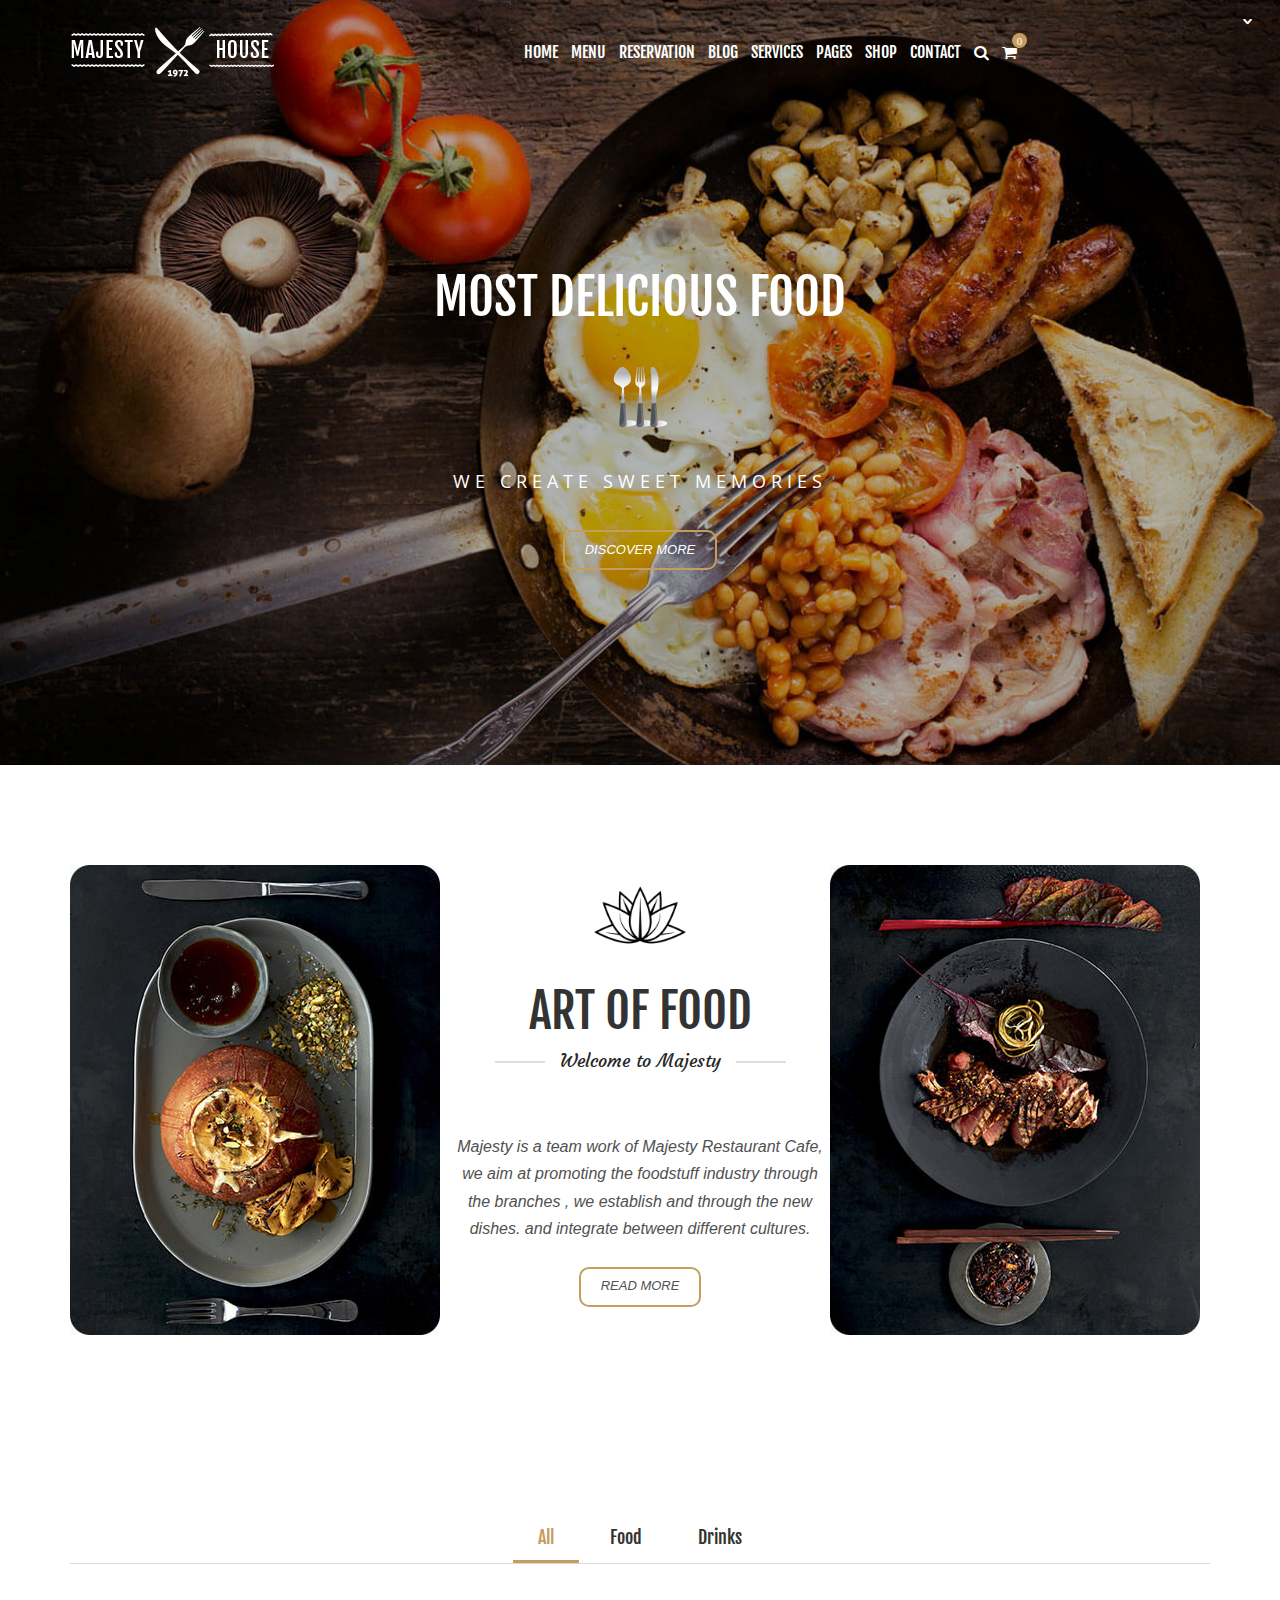
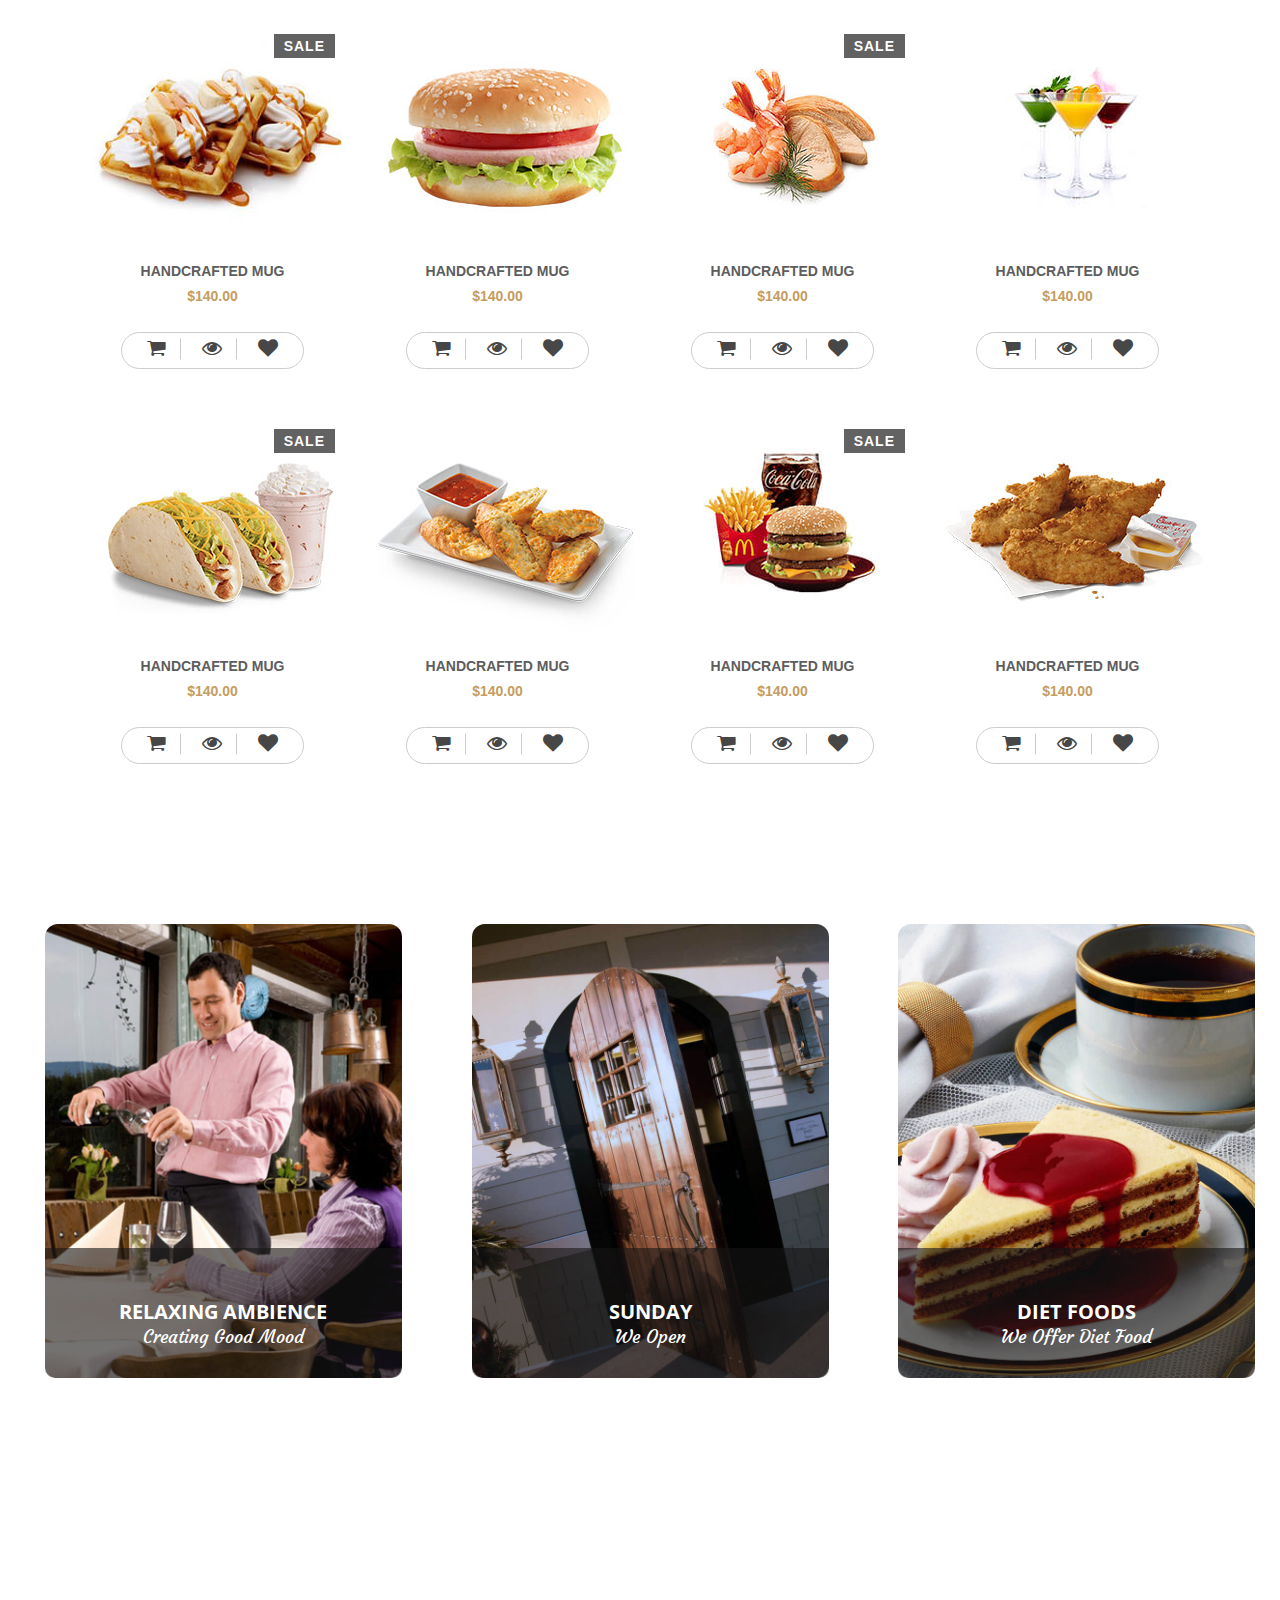
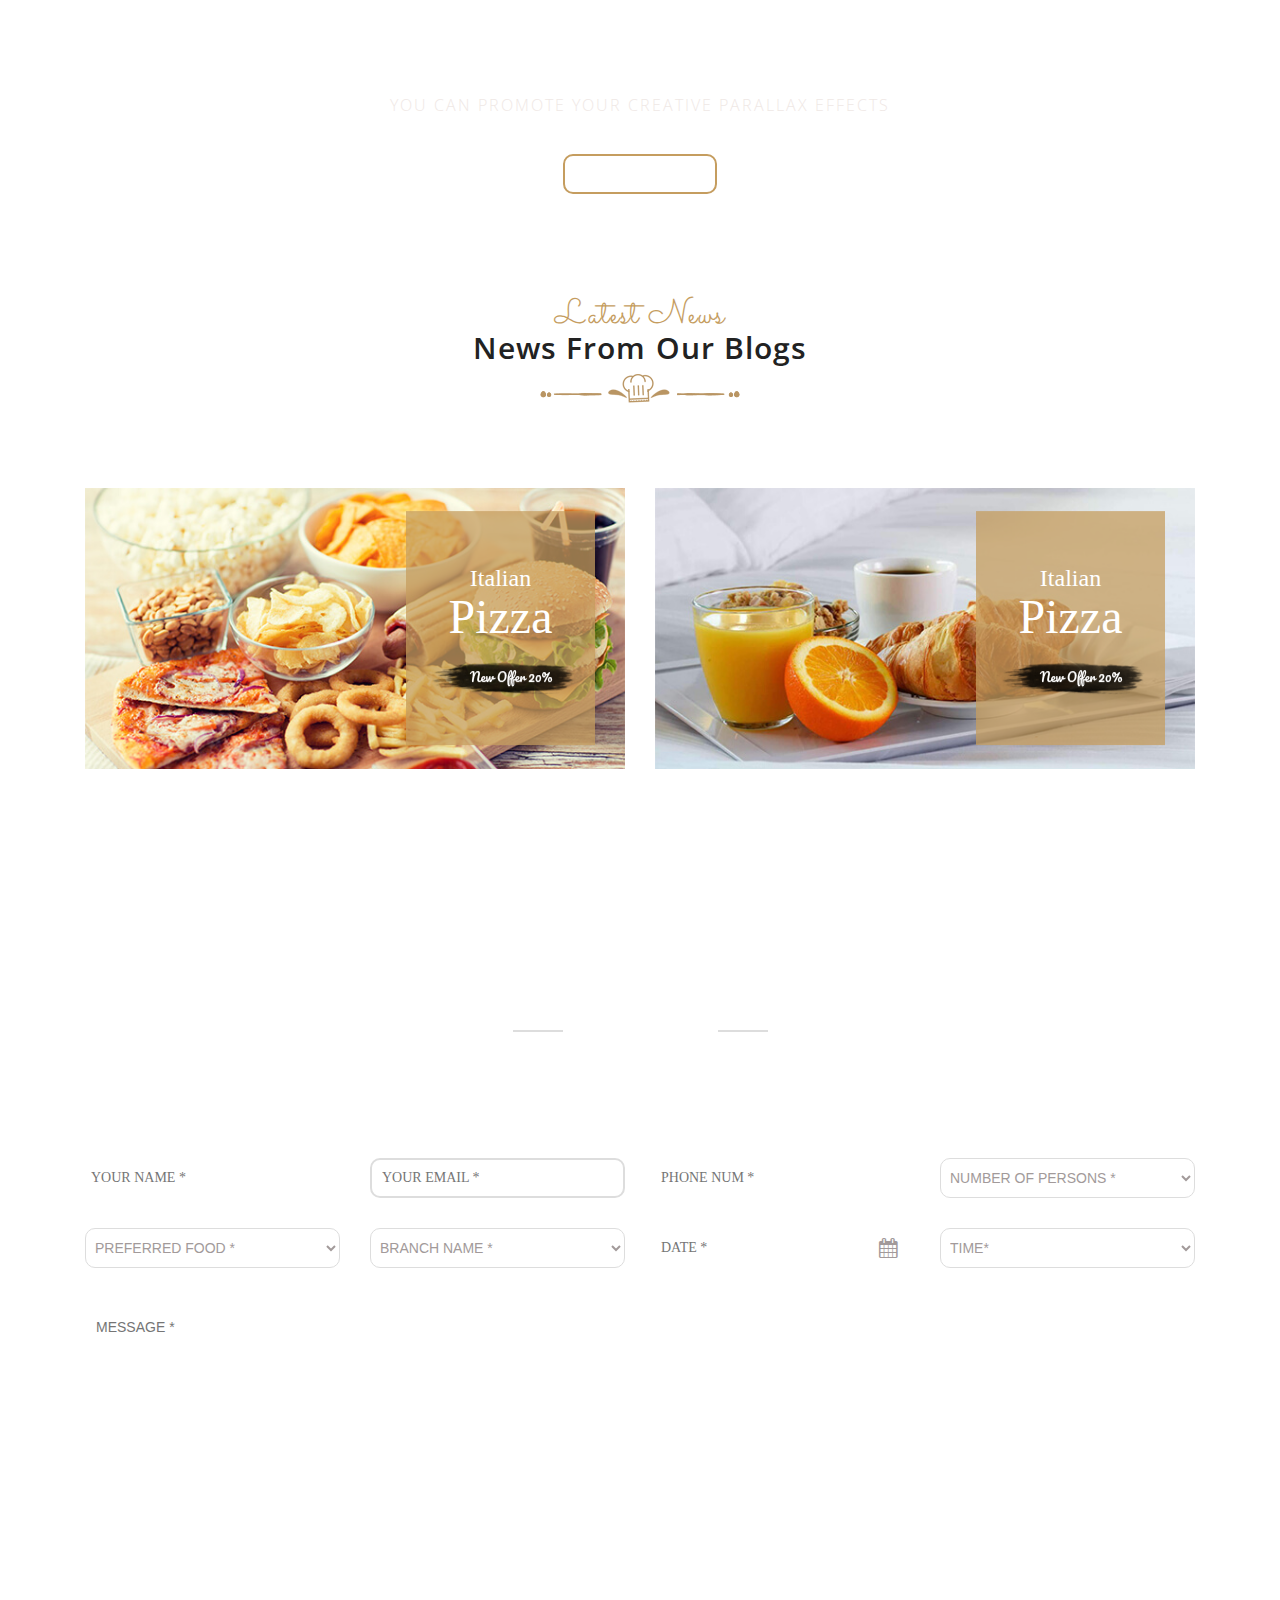
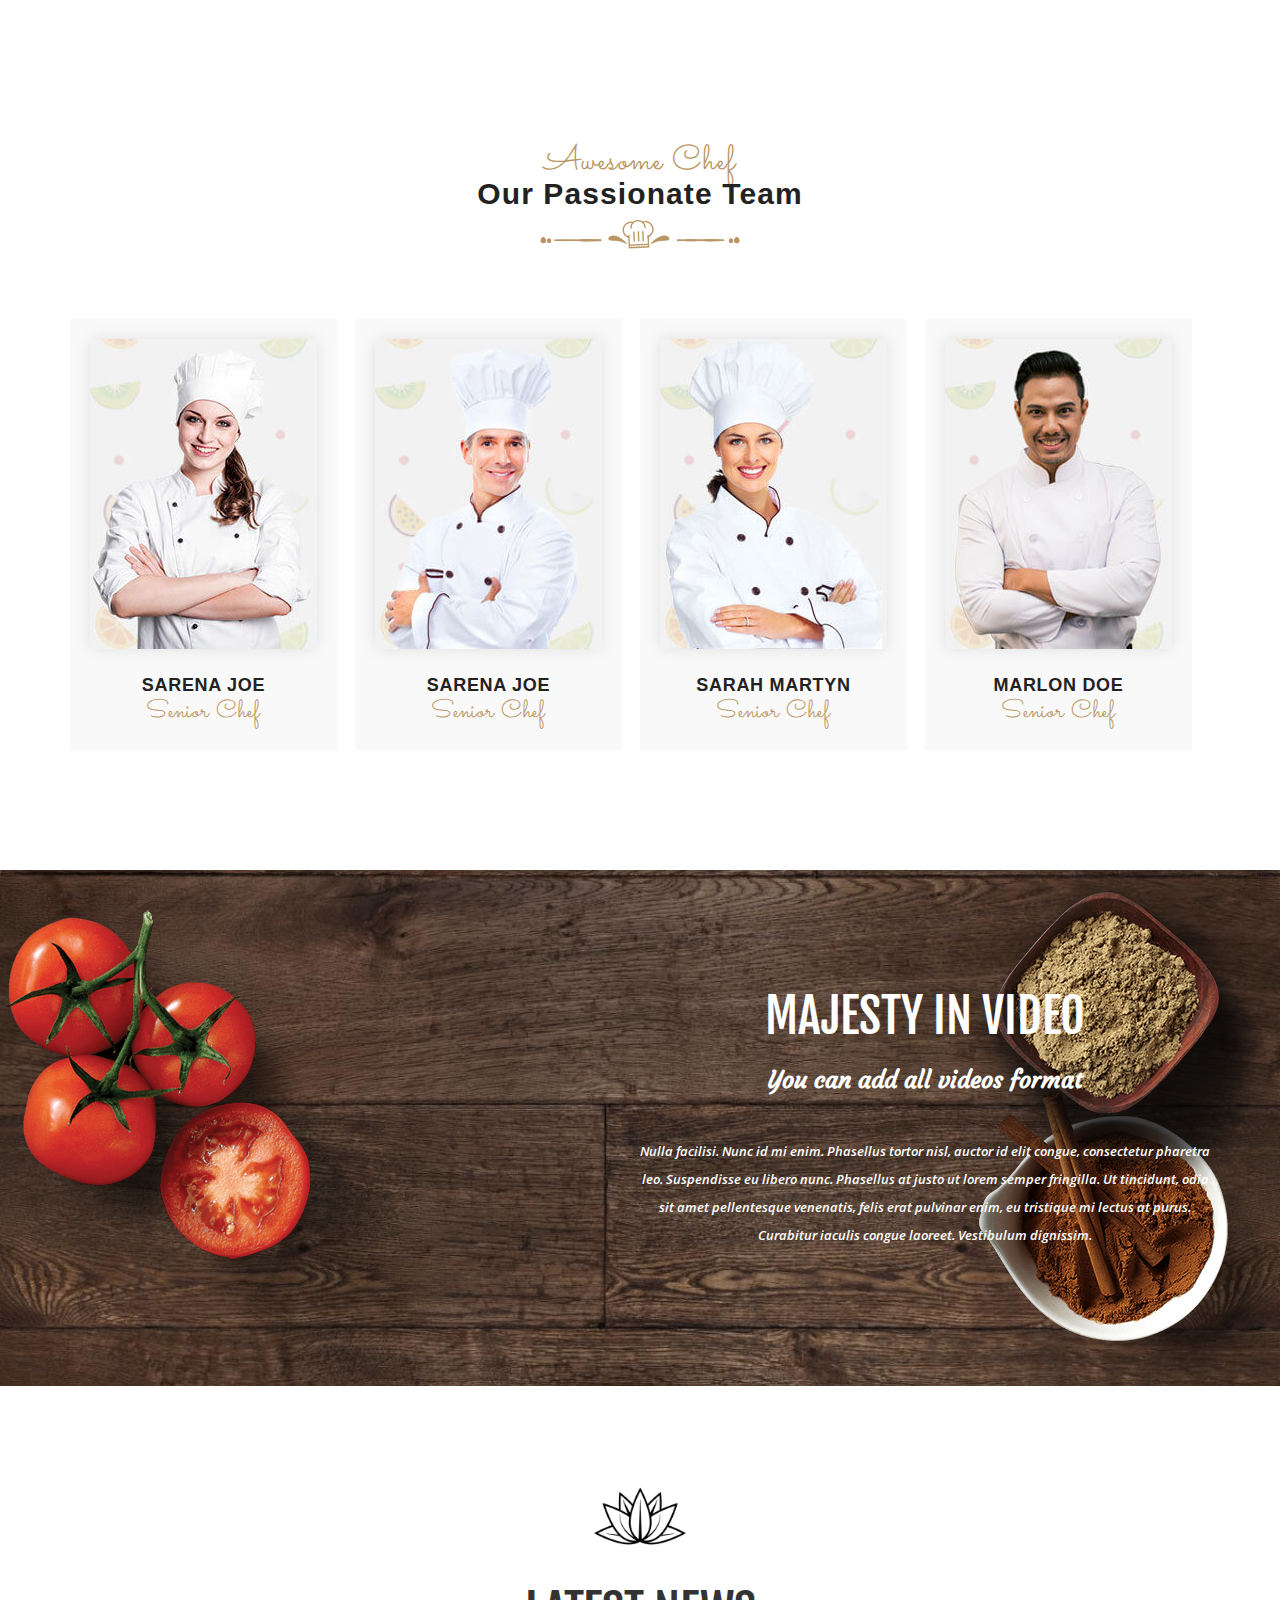
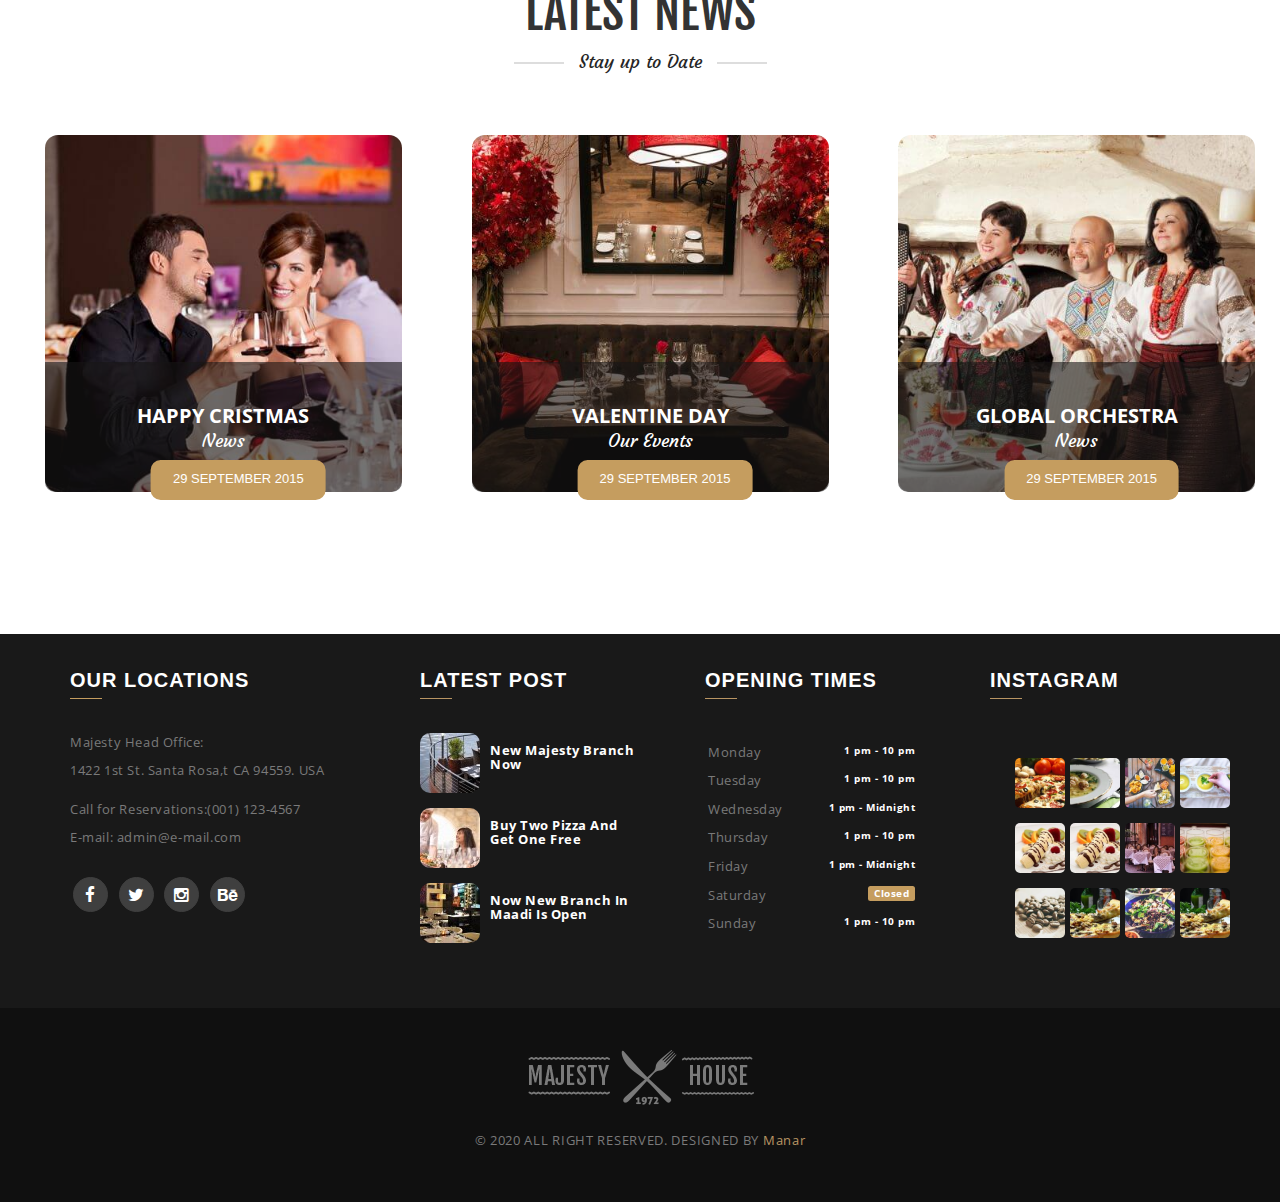
<file: index.html>
<!DOCTYPE html>
<html>

<head>
  <meta charset="UTF-8" />
  <!-- IE Compatibility Meta -->
  <meta http-equiv="X-UA-Compatible" content="IE=edge">
  <!-- First Mobile Meta -->
  <meta name="viewport" content="width=device-width, initial-scale=1">
  <title>majesty house</title>
  <link rel="shortcut icon" type="image/x-icon" href="img/footer_logo.png">
  <link rel='stylesheet' href='css/bootstrap.css' />
  <link rel='stylesheet' href='css/font-awesome.min.css' />
  <link rel='stylesheet' href='css/style.css' />
  <link rel='stylesheet' href='css/hover.css' />
  <link rel='stylesheet' href='css/animate.css' />
  <link href="https://fonts.googleapis.com/css?family=Courgette|Fjalla+One|Open+Sans:400,700&display=swap"
    rel="stylesheet">
  <link href="https://fonts.googleapis.com/css?family=Cedarville+Cursive|Sacramento&display=swap" rel="stylesheet">



</head>

<body>

  <div class="loader">

    <svg class="tea" width="37" height="48" viewbox="0 0 37 48" fill="none" xmlns="http://www.w3.org/2000/svg">
      <path
        d="M27.0819 17H3.02508C1.91076 17 1.01376 17.9059 1.0485 19.0197C1.15761 22.5177 1.49703 29.7374 2.5 34C4.07125 40.6778 7.18553 44.8868 8.44856 46.3845C8.79051 46.79 9.29799 47 9.82843 47H20.0218C20.639 47 21.2193 46.7159 21.5659 46.2052C22.6765 44.5687 25.2312 40.4282 27.5 34C28.9757 29.8188 29.084 22.4043 29.0441 18.9156C29.0319 17.8436 28.1539 17 27.0819 17Z"
        stroke="var(--secondary)" stroke-width="2"></path>
      <path
        d="M29 23.5C29 23.5 34.5 20.5 35.5 25.4999C36.0986 28.4926 34.2033 31.5383 32 32.8713C29.4555 34.4108 28 34 28 34"
        stroke="var(--secondary)" stroke-width="2"></path>
      <path id="teabag" fill="var(--secondary)" fill-rule="evenodd" clip-rule="evenodd"
        d="M16 25V17H14V25H12C10.3431 25 9 26.3431 9 28V34C9 35.6569 10.3431 37 12 37H18C19.6569 37 21 35.6569 21 34V28C21 26.3431 19.6569 25 18 25H16ZM11 28C11 27.4477 11.4477 27 12 27H18C18.5523 27 19 27.4477 19 28V34C19 34.5523 18.5523 35 18 35H12C11.4477 35 11 34.5523 11 34V28Z">
      </path>
      <path id="steamL" d="M17 1C17 1 17 4.5 14 6.5C11 8.5 11 12 11 12" stroke-width="2" stroke-linecap="round"
        stroke-linejoin="round" stroke="var(--secondary)"></path>
      <path id="steamR" d="M21 6C21 6 21 8.22727 19 9.5C17 10.7727 17 13 17 13" stroke="var(--secondary)"
        stroke-width="2" stroke-linecap="round" stroke-linejoin="round"></path>
    </svg>
  </div>


  <!-- Start Our Navbar -->

  <div class="navbar">
    <div class="container">
      <div class="logo">
        <img src="img/logo.png">
      </div><!-- End Logo -->
      <input type="checkbox" id="view">
      <nav class="list">
        <ul>
          <li><a href="">home</a></li>
          <li><a href="menu.html">menu</a></li>
          <li><a href="reservation.html">reservation</a></li>
          <li><a href="blog.html">blog</a></li>
          <li><a href="services.html">services</a></li>
          <li><a href="">pages</a>
            <ul class="nav_head">
              <li class="nav_class"><a href="about.html"> about</a> </li>
              <li class="nav_class"><a href="team-members.html"> team-members</a> </li>
              <li class="nav_class"><a href="testimionial.html"> testimionial</a> </li>
              <li class="nav_class"><a href="clients.html"> clients</a> </li>
              <li class="nav_class"><a href="certification.html"> certification</a> </li>
            </ul>
          </li>
          <li><a href="shop.html">shop</a></li>
          <li><a href="contac-us.html">contact</a></li>
          <li><a href="#"><i class="fa fa-search"></i></a></li>
          <li><a href="#"><i class="fa fa-shopping-cart"><span>0</span></i></a></li>
        </ul>
      </nav>
      <div class="content-label">
        <label for="view">
          <i class="fa fa-align-justify"></i>
        </label>
      </div>
    </div> <!-- End container -->
  </div>
  <!-- End Our Navbar -->

  <!-- Start header-menu -->

  <div class="header-menu">
    <div class="container">
      <div class="hot-meal">
        <h2>MOST DELICIOUS FOOD</h2>
        <img src="img/spoon.png">
        <p>We Create Sweet Memories</p>
        <button>DISCOVER MORE</button>
      </div><!-- End hot-meal-->
    </div><!-- End container -->
  </div>


  <!-- start header -->

  <div class="header">
    <div class="container">
      <div class="head-food">
        <img src="img/Left-Image.jpg">
      </div>
      <div class="head-food">
        <div class="head_title ">
          <img src="img/photo.png">
          <h2>ART OF FOOD</h2>
          <span class="welcome">Welcome to Majesty</span>
        </div>
        <div class="wpb_wrapper">
          <p>Majesty is a team work of Majesty Restaurant Cafe, we aim at promoting the foodstuff industry through the
            branches , we establish and through the new dishes. and integrate between different cultures.</p>
          <p><a class="btn btn-gold" href="#">READ MORE</a></p>

        </div>
      </div>
      <div class="head-food">
        <img src="img/right-image.jpg">
      </div>
    </div>
  </div>


  <!-- end header -->



  <!-- start testing -->

  <div class="testing">
    <div class="container">
      <div class="product-list">
        <ul>
          <li class="active" data-filter="*">all</li>
          <li data-filter=".food">food</li>
          <li data-filter=".drink">drinks</li>
        </ul>
      </div><!-- end product-list -->
      <div class="food-list">

        <div class="list food">
          <div class="food-test">
            <a href="#"><img src="img/1.jpg" alt=""></a>
            <span class="sale">sale</span>
            <div class="food-title-act ">
              <div class="food-title">
                <h4><a href="#">HANDCRAFTED MUG</a></h4>
                <span>$140.00</span>
              </div>
              <!--end food-title -->
              <div class="food-action">
                <a title="Add To Cart" class="action" href="#"><i class="fa fa-shopping-cart"></i></a>
                <a title="Quick View" class="action" href="#"><i class="fa fa-eye"></i></a>
                <a title="Wishlist" class="action-Wishlist" href="#"><i class="fa fa-heart"></i></a>

              </div>
              <!--end food-action -->
            </div>
            <!--end food-title-act -->
          </div>
          <!--end food-test -->
        </div>
        <!--end list -->

        <div class="list drink">
          <div class="food-test no-sale">
            <a href="#"><img src="img/2.jpg" alt=""></a>
            <span class="sale">sale</span>
            <div class="food-title-act ">
              <div class="food-title">
                <h4><a href="#">HANDCRAFTED MUG</a></h4>
                <span>$140.00</span>
              </div>
              <!--end food-title -->
              <div class="food-action">
                <a title="Add To Cart" class="action" href="#"><i class="fa fa-shopping-cart"></i></a>
                <a title="Quick View" class="action" href="#"><i class="fa fa-eye"></i></a>
                <a title="Wishlist" class="action-Wishlist" href="#"><i class="fa fa-heart"></i></a>

              </div>
              <!--end food-action -->
            </div>
            <!--end food-title-act -->
          </div>
          <!--end food-test -->
        </div>
        <!--end list -->

        <div class="list drink">
          <div class="food-test">
            <a href="#"><img src="img/3.jpg" alt=""></a>
            <span class="sale">sale</span>
            <div class="food-title-act ">
              <div class="food-title">
                <h4><a href="#">HANDCRAFTED MUG</a></h4>
                <span>$140.00</span>
              </div>
              <!--end food-title -->
              <div class="food-action">
                <a title="Add To Cart" class="action" href="#"><i class="fa fa-shopping-cart"></i></a>
                <a title="Quick View" class="action" href="#"><i class="fa fa-eye"></i></a>
                <a title="Wishlist" class="action-Wishlist" href="#"><i class="fa fa-heart"></i></a>

              </div>
              <!--end food-action -->
            </div>
            <!--end food-title-act -->
          </div>
          <!--end food-test -->
        </div>
        <!--end list -->

        <div class="list drink">
          <div class="food-test no-sale">
            <a href="#"><img src="img/4.jpg" alt=""></a>
            <span class="sale">sale</span>
            <div class="food-title-act ">
              <div class="food-title">
                <h4><a href="#">HANDCRAFTED MUG</a></h4>
                <span>$140.00</span>
              </div>
              <!--end food-title -->
              <div class="food-action">
                <a title="Add To Cart" class="action" href="#"><i class="fa fa-shopping-cart"></i></a>
                <a title="Quick View" class="action" href="#"><i class="fa fa-eye"></i></a>
                <a title="Wishlist" class="action-Wishlist" href="#"><i class="fa fa-heart"></i></a>

              </div>
              <!--end food-action -->
            </div>
            <!--end food-title-act -->
          </div>
          <!--end food-test -->
        </div>
        <!--end list -->

        <div class="list food">
          <div class="food-test">
            <a href="#"><img src="img/5.jpg" alt=""></a>
            <span class="sale">sale</span>
            <div class="food-title-act ">
              <div class="food-title">
                <h4><a href="#">HANDCRAFTED MUG</a></h4>
                <span>$140.00</span>
              </div>
              <!--end food-title -->
              <div class="food-action">
                <a title="Add To Cart" class="action" href="#"><i class="fa fa-shopping-cart"></i></a>
                <a title="Quick View" class="action" href="#"><i class="fa fa-eye"></i></a>
                <a title="Wishlist" class="action-Wishlist" href="#"><i class="fa fa-heart"></i></a>

              </div>
              <!--end food-action -->
            </div>
            <!--end food-title-act -->
          </div>
          <!--end food-test -->
        </div>
        <!--end list -->

        <div class="list food">
          <div class="food-test no-sale">
            <a href="#"><img src="img/6.jpg" alt=""></a>
            <span class="sale">sale</span>
            <div class="food-title-act ">
              <div class="food-title">
                <h4><a href="#">HANDCRAFTED MUG</a></h4>
                <span>$140.00</span>
              </div>
              <!--end food-title -->
              <div class="food-action">
                <a title="Add To Cart" class="action" href="#"><i class="fa fa-shopping-cart"></i></a>
                <a title="Quick View" class="action" href="#"><i class="fa fa-eye"></i></a>
                <a title="Wishlist" class="action-Wishlist" href="#"><i class="fa fa-heart"></i></a>

              </div>
              <!--end food-action -->
            </div>
            <!--end food-title-act -->
          </div>
          <!--end food-test -->
        </div>
        <!--end list -->

        <div class="list drink">
          <div class="food-test">
            <a href="#"><img src="img/7.jpg" alt=""></a>
            <span class="sale">sale</span>
            <div class="food-title-act ">
              <div class="food-title">
                <h4><a href="#">HANDCRAFTED MUG</a></h4>
                <span>$140.00</span>
              </div>
              <!--end food-title -->
              <div class="food-action">
                <a title="Add To Cart" class="action" href="#"><i class="fa fa-shopping-cart"></i></a>
                <a title="Quick View" class="action" href="#"><i class="fa fa-eye"></i></a>
                <a title="Wishlist" class="action-Wishlist" href="#"><i class="fa fa-heart"></i></a>

              </div>
              <!--end food-action -->
            </div>
            <!--end food-title-act -->
          </div>
          <!--end food-test -->
        </div>
        <!--end list -->

        <div class="list food">
          <div class="food-test no-sale">
            <a href="#"><img src="img/8.jpg" alt=""></a>
            <span class="sale">sale</span>
            <div class="food-title-act ">
              <div class="food-title">
                <h4><a href="#">HANDCRAFTED MUG</a></h4>
                <span>$140.00</span>
              </div>
              <!--end food-title -->
              <div class="food-action">
                <a title="Add To Cart" class="action" href="#"><i class="fa fa-shopping-cart"></i></a>
                <a title="Quick View" class="action" href="#"><i class="fa fa-eye"></i></a>
                <a title="Wishlist" class="action-Wishlist" href="#"><i class="fa fa-heart"></i></a>

              </div>
              <!--end food-action -->
            </div>
            <!--end food-title-act -->
          </div>
          <!--end food-test -->
        </div>
        <!--end list -->

      </div>
      <!--end food-list -->
    </div>
    <!--end container -->
  </div>

  <!--end testing -->

  <!-- start first-news -->

  <div class="first-news">
    <div class="col-lg-4 col-md-4 col-sm-12">

      <div class="news">
        <figure>
          <img src="img/rest1.jpg">
          <figcaption class="text-center">
            <div class="fig_container">
              <i class="fa fa-picture-o"></i>
              <h3><a href="#">RELAXING AMBIENCE</a></h3>
              <p class="post-cats"><a href="#">Creating good mood</a></p>
            </div>
          </figcaption>

        </figure>
      </div>
    </div>
    <div class="col-lg-4 col-md-4 col-sm-12">

      <div class="news">
        <figure>
          <img src="img/rest2.jpg">
          <figcaption class="text-center">
            <div class="fig_container">
              <i class="fa fa-picture-o"></i>
              <h3><a href="#">SUNDAY</a></h3>
              <p class="post-cats"><a href="#">We Open</a></p>
            </div>
          </figcaption>

        </figure>
      </div>
    </div>
    <div class="col-lg-4 col-md-4 col-sm-12">
      <div class="news">
        <figure>
          <img src="img/rest3.jpg">
          <figcaption class="text-center">
            <div class="fig_container">
              <i class="fa fa-picture-o"></i>
              <h3><a href="#">DIET FOODS</a></h3>
              <p class="post-cats"><a href="#">We Offer Diet Food</a></p>
            </div>
          </figcaption>

        </figure>
      </div>
    </div>
  </div>

  <!-- end first-news -->


  <!-- statr our client-->

  <section class="ourclient">
    <div class="container">
      <h1>WE CREATE DELICOUS MEMORIES</h1>

      <p>YOU CAN PROMOTE YOUR CREATIVE PARALLAX EFFECTS</p>

      <button>DISCOVER MORE</button>

    </div><!-- end container-->
  </section>

  <!-- end our client-->


  <!-- start our-blog -->

  <div class="our-blogs">
    <div class="container">
      <div class="news">
        <span>Latest News</span>
        <h2>News From Our Blogs</h2>
        <img src="img/logo/fancy-title-img.png">
      </div>

      <div class="food">
        <div class="image">
          <a href="#">
            <img src="img/19.jpg">
          </a>
          <div class="pizza">
            <h3>Italian</h3>
            <h2>Pizza</h2>
            <img src="img/7.png" alt="">
          </div><!-- end pizza-->
        </div><!-- end image -->
        <div class="image">
          <a href="#">
            <img src="img/20.jpg">
          </a>
          <div class="pizza">
            <h3>Italian</h3>
            <h2>Pizza</h2>
            <img src="img/7.png" alt="">
          </div><!-- end pizza-->
        </div><!-- end image -->

      </div>

    </div>
  </div>

  <!-- end our-blog -->



  <!-- start reservation -->

  <div class="reservation">
    <div class="container">
      <div class="reserve">
        <h2>RESERVATION</h2>
        <span>Book your table</span>

      </div>
      <div class="form">
        <div class="book">
          <input type="text" name="your-name" placeholder="YOUR NAME *" value size="40">
        </div>

        <div class="book">
          <input type="email" name="email" placeholder="YOUR EMAIL *" value size="40">
        </div>

        <div class="book">
          <input type="tel" name="tel-104" placeholder="PHONE NUM *" value size="40">
        </div>

        <div class="book">
          <span>
            <select name="preferred" class="" aria-required="true" aria-invalid="false">
              <option value="">NUMBER OF PERSONS *</option>
              <option value="1">1</option>
              <option value="2">2</option>
              <option value="3">3</option>
              <option value="4">4</option>
              <option value="5">5</option>
              <option value="6">6</option>
              <option value="7">7</option>
              <option value="8">8</option>
              <option value="9">9</option>
              <option value="10">10</option>
            </select>
          </span>
        </div>

        <div class="book">
          <span>
            <select name="preferred" class="" aria-required="true" aria-invalid="false">
              <option value="">PREFERRED FOOD *</option>
              <option value="one">one</option>
              <option value="two">two</option>
              <option value="three">three</option>
              <option value="four">four</option>
              <option value="five">five</option>
            </select>
          </span>
        </div>

        <div class="book">
          <span>
            <select name="branchname" class="" id="branchname" aria-required="true" aria-invalid="false">
              <option value="">BRANCH NAME *</option>
              <option value="BRANCH ONE">BRANCH ONE</option>
              <option value="BRANCH TWO">BRANCH TWO</option>
              <option value="BRANCH THREE">BRANCH THREE</option>
              <option value="BRANCH FOUR">BRANCH FOUR</option>
              <option value="BRANCH FIVE">BRANCH FIVE</option>
            </select>
          </span>
        </div>

        <div class="book">
          <input type="text" name="date-res" value="" size="40" class="" aria-required="true" placeholder="DATE *"
            id="datetimepicker1">
          <i class="fa fa-calendar"></i>
        </div>

        <div class="book">
          <span>
            <select name="revtime" class="" id="revtime" aria-required="true" aria-invalid="false">
              <option value="">TIME*</option>
              <option value="7:00">7:00</option>
              <option value="8:00">8:00</option>
              <option value="9:00">9:00</option>
              <option value="10:00">10:00</option>
              <option value="11:00">11:00</option>
              <option value="12:00">12:00</option>
              <option value="13:00">13:00</option>
              <option value="14:00">14:00</option>
              <option value="15:00">15:00</option>
              <option value="16:00">16:00</option>
              <option value="17:00">17:00</option>
              <option value="18:00">18:00</option>
              <option value="19:00">19:00</option>
              <option value="12:00">12:00</option>
            </select>

          </span>
        </div>

        <div class="book-form">
          <textarea name="message" cols="40" rows="10" class="" aria-required="true" aria-invalid="false"
            placeholder="MESSAGE *"></textarea>

          <div class="book-button">
            <input type="submit" value="BOOK YOUR TABLE" class="">

          </div>
        </div>
      </div>
    </div>
  </div>

  <!-- end reservation -->


  <!-- start team -->

  <div class="our-team">
    <div class="container">
      <div class="chef">
        <span>Awesome Chef</span>
        <h2>Our Passionate Team</h2>
        <img src="img/logo/fancy-title-img.png">
      </div>


      <div class="team">
        <ul class="items">
          <li class="call">
            <div class="grid">
              <figure><a href="#">
                  <img src="img/team/team2.jpg" alt=""></a>
                <figcaption>
                  <ul class="social">
                    <li><a href="#"><i class="fa fa-facebook"></i><span class="btn-shape"></span></a></li>
                    <li><a href="#"><i class="fa fa-twitter"></i><span class="btn-shape"></span></a></li>
                    <li><a href="#"><i class="fa fa-linkedin"></i><span class="btn-shape"></span></a></li>
                  </ul>
                </figcaption>
              </figure>
              <div class="grid-text">
                <h5>Sarena Joe</h5>
                <span>Senior Chef</span>
              </div>
            </div>
          </li>
        </ul>
      </div>

      <div class="team">
        <ul class="items">
          <li class="call">
            <div class="grid">
              <figure><a href="#">
                  <img src="img/team/team1.jpg" alt=""></a>
                <figcaption>
                  <ul class="social">
                    <li><a href="#"><i class="fa fa-facebook"></i><span class="btn-shape"></span></a></li>
                    <li><a href="#"><i class="fa fa-twitter"></i><span class="btn-shape"></span></a></li>
                    <li><a href="#"><i class="fa fa-linkedin"></i><span class="btn-shape"></span></a></li>
                  </ul>
                </figcaption>
              </figure>
              <div class="grid-text">
                <h5>Sarena Joe</h5>
                <span>Senior Chef</span>
              </div>
            </div>
          </li>
        </ul>
      </div>



      <div class="team">
        <ul class="items">
          <li class="call">
            <div class="grid">
              <figure><a href="#">
                  <img src="img/team/team3.jpg" alt=""></a>
                <figcaption>
                  <ul class="social">
                    <li><a href="#"><i class="fa fa-facebook"></i><span class="btn-shape"></span></a></li>
                    <li><a href="#"><i class="fa fa-twitter"></i><span class="btn-shape"></span></a></li>
                    <li><a href="#"><i class="fa fa-linkedin"></i><span class="btn-shape"></span></a></li>
                  </ul>
                </figcaption>
              </figure>
              <div class="grid-text">
                <h5>Sarah Martyn</h5>
                <span>Senior Chef</span>
              </div>
            </div>
          </li>
        </ul>
      </div>

      <div class="team">
        <ul class="items">
          <li class="call">
            <div class="grid">
              <figure><a href="#">
                  <img src="img/team/team4.jpg" alt=""></a>
                <figcaption>
                  <ul class="social">
                    <li><a href="#"><i class="fa fa-facebook"></i><span class="btn-shape"></span></a></li>
                    <li><a href="#"><i class="fa fa-twitter"></i><span class="btn-shape"></span></a></li>
                    <li><a href="#"><i class="fa fa-linkedin"></i><span class="btn-shape"></span></a></li>
                  </ul>
                </figcaption>
              </figure>
              <div class="grid-text">
                <h5>Marlon Doe</h5>
                <span>Senior Chef</span>
              </div>
            </div>
          </li>
        </ul>
      </div>

    </div>
  </div>

  <!-- end team -->


  <!-- start video -->
  <div class="video">
    <div class="container">
      <div class="new-video">
        <div class="wrapper">
          <iframe src="https://player.vimeo.com/video/23851992" width="640" height="360" frameborder="0"
            allow="autoplay; fullscreen" allowfullscreen></iframe>
        </div>
      </div>
      <div class="new-video">
        <h1 class="">MAJESTY IN VIDEO</h1>
        <p><b>You can add all videos format</b></p>
        <p class="mt40">Nulla facilisi. Nunc id mi enim. Phasellus tortor nisl, auctor id elit congue, consectetur
          pharetra leo. Suspendisse eu libero nunc. Phasellus at justo ut lorem semper fringilla. Ut tincidunt, odio sit
          amet pellentesque venenatis, felis erat pulvinar enim, eu tristique mi lectus at purus. Curabitur iaculis
          congue laoreet. Vestibulum dignissim.</p>

      </div>
    </div>

  </div>


  <!-- end video -->

  <!-- start lastest-news -->

  <div class="lastest-news">
    <div class="head_title text-center">
      <img src="img/photo.png">
      <h2>LATEST NEWS</h2>
      <span class="welcome">Stay up to Date</span>
    </div>
    <div class="col-lg-4 col-md-4 col-sm-12">
      <div class="news">
        <figure>
          <img src="img/block7.jpg">
          <figcaption class="text-center">
            <div class="fig_container">
              <i class="fa fa-picture-o"></i>
              <h3><a href="#">HAPPY CRISTMAS</a></h3>
              <p class="post-cats"><a href="#">News</a></p>
              <div class="fig_content">
                <p>Aenean commodo ligula eget dolor enean massa. Cum sociis natoque penatibus.</p>
              </div>
            </div>
            <span class="btn btn-gold primary-bg white"><time class="entry-date" datetime="2015-09-29T18:44:04+00:00">29
                September 2015</time></span>
          </figcaption>

        </figure>
      </div>
    </div>
    <div class="col-lg-4 col-md-4 col-sm-12">
      <div class="news">
        <figure>
          <img src="img/block5.jpg">
          <figcaption class="text-center">
            <div class="fig_container">
              <i class="fa fa-video-camera"></i>
              <h3><a href="#">VALENTINE DAY</a></h3>
              <p class="post-cats"><a href="#">Our Events</a></p>
              <div class="fig_content">
                <p>Aenean commodo ligula eget dolor enean massa. Cum sociis natoque penatibus.</p>
              </div>
            </div>
            <span class="btn btn-gold primary-bg white"><time class="entry-date" datetime="2015-09-29T18:44:04+00:00">29
                September 2015</time></span>
          </figcaption>

        </figure>
      </div>
    </div>
    <div class="col-lg-4 col-md-4 col-sm-12">
      <div class="news">
        <figure>
          <img src="img/block6.jpg">
          <figcaption class="text-center">
            <div class="fig_container">
              <i class="fa fa-volume-up"></i>
              <h3><a href="#">Global orchestra</a></h3>
              <p class="post-cats"><a href="#">News</a></p>
              <div class="fig_content">
                <p>Aenean commodo ligula eget dolor enean massa. Cum sociis natoque penatibus.</p>
              </div>
            </div>
            <span class="btn btn-gold primary-bg white"><time class="entry-date" datetime="2015-09-29T18:44:04+00:00">29
                September 2015</time></span>
          </figcaption>

        </figure>
      </div>
    </div>
  </div>

  <!-- end lastest-news -->

  <!-- start footer -->

  <div class="footer">
    <div class="container">
      <div class="foot">
        <aside class="food">
          <h2 class="footer-title">OUR LOCATIONS</h2>

          <div class="load">
            <p>Majesty Head Office:</p>
            <span>1422 1st St. Santa Rosa,t CA 94559. USA</span>
          </div>
          <div class="load1">
            <p>Call for Reservations:<span>(001) 123-4567</span></p>
            <p>E-mail: <span>admin@e-mail.com</span> </p>
          </div>

          <ul>
            <li><a href="#"><i class="fa fa-facebook"></i></a></li>
            <li><a href="#"><i class="fa fa-twitter"></i></a></li>
            <li><a href="#"><i class="fa fa-instagram"></i></a></li>
            <li><a href="#"><i class="fa fa-behance"></i></a></li>
          </ul>
        </aside>
      </div>

      <div class="foot">
        <div class="title">
          <h2 class="footer-title">LATEST POST</h2>
          <div class="special">
            <div class="order3">
              <div>
                <img src="img/blog-list.jpg">
                <h6>New Majesty Branch Now</h6>
              </div>
              <div>
                <img src="img/blog-list2.jpg">
                <h6>Buy Two Pizza And Get One Free</h6>
              </div>
              <div>
                <img src="img/blog-list3.jpg">
                <h6> Now New Branch In Maadi Is Open</h6>
              </div>
            </div><!-- end order3 -->
          </div>
        </div>
      </div>

      <div class="foot">
        <div class="title">
          <h2 class="footer-title">OPENING TIMES</h2>
          <div class="link">
            <ul>
              <li>
                <p>Monday<span>1 pm - 10 pm</span></p>
              </li>
              <li>
                <p>Tuesday<span>1 pm - 10 pm</span></p>
              </li>
              <li>
                <p>Wednesday<span>1 pm - Midnight</span></p>
              </li>
              <li>
                <p>Thursday<span>1 pm - 10 pm</span></p>
              </li>
              <li>
                <p>Friday<span>1 pm - Midnight</span></p>
              </li>
              <li>
                <p>Saturday<span class="label label-default">Closed</span></p>
              </li>
              <li>
                <p>Sunday<span>1 pm - 10 pm</span></p>
              </li>

            </ul>
          </div>
        </div>
      </div>

      <div class="foot">
        <div class="title">
          <h2 class="footer-title">INSTAGRAM</h2>
          <div class="image">
            <img src="img/img1.jpg">
            <img src="img/img5.jpg">
            <img src="img/img8.jpg">
          </div>

          <div class="image">
            <img src="img/img2.jpg">
            <img src="img/img5.jpg">
            <img src="img/img9.jpg">
          </div>

          <div class="image">
            <img src="img/img3.jpg">
            <img src="img/img6.jpg">
            <img src="img/img10.jpg">
          </div>

          <div class="image">
            <img src="img/img4.jpg">
            <img src="img/img7.jpg">
            <img src="img/img9.jpg">
          </div>

        </div>
      </div>

    </div><!-- end container -->
  </div>

  <!-- end footer -->

  <!-- start copyright -->

  <div class="copyright">
    <img src="img/footer_logo.png">
    <p>© 2020 ALL RIGHT RESERVED. DESIGNED BY <a href="#">Manar</a></p>
  </div>

  <!-- end copyright -->


  <script src="js/jquery.js"></script>
  <script src="js/isotope.pkgd.min.js"></script>
  <script src="js/bootstrap.min.js"></script>
  <script src="js/wow.min.js"></script>
  <script>new WOW().init();</script>
  <script src="js/jquery.nicescroll.min.js"></script>
  <script src="js/main.js"> </script>

  <script>

    $('.food-list').isotope({
      itemSelector: '.list',
      layoutMode: 'fitRows'
    });

    $('.product-list ul li').click(function () {
      $('.product-list ul li').removeClass('active');
      $(this).addClass('active');


      var selector = $(this).attr('data-filter');
      $('.food-list').isotope({
        filter: selector
      });
      return false;
    });

  </script>

</body>

</html>
</file>
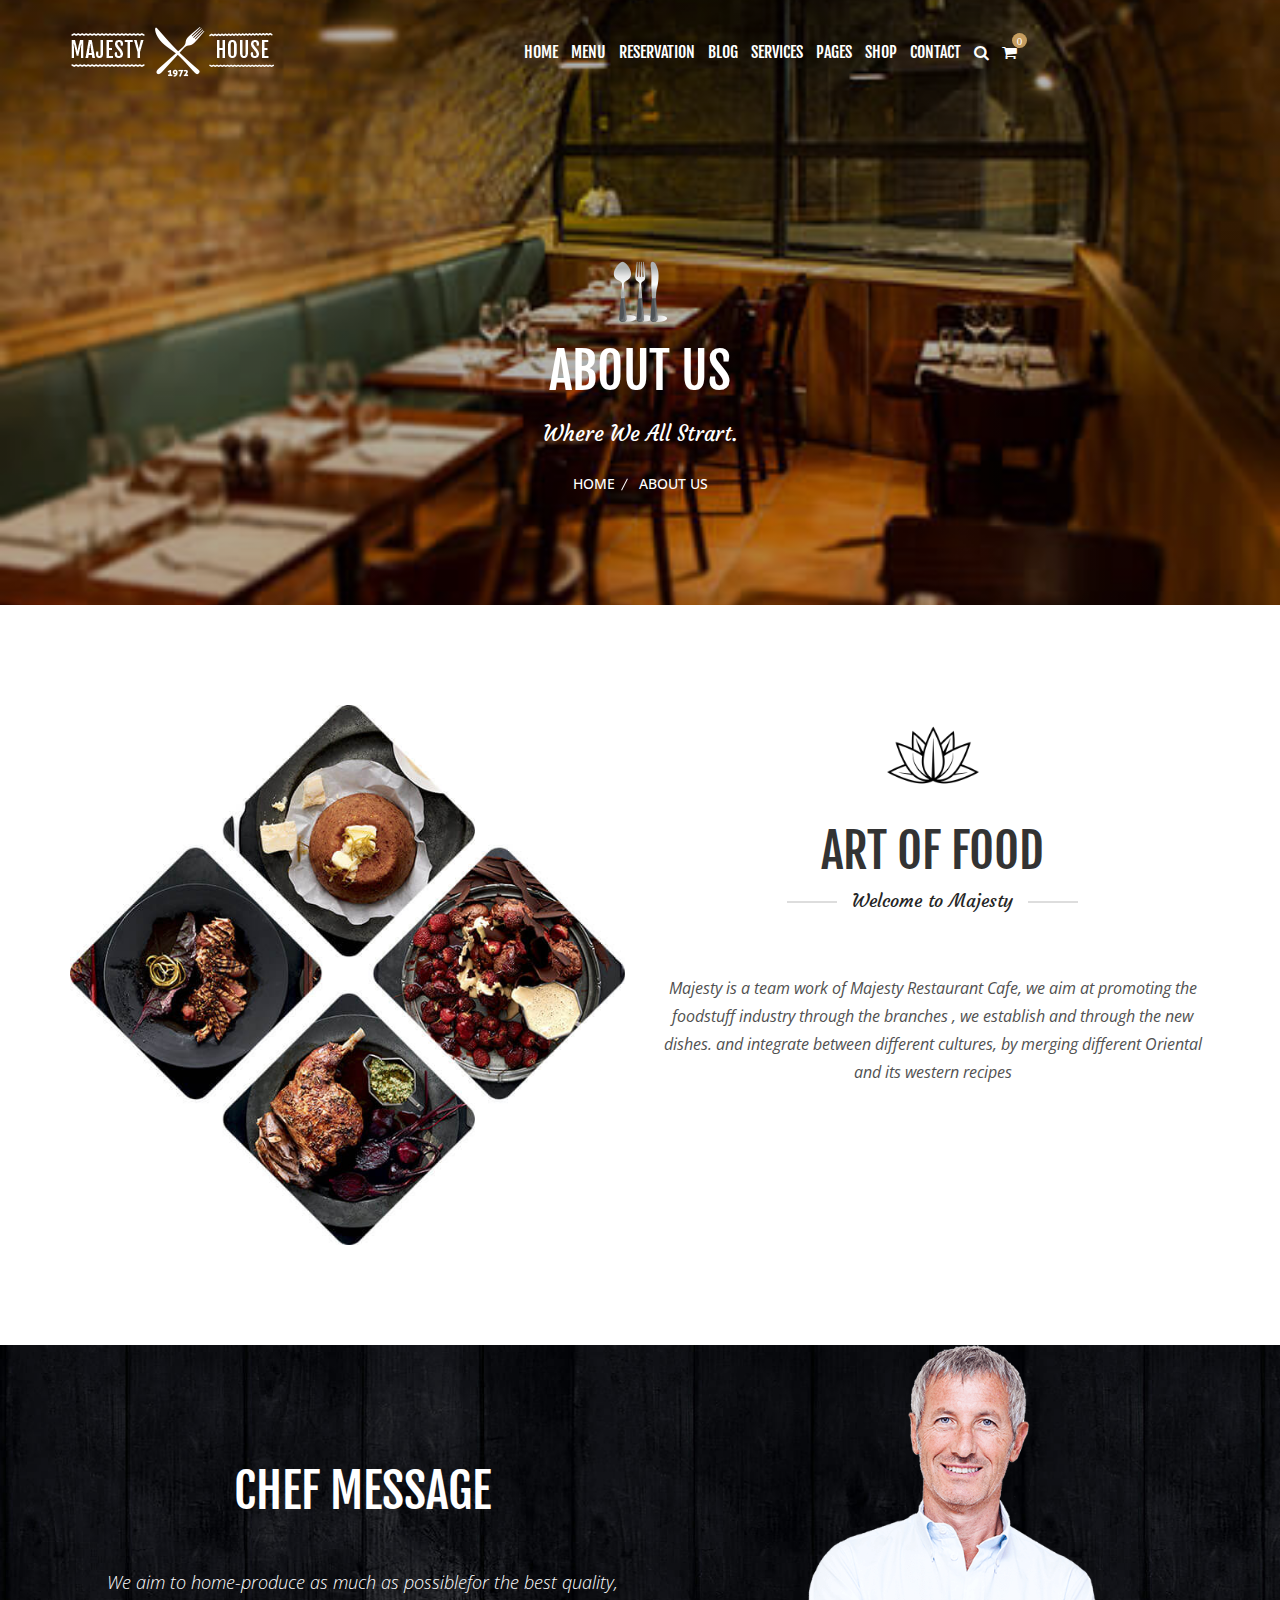
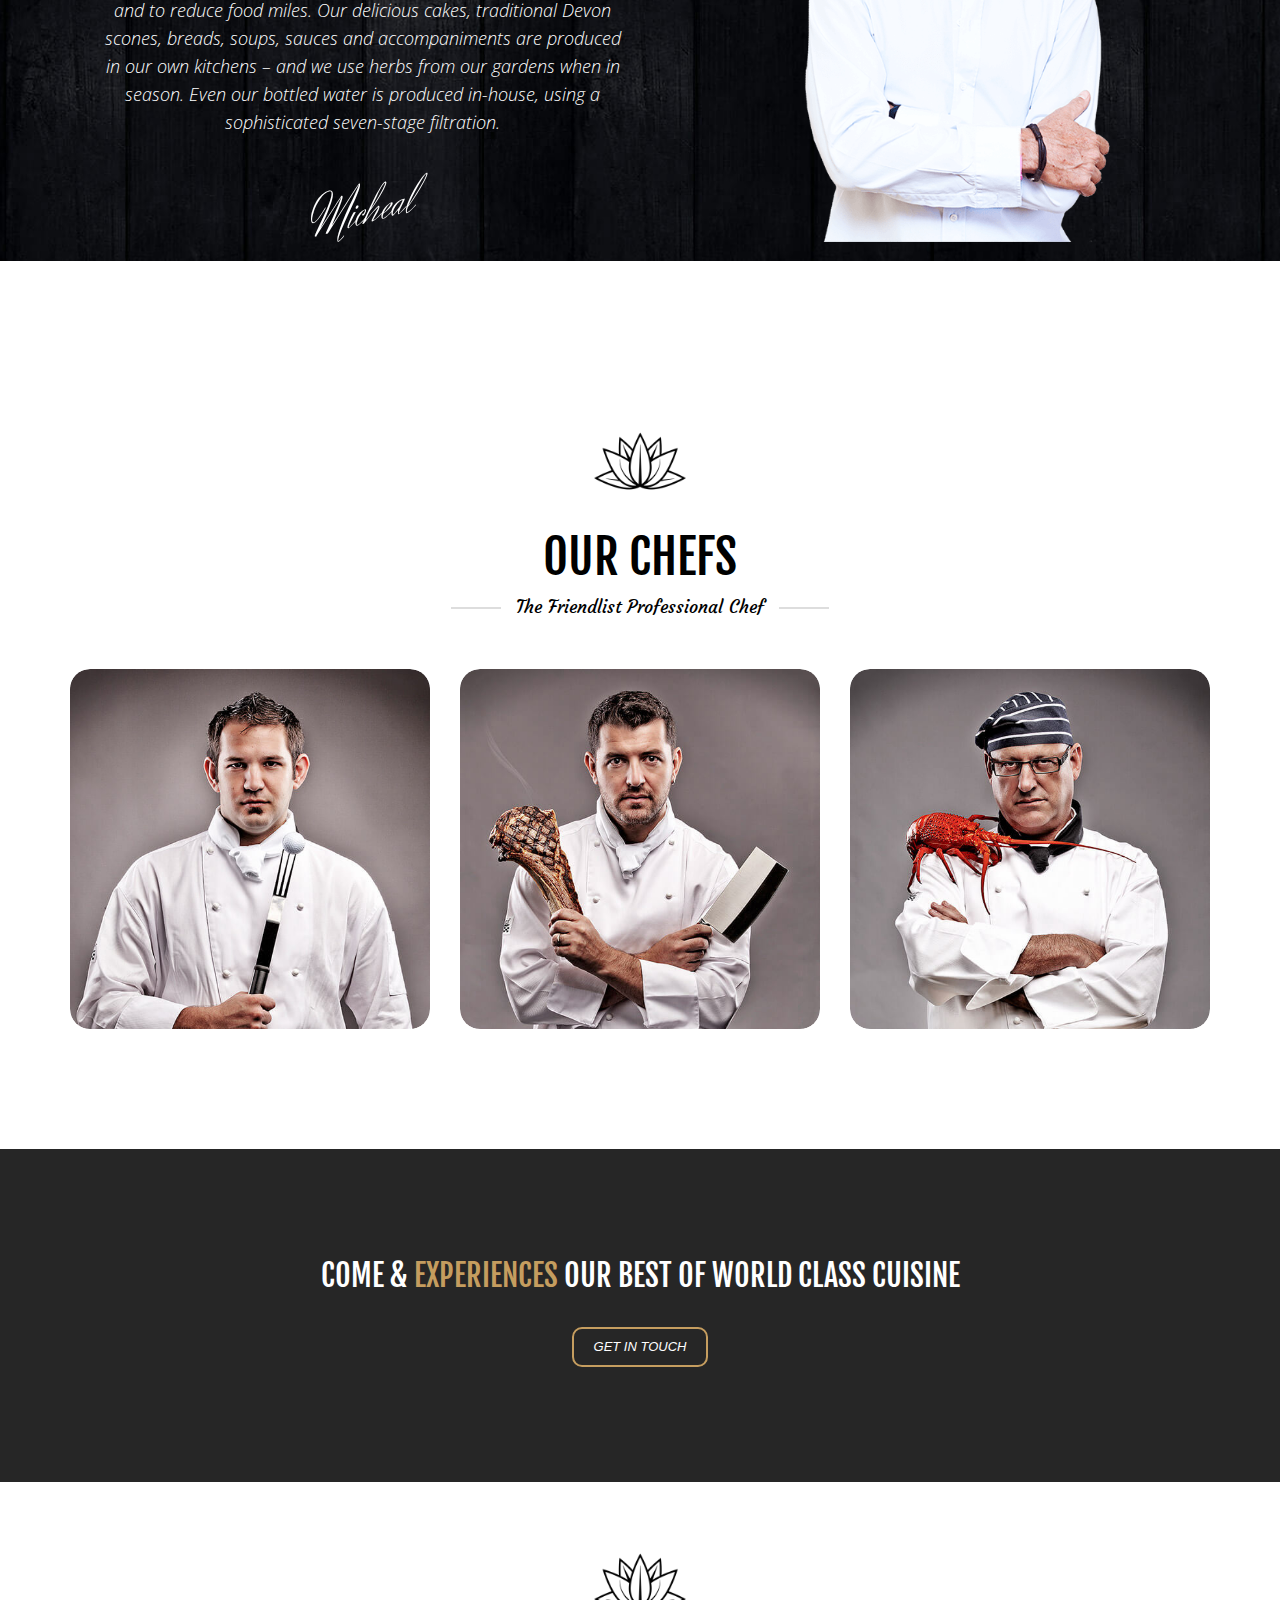
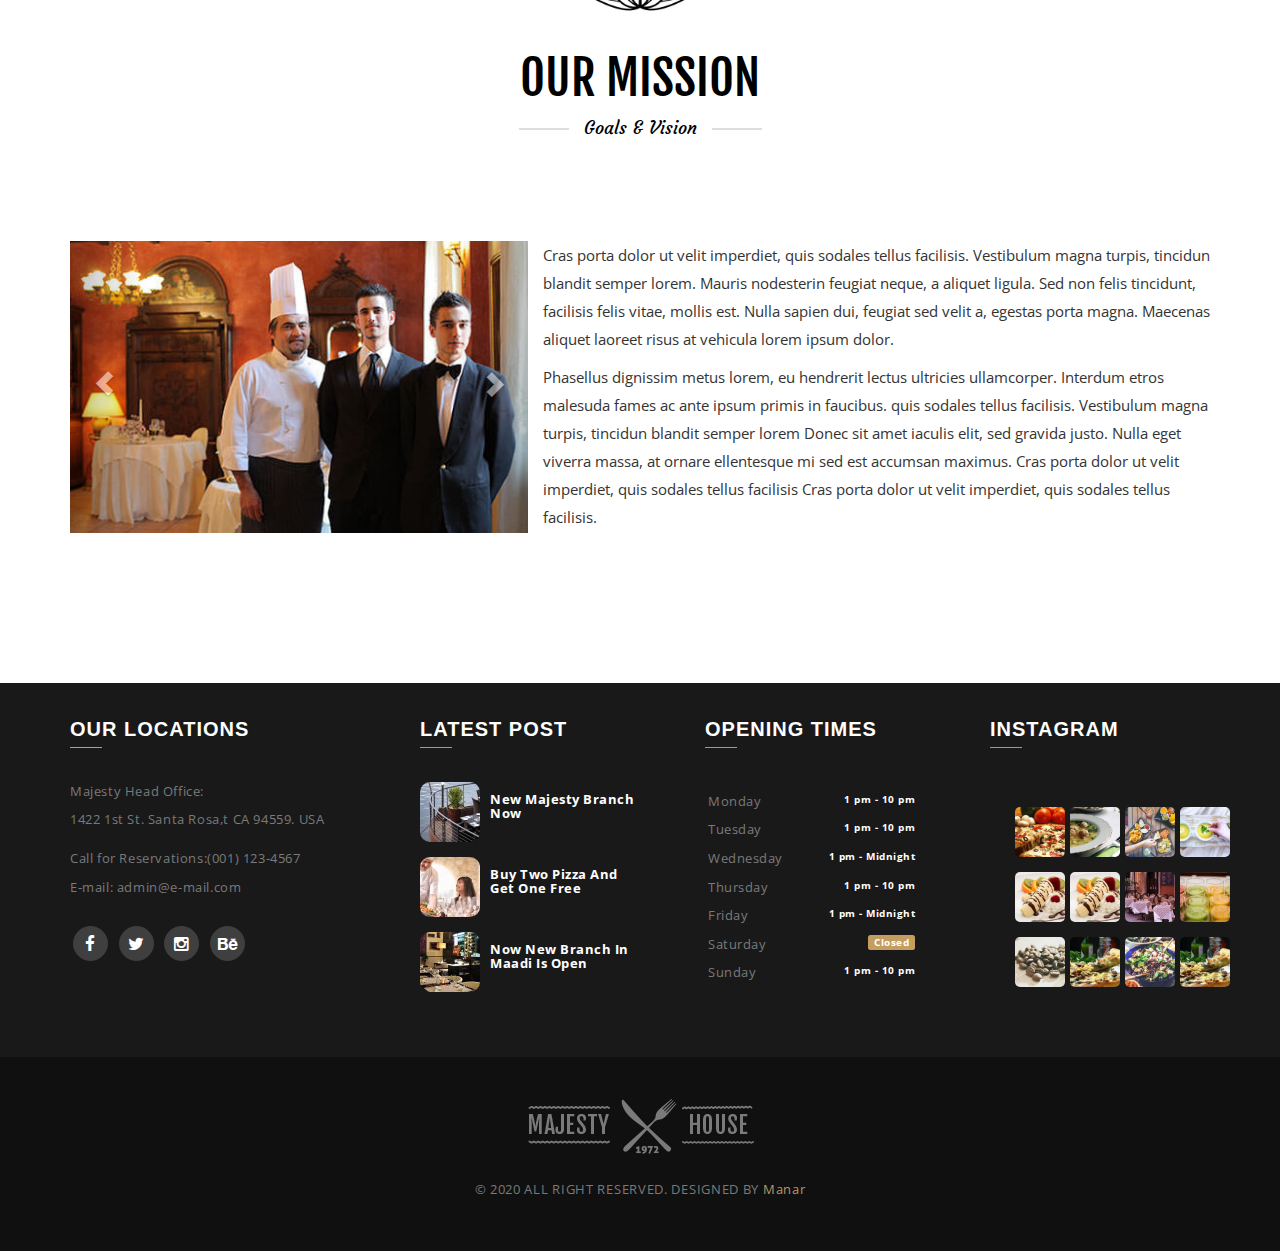
<file: about.html>
<!DOCTYPE html>
<html>
    <head>
        <meta charset="UTF-8" />
        <!-- IE Compatibility Meta -->
        <meta http-equiv="X-UA-Compatible" content="IE=edge">
        <!-- First Mobile Meta -->
        <meta name="viewport" content="width=device-width, initial-scale=1">
        <title>about</title>
        <link rel="shortcut icon" type="image/x-icon" href="img/footer_logo.png">
        <link rel='stylesheet' href='css/bootstrap.css' />
        <link rel='stylesheet' href='css/font-awesome.min.css' />
        <link rel='stylesheet' href='css/style.css' />
        <link rel='stylesheet' href='css/hover.css' />
        <link rel='stylesheet' href='css/animate.css' />
      <link href="https://fonts.googleapis.com/css?family=Courgette|Fjalla+One|Open+Sans:400,700&display=swap" rel="stylesheet">
      <link href="https://fonts.googleapis.com/css?family=Cedarville+Cursive|Sacramento&display=swap" rel="stylesheet">

        <link href="https://fonts.googleapis.com/css2?family=Cedarville+Cursive&family=Herr+Von+Muellerhoff&display=swap" rel="stylesheet">

  
    </head>
    <body>    
     
      <div class="loader">
     
<svg class="tea" width="37" height="48" viewbox="0 0 37 48" fill="none" xmlns="http://www.w3.org/2000/svg">
  <path d="M27.0819 17H3.02508C1.91076 17 1.01376 17.9059 1.0485 19.0197C1.15761 22.5177 1.49703 29.7374 2.5 34C4.07125 40.6778 7.18553 44.8868 8.44856 46.3845C8.79051 46.79 9.29799 47 9.82843 47H20.0218C20.639 47 21.2193 46.7159 21.5659 46.2052C22.6765 44.5687 25.2312 40.4282 27.5 34C28.9757 29.8188 29.084 22.4043 29.0441 18.9156C29.0319 17.8436 28.1539 17 27.0819 17Z" stroke="var(--secondary)" stroke-width="2"></path>
  <path d="M29 23.5C29 23.5 34.5 20.5 35.5 25.4999C36.0986 28.4926 34.2033 31.5383 32 32.8713C29.4555 34.4108 28 34 28 34" stroke="var(--secondary)" stroke-width="2"></path>
  <path id="teabag" fill="var(--secondary)" fill-rule="evenodd" clip-rule="evenodd" d="M16 25V17H14V25H12C10.3431 25 9 26.3431 9 28V34C9 35.6569 10.3431 37 12 37H18C19.6569 37 21 35.6569 21 34V28C21 26.3431 19.6569 25 18 25H16ZM11 28C11 27.4477 11.4477 27 12 27H18C18.5523 27 19 27.4477 19 28V34C19 34.5523 18.5523 35 18 35H12C11.4477 35 11 34.5523 11 34V28Z"></path>
  <path id="steamL" d="M17 1C17 1 17 4.5 14 6.5C11 8.5 11 12 11 12" stroke-width="2" stroke-linecap="round" stroke-linejoin="round" stroke="var(--secondary)"></path>
  <path id="steamR" d="M21 6C21 6 21 8.22727 19 9.5C17 10.7727 17 13 17 13" stroke="var(--secondary)" stroke-width="2" stroke-linecap="round" stroke-linejoin="round"></path>
</svg>
     </div>
     
       <!-- Start Our Navbar -->
    
      <div class="navbar">
      <div class="container">
      <div class="logo">
            <img src="img/logo.png">
          </div><!-- End Logo -->
        <input type="checkbox" id="view">
          <nav class="list">
           <ul>
               <li><a href="index.html">home</a></li>
               <li><a href="menu.html">menu</a></li>
               <li><a href="reservation.html">reservation</a></li>
               <li><a href="blog.html">blog</a></li>
               <li><a href="services.html">services</a></li>
              <li><a href="">pages</a>
              <ul class="nav_head">
				  <li class="nav_class"><a href="about.html"> about</a> </li>
              <li class="nav_class"><a href="team-members.html"> team-members</a> </li>
               <li class="nav_class"><a href="testimionial.html"> testimionial</a> </li>
               <li class="nav_class"><a href="clients.html"> clients</a> </li>
               <li class="nav_class"><a href="certification.html"> certification</a> </li>
                </ul>
              </li>    
               <li><a href="shop.html">shop</a></li>
               <li><a href="contac-us.html">contact</a></li>
                <li><a href="#"><i class="fa fa-search"></i></a></li>
               <li><a href="#"><i class="fa fa-shopping-cart"><span>0</span></i></a></li>
          </ul>
              </nav>
               <div class="content-label">
                    <label for="view"> 
                      <i class="fa fa-align-justify"></i>
                         </label>
                        </div>
                </div> <!-- End container -->
            </div> 
        <!-- End Our Navbar -->
        
        <!-- Start header-about -->
        
      <div class="header-about">
      <div class="container">
           <div class="hot-meal">
               <img src="img/spoon.png">
                <h1>ABOUT US</h1>
               <p>Where We All Strart.</p>
               <ul>
              <li><a href="#">home</a></li>
                <li> About Us</li>
                </ul>
              </div><!-- End hot-meal-->
          </div><!-- End container --> 
      </div>     
        
            
        <!-- end header-about -->
        
    
        <!-- start image-about -->
        
        <div class="image-about container">
          <div class="row">
              <div class="col-lg-6">
                  <img class="img-responsive" src="img/about/art1.jpg">
              </div>
              <div class="col-lg-6">
                 <div class="head-food">
        <div class="head_title ">
      <img src="img/photo.png">
          <h2>ART OF FOOD</h2>
          <span class="welcome">Welcome to Majesty</span>
           </div>
		<div class="wpb_wrapper">
			<p>Majesty is a team work of Majesty Restaurant Cafe, we aim at promoting the foodstuff industry through the branches , we establish and through the new dishes. and integrate between different cultures, by merging different Oriental and its western recipes</p>

             </div> 
                </div>
              </div>
          </div>  
        </div>
        
        <!-- end image-about -->


        <!-- start message-about -->
        
        <div class="message-about container">
          <div class="row">
            
               <div class="col-lg-6">
                <div class="message-food">
        <div class="head_about">
          <h2>CHEF MESSAGE</h2>
			<p>We aim to home-produce as much as possiblefor the best quality, and to reduce food miles. Our delicious cakes, traditional Devon scones, breads, soups, sauces and accompaniments are produced in our own kitchens – and we use herbs from our gardens when in season. Even our bottled water is produced in-house, using a sophisticated seven-stage filtration.</p>
             <h2 class="signature">Micheal</h2>

             </div> 
                </div>
              </div>
             
              <div class="col-lg-6">
                 <div class="image">
                  <img class="img-responsive" src="img/about/chef.png">
              </div>
              </div>
           
              
          </div>  
        </div>
        
        <!-- end message-about -->
          
           <!-- start member-team -->
           
       <div class="member-team container">
       	<div class="row">
			<div class="text">
                  <img src="img/photo.png">
                  <h2>OUR CHEFS</h2>
                  <span class="welcome">The Friendlist Professional Chef</span>
              </div>							
			<div class="col-md-4 col-sm-6 item">
			<div class="image-box">
             <img src="img/team/1.jpg">
            <div class="text-box">
			<h2>MARK DOE</h2>
			<p>HEAD CHEF</p>
	            <div class="icon">						
		     <a href=""><i class="fa fa-facebook"></i></a>
			 <a href=""><i class="fa fa-twitter"></i></a>
			 <a href=""><i class="fa fa-linkedin"></i></a>
			 <a href=""><i class="fa fa-google-plus"></i></a>
			 </div>
            </div>
		   </div>
		  </div>
		    
		    <div class="col-md-4 col-sm-6 item">
			<div class="image-box">
             <img src="img/team/2.jpg">
            <div class="text-box">
			<h2>MARK HENRY</h2>
			<p>GRILL CHEF</p>
	            <div class="icon">						
		     <a href=""><i class="fa fa-facebook"></i></a>
			 <a href=""><i class="fa fa-twitter"></i></a>
			 <a href=""><i class="fa fa-linkedin"></i></a>
			 <a href=""><i class="fa fa-google-plus"></i></a>
			 </div>
            </div>
		   </div>
		  </div>
		  
		    <div class="col-md-4 col-sm-6 item">
			<div class="image-box">
             <img src="img/team/3.jpg">
            <div class="text-box">
			  <h2>JHON LOE</h2>
			  <p>FISH CHEF</p>
	            <div class="icon">						
		     <a href=""><i class="fa fa-facebook"></i></a>
			 <a href=""><i class="fa fa-twitter"></i></a>
			 <a href=""><i class="fa fa-linkedin"></i></a>
			 <a href=""><i class="fa fa-google-plus"></i></a>
			 </div>
            </div>
		   </div>
		  </div>
		   </div>
		</div>
      
       <!-- end member-team -->
       
     
        
        <!-- start food-about -->
        
        <div class="food-about">
         <div class="container">
             <h2 class="text-uppercase">Come &amp; <span>Experiences</span> our best of world class cuisine</h2>
             <button>GET IN TOUCH</button>
         </div>   
            
        </div>
 
      <!-- end food-about -->
      
      
       <!-- start mission -->
       
       <div class="mission container">
       	<div class="row">
       		<div class="text">
                  <img src="img/photo.png">
                  <h2>OUR MISSION</h2>
                  <span class="welcome">Goals & Vision</span>
              </div>
              
            <div class="col-sm-12 col-md-5">
        <div id="myslide" class="carousel slide " data-ride="carousel">
        
          <div class="carousel-inner">
            
            <div class="item">
              <img src="img/about/slide1.jpg" width="1920" height="600" alt="Pic 1">
              
            </div>
            
            <div class="item">
              <img src="img/about/slide2.jpg" width="1920" height="600" alt="Pic 2">
              
            </div>
            
            <div class="item active">
              <img src="img/about/slide3.jpg" width="1920" height="600" alt="Pic 3">
              
            </div>
            
          </div>
        
          <a class="left carousel-control" href="#myslide" role="button" data-slide="prev">
            <span class="glyphicon glyphicon-chevron-left"></span>
          </a>
          
          <a class="right carousel-control" href="#myslide" role="button" data-slide="next">
            <span class="glyphicon glyphicon-chevron-right"></span>
          </a>
          
        </div>
			</div>
              	<div class="class="col-sm-12 col-md-7 text-left>
              	<p>Cras porta dolor ut velit imperdiet, quis sodales tellus facilisis. Vestibulum magna turpis, tincidun blandit semper lorem. Mauris nodesterin feugiat neque, a aliquet ligula. Sed non felis tincidunt, facilisis felis vitae, mollis est. Nulla sapien dui, feugiat sed velit a, egestas porta magna. Maecenas aliquet laoreet risus at vehicula lorem ipsum dolor.</p>
              	
              	<p>Phasellus dignissim metus lorem, eu hendrerit lectus ultricies ullamcorper. Interdum etros malesuda fames ac ante ipsum primis in faucibus. quis sodales tellus facilisis. Vestibulum magna turpis, tincidun blandit semper lorem Donec sit amet iaculis elit, sed gravida justo. Nulla eget viverra massa, at ornare ellentesque mi sed est accumsan maximus. Cras porta dolor ut velit imperdiet, quis sodales tellus facilisis Cras porta dolor ut velit imperdiet, quis sodales tellus facilisis.</p>
              </div>
       	</div>
       </div>
       
        <!-- end mission -->
        
   
      <!-- start footer -->
      
      <div class="footer">
      <div class="container">
          <div class="foot">
          <aside class="food">
           <h2 class="footer-title">OUR LOCATIONS</h2> 
             
             <div class="load">
                <p>Majesty  Head Office:</p>
                <span>1422 1st St. Santa Rosa,t CA 94559. USA</span>
              </div>
              <div class="load1">
            <p>Call for Reservations:<span>(001) 123-4567</span></p>
            <p>E-mail: <span>admin@e-mail.com</span> </p>
              </div>
              
              <ul>
				<li><a href="#"><i class="fa fa-facebook"></i></a></li>
				<li><a href="#"><i class="fa fa-twitter"></i></a></li>
				<li><a href="#"><i class="fa fa-instagram"></i></a></li>
				<li><a href="#"><i class="fa fa-behance"></i></a></li>
				</ul>
            </aside>
          </div> 
          
          <div class="foot">
          <div class="title">
             <h2 class="footer-title">LATEST POST</h2>
              <div class="special">
              <div class="order3">
              <div>
                <img src="img/blog-list.jpg">  
                 <h6>New Majesty Branch Now</h6> 
                  </div>
              <div>
                <img src="img/blog-list2.jpg">  
                  <h6>Buy Two Pizza And Get One Free</h6>
                  </div>
                  <div>
                <img src="img/blog-list3.jpg">  
                      <h6> Now New Branch In Maadi Is Open</h6>
                  </div>
              </div><!-- end order3 -->
           </div>
              </div>
          </div>
          
          <div class="foot">
          <div class="title">
             <h2 class="footer-title">OPENING TIMES</h2>
             <div class="link">
              <ul>
	             <li><p>Monday<span>1 pm - 10 pm</span></p></li>
                  <li><p>Tuesday<span>1 pm - 10 pm</span></p></li>
                 <li><p>Wednesday<span>1 pm - Midnight</span></p></li>
                 <li><p>Thursday<span>1 pm - 10 pm</span></p></li>
                 <li><p>Friday<span>1 pm - Midnight</span></p></li>
                 <li><p>Saturday<span class="label label-default">Closed</span></p></li>
                 <li><p>Sunday<span>1 pm - 10 pm</span></p></li>
                
              </ul>
              </div>
              </div>
          </div>
          
          <div class="foot">
           <div class="title">
             <h2 class="footer-title">INSTAGRAM</h2>
               <div class="image">
                 <img src="img/img1.jpg"> 
                 <img src="img/img5.jpg"> 
                 <img src="img/img8.jpg"> 
               </div>
                
                 <div class="image">
                 <img src="img/img2.jpg">
                 <img src="img/img5.jpg"> 
                 <img src="img/img9.jpg"> 
               </div>
                
                 <div class="image"> 
                 <img src="img/img3.jpg"> 
                 <img src="img/img6.jpg"> 
                 <img src="img/img10.jpg"> 
               </div>
               
               <div class="image"> 
                 <img src="img/img4.jpg"> 
                 <img src="img/img7.jpg"> 
                 <img src="img/img9.jpg"> 
               </div>
             
          </div>
          </div>
        
        </div><!-- end container -->        
      </div>
      
      <!-- end footer -->
       
       <!-- start copyright -->
       
       <div class="copyright">
           <img src="img/footer_logo.png">
          <p>© 2020 ALL RIGHT RESERVED. DESIGNED BY  <a href="#">Manar</a></p> 
       </div>
       
       <!-- end copyright -->
       
        <script src="js/jquery.js"></script>
        <script src="js/bootstrap.min.js"></script>
        <script src="js/wow.min.js"></script>
        <script>new WOW().init();</script>
        <script src="js/jquery.nicescroll.min.js"></script>
        <script src="js/main.js"> </script>
        
    </body>
</html>
</file>
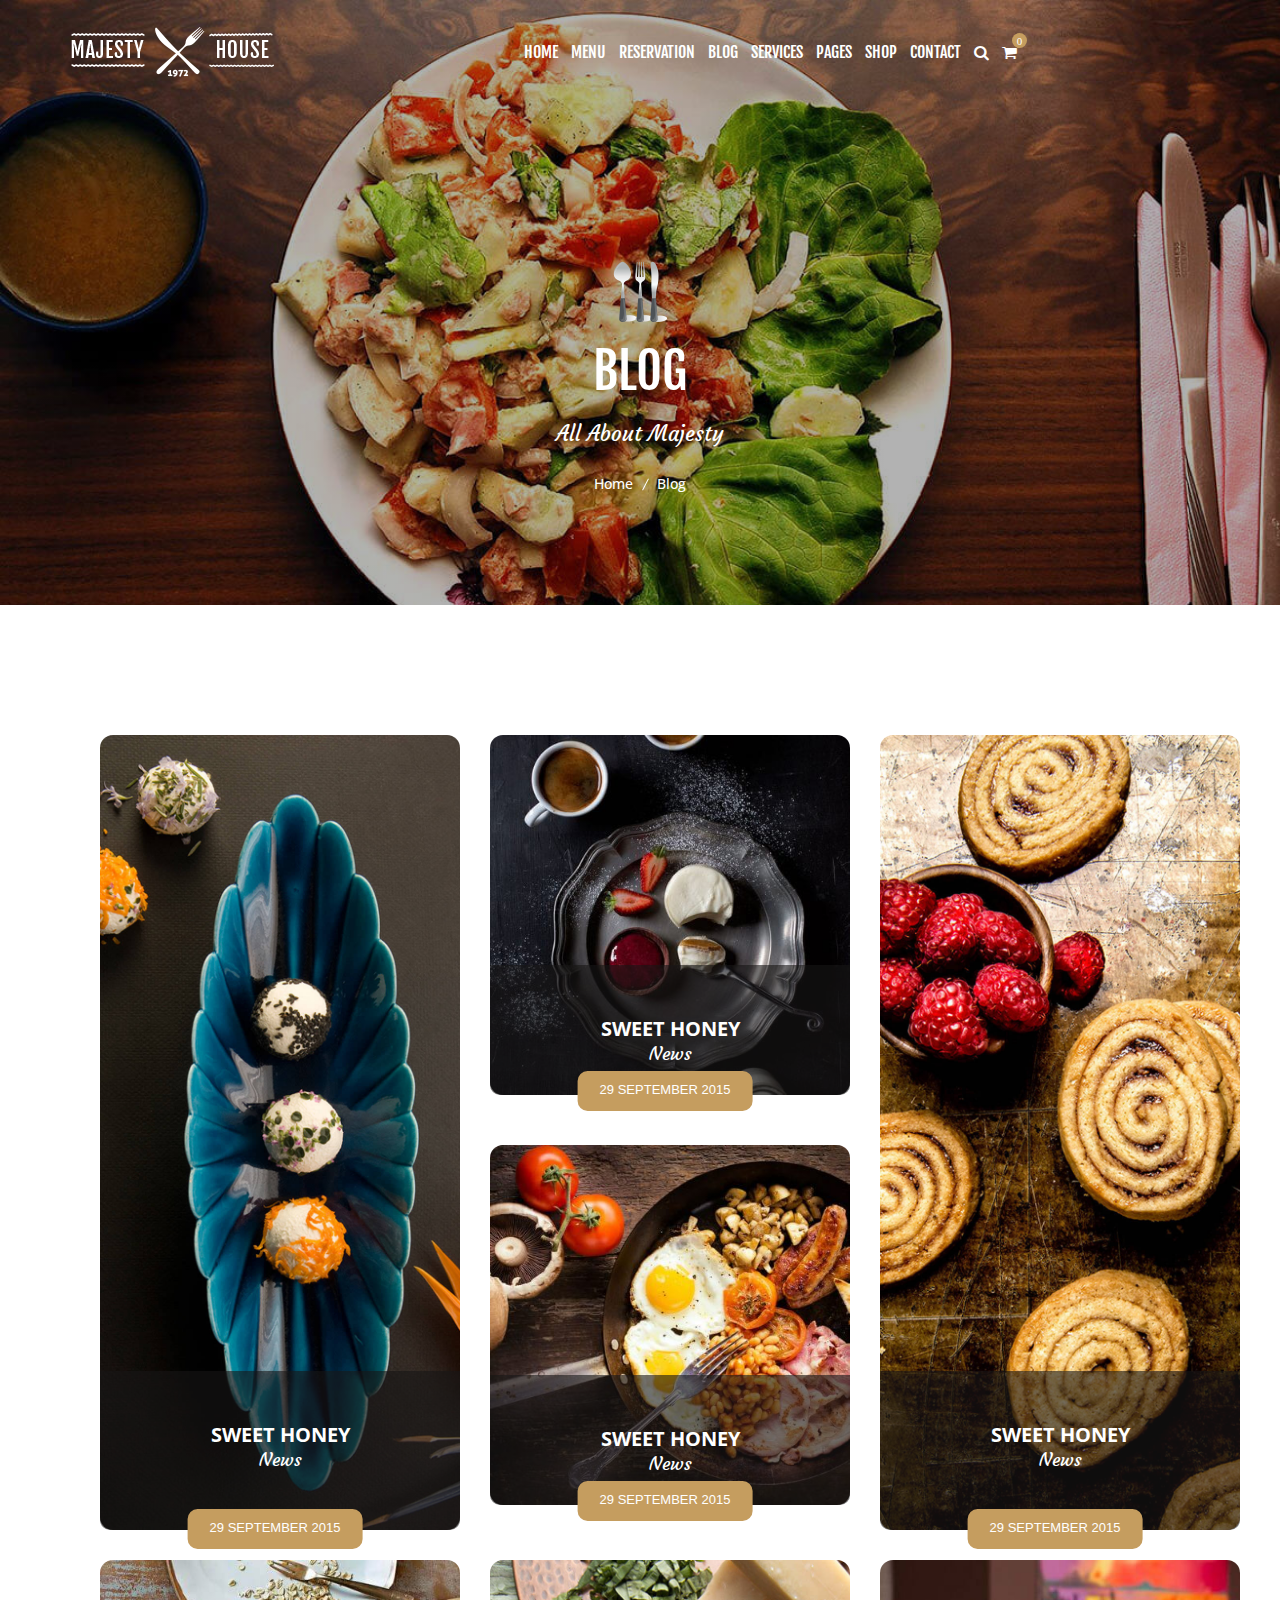
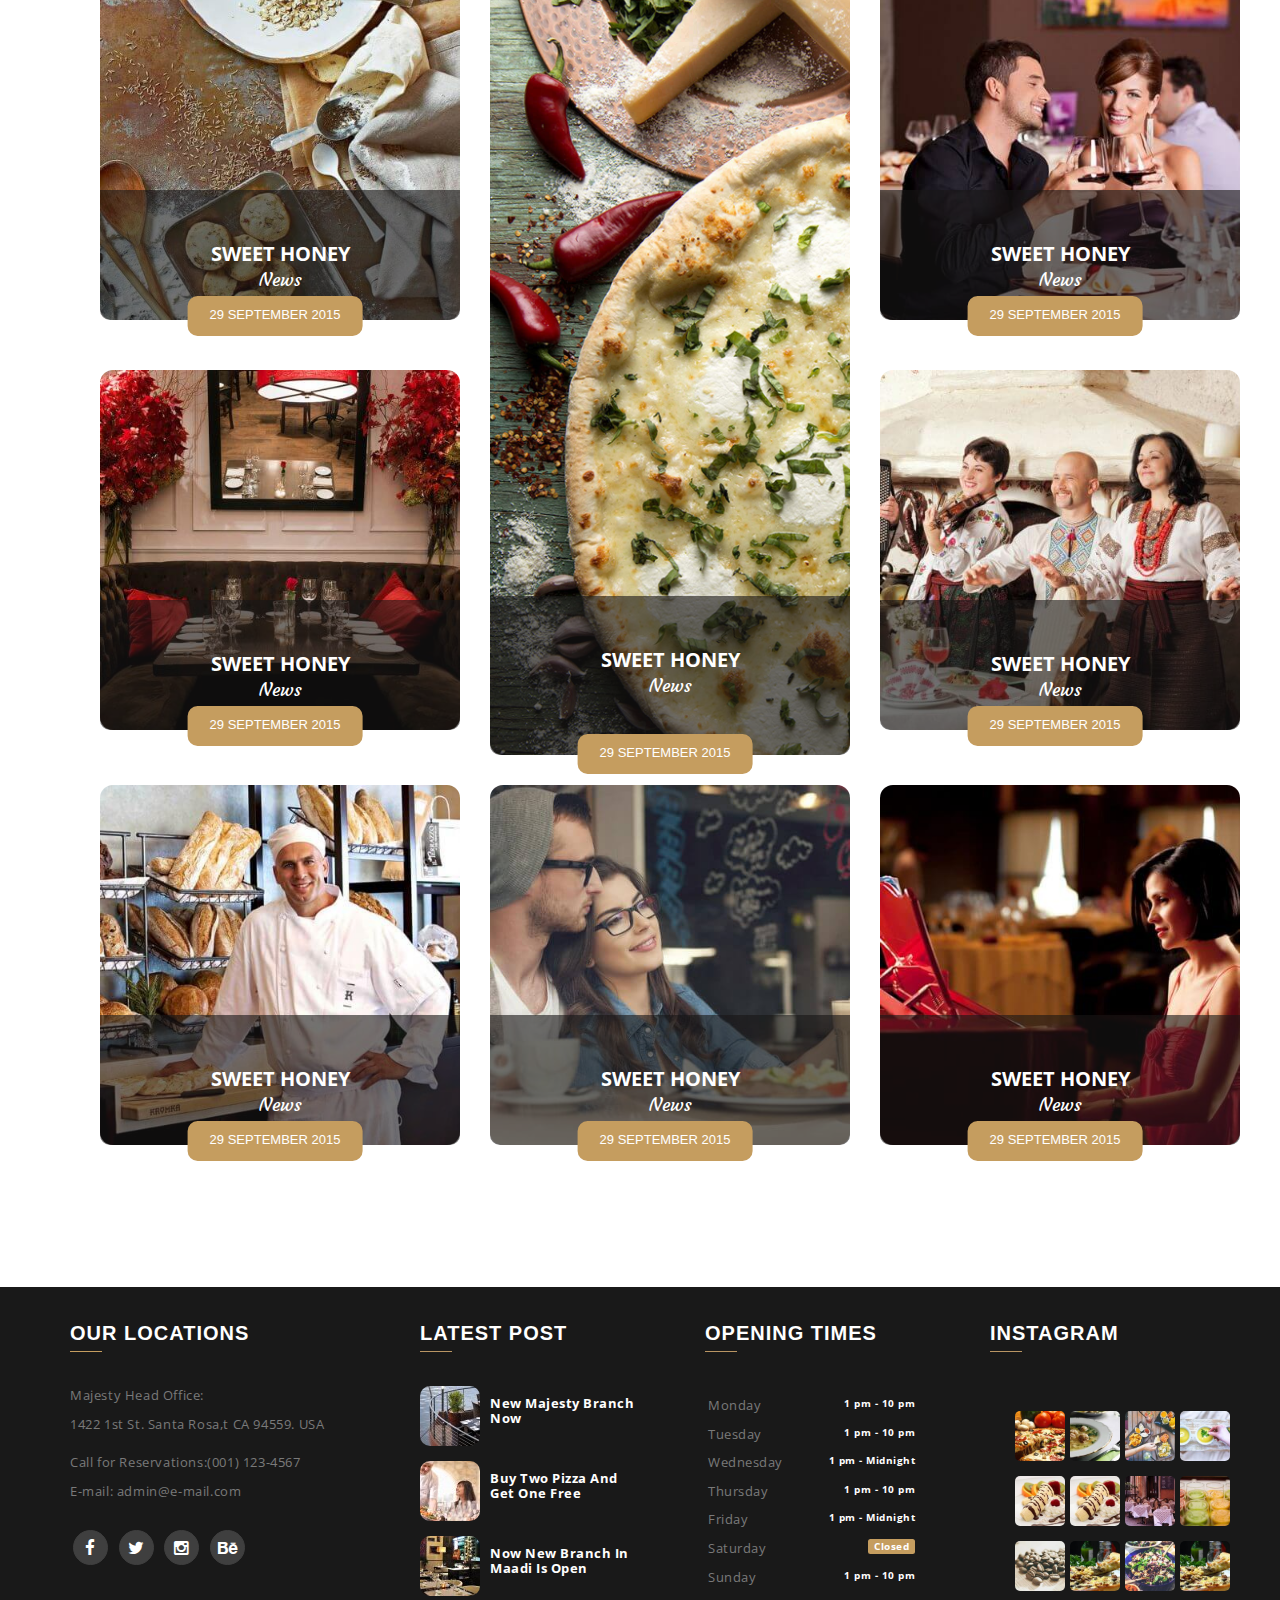
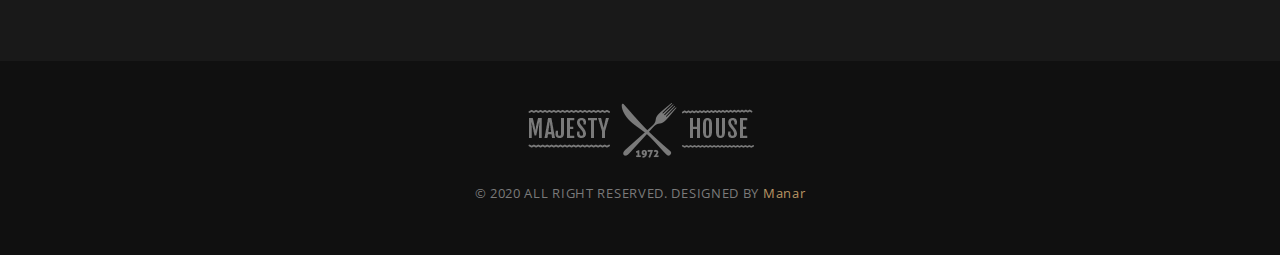
<file: blog.html>
<!DOCTYPE html>
<html>
    <head>
        <meta charset="UTF-8" />
        <!-- IE Compatibility Meta -->
        <meta http-equiv="X-UA-Compatible" content="IE=edge">
        <!-- First Mobile Meta -->
        <meta name="viewport" content="width=device-width, initial-scale=1">
        <title>blog</title>
        <link rel="shortcut icon" type="image/x-icon" href="img/footer_logo.png">
        <link rel='stylesheet' href='css/bootstrap.css' />
        <link rel='stylesheet' href='css/font-awesome.min.css' />
        <link rel='stylesheet' href='css/style.css' />
        <link rel='stylesheet' href='css/hover.css' />
        <link rel='stylesheet' href='css/animate.css' />
      <link href="https://fonts.googleapis.com/css?family=Courgette|Fjalla+One|Open+Sans:400,700&display=swap" rel="stylesheet">
      <link href="https://fonts.googleapis.com/css?family=Cedarville+Cursive|Sacramento&display=swap" rel="stylesheet">



        <!--[if lt IE 9]>
        <script src="js/html5shiv.min.js"></script>
        <script src="js/respond.min.js"></script>
        <![endif]-->
    </head>
    <body>    
     
       <div class="loader">
     
<svg class="tea" width="37" height="48" viewbox="0 0 37 48" fill="none" xmlns="http://www.w3.org/2000/svg">
  <path d="M27.0819 17H3.02508C1.91076 17 1.01376 17.9059 1.0485 19.0197C1.15761 22.5177 1.49703 29.7374 2.5 34C4.07125 40.6778 7.18553 44.8868 8.44856 46.3845C8.79051 46.79 9.29799 47 9.82843 47H20.0218C20.639 47 21.2193 46.7159 21.5659 46.2052C22.6765 44.5687 25.2312 40.4282 27.5 34C28.9757 29.8188 29.084 22.4043 29.0441 18.9156C29.0319 17.8436 28.1539 17 27.0819 17Z" stroke="var(--secondary)" stroke-width="2"></path>
  <path d="M29 23.5C29 23.5 34.5 20.5 35.5 25.4999C36.0986 28.4926 34.2033 31.5383 32 32.8713C29.4555 34.4108 28 34 28 34" stroke="var(--secondary)" stroke-width="2"></path>
  <path id="teabag" fill="var(--secondary)" fill-rule="evenodd" clip-rule="evenodd" d="M16 25V17H14V25H12C10.3431 25 9 26.3431 9 28V34C9 35.6569 10.3431 37 12 37H18C19.6569 37 21 35.6569 21 34V28C21 26.3431 19.6569 25 18 25H16ZM11 28C11 27.4477 11.4477 27 12 27H18C18.5523 27 19 27.4477 19 28V34C19 34.5523 18.5523 35 18 35H12C11.4477 35 11 34.5523 11 34V28Z"></path>
  <path id="steamL" d="M17 1C17 1 17 4.5 14 6.5C11 8.5 11 12 11 12" stroke-width="2" stroke-linecap="round" stroke-linejoin="round" stroke="var(--secondary)"></path>
  <path id="steamR" d="M21 6C21 6 21 8.22727 19 9.5C17 10.7727 17 13 17 13" stroke="var(--secondary)" stroke-width="2" stroke-linecap="round" stroke-linejoin="round"></path>
</svg>
     </div>
     
      
        <!-- Start Our Navbar -->
    
      <div class="navbar">
      <div class="container">
      <div class="logo">
            <img src="img/logo.png">
          </div><!-- End Logo -->
        <input type="checkbox" id="view">
          <nav class="list">
           <ul>
               <li><a href="index.html">home</a></li>
               <li><a href="menu.html">menu</a></li>
               <li><a href="reservation.html">reservation</a></li>
               <li><a href="blog.html">blog</a></li>
               <li><a href="services.html">services</a></li>
              <li><a href="">pages</a>
              <ul class="nav_head">
				  <li class="nav_class"><a href="about.html"> about</a> </li>
              <li class="nav_class"><a href="team-members.html"> team-members</a> </li>
               <li class="nav_class"><a href="testimionial.html"> testimionial</a> </li>
               <li class="nav_class"><a href="clients.html"> clients</a> </li>
               <li class="nav_class"><a href="certification.html"> certification</a> </li>
                </ul>
              </li>    
               <li><a href="shop.html">shop</a></li>
               <li><a href="contac-us.html">contact</a></li>
                <li><a href="#"><i class="fa fa-search"></i></a></li>
               <li><a href="#"><i class="fa fa-shopping-cart"><span>0</span></i></a></li>
          </ul>
              </nav>
               <div class="content-label">
                    <label for="view"> 
                      <i class="fa fa-align-justify"></i>
                         </label>
                        </div>
                </div> <!-- End container -->
            </div> 
        <!-- End Our Navbar -->
        
        <!-- Start header-shop -->
        
      <div class="header-blog">
      <div class="container">
           <div class="hot-meal">
               <img src="img/spoon.png">
                <h1>BLOG</h1>
               <p>All About Majesty</p>
               <ul>
              <li><a href="#">home</a></li>
                <li> Blog</li>
                </ul>
              </div><!-- End hot-meal-->
          </div><!-- End container --> 
      </div>     
        
            
        <!-- end header-shop -->
        
    
        <!-- start food-blog -->
         <div class="food-blog container">
            
             <div class="row">
             
              <div class="col-md-4 col-sm-6 col-xs-12 ">
                     <div class="news">
              <figure>
                  <img src="img/blog/blog-large2.jpg">
                  <figcaption class="text-center">
				  <div class="fig_container">
				   <i class="fa fa-picture-o"></i>
				   <h3><a href="#">SWEET HONEY</a></h3>
				   <p class="post-cats"><a href="#">News</a></p><div class="fig_content"><p>Aenean commodo ligula eget dolor enean massa...</p>
				    </div>
				   </div>
				   <span class="btn btn-gold primary-bg white"><time class="entry-date" datetime="2015-09-29T18:44:04+00:00">29 September 2015</time></span>
				  </figcaption>
                  
              </figure>
          </div>
                 </div>
                 
              <div class="col-md-4 col-sm-6 col-xs-12 ">

                     <div class="news">
              <figure>
                  <img src="img/blog/block13.jpg">
                  <figcaption class="text-center">
				  <div class="fig_container">
				   <i class="fa fa-picture-o"></i>
				   <h3><a href="#">SWEET HONEY</a></h3>
				   <p class="post-cats"><a href="#">News</a></p><div class="fig_content"><p>Aenean commodo ligula eget dolor enean massa...</p>
				    </div>
				   </div>
				   <span class="btn btn-gold primary-bg white" id="strong"><time class="entry-date" datetime="2015-09-29T18:44:04+00:00">29 September 2015</time></span>
				  </figcaption>
                  
              </figure>
          </div>
                <div class="news" id="main">
              <figure>
                  <img src="img/blog/block14.jpg">
                  <figcaption class="text-center">
				  <div class="fig_container">
				   <i class="fa fa-picture-o"></i>
				   <h3><a href="#">SWEET HONEY</a></h3>
				   <p class="post-cats"><a href="#">News</a></p><div class="fig_content"><p>Aenean commodo ligula eget dolor enean massa...</p>
				    </div>
				   </div>
				   <span class="btn btn-gold primary-bg white" id="strong"><time class="entry-date" datetime="2015-09-29T18:44:04+00:00">29 September 2015</time></span>
				  </figcaption>
                  
              </figure>
          </div>
                 </div>
             
              <div class="col-md-4 col-sm-6 col-xs-12 ">

                    <div class="news">
              <figure>
                  <img src="img/blog/blog-large.jpg">
                  <figcaption class="text-center">
				  <div class="fig_container">
				   <i class="fa fa-picture-o"></i>
				   <h3><a href="#">SWEET HONEY</a></h3>
				   <p class="post-cats"><a href="#">News</a></p><div class="fig_content"><p>Aenean commodo ligula eget dolor enean massa...</p>
				    </div>
				   </div>
				   <span class="btn btn-gold primary-bg white"><time class="entry-date" datetime="2015-09-29T18:44:04+00:00">29 September 2015</time></span>
				  </figcaption>
                  
              </figure>
          </div>
                 </div>
             </div>
             
             <div class="row">
               
                <div class="col-md-4 col-sm-6 col-xs-12 ">

                     <div class="news">
              <figure>
                  <img src="img/blog/block15.jpg">
                  <figcaption class="text-center">
				  <div class="fig_container">
				   <i class="fa fa-picture-o"></i>
				   <h3><a href="#">SWEET HONEY</a></h3>
				   <p class="post-cats"><a href="#">News</a></p><div class="fig_content"><p>Aenean commodo ligula eget dolor enean massa...</p>
				    </div>
				   </div>
				   <span class="btn btn-gold primary-bg white" id="strong"><time class="entry-date" datetime="2015-09-29T18:44:04+00:00">29 September 2015</time></span>
				  </figcaption>
                  
              </figure>
          </div>
                <div class="news" id="main">
              <figure>
                  <img src="img/blog/block5.jpg">
                  <figcaption class="text-center">
				  <div class="fig_container">
				   <i class="fa fa-picture-o"></i>
				   <h3><a href="#">SWEET HONEY</a></h3>
				   <p class="post-cats"><a href="#">News</a></p><div class="fig_content"><p>Aenean commodo ligula eget dolor enean massa...</p>
				    </div>
				   </div>
				   <span class="btn btn-gold primary-bg white" id="strong"><time class="entry-date" datetime="2015-09-29T18:44:04+00:00">29 September 2015</time></span>
				  </figcaption>
                  
              </figure>
          </div>
                 </div>
             
               <div class="col-md-4 col-sm-6 col-xs-12 ">
                    
                     <div class="news">
              <figure>
                  <img src="img/blog/blog-large3.jpg">
                  <figcaption class="text-center">
				  <div class="fig_container">
				   <i class="fa fa-picture-o"></i>
				   <h3><a href="#">SWEET HONEY</a></h3>
				   <p class="post-cats"><a href="#">News</a></p><div class="fig_content"><p>Aenean commodo ligula eget dolor enean massa...</p>
				    </div>
				   </div>
				   <span class="btn btn-gold primary-bg white"><time class="entry-date" datetime="2015-09-29T18:44:04+00:00">29 September 2015</time></span>
				  </figcaption>
                  
              </figure>
          </div>
                 </div>
              
                <div class="col-md-4 col-sm-6 col-xs-12 ">
                    
                     <div class="news">
              <figure>
                  <img src="img/blog/block4.jpg">
                  <figcaption class="text-center">
				  <div class="fig_container">
				   <i class="fa fa-picture-o"></i>
				   <h3><a href="#">SWEET HONEY</a></h3>
				   <p class="post-cats"><a href="#">News</a></p><div class="fig_content"><p>Aenean commodo ligula eget dolor enean massa...</p>
				    </div>
				   </div>
				   <span class="btn btn-gold primary-bg white" id="strong"><time class="entry-date" datetime="2015-09-29T18:44:04+00:00">29 September 2015</time></span>
				  </figcaption>
                  
              </figure>
          </div>
                <div class="news" id="main">
              <figure>
                  <img src="img/blog/block6.jpg">
                  <figcaption class="text-center">
				  <div class="fig_container">
				   <i class="fa fa-picture-o"></i>
				   <h3><a href="#">SWEET HONEY</a></h3>
				   <p class="post-cats"><a href="#">News</a></p><div class="fig_content"><p>Aenean commodo ligula eget dolor enean massa...</p>
				    </div>
				   </div>
				   <span class="btn btn-gold primary-bg white" id="strong"><time class="entry-date" datetime="2015-09-29T18:44:04+00:00">29 September 2015</time></span>
				  </figcaption>
                  
              </figure>
          </div>
                 </div>
             </div>
             
             <div class="row">
              
               <div class="col-md-4 col-sm-6 col-xs-12 ">
                    
                     <div class="news">
              <figure>
                  <img src="img/blog/block7.jpg">
                  <figcaption class="text-center">
				  <div class="fig_container">
				   <i class="fa fa-picture-o"></i>
				   <h3><a href="#">SWEET HONEY</a></h3>
				   <p class="post-cats"><a href="#">News</a></p><div class="fig_content"><p>Aenean commodo ligula eget dolor enean massa...</p>
				    </div>
				   </div>
				   <span class="btn btn-gold primary-bg white" id="strong"><time class="entry-date" datetime="2015-09-29T18:44:04+00:00">29 September 2015</time></span>
				  </figcaption>
                  
              </figure>
          </div>
                 </div>
                 
               <div class="col-md-4 col-sm-6 col-xs-12 ">
                    
                     <div class="news">
              <figure>
                  <img src="img/blog/block8.jpg">
                  <figcaption class="text-center">
				  <div class="fig_container">
				   <i class="fa fa-picture-o"></i>
				   <h3><a href="#">SWEET HONEY</a></h3>
				   <p class="post-cats"><a href="#">News</a></p><div class="fig_content"><p>Aenean commodo ligula eget dolor enean massa...</p>
				    </div>
				   </div>
				   <span class="btn btn-gold primary-bg white" id="strong"><time class="entry-date" datetime="2015-09-29T18:44:04+00:00">29 September 2015</time></span>
				  </figcaption>
                  
              </figure>
          </div>
                 </div>
                 
                    
               <div class="col-md-4 col-sm-6 col-xs-12 ">
                    
                     <div class="news">
              <figure>
                  <img src="img/blog/block9.jpg">
                  <figcaption class="text-center">
				  <div class="fig_container">
				   <i class="fa fa-picture-o"></i>
				   <h3><a href="#">SWEET HONEY</a></h3>
				   <p class="post-cats"><a href="#">News</a></p><div class="fig_content"><p>Aenean commodo ligula eget dolor enean massa...</p>
				    </div>
				   </div>
				   <span class="btn btn-gold primary-bg white" id="strong"><time class="entry-date" datetime="2015-09-29T18:44:04+00:00">29 September 2015</time></span>
				  </figcaption>
                  
              </figure>
          </div>
                 </div>
                    
             </div>
         </div>
        
        <!-- end food-blog -->


 
   
      <!-- start footer -->
      
      <div class="footer">
      <div class="container">
          <div class="foot">
          <aside class="food">
           <h2 class="footer-title">OUR LOCATIONS</h2> 
             
             <div class="load">
                <p>Majesty  Head Office:</p>
                <span>1422 1st St. Santa Rosa,t CA 94559. USA</span>
              </div>
              <div class="load1">
            <p>Call for Reservations:<span>(001) 123-4567</span></p>
            <p>E-mail: <span>admin@e-mail.com</span> </p>
              </div>
              
              <ul>
				<li><a href="#"><i class="fa fa-facebook"></i></a></li>
				<li><a href="#"><i class="fa fa-twitter"></i></a></li>
				<li><a href="#"><i class="fa fa-instagram"></i></a></li>
				<li><a href="#"><i class="fa fa-behance"></i></a></li>
				</ul>
            </aside>
          </div> 
          
          <div class="foot">
          <div class="title">
             <h2 class="footer-title">LATEST POST</h2>
              <div class="special">
              <div class="order3">
              <div>
                <img src="img/blog-list.jpg">  
                 <h6>New Majesty Branch Now</h6> 
                  </div>
              <div>
                <img src="img/blog-list2.jpg">  
                  <h6>Buy Two Pizza And Get One Free</h6>
                  </div>
                  <div>
                <img src="img/blog-list3.jpg">  
                      <h6> Now New Branch In Maadi Is Open</h6>
                  </div>
              </div><!-- end order3 -->
           </div>
              </div>
          </div>
          
          <div class="foot">
          <div class="title">
             <h2 class="footer-title">OPENING TIMES</h2>
             <div class="link">
              <ul>
	             <li><p>Monday<span>1 pm - 10 pm</span></p></li>
                  <li><p>Tuesday<span>1 pm - 10 pm</span></p></li>
                 <li><p>Wednesday<span>1 pm - Midnight</span></p></li>
                 <li><p>Thursday<span>1 pm - 10 pm</span></p></li>
                 <li><p>Friday<span>1 pm - Midnight</span></p></li>
                 <li><p>Saturday<span class="label label-default">Closed</span></p></li>
                 <li><p>Sunday<span>1 pm - 10 pm</span></p></li>
                
              </ul>
              </div>
              </div>
          </div>
          
          <div class="foot">
           <div class="title">
             <h2 class="footer-title">INSTAGRAM</h2>
               <div class="image">
                 <img src="img/img1.jpg"> 
                 <img src="img/img5.jpg"> 
                 <img src="img/img8.jpg"> 
               </div>
                
                 <div class="image">
                 <img src="img/img2.jpg">
                 <img src="img/img5.jpg"> 
                 <img src="img/img9.jpg"> 
               </div>
                
                 <div class="image"> 
                 <img src="img/img3.jpg"> 
                 <img src="img/img6.jpg"> 
                 <img src="img/img10.jpg"> 
               </div>
               
               <div class="image"> 
                 <img src="img/img4.jpg"> 
                 <img src="img/img7.jpg"> 
                 <img src="img/img9.jpg"> 
               </div>
             
          </div>
          </div>
        
        </div><!-- end container -->        
      </div>
      
      <!-- end footer -->
       
       <!-- start copyright -->
       
       <div class="copyright">
           <img src="img/footer_logo.png">
          <p>© 2020 ALL RIGHT RESERVED. DESIGNED BY  <a href="#">Manar</a></p> 
       </div>
       
       <!-- end copyright -->
       
        <script src="js/jquery.js"></script>
        <script src="js/bootstrap.min.js"></script>
        <script src="js/wow.min.js"></script>
        <script>new WOW().init();</script>
        <script src="js/jquery.nicescroll.min.js"></script>
        <script src="js/main.js"> </script>
        
    </body>
</html>
</file>
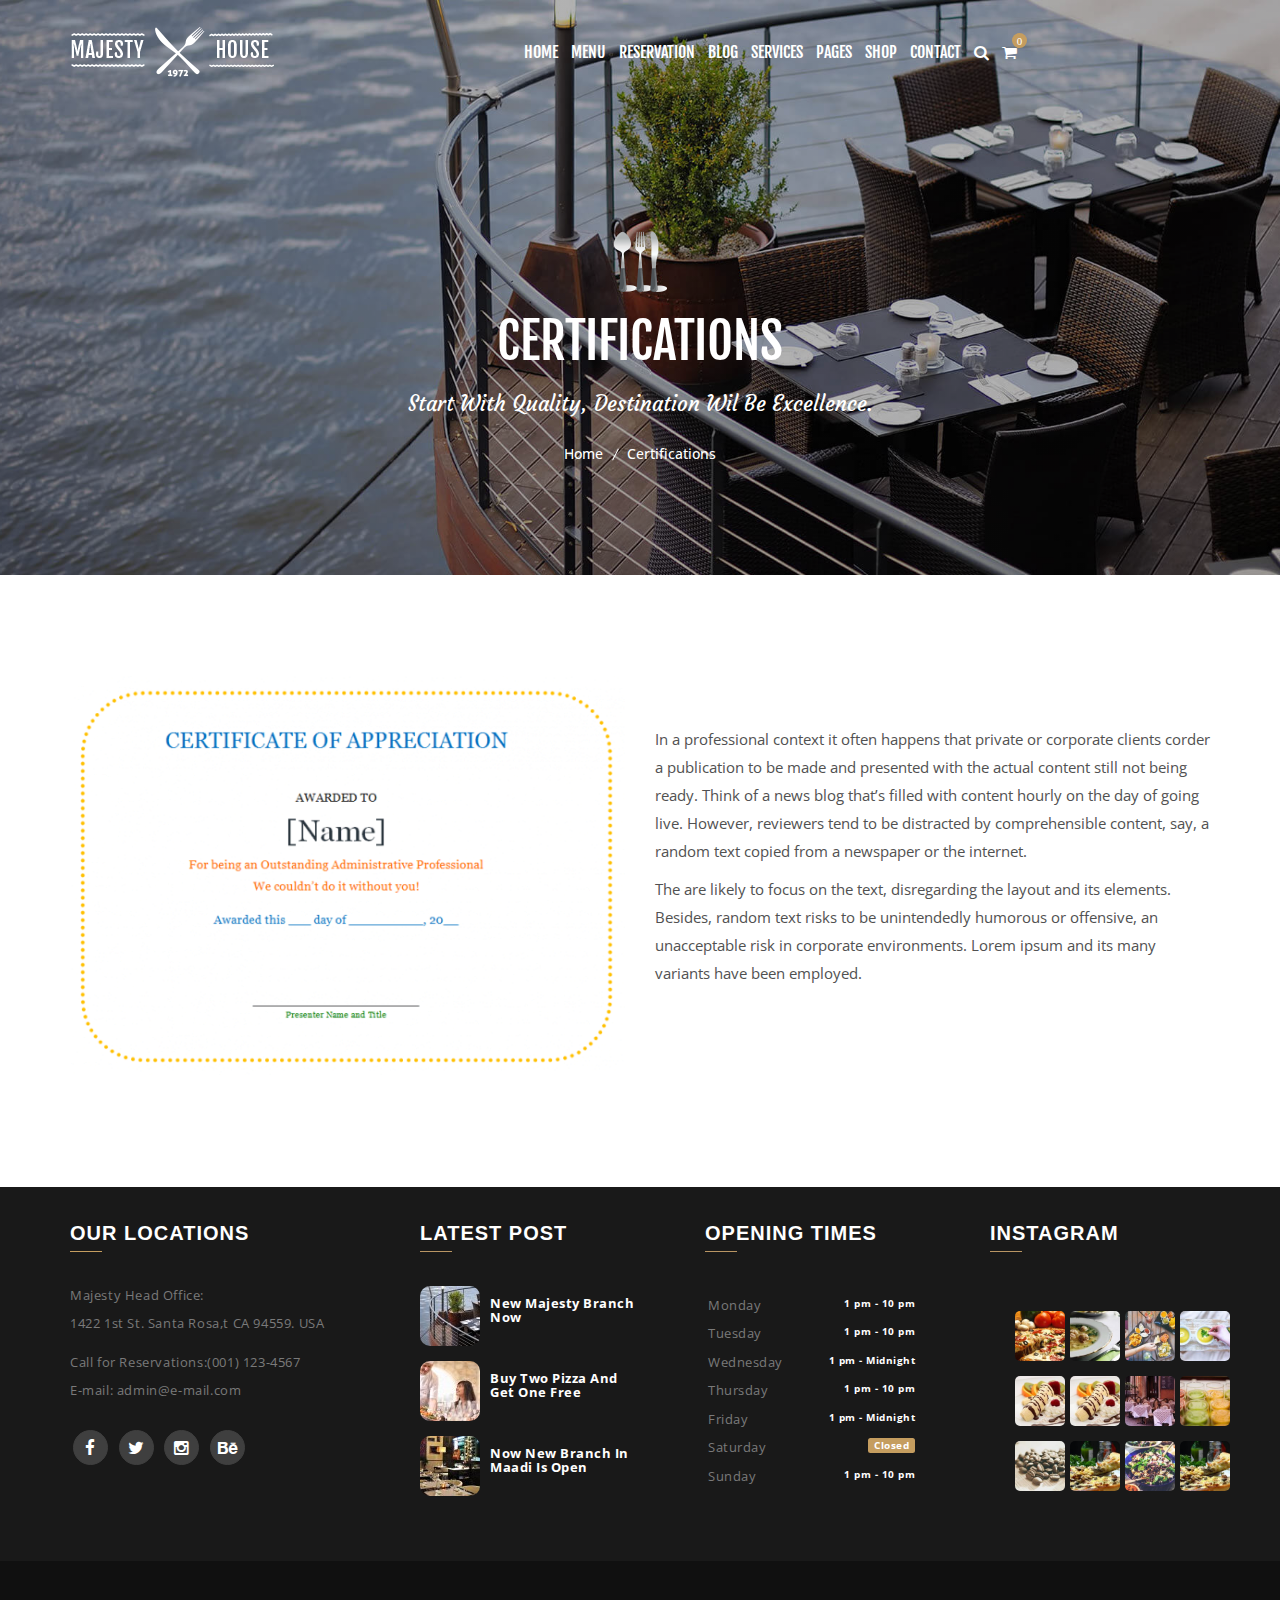
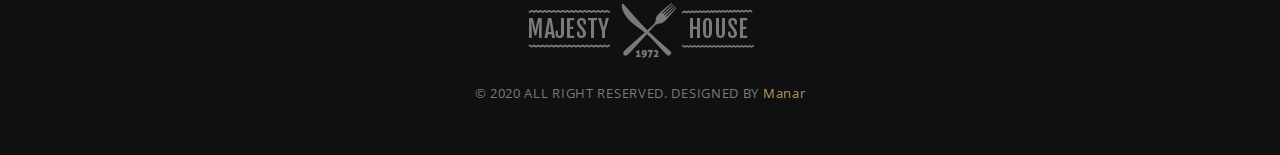
<file: certification.html>
<!DOCTYPE html>
<html>
    <head>
        <meta charset="UTF-8" />
        <!-- IE Compatibility Meta -->
        <meta http-equiv="X-UA-Compatible" content="IE=edge">
        <!-- First Mobile Meta -->
        <meta name="viewport" content="width=device-width, initial-scale=1">
        <title>certification</title>
        <link rel="shortcut icon" type="image/x-icon" href="img/footer_logo.png">
        <link rel='stylesheet' href='css/bootstrap.css' />
        <link rel='stylesheet' href='css/font-awesome.min.css' />
        <link rel='stylesheet' href='css/style.css' />
        <link rel='stylesheet' href='css/hover.css' />
        <link rel='stylesheet' href='css/animate.css' />
      <link href="https://fonts.googleapis.com/css?family=Courgette|Fjalla+One|Open+Sans:400,700&display=swap" rel="stylesheet">
      <link href="https://fonts.googleapis.com/css?family=Cedarville+Cursive|Sacramento&display=swap" rel="stylesheet">



        <!--[if lt IE 9]>
        <script src="js/html5shiv.min.js"></script>
        <script src="js/respond.min.js"></script>
        <![endif]-->
    </head>
    <body>    
     <div class="loader">
     
<svg class="tea" width="37" height="48" viewbox="0 0 37 48" fill="none" xmlns="http://www.w3.org/2000/svg">
  <path d="M27.0819 17H3.02508C1.91076 17 1.01376 17.9059 1.0485 19.0197C1.15761 22.5177 1.49703 29.7374 2.5 34C4.07125 40.6778 7.18553 44.8868 8.44856 46.3845C8.79051 46.79 9.29799 47 9.82843 47H20.0218C20.639 47 21.2193 46.7159 21.5659 46.2052C22.6765 44.5687 25.2312 40.4282 27.5 34C28.9757 29.8188 29.084 22.4043 29.0441 18.9156C29.0319 17.8436 28.1539 17 27.0819 17Z" stroke="var(--secondary)" stroke-width="2"></path>
  <path d="M29 23.5C29 23.5 34.5 20.5 35.5 25.4999C36.0986 28.4926 34.2033 31.5383 32 32.8713C29.4555 34.4108 28 34 28 34" stroke="var(--secondary)" stroke-width="2"></path>
  <path id="teabag" fill="var(--secondary)" fill-rule="evenodd" clip-rule="evenodd" d="M16 25V17H14V25H12C10.3431 25 9 26.3431 9 28V34C9 35.6569 10.3431 37 12 37H18C19.6569 37 21 35.6569 21 34V28C21 26.3431 19.6569 25 18 25H16ZM11 28C11 27.4477 11.4477 27 12 27H18C18.5523 27 19 27.4477 19 28V34C19 34.5523 18.5523 35 18 35H12C11.4477 35 11 34.5523 11 34V28Z"></path>
  <path id="steamL" d="M17 1C17 1 17 4.5 14 6.5C11 8.5 11 12 11 12" stroke-width="2" stroke-linecap="round" stroke-linejoin="round" stroke="var(--secondary)"></path>
  <path id="steamR" d="M21 6C21 6 21 8.22727 19 9.5C17 10.7727 17 13 17 13" stroke="var(--secondary)" stroke-width="2" stroke-linecap="round" stroke-linejoin="round"></path>
</svg>
     </div>
     
      
      
       <!-- Start Our Navbar -->
    
      <div class="navbar">
      <div class="container">
      <div class="logo">
            <img src="img/logo.png">
          </div><!-- End Logo -->
        <input type="checkbox" id="view">
          <nav class="list">
           <ul>
               <li><a href="index.html">home</a></li>
               <li><a href="menu.html">menu</a></li>
               <li><a href="reservation.html">reservation</a></li>
               <li><a href="blog.html">blog</a></li>
               <li><a href="services.html">services</a></li>
              <li><a href="">pages</a>
              <ul class="nav_head">
				  <li class="nav_class"><a href="about.html"> about</a> </li>
              <li class="nav_class"><a href="team-members.html"> team-members</a> </li>
               <li class="nav_class"><a href="testimionial.html"> testimionial</a> </li>
               <li class="nav_class"><a href="clients.html"> clients</a> </li>
               <li class="nav_class"><a href="certification.html"> certification</a> </li>
                </ul>
              </li>    
               <li><a href="shop.html">shop</a></li>
               <li><a href="contac-us.html">contact</a></li>
                <li><a href="#"><i class="fa fa-search"></i></a></li>
               <li><a href="#"><i class="fa fa-shopping-cart"><span>0</span></i></a></li>
          </ul>
              </nav>
               <div class="content-label">
                    <label for="view"> 
                      <i class="fa fa-align-justify"></i>
                         </label>
                        </div>
                </div> <!-- End container -->
            </div> 
        <!-- End Our Navbar -->
        
        <!-- Start header-certificate -->
        
      <div class="header-certificate">
      <div class="container">
           <div class="hot-meal">
               <img src="img/spoon.png">
                <h1>CERTIFICATIONS</h1>
               <p>Start With Quality, Destination Wil Be Excellence.</p>
               <ul>
              <li><a href="#">home</a></li>
                <li> Certifications</li>
                </ul>
              </div><!-- End hot-meal-->
          </div><!-- End container --> 
      </div>     
        
            
        <!-- end header-shop -->
        
    
        <!-- start certification -->
        <div class="certification container">
            <div class="row">
              <div class="col-sm-6 col-md-6">
                 <div class="img-certifi">
                  <img class="img-responsive" src="img/certificate.png">
              </div>
                </div>
                <div class="col-sm-6 col-md-6">
                <div class="line">
                <p>In a professional context it often happens that private or corporate clients corder a publication to be made and presented with the actual content still not being ready. Think of a news blog that’s filled with content hourly on the day of going live. However, reviewers tend to be distracted by comprehensible content, say, a random text copied from a newspaper or the internet.</p>
                
                <p>The are likely to focus on the text, disregarding the layout and its elements. Besides, random text risks to be unintendedly humorous or offensive, an unacceptable risk in corporate environments. Lorem ipsum and its many variants have been employed.</p>
                </div>
                </div>   
            </div>
        </div>
        
        
        <!-- end certification -->


 
   
      <!-- start footer -->
      
      <div class="footer">
      <div class="container">
          <div class="foot">
          <aside class="food">
           <h2 class="footer-title">OUR LOCATIONS</h2> 
             
             <div class="load">
                <p>Majesty  Head Office:</p>
                <span>1422 1st St. Santa Rosa,t CA 94559. USA</span>
              </div>
              <div class="load1">
            <p>Call for Reservations:<span>(001) 123-4567</span></p>
            <p>E-mail: <span>admin@e-mail.com</span> </p>
              </div>
              
              <ul>
				<li><a href="#"><i class="fa fa-facebook"></i></a></li>
				<li><a href="#"><i class="fa fa-twitter"></i></a></li>
				<li><a href="#"><i class="fa fa-instagram"></i></a></li>
				<li><a href="#"><i class="fa fa-behance"></i></a></li>
				</ul>
            </aside>
          </div> 
          
          <div class="foot">
          <div class="title">
             <h2 class="footer-title">LATEST POST</h2>
              <div class="special">
              <div class="order3">
              <div>
                <img src="img/blog-list.jpg">  
                 <h6>New Majesty Branch Now</h6> 
                  </div>
              <div>
                <img src="img/blog-list2.jpg">  
                  <h6>Buy Two Pizza And Get One Free</h6>
                  </div>
                  <div>
                <img src="img/blog-list3.jpg">  
                      <h6> Now New Branch In Maadi Is Open</h6>
                  </div>
              </div><!-- end order3 -->
           </div>
              </div>
          </div>
          
          <div class="foot">
          <div class="title">
             <h2 class="footer-title">OPENING TIMES</h2>
             <div class="link">
              <ul>
	             <li><p>Monday<span>1 pm - 10 pm</span></p></li>
                  <li><p>Tuesday<span>1 pm - 10 pm</span></p></li>
                 <li><p>Wednesday<span>1 pm - Midnight</span></p></li>
                 <li><p>Thursday<span>1 pm - 10 pm</span></p></li>
                 <li><p>Friday<span>1 pm - Midnight</span></p></li>
                 <li><p>Saturday<span class="label label-default">Closed</span></p></li>
                 <li><p>Sunday<span>1 pm - 10 pm</span></p></li>
                
              </ul>
              </div>
              </div>
          </div>
          
          <div class="foot">
           <div class="title">
             <h2 class="footer-title">INSTAGRAM</h2>
               <div class="image">
                 <img src="img/img1.jpg"> 
                 <img src="img/img5.jpg"> 
                 <img src="img/img8.jpg"> 
               </div>
                
                 <div class="image">
                 <img src="img/img2.jpg">
                 <img src="img/img5.jpg"> 
                 <img src="img/img9.jpg"> 
               </div>
                
                 <div class="image"> 
                 <img src="img/img3.jpg"> 
                 <img src="img/img6.jpg"> 
                 <img src="img/img10.jpg"> 
               </div>
               
               <div class="image"> 
                 <img src="img/img4.jpg"> 
                 <img src="img/img7.jpg"> 
                 <img src="img/img9.jpg"> 
               </div>
             
          </div>
          </div>
        
        </div><!-- end container -->        
      </div>
      
      <!-- end footer -->
       
       <!-- start copyright -->
       
       <div class="copyright">
           <img src="img/footer_logo.png">
          <p>© 2020 ALL RIGHT RESERVED. DESIGNED BY  <a href="#">Manar</a></p> 
       </div>
       
       <!-- end copyright -->
       
        <script src="js/jquery.js"></script>
        <script src="js/bootstrap.min.js"></script>
        <script src="js/wow.min.js"></script>
        <script>new WOW().init();</script>
        <script src="js/jquery.nicescroll.min.js"></script>
        <script src="js/main.js"> </script>
        
    </body>
</html>
</file>
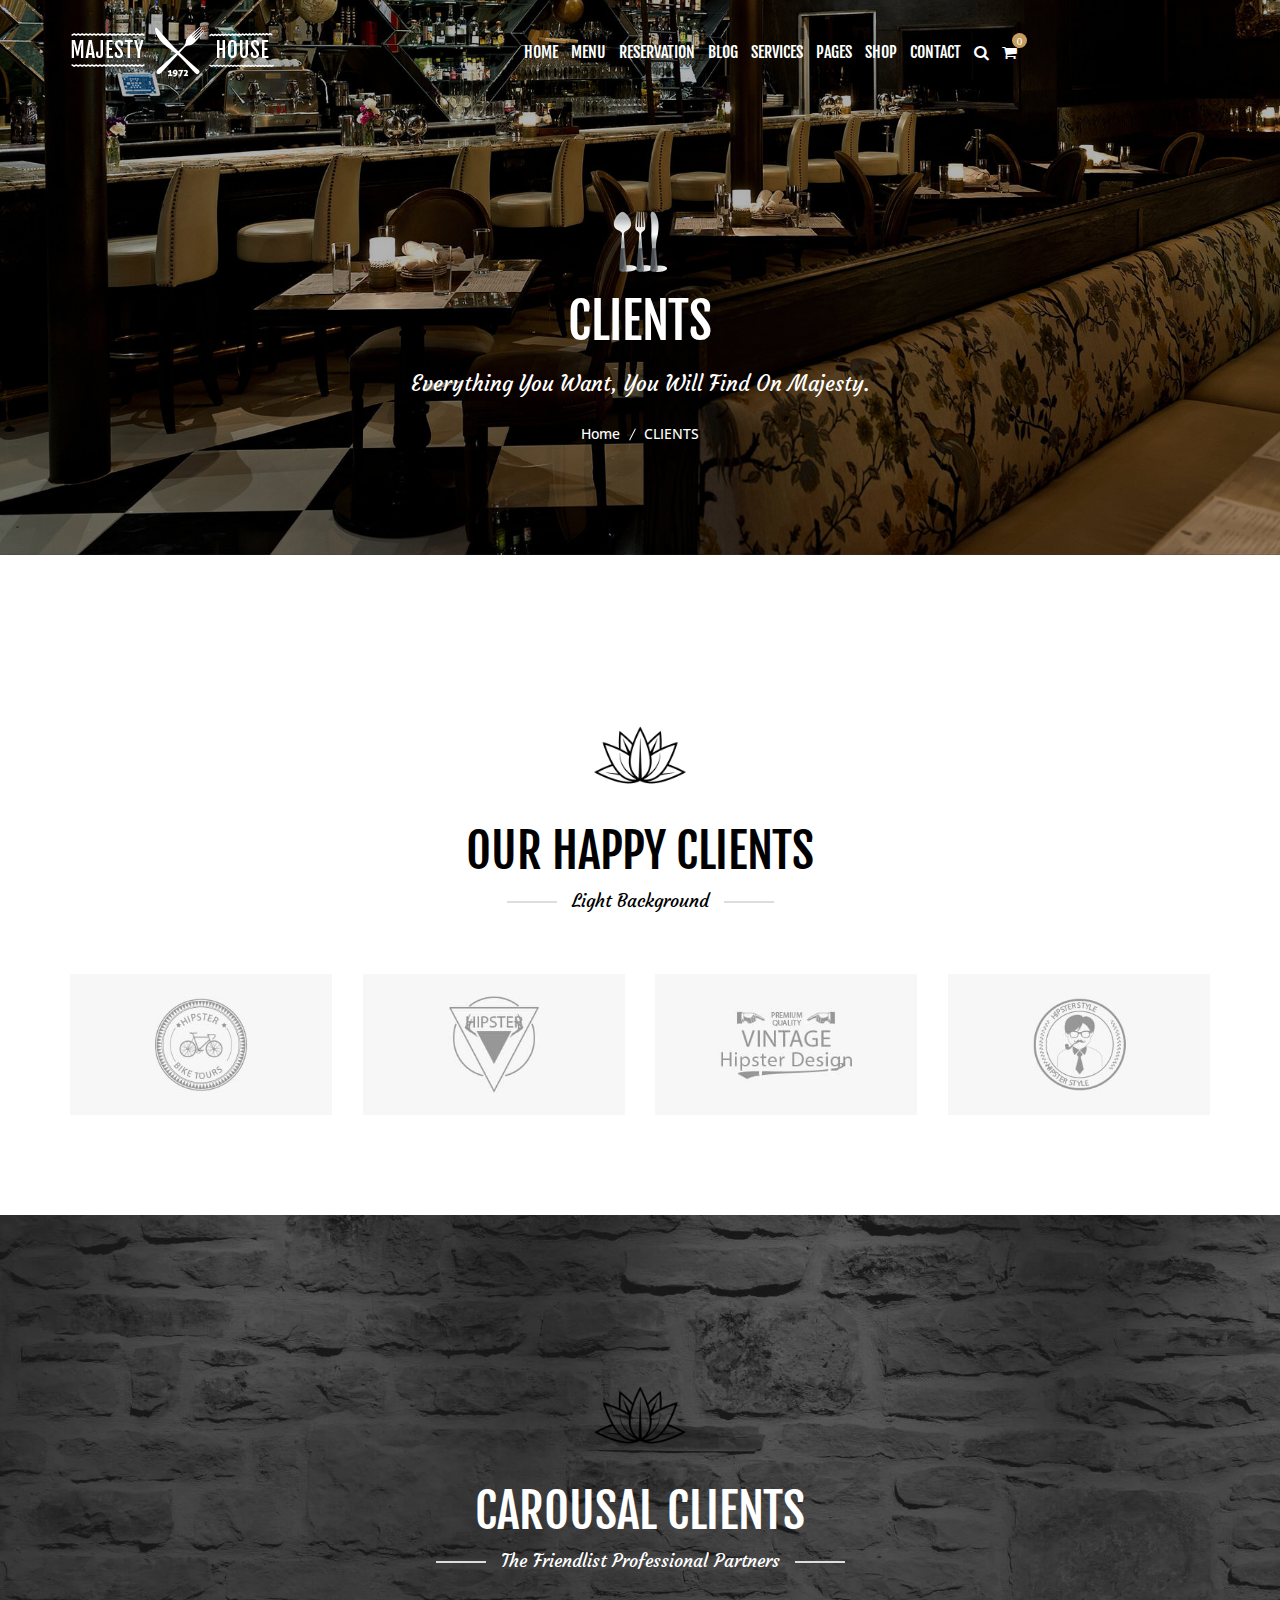
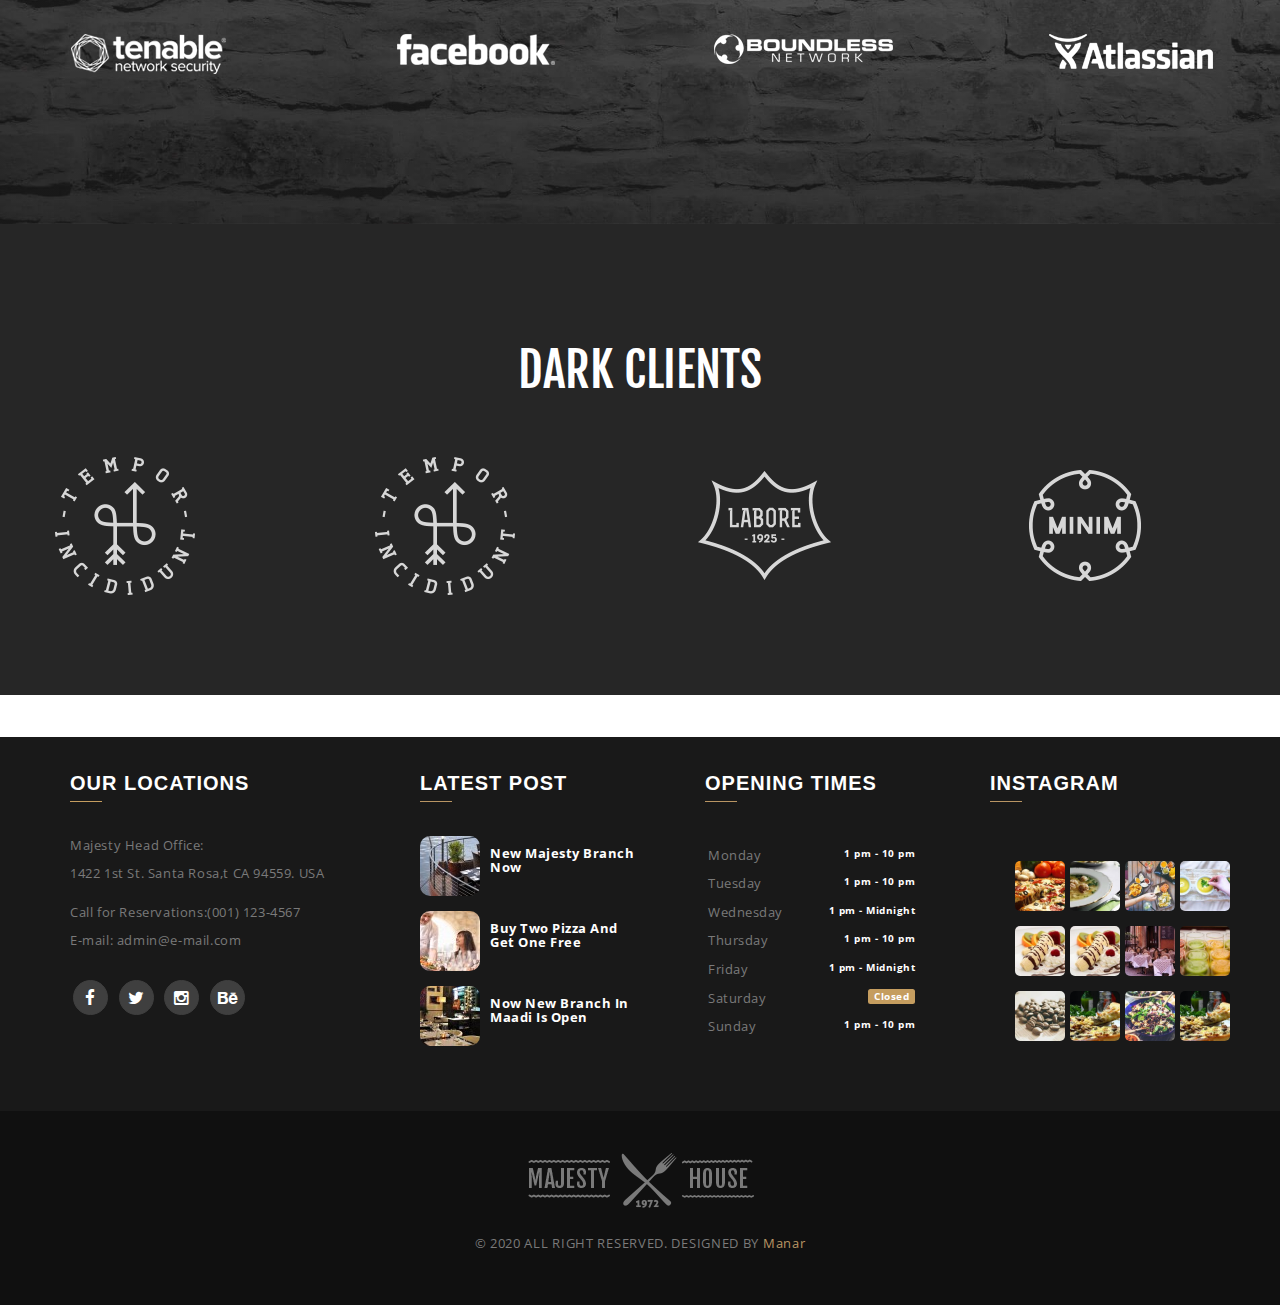
<file: clients.html>
<!DOCTYPE html>
<html>
    <head>
        <meta charset="UTF-8" />
        <!-- IE Compatibility Meta -->
        <meta http-equiv="X-UA-Compatible" content="IE=edge">
        <!-- First Mobile Meta -->
        <meta name="viewport" content="width=device-width, initial-scale=1">
        <title>clients</title>
        <link rel="shortcut icon" type="image/x-icon" href="img/footer_logo.png">
        <link rel='stylesheet' href='css/bootstrap.css' />
        <link rel='stylesheet' href='css/font-awesome.min.css' />
        <link rel='stylesheet' href='css/style.css' />
        <link rel="stylesheet" href="css/slick.css">
        <link rel='stylesheet' href='css/hover.css' />
        <link rel='stylesheet' href='css/animate.css' />
      <link href="https://fonts.googleapis.com/css?family=Courgette|Fjalla+One|Open+Sans:400,700&display=swap" rel="stylesheet">
      <link href="https://fonts.googleapis.com/css?family=Cedarville+Cursive|Sacramento&display=swap" rel="stylesheet">

        <link href="https://fonts.googleapis.com/css2?family=Cedarville+Cursive&family=Herr+Von+Muellerhoff&display=swap" rel="stylesheet">

  
    </head>
    <body>    
     
       <div class="loader">
     
<svg class="tea" width="37" height="48" viewbox="0 0 37 48" fill="none" xmlns="http://www.w3.org/2000/svg">
  <path d="M27.0819 17H3.02508C1.91076 17 1.01376 17.9059 1.0485 19.0197C1.15761 22.5177 1.49703 29.7374 2.5 34C4.07125 40.6778 7.18553 44.8868 8.44856 46.3845C8.79051 46.79 9.29799 47 9.82843 47H20.0218C20.639 47 21.2193 46.7159 21.5659 46.2052C22.6765 44.5687 25.2312 40.4282 27.5 34C28.9757 29.8188 29.084 22.4043 29.0441 18.9156C29.0319 17.8436 28.1539 17 27.0819 17Z" stroke="var(--secondary)" stroke-width="2"></path>
  <path d="M29 23.5C29 23.5 34.5 20.5 35.5 25.4999C36.0986 28.4926 34.2033 31.5383 32 32.8713C29.4555 34.4108 28 34 28 34" stroke="var(--secondary)" stroke-width="2"></path>
  <path id="teabag" fill="var(--secondary)" fill-rule="evenodd" clip-rule="evenodd" d="M16 25V17H14V25H12C10.3431 25 9 26.3431 9 28V34C9 35.6569 10.3431 37 12 37H18C19.6569 37 21 35.6569 21 34V28C21 26.3431 19.6569 25 18 25H16ZM11 28C11 27.4477 11.4477 27 12 27H18C18.5523 27 19 27.4477 19 28V34C19 34.5523 18.5523 35 18 35H12C11.4477 35 11 34.5523 11 34V28Z"></path>
  <path id="steamL" d="M17 1C17 1 17 4.5 14 6.5C11 8.5 11 12 11 12" stroke-width="2" stroke-linecap="round" stroke-linejoin="round" stroke="var(--secondary)"></path>
  <path id="steamR" d="M21 6C21 6 21 8.22727 19 9.5C17 10.7727 17 13 17 13" stroke="var(--secondary)" stroke-width="2" stroke-linecap="round" stroke-linejoin="round"></path>
</svg>
     </div>
     
       <!-- Start Our Navbar -->
    
      <div class="navbar">
      <div class="container">
      <div class="logo">
            <img src="img/logo.png">
          </div><!-- End Logo -->
        <input type="checkbox" id="view">
          <nav class="list">
           <ul>
               <li><a href="index.html">home</a></li>
               <li><a href="menu.html">menu</a></li>
               <li><a href="reservation.html">reservation</a></li>
               <li><a href="blog.html">blog</a></li>
               <li><a href="services.html">services</a></li>
              <li><a href="">pages</a>
              <ul class="nav_head">
				  <li class="nav_class"><a href="about.html"> about</a> </li>
              <li class="nav_class"><a href="team-members.html"> team-members</a> </li>
               <li class="nav_class"><a href="testimionial.html"> testimionial</a> </li>
               <li class="nav_class"><a href="clients.html"> clients</a> </li>
               <li class="nav_class"><a href="certification.html"> certification</a> </li>
                </ul>
              </li>    
               <li><a href="shop.html">shop</a></li>
               <li><a href="contac-us.html">contact</a></li>
                <li><a href="#"><i class="fa fa-search"></i></a></li>
               <li><a href="#"><i class="fa fa-shopping-cart"><span>0</span></i></a></li>
          </ul>
              </nav>
               <div class="content-label">
                    <label for="view"> 
                      <i class="fa fa-align-justify"></i>
                         </label>
                        </div>
                </div> <!-- End container -->
            </div> 
        <!-- End Our Navbar -->
        <!-- Start header-client -->
        
      <div class="header-client">
      <div class="container">
           <div class="hot-meal">
               <img src="img/spoon.png">
                <h1>CLIENTS</h1>
               <p>Everything You Want, You Will Find On Majesty.</p>
               <ul>
              <li><a href="#">home</a></li>
                <li>CLIENTS</li>
                </ul>
              </div><!-- End hot-meal-->
          </div><!-- End container --> 
      </div>     
        
            
        <!-- end header-client -->
        
    
        <!-- start happy-client -->
        
        <div class="happy-client container">
         <div class="row">
             <div class="col-sm-12">
               <div class="text">
                  <img src="img/photo.png">
                  <h2>OUR HAPPY CLIENTS</h2>
                  <span class="welcome">Light Background</span>
              </div>  
             </div>
             <div class="col-md-3 col-sm-6 col-xs-6">
                 <img class="img-responsive" src="img/client/client_1.jpg">
             </div>
             <div class="col-md-3 col-sm-6 col-xs-6">
                 <img class="img-responsive" src="img/client/client_2.jpg">
             </div>
             <div class="col-md-3 col-sm-6 col-xs-6">
                 <img class="img-responsive" src="img/client/client_3.jpg">
             </div>
             <div class="col-md-3 col-sm-6 col-xs-6">
                 <img class="img-responsive" src="img/client/client_4.jpg">
             </div>
         </div>   
        </div>
        
        <!-- end happy-client -->


        <!-- start message-client -->
        <div class="message-client container">
            <div class="row">
             
              <div class="col-sm-12">
               <div class="text">
                  <img src="img/photo.png">
                  <h2>CAROUSAL CLIENTS</h2>
                  <span class="welcome">The Friendlist Professional Partners</span>
              </div>  
             </div>
             <div class="col-md-3 col-sm-6"> 
                 <img  src="img/client/client_7.png">
                 </div>
             <div class="col-md-3 col-sm-6"> 
            
                 <img src="img/client/client_8.png">
				</div>
             <div class="col-md-3 col-sm-6"> 
                 <img src="img/client/client_9.png">
                </div> 
             <div class="col-md-3 col-sm-6"> 
                 <img src="img/client/client_10.png">
            
                </div> 
            
                
            </div>
        </div>
   
        
        <!-- end message-client -->
        
        
        <!-- start DARK CLIENTS -->
        <div class="dark-client container">
        	<div class="row">
        	<div class="col-sm-12 text-center">
        		<h2>DARK CLIENTS</h2>
        	</div>	
        	<div class="col-md-3 col-sm-6">
        		<img src="img/client/client_12.png">
        	</div>
        	<div class="col-md-3 col-sm-6">
        		<img src="img/client/client_13.png">
        	</div>
        	<div class="col-md-3 col-sm-6">
        		<img src="img/client/client_14.png">
        	</div>
        	<div class="col-md-3 col-sm-6">
        		<img src="img/client/client_15.png">
        	</div>
        	</div>
        </div>
        
 
      <!-- end DARK CLIENTS -->
   
      <!-- start footer -->
      
      <div class="footer">
      <div class="container">
          <div class="foot">
          <aside class="food">
           <h2 class="footer-title">OUR LOCATIONS</h2> 
             
             <div class="load">
                <p>Majesty  Head Office:</p>
                <span>1422 1st St. Santa Rosa,t CA 94559. USA</span>
              </div>
              <div class="load1">
            <p>Call for Reservations:<span>(001) 123-4567</span></p>
            <p>E-mail: <span>admin@e-mail.com</span> </p>
              </div>
              
              <ul>
				<li><a href="#"><i class="fa fa-facebook"></i></a></li>
				<li><a href="#"><i class="fa fa-twitter"></i></a></li>
				<li><a href="#"><i class="fa fa-instagram"></i></a></li>
				<li><a href="#"><i class="fa fa-behance"></i></a></li>
				</ul>
            </aside>
          </div> 
          
          <div class="foot">
          <div class="title">
             <h2 class="footer-title">LATEST POST</h2>
              <div class="special">
              <div class="order3">
              <div>
                <img src="img/blog-list.jpg">  
                 <h6>New Majesty Branch Now</h6> 
                  </div>
              <div>
                <img src="img/blog-list2.jpg">  
                  <h6>Buy Two Pizza And Get One Free</h6>
                  </div>
                  <div>
                <img src="img/blog-list3.jpg">  
                      <h6> Now New Branch In Maadi Is Open</h6>
                  </div>
              </div><!-- end order3 -->
           </div>
              </div>
          </div>
          
          <div class="foot">
          <div class="title">
             <h2 class="footer-title">OPENING TIMES</h2>
             <div class="link">
              <ul>
	             <li><p>Monday<span>1 pm - 10 pm</span></p></li>
                  <li><p>Tuesday<span>1 pm - 10 pm</span></p></li>
                 <li><p>Wednesday<span>1 pm - Midnight</span></p></li>
                 <li><p>Thursday<span>1 pm - 10 pm</span></p></li>
                 <li><p>Friday<span>1 pm - Midnight</span></p></li>
                 <li><p>Saturday<span class="label label-default">Closed</span></p></li>
                 <li><p>Sunday<span>1 pm - 10 pm</span></p></li>
                
              </ul>
              </div>
              </div>
          </div>
          
          <div class="foot">
           <div class="title">
             <h2 class="footer-title">INSTAGRAM</h2>
               <div class="image">
                 <img src="img/img1.jpg"> 
                 <img src="img/img5.jpg"> 
                 <img src="img/img8.jpg"> 
               </div>
                
                 <div class="image">
                 <img src="img/img2.jpg">
                 <img src="img/img5.jpg"> 
                 <img src="img/img9.jpg"> 
               </div>
                
                 <div class="image"> 
                 <img src="img/img3.jpg"> 
                 <img src="img/img6.jpg"> 
                 <img src="img/img10.jpg"> 
               </div>
               
               <div class="image"> 
                 <img src="img/img4.jpg"> 
                 <img src="img/img7.jpg"> 
                 <img src="img/img9.jpg"> 
               </div>
             
          </div>
          </div>
        
        </div><!-- end container -->        
      </div>
      
      <!-- end footer -->
       
       <!-- start copyright -->
       
       <div class="copyright">
           <img src="img/footer_logo.png">
          <p>© 2020 ALL RIGHT RESERVED. DESIGNED BY  <a href="#">Manar</a></p> 
       </div>
       
       <!-- end copyright -->
       
        <script src="js/jquery.js"></script>
        <script src="js/bootstrap.min.js"></script>
        <script src="js/slick.min.js"></script>
        <script src="js/wow.min.js"></script>
        <script>new WOW().init();</script>
        <script src="js/jquery.nicescroll.min.js"></script>
        <script src="js/main.js"> </script>
        
    </body>
</html>
</file>
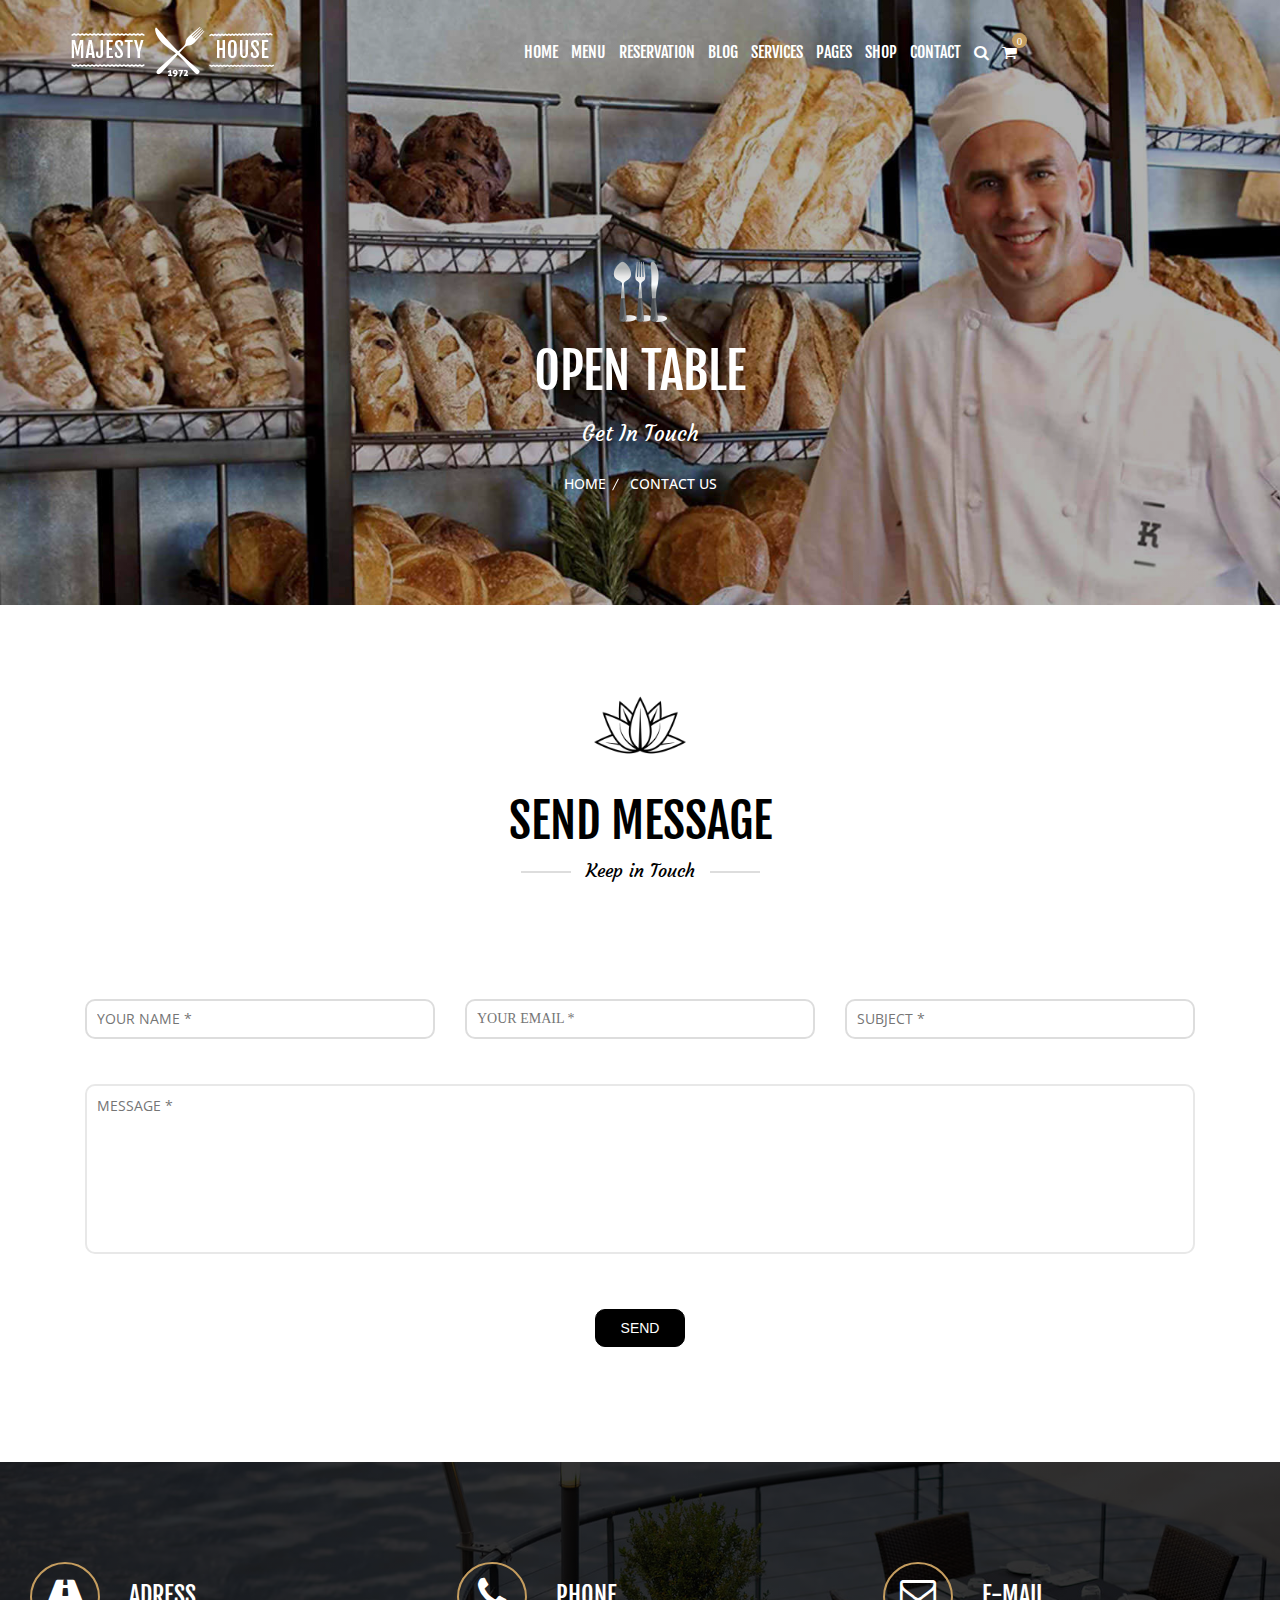
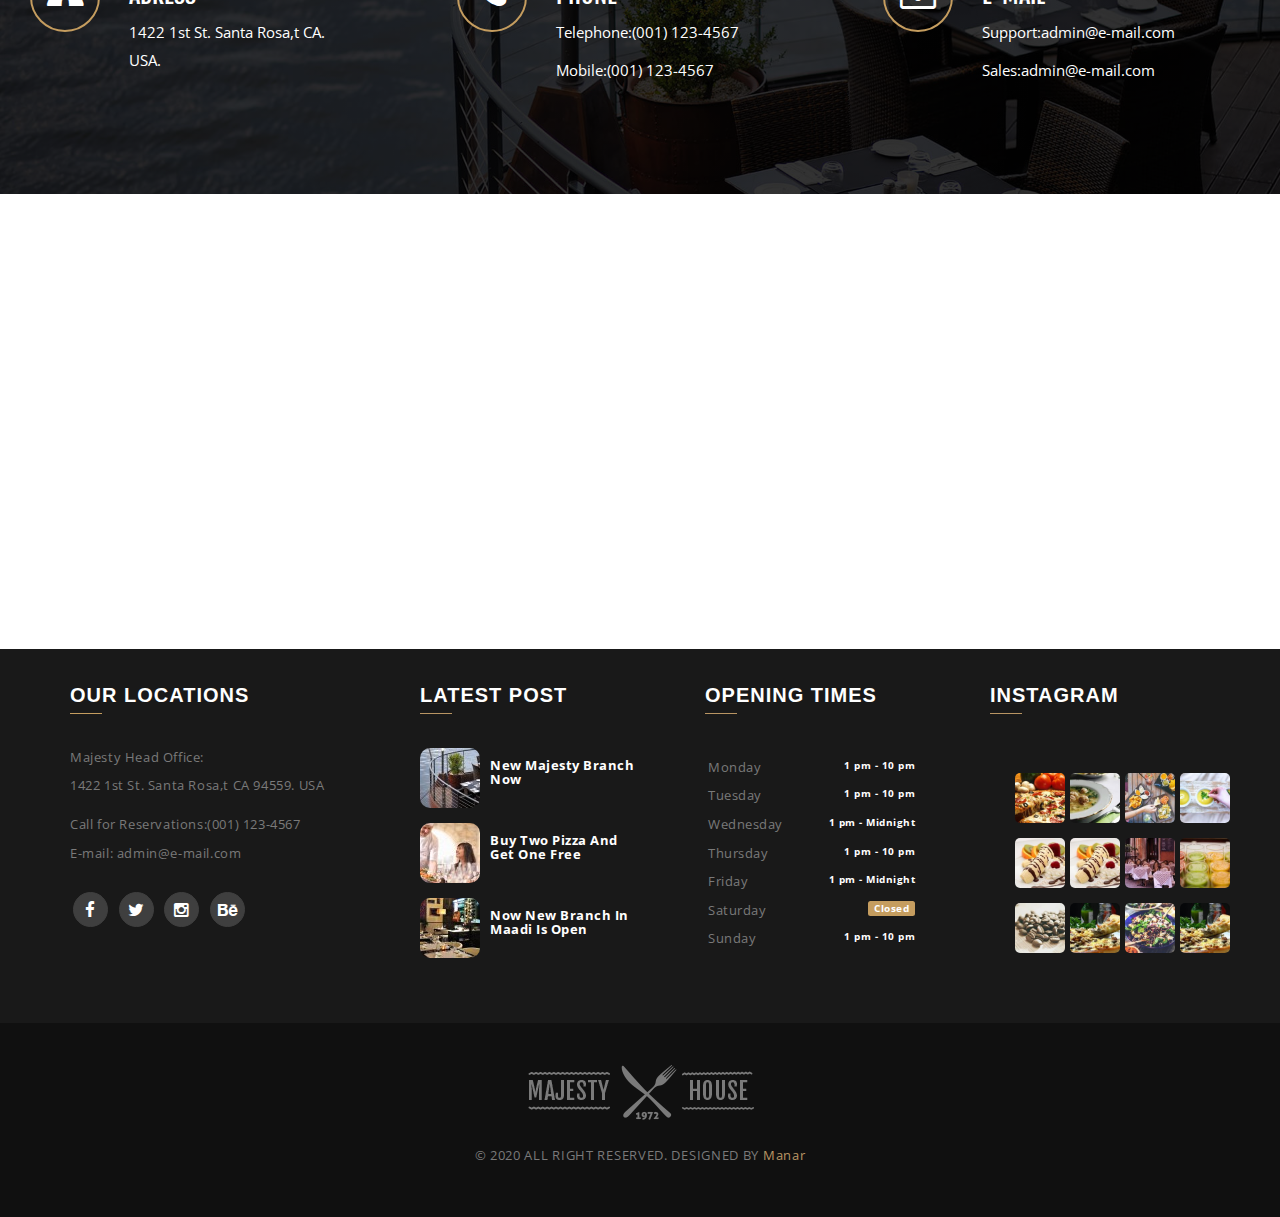
<file: contac-us.html>
<!DOCTYPE html>
<html>
    <head>
        <meta charset="UTF-8" />
        <!-- IE Compatibility Meta -->
        <meta http-equiv="X-UA-Compatible" content="IE=edge">
        <!-- First Mobile Meta -->
        <meta name="viewport" content="width=device-width, initial-scale=1">
        <title>contact-us</title>
        <link rel="shortcut icon" type="image/x-icon" href="img/footer_logo.png">
        <link rel='stylesheet' href='css/bootstrap.css' />
        <link rel='stylesheet' href='css/font-awesome.min.css' />
        <link rel='stylesheet' href='css/style.css' />
        <link rel='stylesheet' href='css/hover.css' />
        <link rel='stylesheet' href='css/animate.css' />
      <link href="https://fonts.googleapis.com/css?family=Courgette|Fjalla+One|Open+Sans:400,700&display=swap" rel="stylesheet">
      <link href="https://fonts.googleapis.com/css?family=Cedarville+Cursive|Sacramento&display=swap" rel="stylesheet">



        <!--[if lt IE 9]>
        <script src="js/html5shiv.min.js"></script>
        <script src="js/respond.min.js"></script>
        <![endif]-->
    </head>
    <body>    
     
     <div class="loader">
     
<svg class="tea" width="37" height="48" viewbox="0 0 37 48" fill="none" xmlns="http://www.w3.org/2000/svg">
  <path d="M27.0819 17H3.02508C1.91076 17 1.01376 17.9059 1.0485 19.0197C1.15761 22.5177 1.49703 29.7374 2.5 34C4.07125 40.6778 7.18553 44.8868 8.44856 46.3845C8.79051 46.79 9.29799 47 9.82843 47H20.0218C20.639 47 21.2193 46.7159 21.5659 46.2052C22.6765 44.5687 25.2312 40.4282 27.5 34C28.9757 29.8188 29.084 22.4043 29.0441 18.9156C29.0319 17.8436 28.1539 17 27.0819 17Z" stroke="var(--secondary)" stroke-width="2"></path>
  <path d="M29 23.5C29 23.5 34.5 20.5 35.5 25.4999C36.0986 28.4926 34.2033 31.5383 32 32.8713C29.4555 34.4108 28 34 28 34" stroke="var(--secondary)" stroke-width="2"></path>
  <path id="teabag" fill="var(--secondary)" fill-rule="evenodd" clip-rule="evenodd" d="M16 25V17H14V25H12C10.3431 25 9 26.3431 9 28V34C9 35.6569 10.3431 37 12 37H18C19.6569 37 21 35.6569 21 34V28C21 26.3431 19.6569 25 18 25H16ZM11 28C11 27.4477 11.4477 27 12 27H18C18.5523 27 19 27.4477 19 28V34C19 34.5523 18.5523 35 18 35H12C11.4477 35 11 34.5523 11 34V28Z"></path>
  <path id="steamL" d="M17 1C17 1 17 4.5 14 6.5C11 8.5 11 12 11 12" stroke-width="2" stroke-linecap="round" stroke-linejoin="round" stroke="var(--secondary)"></path>
  <path id="steamR" d="M21 6C21 6 21 8.22727 19 9.5C17 10.7727 17 13 17 13" stroke="var(--secondary)" stroke-width="2" stroke-linecap="round" stroke-linejoin="round"></path>
</svg>
     </div>
     
      
       <!-- Start Our Navbar -->
    
      <div class="navbar">
      <div class="container">
      <div class="logo">
            <img src="img/logo.png">
          </div><!-- End Logo -->
        <input type="checkbox" id="view">
          <nav class="list">
           <ul>
               <li><a href="index.html">home</a></li>
               <li><a href="menu.html">menu</a></li>
               <li><a href="reservation.html">reservation</a></li>
               <li><a href="blog.html">blog</a></li>
               <li><a href="services.html">services</a></li>
              <li><a href="">pages</a>
              <ul class="nav_head">
				  <li class="nav_class"><a href="about.html"> about</a> </li>
              <li class="nav_class"><a href="team-members.html"> team-members</a> </li>
               <li class="nav_class"><a href="testimionial.html"> testimionial</a> </li>
               <li class="nav_class"><a href="clients.html"> clients</a> </li>
               <li class="nav_class"><a href="certification.html"> certification</a> </li>
                </ul>
              </li>    
               <li><a href="shop.html">shop</a></li>
               <li><a href="">contact</a></li>
                <li><a href="#"><i class="fa fa-search"></i></a></li>
               <li><a href="#"><i class="fa fa-shopping-cart"><span>0</span></i></a></li>
          </ul>
              </nav>
               <div class="content-label">
                    <label for="view"> 
                      <i class="fa fa-align-justify"></i>
                         </label>
                        </div>
                </div> <!-- End container -->
            </div> 
        <!-- End Our Navbar -->
        
        <!-- Start header-menu -->
        
      <div class="header-contact">
      <div class="container">
           <div class="hot-meal">
               <img src="img/spoon.png">
                <h1>OPEN TABLE</h1>
               <p>Get In Touch</p>
               <ul>
              <li><a href="#">home</a></li>
                <li> CONTACT US</li>
                </ul>
              </div><!-- End hot-meal-->
          </div><!-- End container --> 
      </div>     
        
            
        <!-- end header-reservation -->
        
        <!-- start time-reservation -->
        <section class="time-reservation">
           <div class="container">
              <div class="text">
                  <img src="img/photo.png">
                  <h2>SEND MESSAGE</h2>
                  <span class="welcome">Keep in Touch</span>
              </div> 
               <div class="form-contact">
                   <div class="book">
                  <input type="text" name="your-name" placeholder="YOUR NAME *" value="" size="40">  
                 </div>
                <div class="book">
               <input type="email" name="email" placeholder="YOUR EMAIL *" value="" size="40">  
              </div> 
               <div class="book">
              <input type="text" name="subject" placeholder="SUBJECT *" value="" size="40">  
              </div>
              <div class="book-form">
                 <textarea name="message" cols="40" rows="10" class="" aria-required="true" aria-invalid="false" placeholder="MESSAGE *"></textarea>
                
                <div class="contact-button">
                   <input type="submit" value="Send" class=""> 
                    
                </div>
             </div>
               </div>
           </div>
        </section>
        
        
        <!-- end time-reservation -->
        
         <!-- start contact-icons -->

        
        <section class="contact-icons container">
         <div class="row">
           <div class="vc_column_container col-sm-4">
           <div class="col_wrapper">
           <div class="address-content clearfix text-left"> 
           <div class="icon col-md-3">
           <i class="fa fa fa-road"></i>
           </div>
           <div class="content-item col-md-9">
           <h3>ADRESS</h3>
           <p>1422 1st St. Santa Rosa,t CA.<br>USA.</p>
           </div>
           </div>
           </div>
           </div>
      
            <div class="vc_column_container col-sm-4">
            <div class="col_wrapper">
            <div class="address-content clearfix text-left"> 
            <div class="icon col-md-3">
            <i class="fa fa fa-phone"></i>
            </div>
            <div class="content-item col-md-9">
            <h3>PHONE</h3>
            <p>Telephone:(001) 123-4567</p>
            <p>Mobile:(001) 123-4567</p>
            </div>
            </div>
            </div>
            </div>
            
            <div class="vc_column_container col-sm-4">
            <div class="col_wrapper">
            <div class="address-content clearfix text-left">
             <div class="icon col-md-3">
             <i class="fa fa fa-envelope-o"></i>
             </div>
             <div class="content-item col-md-9">
             <h3>E-MAIL</h3>
             <p>Support:<a href="mailto:admin@e-mail.com">admin@e-mail.com</a></p>
              <p>Sales:<a href="mailto:admin@e-mail.com">admin@e-mail.com</a></p>
              </div>
              </div>
              </div>
              </div>
             
         </div>
        </section>
               
         <!-- end contact-icons -->
         
         
         <!-- strat contact-map -->
         
         <section class="contact-map">
               <iframe src="https://www.google.com/maps/embed?pb=!1m14!1m12!1m3!1d316761.1297419384!2d0.003518182523658518!3d51.66539612977011!2m3!1f0!2f0!3f0!3m2!1i1024!2i768!4f13.1!5e0!3m2!1sar!2seg!4v1518129934487" width="100%" height="450" frameborder="0" style="border:0" allowfullscreen=""></iframe>  
             
         </section>
         
         
         <!-- end contact-map -->

   
      <!-- start footer -->
      
      <div class="footer">
      <div class="container">
          <div class="foot">
          <aside class="food">
           <h2 class="footer-title">OUR LOCATIONS</h2> 
             
             <div class="load">
                <p>Majesty  Head Office:</p>
                <span>1422 1st St. Santa Rosa,t CA 94559. USA</span>
              </div>
              <div class="load1">
            <p>Call for Reservations:<span>(001) 123-4567</span></p>
            <p>E-mail: <span>admin@e-mail.com</span> </p>
              </div>
              
              <ul>
				<li><a href="#"><i class="fa fa-facebook"></i></a></li>
				<li><a href="#"><i class="fa fa-twitter"></i></a></li>
				<li><a href="#"><i class="fa fa-instagram"></i></a></li>
				<li><a href="#"><i class="fa fa-behance"></i></a></li>
				</ul>
            </aside>
          </div> 
          
          <div class="foot">
          <div class="title">
             <h2 class="footer-title">LATEST POST</h2>
              <div class="special">
              <div class="order3">
              <div>
                <img src="img/blog-list.jpg">  
                 <h6>New Majesty Branch Now</h6> 
                  </div>
              <div>
                <img src="img/blog-list2.jpg">  
                  <h6>Buy Two Pizza And Get One Free</h6>
                  </div>
                  <div>
                <img src="img/blog-list3.jpg">  
                      <h6> Now New Branch In Maadi Is Open</h6>
                  </div>
              </div><!-- end order3 -->
           </div>
              </div>
          </div>
          
          <div class="foot">
          <div class="title">
             <h2 class="footer-title">OPENING TIMES</h2>
             <div class="link">
              <ul>
	             <li><p>Monday<span>1 pm - 10 pm</span></p></li>
                  <li><p>Tuesday<span>1 pm - 10 pm</span></p></li>
                 <li><p>Wednesday<span>1 pm - Midnight</span></p></li>
                 <li><p>Thursday<span>1 pm - 10 pm</span></p></li>
                 <li><p>Friday<span>1 pm - Midnight</span></p></li>
                 <li><p>Saturday<span class="label label-default">Closed</span></p></li>
                 <li><p>Sunday<span>1 pm - 10 pm</span></p></li>
                
              </ul>
              </div>
              </div>
          </div>
          
          <div class="foot">
           <div class="title">
             <h2 class="footer-title">INSTAGRAM</h2>
               <div class="image">
                 <img src="img/img1.jpg"> 
                 <img src="img/img5.jpg"> 
                 <img src="img/img8.jpg"> 
               </div>
                
                 <div class="image">
                 <img src="img/img2.jpg">
                 <img src="img/img5.jpg"> 
                 <img src="img/img9.jpg"> 
               </div>
                
                 <div class="image"> 
                 <img src="img/img3.jpg"> 
                 <img src="img/img6.jpg"> 
                 <img src="img/img10.jpg"> 
               </div>
               
               <div class="image"> 
                 <img src="img/img4.jpg"> 
                 <img src="img/img7.jpg"> 
                 <img src="img/img9.jpg"> 
               </div>
             
          </div>
          </div>
        
        </div><!-- end container -->        
      </div>
      
      <!-- end footer -->
       
       <!-- start copyright -->
       
       <div class="copyright">
           <img src="img/footer_logo.png">
          <p>© 2020 ALL RIGHT RESERVED. DESIGNED BY  <a href="#">Manar</a></p> 
       </div>
       
       <!-- end copyright -->
       
        <script src="js/jquery.js"></script>
        <script src="js/bootstrap.min.js"></script>
        <script src="js/wow.min.js"></script>
        <script>new WOW().init();</script>
        <script src="js/jquery.nicescroll.min.js"></script>
        <script src="js/main.js"> </script>
        
    </body>
</html>
</file>
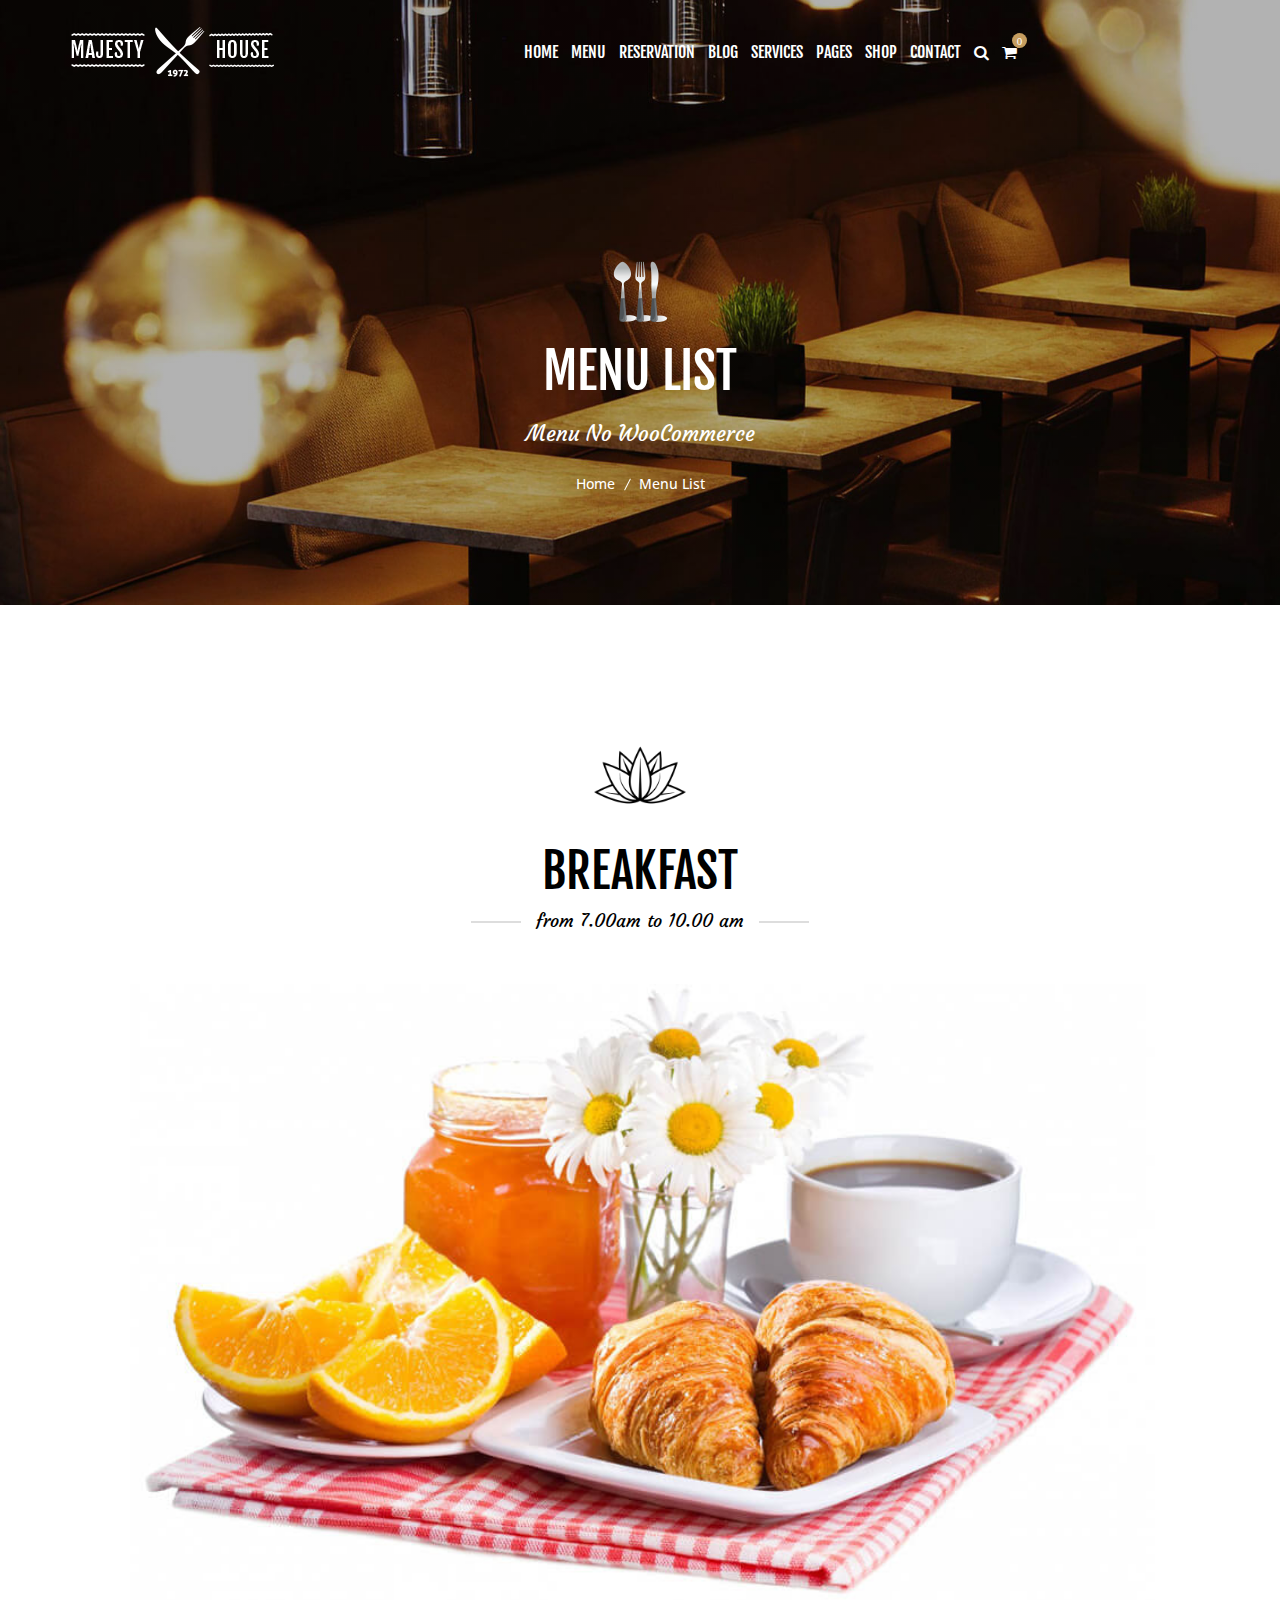
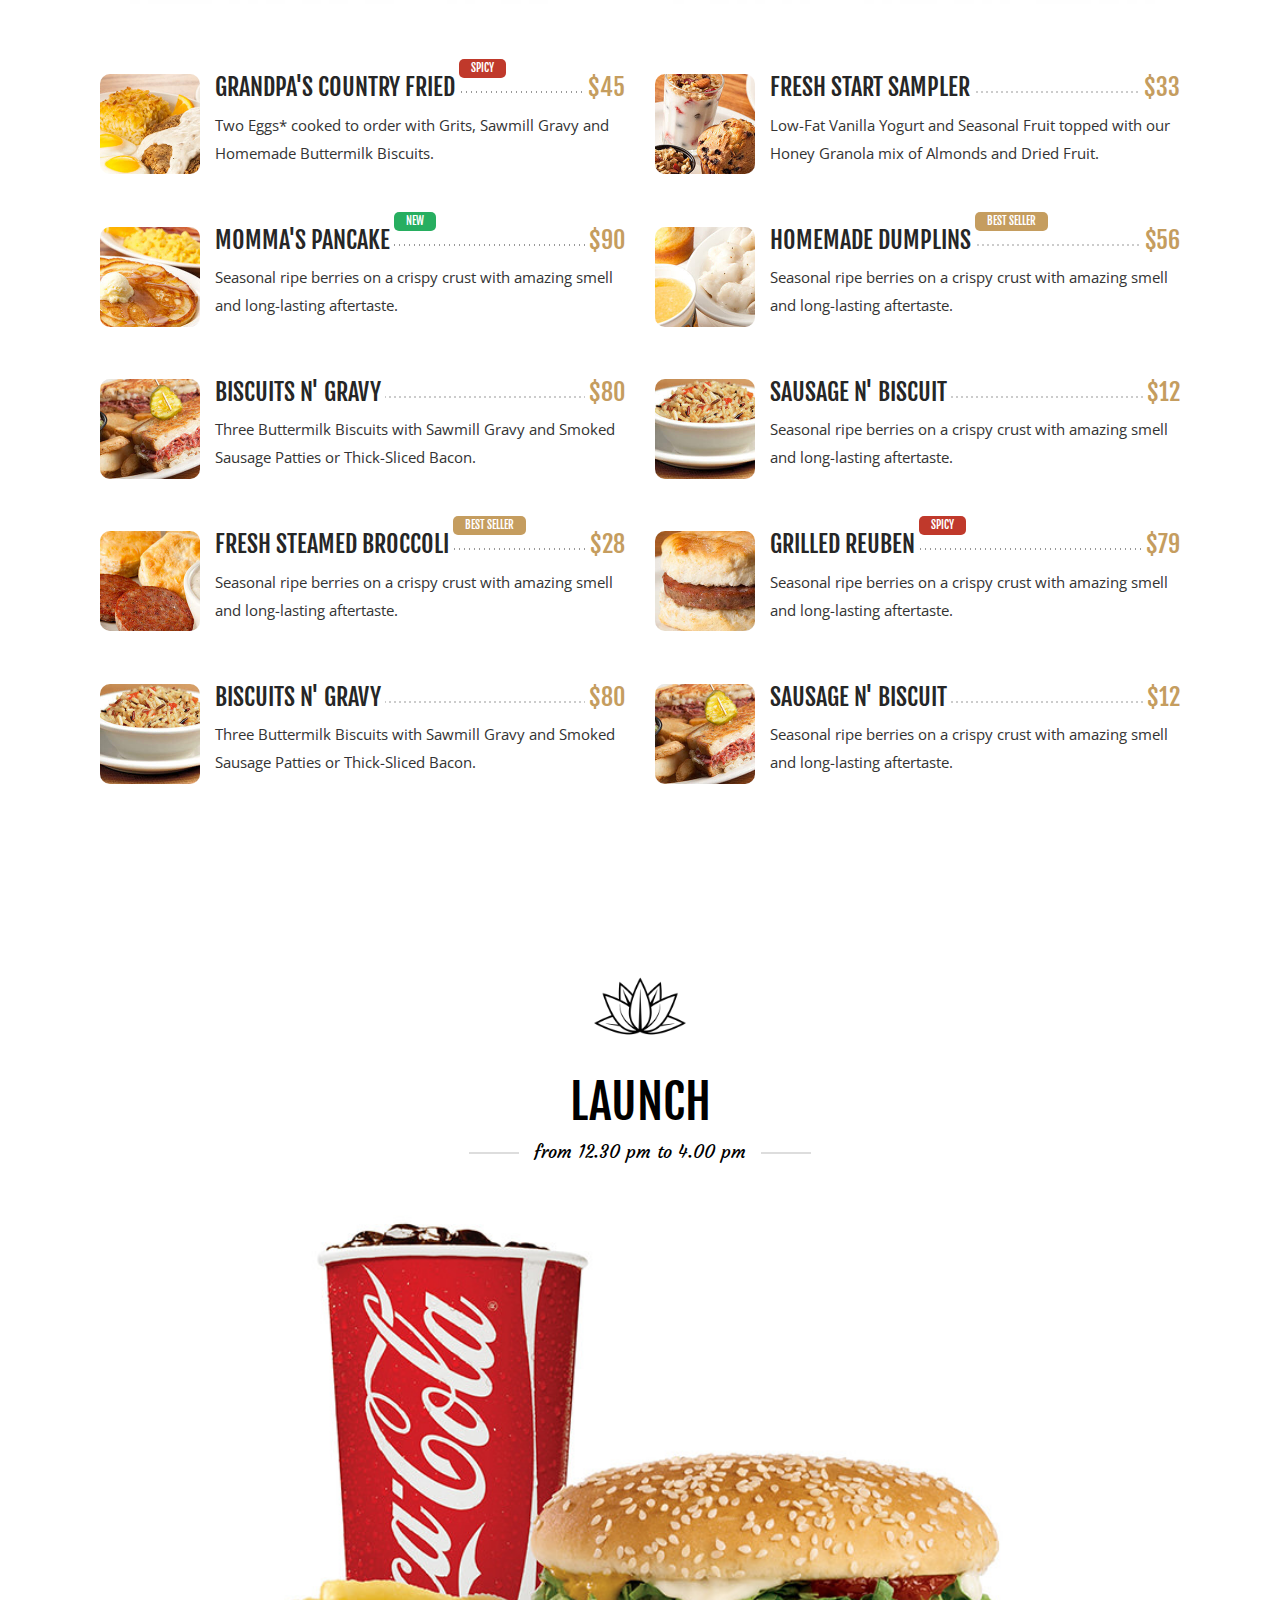
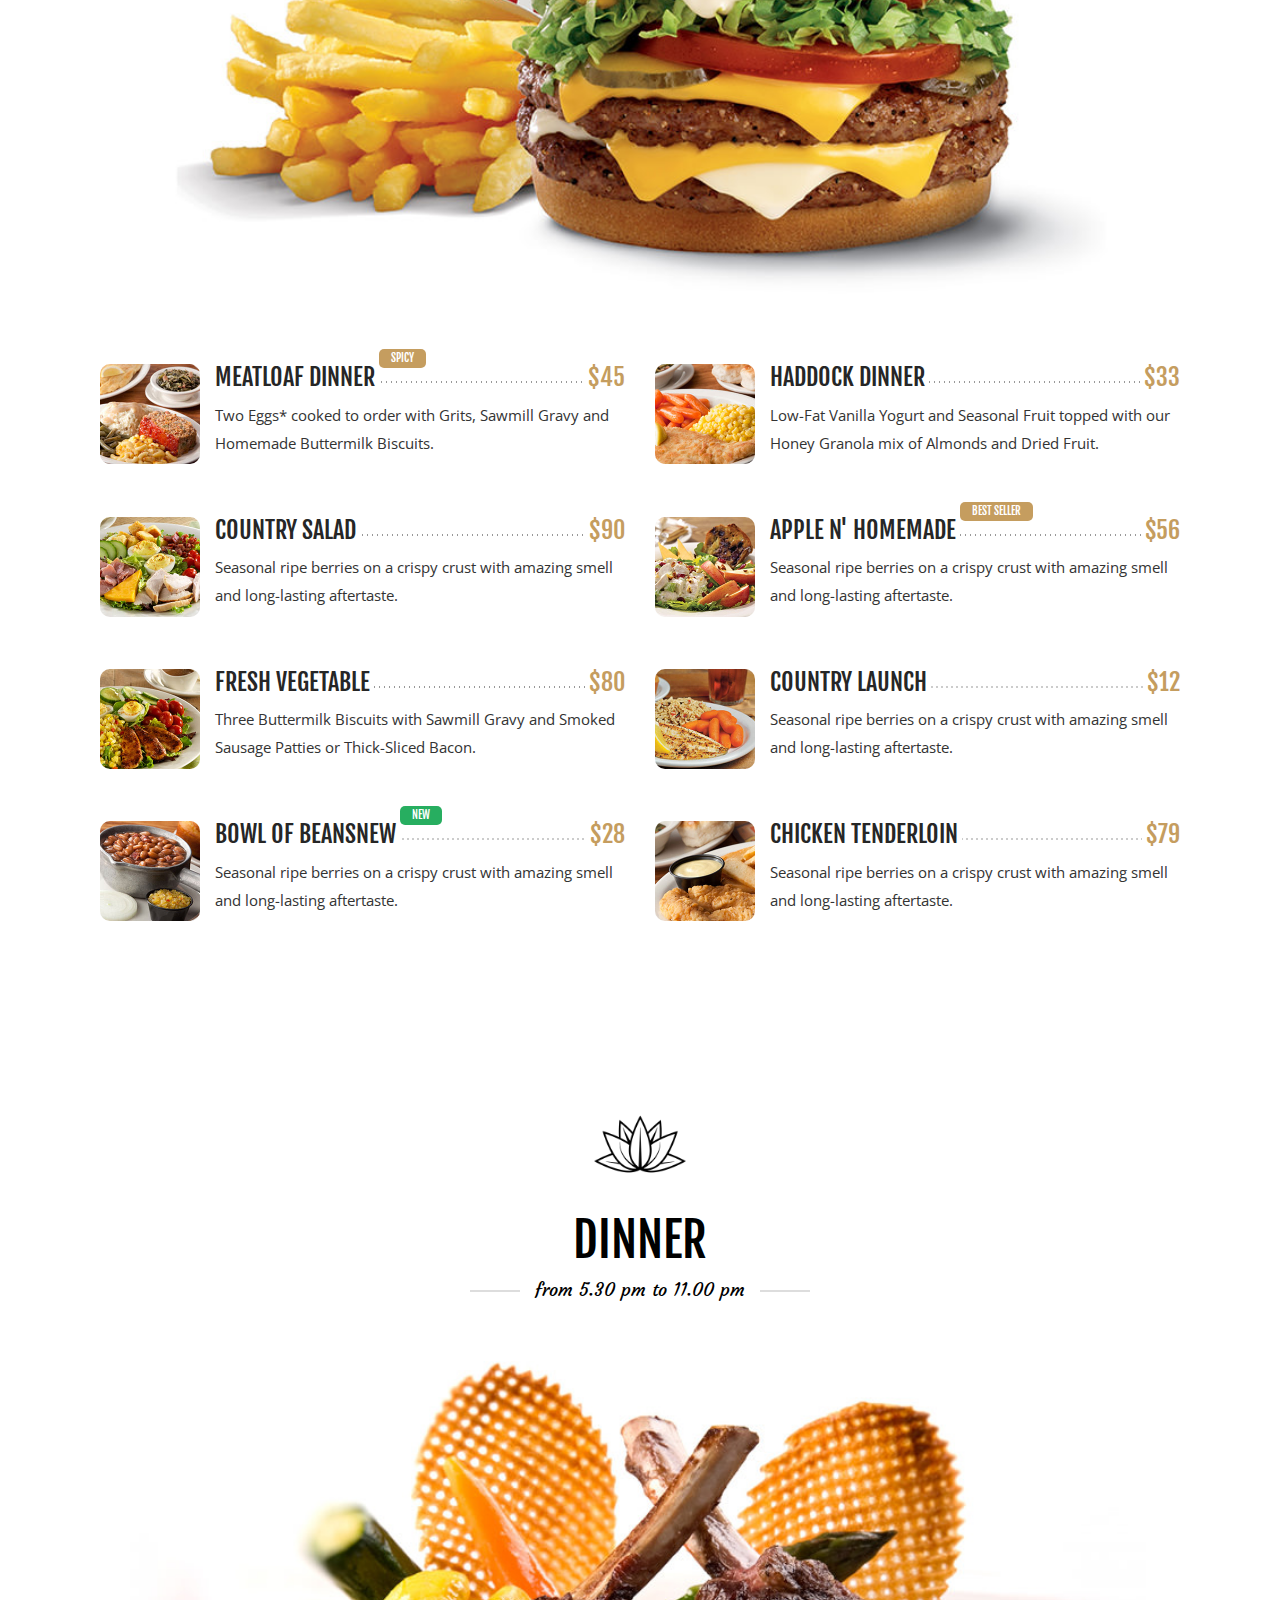
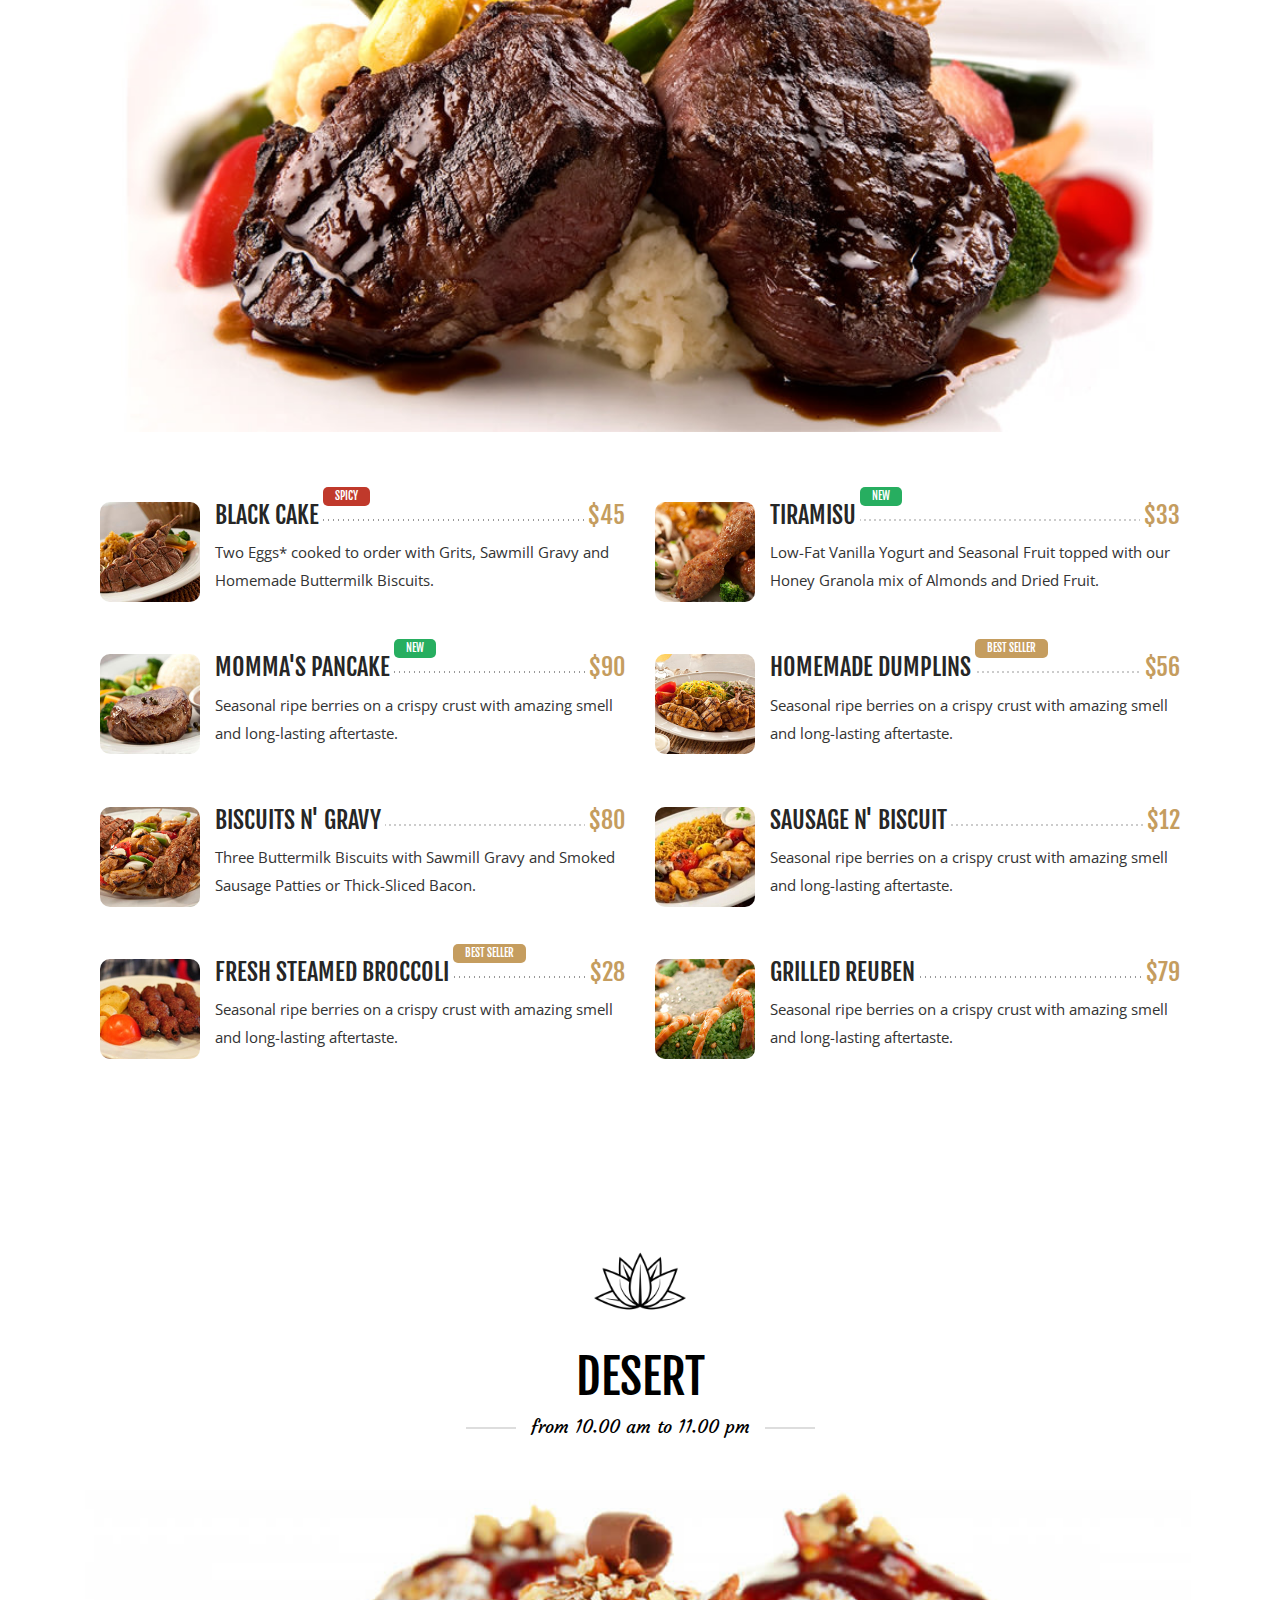
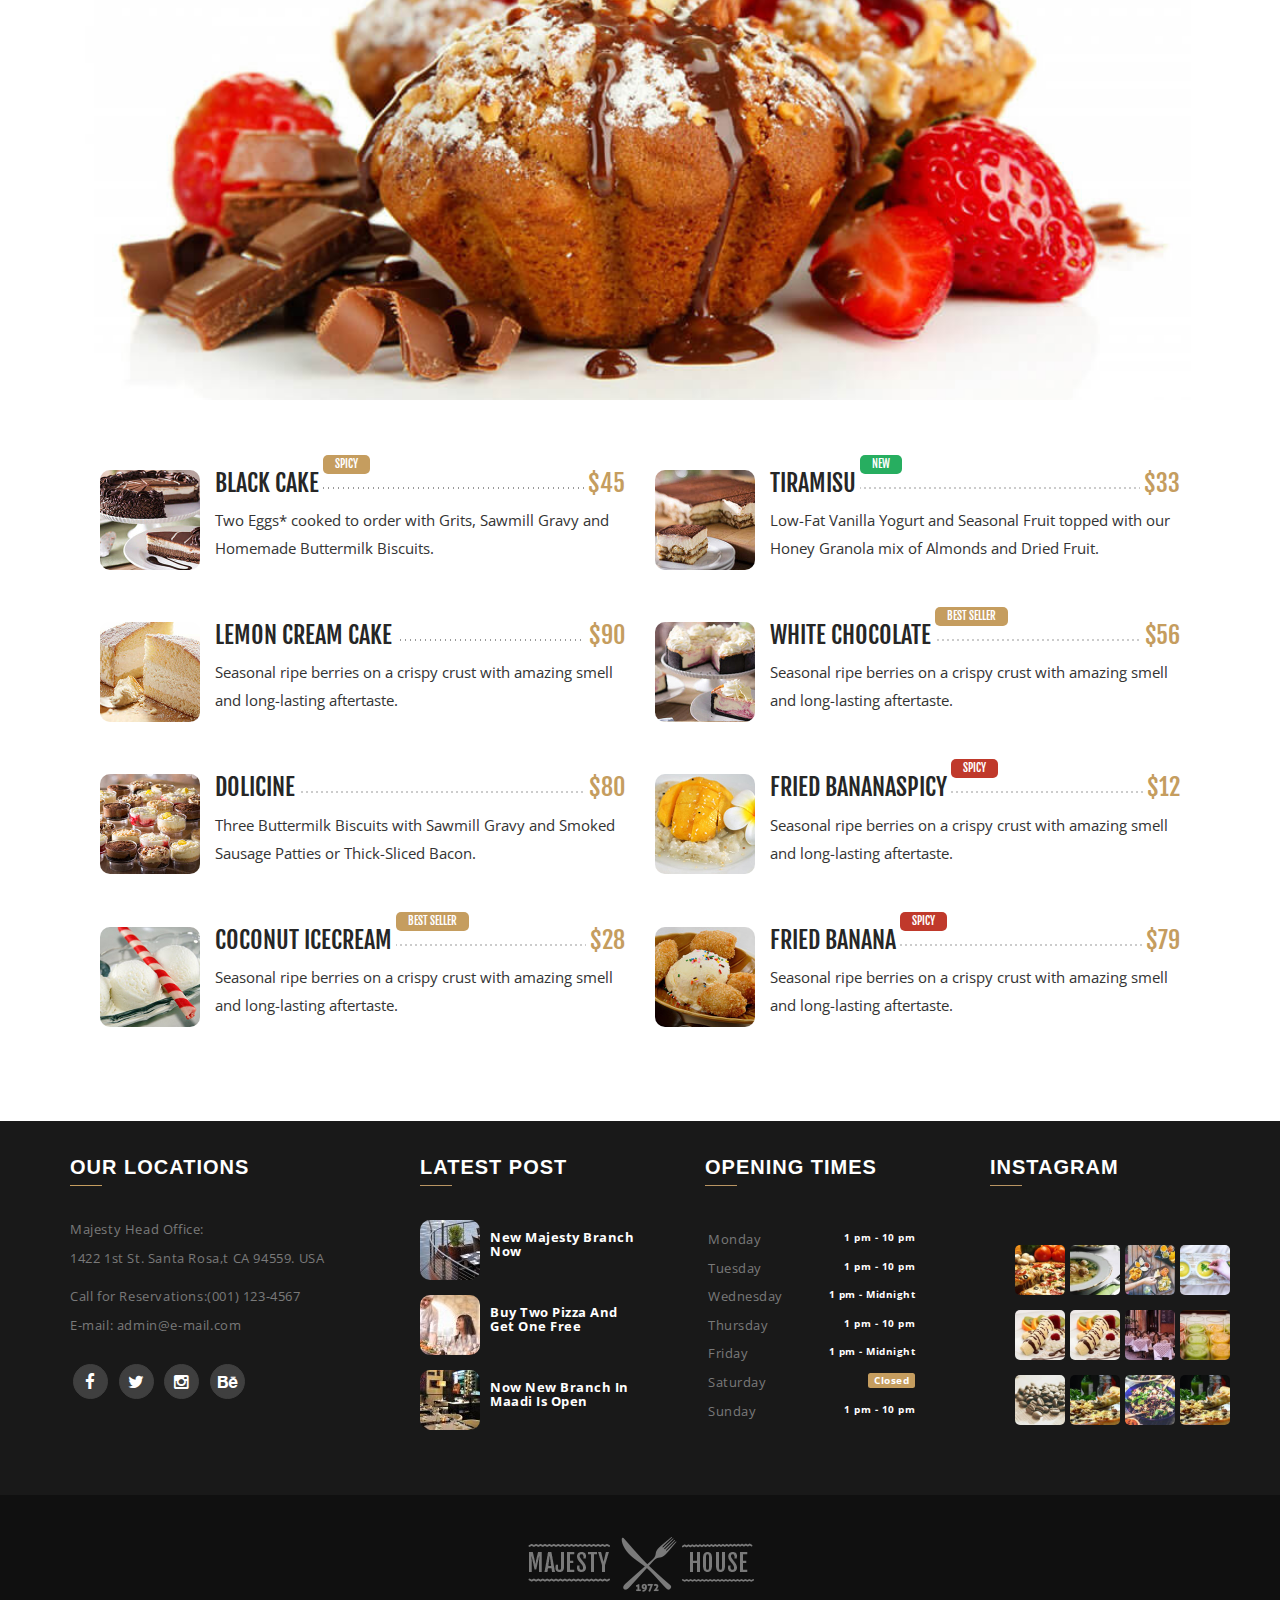
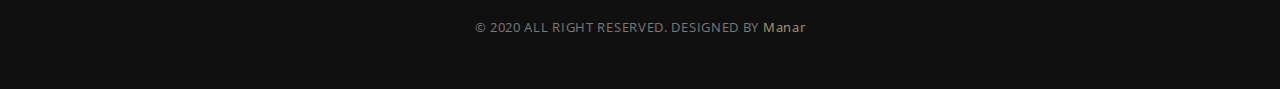
<file: menu.html>
<!DOCTYPE html>
<html>
    <head>
        <meta charset="UTF-8" />
        <!-- IE Compatibility Meta -->
        <meta http-equiv="X-UA-Compatible" content="IE=edge">
        <!-- First Mobile Meta -->
        <meta name="viewport" content="width=device-width, initial-scale=1">
        <title>menu</title>
        <link rel="shortcut icon" type="image/x-icon" href="img/footer_logo.png">
        <link rel='stylesheet' href='css/bootstrap.css' />
        <link rel='stylesheet' href='css/font-awesome.min.css' />
        <link rel='stylesheet' href='css/style.css' />
        <link rel='stylesheet' href='css/hover.css' />
        <link rel='stylesheet' href='css/animate.css' />
      <link href="https://fonts.googleapis.com/css?family=Courgette|Fjalla+One|Open+Sans:400,700&display=swap" rel="stylesheet">
      <link href="https://fonts.googleapis.com/css?family=Cedarville+Cursive|Sacramento&display=swap" rel="stylesheet">



        <!--[if lt IE 9]>
        <script src="js/html5shiv.min.js"></script>
        <script src="js/respond.min.js"></script>
        <![endif]-->
    </head>
    
    <body>
        
     <div class="loader">
     
<svg class="tea" width="37" height="48" viewbox="0 0 37 48" fill="none" xmlns="http://www.w3.org/2000/svg">
  <path d="M27.0819 17H3.02508C1.91076 17 1.01376 17.9059 1.0485 19.0197C1.15761 22.5177 1.49703 29.7374 2.5 34C4.07125 40.6778 7.18553 44.8868 8.44856 46.3845C8.79051 46.79 9.29799 47 9.82843 47H20.0218C20.639 47 21.2193 46.7159 21.5659 46.2052C22.6765 44.5687 25.2312 40.4282 27.5 34C28.9757 29.8188 29.084 22.4043 29.0441 18.9156C29.0319 17.8436 28.1539 17 27.0819 17Z" stroke="var(--secondary)" stroke-width="2"></path>
  <path d="M29 23.5C29 23.5 34.5 20.5 35.5 25.4999C36.0986 28.4926 34.2033 31.5383 32 32.8713C29.4555 34.4108 28 34 28 34" stroke="var(--secondary)" stroke-width="2"></path>
  <path id="teabag" fill="var(--secondary)" fill-rule="evenodd" clip-rule="evenodd" d="M16 25V17H14V25H12C10.3431 25 9 26.3431 9 28V34C9 35.6569 10.3431 37 12 37H18C19.6569 37 21 35.6569 21 34V28C21 26.3431 19.6569 25 18 25H16ZM11 28C11 27.4477 11.4477 27 12 27H18C18.5523 27 19 27.4477 19 28V34C19 34.5523 18.5523 35 18 35H12C11.4477 35 11 34.5523 11 34V28Z"></path>
  <path id="steamL" d="M17 1C17 1 17 4.5 14 6.5C11 8.5 11 12 11 12" stroke-width="2" stroke-linecap="round" stroke-linejoin="round" stroke="var(--secondary)"></path>
  <path id="steamR" d="M21 6C21 6 21 8.22727 19 9.5C17 10.7727 17 13 17 13" stroke="var(--secondary)" stroke-width="2" stroke-linecap="round" stroke-linejoin="round"></path>
</svg>
     </div>
     
      
        <!-- Start Our Navbar -->
    
      <div class="navbar">
      <div class="container">
      <div class="logo">
            <img src="img/logo.png">
          </div><!-- End Logo -->
        <input type="checkbox" id="view">
          <nav class="list">
           <ul>
               <li><a href="index.html">home</a></li>
               <li><a href="">menu</a></li>
               <li><a href="reservation.html">reservation</a></li>
               <li><a href="blog.html">blog</a></li>
               <li><a href="services.html">services</a></li>
              <li><a href="">pages</a>
              <ul class="nav_head">
				  <li class="nav_class"><a href="about.html"> about</a> </li>
              <li class="nav_class"><a href="team-members.html"> team-members</a> </li>
               <li class="nav_class"><a href="testimionial.html"> testimionial</a> </li>
               <li class="nav_class"><a href="clients.html"> clients</a> </li>
               <li class="nav_class"><a href="certification.html"> certification</a> </li>
                </ul>
              </li>    
               <li><a href="shop.html">shop</a></li>
               <li><a href="contac-us.html">contact</a></li>
                <li><a href="#"><i class="fa fa-search"></i></a></li>
               <li><a href="#"><i class="fa fa-shopping-cart"><span>0</span></i></a></li>
          </ul>
              </nav>
               <div class="content-label">
                    <label for="view"> 
                      <i class="fa fa-align-justify"></i>
                         </label>
                        </div>
                </div> <!-- End container -->
            </div> 
        <!-- End Our Navbar -->
        
        
        <!-- Start header-shop -->
        
      <div class="header-shop">
      <div class="container">
           <div class="hot-meal">
               <img src="img/spoon.png">
                <h1>MENU LIST</h1>
               <p>Menu No WooCommerce</p>
               <ul>
              <li><a href="#">home</a></li>
                <li> Menu List </li>
                </ul>
              </div><!-- End hot-meal-->
          </div><!-- End container --> 
      </div>     
        
            
        <!-- end header-shop -->
        
    
        <!-- start list-menu -->
        
        <div class="list-menu">
        	<div class="container">
        		<div class="col-sm-12">
        			<div class="text">
                  <img src="img/photo.png">
                  <h2>BREAKFAST</h2>
                  <span class="welcome">from 7.00am to 10.00 am</span>
              </div>
              <div class="images">
              	<img src="img/menu/breakfast.jpg">
              </div>
              
               <div class="col-md-6 col-sm-12">
              	<div class="menu-item-list">
              		<div class="item-img">
              			<img src="img/menu/breakfast_1.jpg">
              		</div>
              		<h3>
              		<span class="menu-title">GRANDPA'S COUNTRY FRIED 
              		<span class="label red"> spicy</span>
              		</span>
              		<span class="dotted"></span>
              		<span class="price">$45</span>
              		</h3>
              		<p>Two Eggs* cooked to order with Grits, Sawmill Gravy and Homemade Buttermilk Biscuits.</p>
              	</div>
              </div>
              
               <div class="col-md-6 col-sm-12">
              	<div class="menu-item-list">
              		<div class="item-img">
              			<img src="img/menu/breakfast_2.jpg">
              		</div>
              		<h3>
              		<span class="menu-title">FRESH START SAMPLER 
              		</span>
              		<span class="dotted"></span>
              		<span class="price">$33</span>
              		</h3>
              		<p>Low-Fat Vanilla Yogurt and Seasonal Fruit topped with our Honey Granola mix of Almonds and Dried Fruit.</p>
              	</div>
              </div>
               
                <div class="col-md-6 col-sm-12">
              	<div class="menu-item-list">
              		<div class="item-img">
              			<img src="img/menu/breakfast_3.jpg">
              		</div>
              		<h3>
              		<span class="menu-title">MOMMA'S PANCAKE
              		<span class="label green">  NEW</span>
              		</span>
              		<span class="dotted"></span>
              		<span class="price">$90</span>
              		</h3>
              		<p>Seasonal ripe berries on a crispy crust with amazing smell and long-lasting aftertaste.</p>
              	</div>
              </div>
              
                <div class="col-md-6 col-sm-12">
              	<div class="menu-item-list">
              		<div class="item-img">
              			<img src="img/menu/breakfast_4.jpg">
              		</div>
              		<h3>
              		<span class="menu-title">HOMEMADE DUMPLINS
              		<span class="label"> best seller</span>
              		</span>
              		<span class="dotted"></span>
              		<span class="price">$56</span>
              		</h3>
              		<p>Seasonal ripe berries on a crispy crust with amazing smell and long-lasting aftertaste.</p>
              	</div>
              </div>
              
                <div class="col-md-6 col-sm-12">
              	<div class="menu-item-list">
              		<div class="item-img">
              			<img src="img/menu/breakfast_8.jpg">
              		</div>
              		<h3>
              		<span class="menu-title">BISCUITS N' GRAVY	 
              		</span>
              		<span class="dotted"></span>
              		<span class="price">$80</span>
              		</h3>
              		<p>Three Buttermilk Biscuits with Sawmill Gravy and Smoked Sausage Patties or Thick-Sliced Bacon.</p>
              	</div>
              </div>
               
                <div class="col-md-6 col-sm-12">
              	<div class="menu-item-list">
              		<div class="item-img">
              			<img src="img/menu/breakfast_7.jpg">
              		</div>
              		<h3>
              		<span class="menu-title">SAUSAGE N' BISCUIT 
              		</span>
              		<span class="dotted"></span>
              		<span class="price">$12</span>
              		</h3>
              		<p>Seasonal ripe berries on a crispy crust with amazing smell and long-lasting aftertaste.</p>
              	</div>
              </div>
              
                 <div class="col-md-6 col-sm-12">
              	<div class="menu-item-list">
              		<div class="item-img">
              			<img src="img/menu/breakfast_5.jpg">
              		</div>
              		<h3>
              		<span class="menu-title">FRESH STEAMED BROCCOLI
              		<span class="label"> best seller</span>
              		</span>
              		<span class="dotted"></span>
              		<span class="price">$28</span>
              		</h3>
              		<p>Seasonal ripe berries on a crispy crust with amazing smell and long-lasting aftertaste.</p>
              	</div>
              </div>
              
                 <div class="col-md-6 col-sm-12">
              	<div class="menu-item-list">
              		<div class="item-img">
              			<img src="img/menu/breakfast_6.jpg">
              		</div>
              		<h3>
              		<span class="menu-title">GRILLED REUBEN
              		<span class="label red"> spicy</span>
              		</span>
              		<span class="dotted"></span>
              		<span class="price">$79</span>
              		</h3>
              		<p>Seasonal ripe berries on a crispy crust with amazing smell and long-lasting aftertaste.</p>
              	</div>
              </div>
              
                  <div class="col-md-6 col-sm-12">
              	<div class="menu-item-list">
              		<div class="item-img">
              			<img src="img/menu/breakfast_7.jpg">
              		</div>
              		<h3>
              		<span class="menu-title">BISCUITS N' GRAVY	 
              		</span>
              		<span class="dotted"></span>
              		<span class="price">$80</span>
              		</h3>
              		<p>Three Buttermilk Biscuits with Sawmill Gravy and Smoked Sausage Patties or Thick-Sliced Bacon.</p>
              	</div>
              </div>
               
                <div class="col-md-6 col-sm-12">
              	<div class="menu-item-list">
              		<div class="item-img">
              			<img src="img/menu/breakfast_8.jpg">
              		</div>
              		<h3>
              		<span class="menu-title">SAUSAGE N' BISCUIT 
              		</span>
              		<span class="dotted"></span>
              		<span class="price">$12</span>
              		</h3>
              		<p>Seasonal ripe berries on a crispy crust with amazing smell and long-lasting aftertaste.</p>
              	</div>
              </div>
               
        		</div>
        	</div>
        </div>
        
        <div class="list-menu">
        	<div class="container">
        		<div class="col-sm-12">
        			<div class="text">
                  <img src="img/photo.png">
                  <h2>LAUNCH</h2>
                  <span class="welcome">from 12.30 pm to 4.00 pm
                                 </span>
              </div>
              <div class="images">
              	<img src="img/menu/launch.jpg">
              </div>
              
               <div class="col-md-6 col-sm-12">
              	<div class="menu-item-list">
              		<div class="item-img">
              			<img src="img/menu/launch_1.jpg">
              		</div>
              		<h3>
              		<span class="menu-title">MEATLOAF DINNER
              		<span class="label"> spicy</span>
              		</span>
              		<span class="dotted"></span>
              		<span class="price">$45</span>
              		</h3>
              		<p>Two Eggs* cooked to order with Grits, Sawmill Gravy and Homemade Buttermilk Biscuits.</p>
              	</div>
              </div>
              
               <div class="col-md-6 col-sm-12">
              	<div class="menu-item-list">
              		<div class="item-img">
              			<img src="img/menu/launch_2.jpg">
              		</div>
              		<h3>
              		<span class="menu-title">HADDOCK DINNER	 
              		</span>
              		<span class="dotted"></span>
              		<span class="price">$33</span>
              		</h3>
              		<p>Low-Fat Vanilla Yogurt and Seasonal Fruit topped with our Honey Granola mix of Almonds and Dried Fruit.</p>
              	</div>
              </div>
               
                <div class="col-md-6 col-sm-12">
              	<div class="menu-item-list">
              		<div class="item-img">
              			<img src="img/menu/launch_3.jpg">
              		</div>
              		<h3>
              		<span class="menu-title">COUNTRY SALAD
              		</span>
              		<span class="dotted"></span>
              		<span class="price">$90</span>
              		</h3>
              		<p>Seasonal ripe berries on a crispy crust with amazing smell and long-lasting aftertaste.</p>
              	</div>
              </div>
              
                <div class="col-md-6 col-sm-12">
              	<div class="menu-item-list">
              		<div class="item-img">
              			<img src="img/menu/launch_4.jpg">
              		</div>
              		<h3>
              		<span class="menu-title">APPLE N' HOMEMADE
              		<span class="label"> best seller</span>
              		</span>
              		<span class="dotted"></span>
              		<span class="price">$56</span>
              		</h3>
              		<p>Seasonal ripe berries on a crispy crust with amazing smell and long-lasting aftertaste.</p>
              	</div>
              </div>
              
                <div class="col-md-6 col-sm-12">
              	<div class="menu-item-list">
              		<div class="item-img">
              			<img src="img/menu/launch_5.jpg">
              		</div>
              		<h3>
              		<span class="menu-title">FRESH VEGETABLE	 
              		</span>
              		<span class="dotted"></span>
              		<span class="price">$80</span>
              		</h3>
              		<p>Three Buttermilk Biscuits with Sawmill Gravy and Smoked Sausage Patties or Thick-Sliced Bacon.</p>
              	</div>
              </div>
               
                <div class="col-md-6 col-sm-12">
              	<div class="menu-item-list">
              		<div class="item-img">
              			<img src="img/menu/launch_6.jpg">
              		</div>
              		<h3>
              		<span class="menu-title">COUNTRY LAUNCH 
              		</span>
              		<span class="dotted"></span>
              		<span class="price">$12</span>
              		</h3>
              		<p>Seasonal ripe berries on a crispy crust with amazing smell and long-lasting aftertaste.</p>
              	</div>
              </div>
              
                 <div class="col-md-6 col-sm-12">
              	<div class="menu-item-list">
              		<div class="item-img">
              			<img src="img/menu/launch_7.jpg">
              		</div>
              		<h3>
              		<span class="menu-title">BOWL OF BEANSNEW	
              		<span class="label green"> NEW</span>
              		</span>
              		<span class="dotted"></span>
              		<span class="price">$28</span>
              		</h3>
              		<p>Seasonal ripe berries on a crispy crust with amazing smell and long-lasting aftertaste.</p>
              	</div>
              </div>
              
                 <div class="col-md-6 col-sm-12">
              	<div class="menu-item-list">
              		<div class="item-img">
              			<img src="img/menu/launch_8.jpg">
              		</div>
              		<h3>
              		<span class="menu-title">CHICKEN TENDERLOIN	
              		</span>
              		<span class="dotted"></span>
              		<span class="price">$79</span>
              		</h3>
              		<p>Seasonal ripe berries on a crispy crust with amazing smell and long-lasting aftertaste.</p>
              	</div>
              </div>
              
               
        		</div>
        	</div>
        </div>
        
        <div class="list-menu">
        	<div class="container">
        		<div class="col-sm-12">
        			<div class="text">
                  <img src="img/photo.png">
                  <h2>DINNER</h2>
                  <span class="welcome">from 5.30 pm to 11.00 pm
</span>
              </div>
              <div class="images">
              	<img src="img/menu/dinner.jpg">
              </div>
              
               <div class="col-md-6 col-sm-12">
              	<div class="menu-item-list">
              		<div class="item-img">
              			<img src="img/menu/dinner_1.jpg">
              		</div>
              		<h3>
              		<span class="menu-title">BLACK CAKE  
              		<span class="label red"> spicy</span>
              		</span>
              		<span class="dotted"></span>
              		<span class="price">$45</span>
              		</h3>
              		<p>Two Eggs* cooked to order with Grits, Sawmill Gravy and Homemade Buttermilk Biscuits.</p>
              	</div>
              </div>
              
               <div class="col-md-6 col-sm-12">
              	<div class="menu-item-list">
              		<div class="item-img">
              			<img src="img/menu/dinner_2.jpg">
              		</div>
              		<h3>
              		<span class="menu-title">TIRAMISU
              		 <span class="label green"> NEW</span> 
              		</span>
              		<span class="dotted"></span>
              		<span class="price">$33</span>
              		</h3>
              		<p>Low-Fat Vanilla Yogurt and Seasonal Fruit topped with our Honey Granola mix of Almonds and Dried Fruit.</p>
              	</div>
              </div>
               
                <div class="col-md-6 col-sm-12">
              	<div class="menu-item-list">
              		<div class="item-img">
              			<img src="img/menu/dinner_3.jpg">
              		</div>
              		<h3>
              		<span class="menu-title">MOMMA'S PANCAKE
              		<span class="label green">  NEW</span>
              		</span>
              		<span class="dotted"></span>
              		<span class="price">$90</span>
              		</h3>
              		<p>Seasonal ripe berries on a crispy crust with amazing smell and long-lasting aftertaste.</p>
              	</div>
              </div>
              
                <div class="col-md-6 col-sm-12">
              	<div class="menu-item-list">
              		<div class="item-img">
              			<img src="img/menu/dinner_4.jpg">
              		</div>
              		<h3>
              		<span class="menu-title">HOMEMADE DUMPLINS
              		<span class="label"> best seller</span>
              		</span>
              		<span class="dotted"></span>
              		<span class="price">$56</span>
              		</h3>
              		<p>Seasonal ripe berries on a crispy crust with amazing smell and long-lasting aftertaste.</p>
              	</div>
              </div>
              
                <div class="col-md-6 col-sm-12">
              	<div class="menu-item-list">
              		<div class="item-img">
              			<img src="img/menu/dinner_5.jpg">
              		</div>
              		<h3>
              		<span class="menu-title">BISCUITS N' GRAVY	 
              		</span>
              		<span class="dotted"></span>
              		<span class="price">$80</span>
              		</h3>
              		<p>Three Buttermilk Biscuits with Sawmill Gravy and Smoked Sausage Patties or Thick-Sliced Bacon.</p>
              	</div>
              </div>
               
                <div class="col-md-6 col-sm-12">
              	<div class="menu-item-list">
              		<div class="item-img">
              			<img src="img/menu/dinner_6.jpg">
              		</div>
              		<h3>
              		<span class="menu-title">SAUSAGE N' BISCUIT 
              		</span>
              		<span class="dotted"></span>
              		<span class="price">$12</span>
              		</h3>
              		<p>Seasonal ripe berries on a crispy crust with amazing smell and long-lasting aftertaste.</p>
              	</div>
              </div>
              
                 <div class="col-md-6 col-sm-12">
              	<div class="menu-item-list">
              		<div class="item-img">
              			<img src="img/menu/dinner_7.jpg">
              		</div>
              		<h3>
              		<span class="menu-title">FRESH STEAMED BROCCOLI
              		<span class="label"> best seller</span>
              		</span>
              		<span class="dotted"></span>
              		<span class="price">$28</span>
              		</h3>
              		<p>Seasonal ripe berries on a crispy crust with amazing smell and long-lasting aftertaste.</p>
              	</div>
              </div>
              
                 <div class="col-md-6 col-sm-12">
              	<div class="menu-item-list">
              		<div class="item-img">
              			<img src="img/menu/dinner_8.jpg">
              		</div>
              		<h3>
              		<span class="menu-title">GRILLED REUBEN
              		</span>
              		<span class="dotted"></span>
              		<span class="price">$79</span>
              		</h3>
              		<p>Seasonal ripe berries on a crispy crust with amazing smell and long-lasting aftertaste.</p>
              	</div>
              </div>
             
        		</div>
        	</div>
        </div>
        
        <div class="list-menu">
        	<div class="container">
        		<div class="col-sm-12">
        			<div class="text">
                  <img src="img/photo.png">
                  <h2>DESERT</h2>
                  <span class="welcome">from 10.00 am to 11.00 pm
                       </span>
              </div>
              <div class="images">
              	<img src="img/menu/desert.jpg">
              </div>
              
               <div class="col-md-6 col-sm-12">
              	<div class="menu-item-list">
              		<div class="item-img">
              			<img src="img/menu/desert_1.jpg">
              		</div>
              		<h3>
              		<span class="menu-title">BLACK CAKE
              		<span class="label"> spicy</span>
              		</span>
              		<span class="dotted"></span>
              		<span class="price">$45</span>
              		</h3>
              		<p>Two Eggs* cooked to order with Grits, Sawmill Gravy and Homemade Buttermilk Biscuits.</p>
              	</div>
              </div>
              
               <div class="col-md-6 col-sm-12">
              	<div class="menu-item-list">
              		<div class="item-img">
              			<img src="img/menu/desert_2.jpg">
              		</div>
              		<h3>
              		<span class="menu-title">TIRAMISU
              		<span class="label green">  NEW</span>
              		</span>
              		<span class="dotted"></span>
              		<span class="price">$33</span>
              		</h3>
              		<p>Low-Fat Vanilla Yogurt and Seasonal Fruit topped with our Honey Granola mix of Almonds and Dried Fruit.</p>
              	</div>
              </div>
               
                <div class="col-md-6 col-sm-12">
              	<div class="menu-item-list">
              		<div class="item-img">
              			<img src="img/menu/desert_3.jpg">
              		</div>
              		<h3>
              		<span class="menu-title">LEMON CREAM CAKE
              		</span>
              		<span class="dotted"></span>
              		<span class="price">$90</span>
              		</h3>
              		<p>Seasonal ripe berries on a crispy crust with amazing smell and long-lasting aftertaste.</p>
              	</div>
              </div>
              
                <div class="col-md-6 col-sm-12">
              	<div class="menu-item-list">
              		<div class="item-img">
              			<img src="img/menu/desert_4.jpg">
              		</div>
              		<h3>
              		<span class="menu-title">WHITE CHOCOLATE
              		<span class="label"> best seller</span>
              		</span>
              		<span class="dotted"></span>
              		<span class="price">$56</span>
              		</h3>
              		<p>Seasonal ripe berries on a crispy crust with amazing smell and long-lasting aftertaste.</p>
              	</div>
              </div>
              
                <div class="col-md-6 col-sm-12">
              	<div class="menu-item-list">
              		<div class="item-img">
              			<img src="img/menu/desert_5.jpg">
              		</div>
              		<h3>
              		<span class="menu-title">DOLICINE	 
              		</span>
              		<span class="dotted"></span>
              		<span class="price">$80</span>
              		</h3>
              		<p>Three Buttermilk Biscuits with Sawmill Gravy and Smoked Sausage Patties or Thick-Sliced Bacon.</p>
              	</div>
              </div>
               
                <div class="col-md-6 col-sm-12">
              	<div class="menu-item-list">
              		<div class="item-img">
              			<img src="img/menu/desert_6.jpg">
              		</div>
              		<h3>
              		<span class="menu-title">FRIED BANANASPICY
              		<span class="label red">spicy</span> 
              		</span>
              		<span class="dotted"></span>
              		<span class="price">$12</span>
              		</h3>
              		<p>Seasonal ripe berries on a crispy crust with amazing smell and long-lasting aftertaste.</p>
              	</div>
              </div>
              
                 <div class="col-md-6 col-sm-12">
              	<div class="menu-item-list">
              		<div class="item-img">
              			<img src="img/menu/desert_7.jpg">
              		</div>
              		<h3>
              		<span class="menu-title">COCONUT ICECREAM
              		<span class="label"> best seller</span>
              		</span>
              		<span class="dotted"></span>
              		<span class="price">$28</span>
              		</h3>
              		<p>Seasonal ripe berries on a crispy crust with amazing smell and long-lasting aftertaste.</p>
              	</div>
              </div>
              
                 <div class="col-md-6 col-sm-12">
              	<div class="menu-item-list">
              		<div class="item-img">
              			<img src="img/menu/desert_8.jpg">
              		</div>
              		<h3>
              		<span class="menu-title">FRIED BANANA
              		<span class="label red"> spicy</span>
              		</span>
              		<span class="dotted"></span>
              		<span class="price">$79</span>
              		</h3>
              		<p>Seasonal ripe berries on a crispy crust with amazing smell and long-lasting aftertaste.</p>
              	</div>
              </div>
              
            
        		</div>
        	</div>
        </div>
       
        <!-- end list-menu -->


 
   
      <!-- start footer -->
      
      <div class="footer">
      <div class="container">
          <div class="foot">
          <aside class="food">
           <h2 class="footer-title">OUR LOCATIONS</h2> 
             
             <div class="load">
                <p>Majesty  Head Office:</p>
                <span>1422 1st St. Santa Rosa,t CA 94559. USA</span>
              </div>
              <div class="load1">
            <p>Call for Reservations:<span>(001) 123-4567</span></p>
            <p>E-mail: <span>admin@e-mail.com</span> </p>
              </div>
              
              <ul>
				<li><a href="#"><i class="fa fa-facebook"></i></a></li>
				<li><a href="#"><i class="fa fa-twitter"></i></a></li>
				<li><a href="#"><i class="fa fa-instagram"></i></a></li>
				<li><a href="#"><i class="fa fa-behance"></i></a></li>
				</ul>
            </aside>
          </div> 
          
          <div class="foot">
          <div class="title">
             <h2 class="footer-title">LATEST POST</h2>
              <div class="special">
              <div class="order3">
              <div>
                <img src="img/blog-list.jpg">  
                 <h6>New Majesty Branch Now</h6> 
                  </div>
              <div>
                <img src="img/blog-list2.jpg">  
                  <h6>Buy Two Pizza And Get One Free</h6>
                  </div>
                  <div>
                <img src="img/blog-list3.jpg">  
                      <h6> Now New Branch In Maadi Is Open</h6>
                  </div>
              </div><!-- end order3 -->
           </div>
              </div>
          </div>
          
          <div class="foot">
          <div class="title">
             <h2 class="footer-title">OPENING TIMES</h2>
             <div class="link">
              <ul>
	             <li><p>Monday<span>1 pm - 10 pm</span></p></li>
                  <li><p>Tuesday<span>1 pm - 10 pm</span></p></li>
                 <li><p>Wednesday<span>1 pm - Midnight</span></p></li>
                 <li><p>Thursday<span>1 pm - 10 pm</span></p></li>
                 <li><p>Friday<span>1 pm - Midnight</span></p></li>
                 <li><p>Saturday<span class="label label-default">Closed</span></p></li>
                 <li><p>Sunday<span>1 pm - 10 pm</span></p></li>
                
              </ul>
              </div>
              </div>
          </div>
          
          <div class="foot">
           <div class="title">
             <h2 class="footer-title">INSTAGRAM</h2>
               <div class="image">
                 <img src="img/img1.jpg"> 
                 <img src="img/img5.jpg"> 
                 <img src="img/img8.jpg"> 
               </div>
                
                 <div class="image">
                 <img src="img/img2.jpg">
                 <img src="img/img5.jpg"> 
                 <img src="img/img9.jpg"> 
               </div>
                
                 <div class="image"> 
                 <img src="img/img3.jpg"> 
                 <img src="img/img6.jpg"> 
                 <img src="img/img10.jpg"> 
               </div>
               
               <div class="image"> 
                 <img src="img/img4.jpg"> 
                 <img src="img/img7.jpg"> 
                 <img src="img/img9.jpg"> 
               </div>
             
          </div>
          </div>
        
        </div><!-- end container -->        
      </div>
      
      <!-- end footer -->
       
       <!-- start copyright -->
       
       <div class="copyright">
           <img src="img/footer_logo.png">
          <p>© 2020 ALL RIGHT RESERVED. DESIGNED BY  <a href="#">Manar</a></p> 
       </div>
       
       <!-- end copyright -->
       
        <script src="js/jquery.js"></script>
        <script src="js/bootstrap.min.js"></script>
        <script src="js/wow.min.js"></script>
        <script>new WOW().init();</script>
        <script src="js/jquery.nicescroll.min.js"></script>
        <script src="js/main.js"> </script>
        
    </body>
</html>
</file>
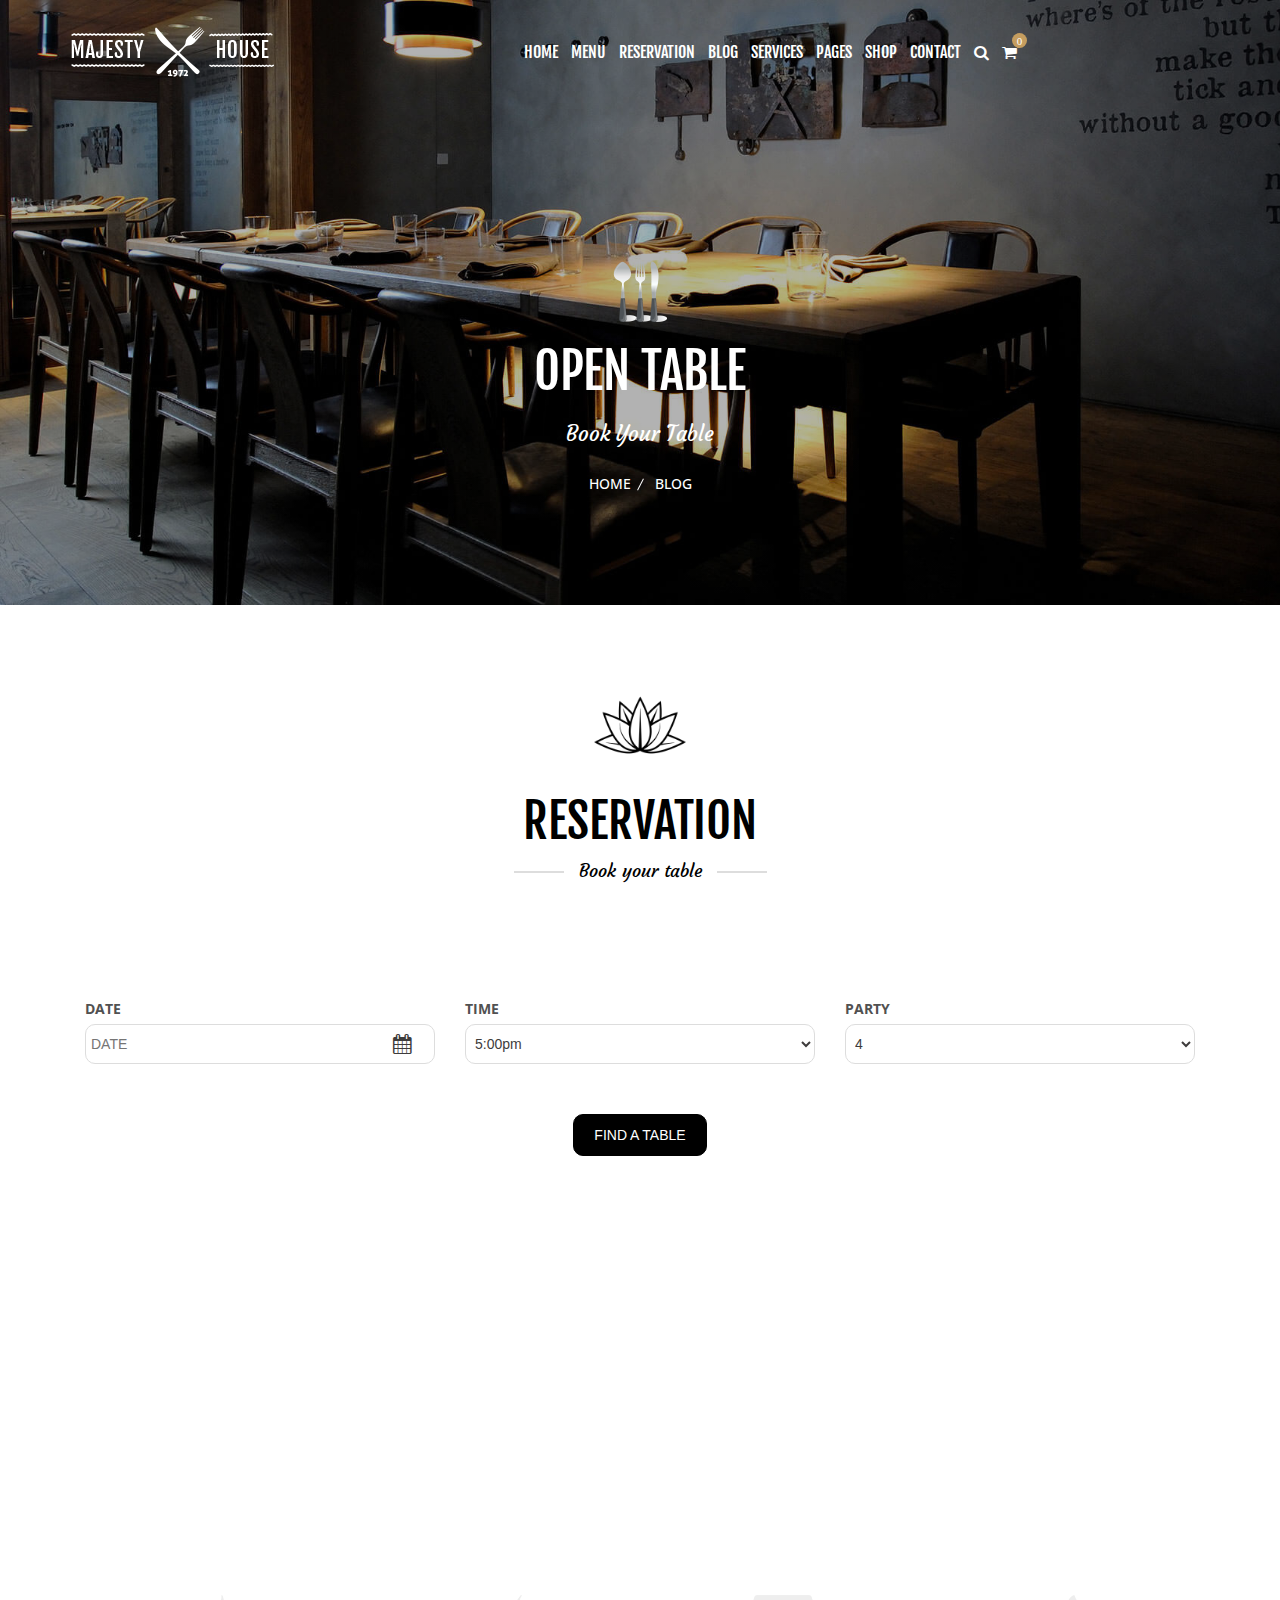
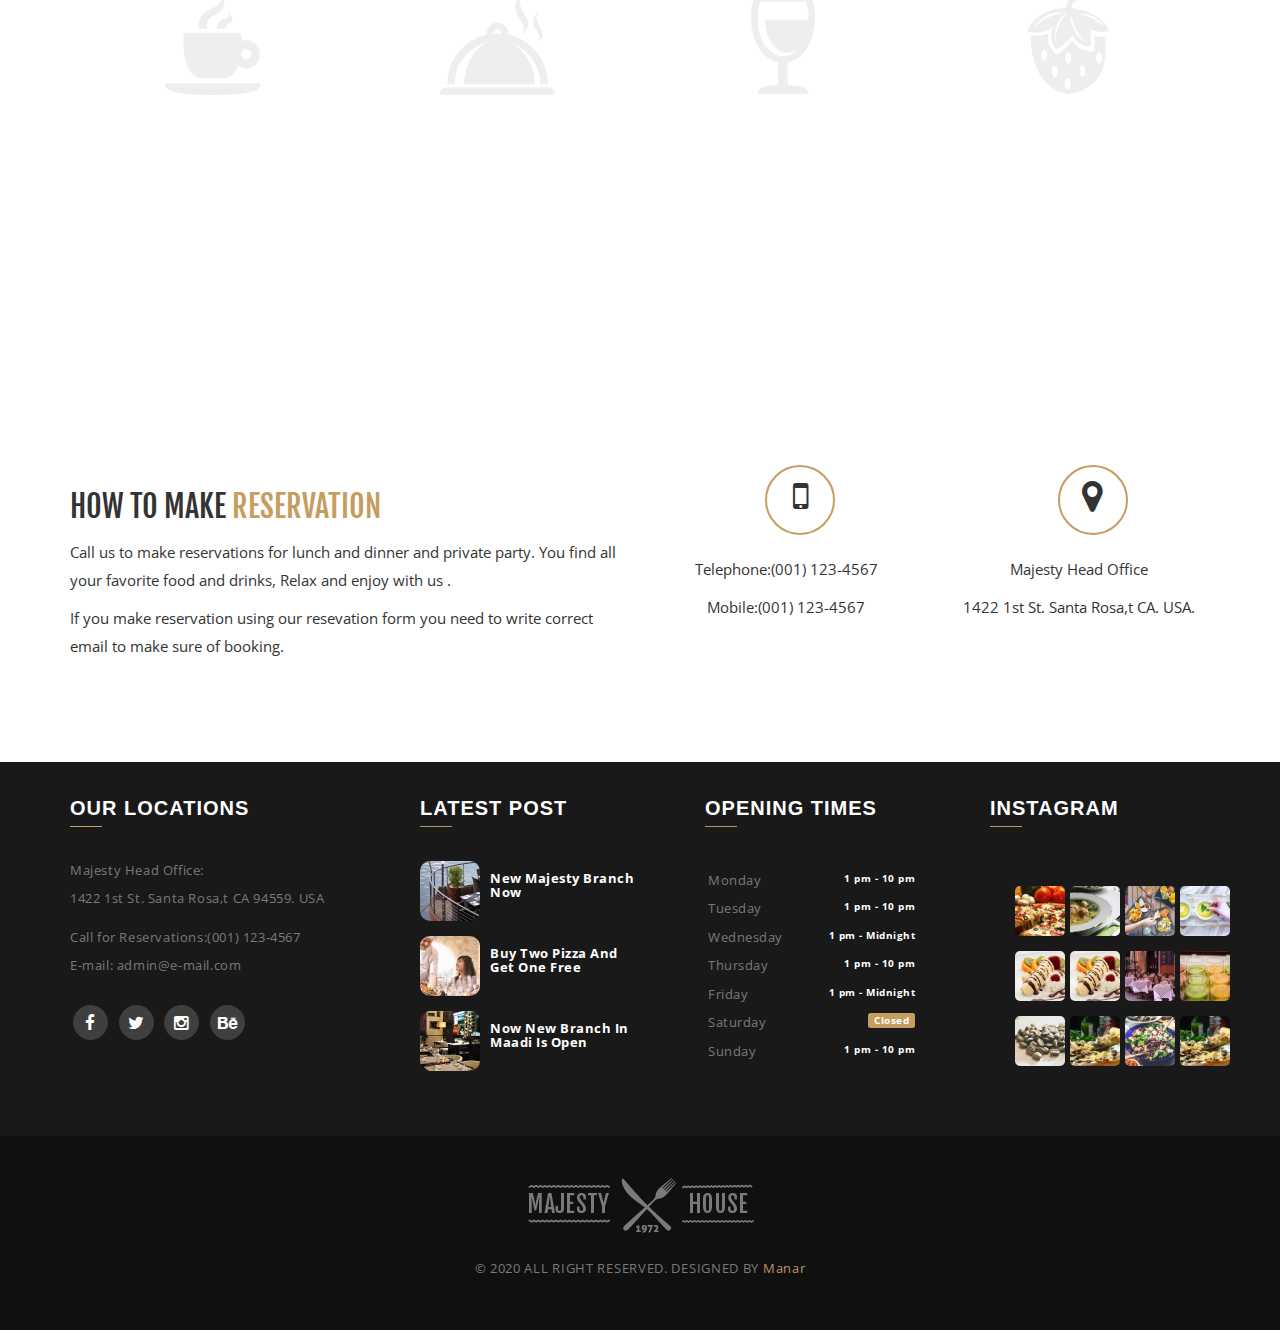
<file: reservation.html>
<!DOCTYPE html>
<html>
    <head>
        <meta charset="UTF-8" />
        <!-- IE Compatibility Meta -->
        <meta http-equiv="X-UA-Compatible" content="IE=edge">
        <!-- First Mobile Meta -->
        <meta name="viewport" content="width=device-width, initial-scale=1">
        <title>reservation</title>
        <link rel="shortcut icon" type="image/x-icon" href="img/footer_logo.png">
        <link rel='stylesheet' href='css/bootstrap.css' />
        <link rel='stylesheet' href='css/font-awesome.min.css' />
        <link rel='stylesheet' href='css/style.css' />
        <link rel='stylesheet' href='css/hover.css' />
        <link rel='stylesheet' href='css/animate.css' />
      <link href="https://fonts.googleapis.com/css?family=Courgette|Fjalla+One|Open+Sans:400,700&display=swap" rel="stylesheet">
      <link href="https://fonts.googleapis.com/css?family=Cedarville+Cursive|Sacramento&display=swap" rel="stylesheet">



        <!--[if lt IE 9]>
        <script src="js/html5shiv.min.js"></script>
        <script src="js/respond.min.js"></script>
        <![endif]-->
    </head>
    <body>    
     <div class="loader">
     
<svg class="tea" width="37" height="48" viewbox="0 0 37 48" fill="none" xmlns="http://www.w3.org/2000/svg">
  <path d="M27.0819 17H3.02508C1.91076 17 1.01376 17.9059 1.0485 19.0197C1.15761 22.5177 1.49703 29.7374 2.5 34C4.07125 40.6778 7.18553 44.8868 8.44856 46.3845C8.79051 46.79 9.29799 47 9.82843 47H20.0218C20.639 47 21.2193 46.7159 21.5659 46.2052C22.6765 44.5687 25.2312 40.4282 27.5 34C28.9757 29.8188 29.084 22.4043 29.0441 18.9156C29.0319 17.8436 28.1539 17 27.0819 17Z" stroke="var(--secondary)" stroke-width="2"></path>
  <path d="M29 23.5C29 23.5 34.5 20.5 35.5 25.4999C36.0986 28.4926 34.2033 31.5383 32 32.8713C29.4555 34.4108 28 34 28 34" stroke="var(--secondary)" stroke-width="2"></path>
  <path id="teabag" fill="var(--secondary)" fill-rule="evenodd" clip-rule="evenodd" d="M16 25V17H14V25H12C10.3431 25 9 26.3431 9 28V34C9 35.6569 10.3431 37 12 37H18C19.6569 37 21 35.6569 21 34V28C21 26.3431 19.6569 25 18 25H16ZM11 28C11 27.4477 11.4477 27 12 27H18C18.5523 27 19 27.4477 19 28V34C19 34.5523 18.5523 35 18 35H12C11.4477 35 11 34.5523 11 34V28Z"></path>
  <path id="steamL" d="M17 1C17 1 17 4.5 14 6.5C11 8.5 11 12 11 12" stroke-width="2" stroke-linecap="round" stroke-linejoin="round" stroke="var(--secondary)"></path>
  <path id="steamR" d="M21 6C21 6 21 8.22727 19 9.5C17 10.7727 17 13 17 13" stroke="var(--secondary)" stroke-width="2" stroke-linecap="round" stroke-linejoin="round"></path>
</svg>
     </div>
     
      
        <!-- Start Our Navbar -->
    
      <div class="navbar">
      <div class="container">
      <div class="logo">
            <img src="img/logo.png">
          </div><!-- End Logo -->
        <input type="checkbox" id="view">
          <nav class="list">
           <ul>
               <li><a href="index.html">home</a></li>
               <li><a href="menu.html">menu</a></li>
               <li><a href="reservation.html">reservation</a></li>
               <li><a href="blog.html">blog</a></li>
               <li><a href="services.html">services</a></li>
              <li><a href="">pages</a>
              <ul class="nav_head">
				  <li class="nav_class"><a href="about.html"> about</a> </li>
              <li class="nav_class"><a href="team-members.html"> team-members</a> </li>
               <li class="nav_class"><a href="testimionial.html"> testimionial</a> </li>
               <li class="nav_class"><a href="clients.html"> clients</a> </li>
               <li class="nav_class"><a href="certification.html"> certification</a> </li>
                </ul>
              </li>    
               <li><a href="shop.html">shop</a></li>
               <li><a href="contac-us.html">contact</a></li>
                <li><a href="#"><i class="fa fa-search"></i></a></li>
               <li><a href="#"><i class="fa fa-shopping-cart"><span>0</span></i></a></li>
          </ul>
              </nav>
               <div class="content-label">
                    <label for="view"> 
                      <i class="fa fa-align-justify"></i>
                         </label>
                        </div>
                </div> <!-- End container -->
            </div> 
        <!-- End Our Navbar -->
        
        
        <!-- Start header-menu -->
        
      <div class="header-reservation">
      <div class="container">
           <div class="hot-meal">
               <img src="img/spoon.png">
                <h1>OPEN TABLE</h1>
               <p>Book Your Table</p>
               <ul>
              <li><a href="#">home</a></li>
                <li> blog </li>
                </ul>
              </div><!-- End hot-meal-->
          </div><!-- End container --> 
      </div>     
        
            
        <!-- end header-reservation -->
        
        <!-- start time-reservation -->
        <section class="time-reservation">
           <div class="container">
              <div class="text">
                  <img src="img/photo.png">
                  <h2>RESERVATION</h2>
                  <span class="welcome">Book your table</span>
              </div> 
               <div class="form-reserve">
                   <div class="booking">
                   <label for="rtb-date">DATE</label>
                 <input type="text" name="date-res" value="" size="40" class="" aria-required="true" placeholder="DATE " id="datetimepicker1">
                 <i class="fa fa-calendar"></i>
               </div>
                  
                   <div class="booking">
                     <label for="rtb-date">TIME</label>
                     <span>
                 <select name="revtime" class="" id="revtime" aria-required="true" aria-invalid="false">
                 <option value="">5:00pm</option>
                 <option value="7:00">7:00</option>
                 <option value="8:00">8:00</option>
                 <option value="9:00">9:00</option>
                 <option value="10:00">10:00</option>
                 <option value="11:00">11:00</option>
                 <option value="12:00">12:00</option>
                 <option value="13:00">13:00</option>
                 <option value="14:00">14:00</option>
                 <option value="15:00">15:00</option>
                 <option value="16:00">16:00</option>
                 <option value="17:00">17:00</option>
                 <option value="18:00">18:00</option>
                 <option value="19:00">19:00</option>
                 <option value="12:00">12:00</option>
                 </select>
                 
                 </span>  
                   </div>
                   
                   <div class="booking">
                     <label for="rtb-date">PARTY</label>
                     <span>
                 <select name="revtime" class="" id="revtime" aria-required="true" aria-invalid="false">
                 <option value="">4</option>
                  <option value="11:00">1</option>
                 <option value="12:00">2</option>
                 <option value="13:00">3</option>
                 <option value="14:00">4</option>
                 <option value="15:00">5</option>
                 <option value="16:00">6</option>
                 <option value="17:00">7</option>
                 <option value="18:00">8</option>
                 <option value="19:00">9</option>
                 <option value="10:00">10</option>
                
                 </select>
                 
                 </span>  
                   </div>
                   
                   <div class="book-button">
                   <input type="submit" value="Find a Table"> 
                 
                   </div>
               </div>
           </div>
        </section>
        
        
        <!-- end time-reservation -->
        
        
        <!-- start food-reservation -->
        
        <section class="food-reservation">
         <div class="container">
          <div class="icons">
            <div class="food-icons">
                <img src="img/breakfast_dark.png">
                <h2>BREAKFAST</h2>
                <p>6.00 am 10.00 am</p>
            </div>  
          </div>
           <div class="icons">
            <div class="food-icons">
                <img src="img/lunch_dark.png">
                <h2>LUNCH</h2>
                <p>10.00 am 2.00 pm</p>
            </div>  
          </div> 
           <div class="icons">
            <div class="food-icons">
                <img src="img/dinner_dark.png">
                <h2>DINNER</h2>
                <p>4.00 pm 12.00 pm</p>
            </div>  
          </div> 
           <div class="icons">
            <div class="food-icons">
                <img src="img/dessert_dark.png">
                <h2>DESSERT</h2>
                <p>All Day</p>
            </div>  
          </div>      
         </div>      
        </section>
        
        
        <!-- end food-reservation -->

          <!-- end place-reservation -->
          <section class="place-reservation container">
           <div class="row">
              <div class="col-md-6 col-sm-4">
               <div class="place">
                   <h2>HOW TO MAKE<span> RESERVATION</span></h2>
                   <p>Call us to make reservations for lunch and dinner and private party.  You find all your favorite food and drinks, Relax and enjoy with us .</p>
                   <p>If you make reservation using our resevation form you need to write correct email to make sure of booking.</p>
               </div>
			   </div>
              <div class="col-md-3 col-sm-4">
               <div class="place1">
                  <div class="social">
                   <i class="fa fa-mobile"></i>
                   </div>
                   <p>Telephone:(001) 123-4567</p>
                   <p>Mobile:(001) 123-4567</p>
               </div>
			   </div>
               <div class="col-md-3 col-sm-4">
                <div class="place1">
                  <div class="social">
                   <i class="fa fa-map-marker"></i>
               </div>
                   <p>Majesty Head Office</p>
                   <p>1422 1st St. Santa Rosa,t CA. USA.</p>
           </div>   
           </div> 
            
			  </div> 
              
          </section>
          
          
            <!-- end placee-reservation -->
        
        
   
      <!-- start footer -->
      
      <div class="footer">
      <div class="container">
          <div class="foot">
          <aside class="food">
           <h2 class="footer-title">OUR LOCATIONS</h2> 
             
             <div class="load">
                <p>Majesty  Head Office:</p>
                <span>1422 1st St. Santa Rosa,t CA 94559. USA</span>
              </div>
              <div class="load1">
            <p>Call for Reservations:<span>(001) 123-4567</span></p>
            <p>E-mail: <span>admin@e-mail.com</span> </p>
              </div>
              
              <ul>
				<li><a href="#"><i class="fa fa-facebook"></i></a></li>
				<li><a href="#"><i class="fa fa-twitter"></i></a></li>
				<li><a href="#"><i class="fa fa-instagram"></i></a></li>
				<li><a href="#"><i class="fa fa-behance"></i></a></li>
				</ul>
            </aside>
          </div> 
          
          <div class="foot">
          <div class="title">
             <h2 class="footer-title">LATEST POST</h2>
              <div class="special">
              <div class="order3">
              <div>
                <img src="img/blog-list.jpg">  
                 <h6>New Majesty Branch Now</h6> 
                  </div>
              <div>
                <img src="img/blog-list2.jpg">  
                  <h6>Buy Two Pizza And Get One Free</h6>
                  </div>
                  <div>
                <img src="img/blog-list3.jpg">  
                      <h6> Now New Branch In Maadi Is Open</h6>
                  </div>
              </div><!-- end order3 -->
           </div>
              </div>
          </div>
          
          <div class="foot">
          <div class="title">
             <h2 class="footer-title">OPENING TIMES</h2>
             <div class="link">
              <ul>
	             <li><p>Monday<span>1 pm - 10 pm</span></p></li>
                  <li><p>Tuesday<span>1 pm - 10 pm</span></p></li>
                 <li><p>Wednesday<span>1 pm - Midnight</span></p></li>
                 <li><p>Thursday<span>1 pm - 10 pm</span></p></li>
                 <li><p>Friday<span>1 pm - Midnight</span></p></li>
                 <li><p>Saturday<span class="label label-default">Closed</span></p></li>
                 <li><p>Sunday<span>1 pm - 10 pm</span></p></li>
                
              </ul>
              </div>
              </div>
          </div>
          
          <div class="foot">
           <div class="title">
             <h2 class="footer-title">INSTAGRAM</h2>
               <div class="image">
                 <img src="img/img1.jpg"> 
                 <img src="img/img5.jpg"> 
                 <img src="img/img8.jpg"> 
               </div>
                
                 <div class="image">
                 <img src="img/img2.jpg">
                 <img src="img/img5.jpg"> 
                 <img src="img/img9.jpg"> 
               </div>
                
                 <div class="image"> 
                 <img src="img/img3.jpg"> 
                 <img src="img/img6.jpg"> 
                 <img src="img/img10.jpg"> 
               </div>
               
               <div class="image"> 
                 <img src="img/img4.jpg"> 
                 <img src="img/img7.jpg"> 
                 <img src="img/img9.jpg"> 
               </div>
             
          </div>
          </div>
        
        </div><!-- end container -->        
      </div>
      
      <!-- end footer -->
       
       <!-- start copyright -->
       
       <div class="copyright">
           <img src="img/footer_logo.png">
          <p>© 2020 ALL RIGHT RESERVED. DESIGNED BY  <a href="#">Manar</a></p> 
       </div>
       
       <!-- end copyright -->
       
        <script src="js/jquery.js"></script>
        <script src="js/bootstrap.min.js"></script>
        <script src="js/wow.min.js"></script>
        <script>new WOW().init();</script>
        <script src="js/jquery.nicescroll.min.js"></script>
        <script src="js/main.js"> </script>
        
    </body>
</html>
</file>
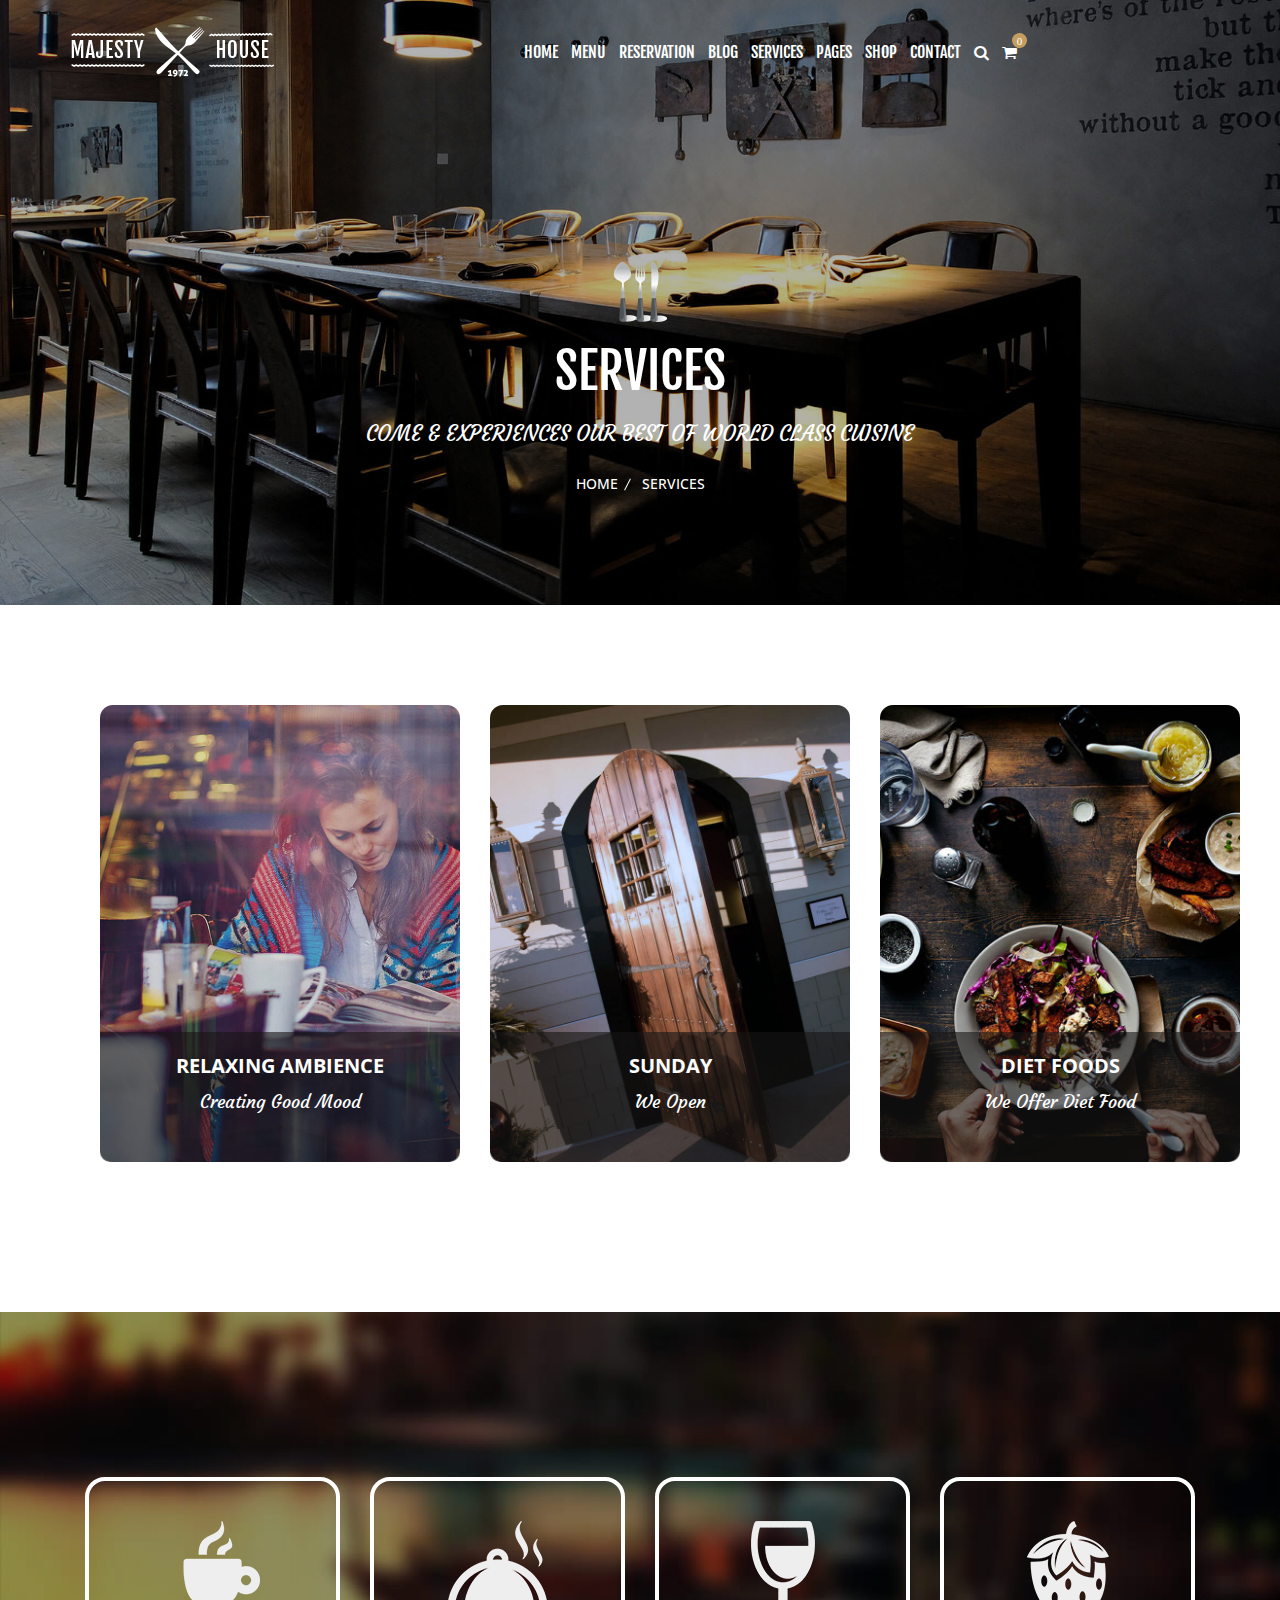
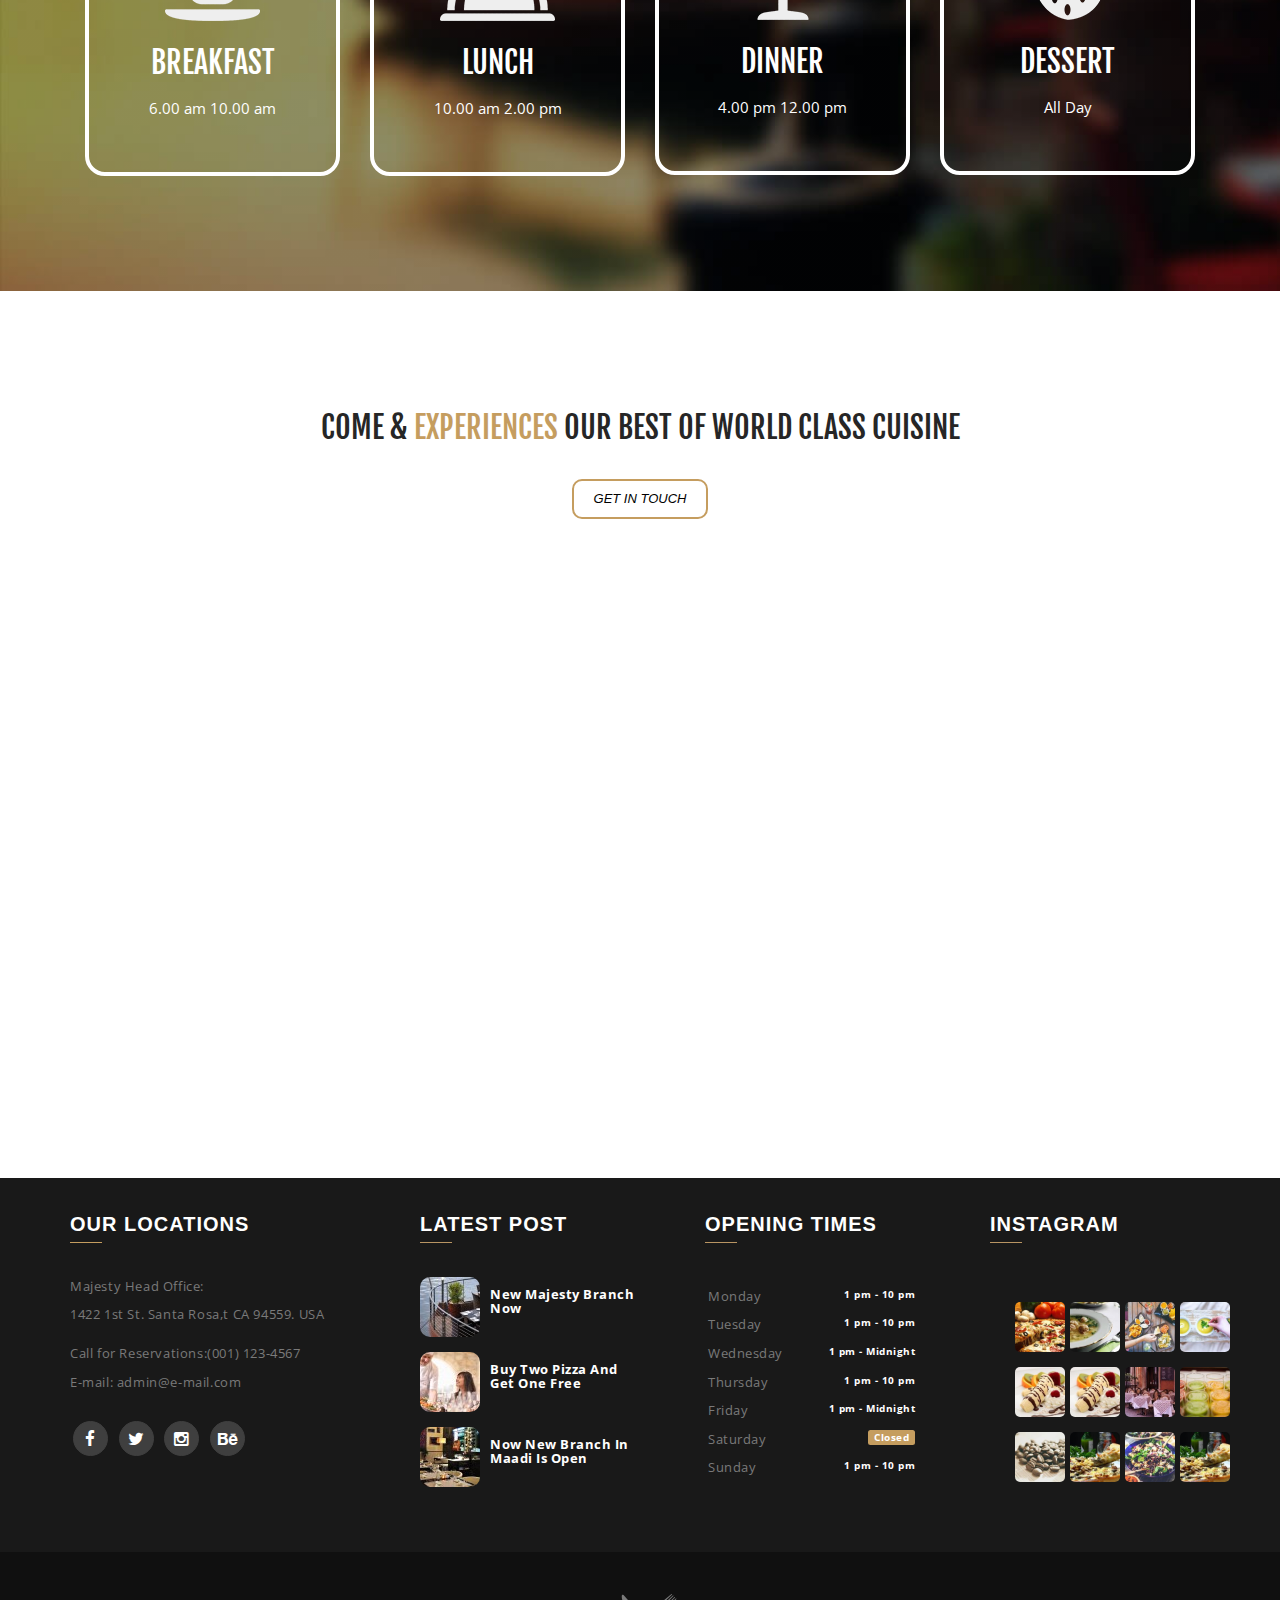
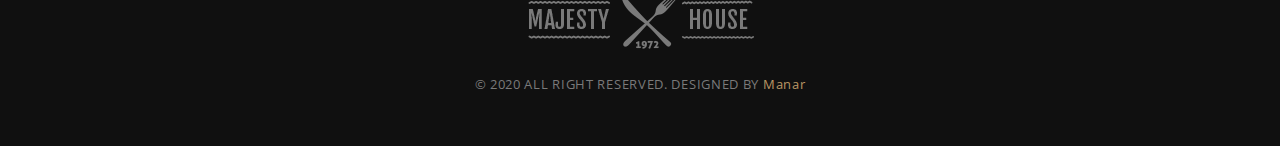
<file: services.html>
<!DOCTYPE html>
<html>

<head>
  <meta charset="UTF-8" />
  <!-- IE Compatibility Meta -->
  <meta http-equiv="X-UA-Compatible" content="IE=edge">
  <!-- First Mobile Meta -->
  <meta name="viewport" content="width=device-width, initial-scale=1">
  <title>services</title>
  <link rel="shortcut icon" type="image/x-icon" href="img/footer_logo.png">
  <link rel='stylesheet' href='css/bootstrap.css' />
  <link rel='stylesheet' href='css/font-awesome.min.css' />
  <link rel='stylesheet' href='css/style.css' />
  <link rel='stylesheet' href='css/hover.css' />
  <link rel='stylesheet' href='css/animate.css' />
  <link href="https://fonts.googleapis.com/css?family=Courgette|Fjalla+One|Open+Sans:400,700&display=swap"
    rel="stylesheet">
  <link href="https://fonts.googleapis.com/css?family=Cedarville+Cursive|Sacramento&display=swap" rel="stylesheet">



  <!--[if lt IE 9]>
        <script src="js/html5shiv.min.js"></script>
        <script src="js/respond.min.js"></script>
        <![endif]-->
</head>

<body>

  <div class="loader">

    <svg class="tea" width="37" height="48" viewbox="0 0 37 48" fill="none" xmlns="http://www.w3.org/2000/svg">
      <path
        d="M27.0819 17H3.02508C1.91076 17 1.01376 17.9059 1.0485 19.0197C1.15761 22.5177 1.49703 29.7374 2.5 34C4.07125 40.6778 7.18553 44.8868 8.44856 46.3845C8.79051 46.79 9.29799 47 9.82843 47H20.0218C20.639 47 21.2193 46.7159 21.5659 46.2052C22.6765 44.5687 25.2312 40.4282 27.5 34C28.9757 29.8188 29.084 22.4043 29.0441 18.9156C29.0319 17.8436 28.1539 17 27.0819 17Z"
        stroke="var(--secondary)" stroke-width="2"></path>
      <path
        d="M29 23.5C29 23.5 34.5 20.5 35.5 25.4999C36.0986 28.4926 34.2033 31.5383 32 32.8713C29.4555 34.4108 28 34 28 34"
        stroke="var(--secondary)" stroke-width="2"></path>
      <path id="teabag" fill="var(--secondary)" fill-rule="evenodd" clip-rule="evenodd"
        d="M16 25V17H14V25H12C10.3431 25 9 26.3431 9 28V34C9 35.6569 10.3431 37 12 37H18C19.6569 37 21 35.6569 21 34V28C21 26.3431 19.6569 25 18 25H16ZM11 28C11 27.4477 11.4477 27 12 27H18C18.5523 27 19 27.4477 19 28V34C19 34.5523 18.5523 35 18 35H12C11.4477 35 11 34.5523 11 34V28Z">
      </path>
      <path id="steamL" d="M17 1C17 1 17 4.5 14 6.5C11 8.5 11 12 11 12" stroke-width="2" stroke-linecap="round"
        stroke-linejoin="round" stroke="var(--secondary)"></path>
      <path id="steamR" d="M21 6C21 6 21 8.22727 19 9.5C17 10.7727 17 13 17 13" stroke="var(--secondary)"
        stroke-width="2" stroke-linecap="round" stroke-linejoin="round"></path>
    </svg>
  </div>


  <!-- Start Our Navbar -->

  <div class="navbar">
    <div class="container">
      <div class="logo">
        <img src="img/logo.png">
      </div><!-- End Logo -->
      <input type="checkbox" id="view">
      <nav class="list">
        <ul>
          <li><a href="index.html">home</a></li>
          <li><a href="menu.html">menu</a></li>
          <li><a href="reservation.html">reservation</a></li>
          <li><a href="blog.html">blog</a></li>
          <li><a href="services.html">services</a></li>
          <li><a href="">pages</a>
            <ul class="nav_head">
              <li class="nav_class"><a href="about.html"> about</a> </li>
              <li class="nav_class"><a href="team-members.html"> team-members</a> </li>
              <li class="nav_class"><a href="testimionial.html"> testimionial</a> </li>
              <li class="nav_class"><a href="clients.html"> clients</a> </li>
              <li class="nav_class"><a href="certification.html"> certification</a> </li>
            </ul>
          </li>
          <li><a href="shop.html">shop</a></li>
          <li><a href="contac-us.html">contact</a></li>
          <li><a href="#"><i class="fa fa-search"></i></a></li>
          <li><a href="#"><i class="fa fa-shopping-cart"><span>0</span></i></a></li>
        </ul>
      </nav>
      <div class="content-label">
        <label for="view">
          <i class="fa fa-align-justify"></i>
        </label>
      </div>
    </div> <!-- End container -->
  </div>
  <!-- End Our Navbar -->

  <!-- Start header-reservation-->

  <div class="header-reservation">
    <div class="container">
      <div class="hot-meal">
        <img src="img/spoon.png">
        <h1>SERVICES</h1>
        <p>COME & EXPERIENCES OUR BEST OF WORLD CLASS CUISINE</p>
        <ul>
          <li><a href="#">home</a></li>
          <li> SERVICES</li>
        </ul>
      </div><!-- End hot-meal-->
    </div><!-- End container -->
  </div>


  <!-- end header-reservation -->

  <!-- start servises -->
  <div class="services container">
    <div class="row">
      <div class="col-lg-4 col-md-6 col-sm-12">
        <div class="news">
          <figure>
            <img src="img/blog/block1.jpg">
            <figcaption class="text-center">
              <div class="fig_container">
                <h3><a href="#">RELAXING AMBIENCE</a></h3>
                <p class="post-cats"><a href="#">Creating good mood</a></p>
              </div>
            </figcaption>

          </figure>
        </div>
      </div>

      <div class="col-lg-4 col-md-6 col-sm-12">
        <div class="news">
          <figure>
            <img src="img/rest2.jpg">
            <figcaption class="text-center">
              <div class="fig_container">
                <h3><a href="#">SUNDAY</a></h3>
                <p class="post-cats"><a href="#">We Open</a></p>
              </div>
            </figcaption>

          </figure>
        </div>
      </div>

      <div class="col-lg-4 col-md-6 col-sm-12">
        <div class="news">
          <figure>
            <img src="img/blog/block3.jpg">
            <figcaption class="text-center">
              <div class="fig_container">
                <h3><a href="#">DIET FOODS</a></h3>
                <p class="post-cats"><a href="#">We Offer Diet Food</a></p>
              </div>
            </figcaption>

          </figure>
        </div>
      </div>


    </div>
  </div>


  <!-- end services-->



  <!-- start food-reservation -->

  <section class="food-reservation" id="food-name">
    <div class="container">
      <div class="icons">
        <div class="food-icons">
          <img src="img/breakfast_dark.png">
          <h2>BREAKFAST</h2>
          <p>6.00 am 10.00 am</p>
        </div>
      </div>
      <div class="icons">
        <div class="food-icons">
          <img src="img/lunch_dark.png">
          <h2>LUNCH</h2>
          <p>10.00 am 2.00 pm</p>
        </div>
      </div>
      <div class="icons">
        <div class="food-icons">
          <img src="img/dinner_dark.png">
          <h2>DINNER</h2>
          <p>4.00 pm 12.00 pm</p>
        </div>
      </div>
      <div class="icons">
        <div class="food-icons">
          <img src="img/dessert_dark.png">
          <h2>DESSERT</h2>
          <p>All Day</p>
        </div>
      </div>
    </div>
  </section>


  <!-- end food-reservation -->

  <!-- start food-services -->

  <div class="food-services">
    <div class="container">
      <h2 class="text-uppercase">Come &amp; <span>Experiences</span> our best of world class cuisine</h2>
      <button>GET IN TOUCH</button>
    </div>

  </div>

  <!-- end food-services -->

  <!--start section dark -->

  <div class="section dark bg_video">
    <div class="video-wrap">
      <video poster="https://majesty.mostafaa.net/wp-content/uploads/2015/07/explore-poster.jpg" preload="auto" loop=""
        autoplay="" style="width: 1349px; height: 758.812px; top: -132.406px;">
        <source src="http://majesty.mostafaa.net//wp-content/uploads/2015/07/explore.mp4" type="video/mp4">
        <source src="http://majesty.mostafaa.net//wp-content/uploads/2015/07/explore.webm" type="video/webm">
      </video>
    </div>
    <div class="container padding-150">
      <div class="row">
        <div class="vc_column_container col-sm-12 col-md-offset-2 col-md-8 text-center">
          <div class="col_wrapper">
            <div class="wpb_text_column wpb_content_element ">
              <div class="wpb_wrapper">
                <h2 class="heading text-uppercase">Video Background</h2>
                <p>Lorem ipsum dolor sit amet, consectetur adipisicing elit, sed do eiusmod tempor
                  incididunt ut labore et dolore magna aliqua. Ut enim ad minim veniam, quis nostrud exercitation
                  ullamco laboris nisi ut aliquip ex ea commodo consequat. Duis aute irure dolor in reprehenderit in
                  voluptate velit esse cillum dolore eu fugiat nulla pariatur.</p>

              </div>
            </div>
          </div>
        </div>
      </div>
    </div>
  </div>

  <!--end section dark -->

  <!-- start footer -->

  <div class="footer">
    <div class="container">
      <div class="foot">
        <aside class="food">
          <h2 class="footer-title">OUR LOCATIONS</h2>

          <div class="load">
            <p>Majesty Head Office:</p>
            <span>1422 1st St. Santa Rosa,t CA 94559. USA</span>
          </div>
          <div class="load1">
            <p>Call for Reservations:<span>(001) 123-4567</span></p>
            <p>E-mail: <span>admin@e-mail.com</span> </p>
          </div>

          <ul>
            <li><a href="#"><i class="fa fa-facebook"></i></a></li>
            <li><a href="#"><i class="fa fa-twitter"></i></a></li>
            <li><a href="#"><i class="fa fa-instagram"></i></a></li>
            <li><a href="#"><i class="fa fa-behance"></i></a></li>
          </ul>
        </aside>
      </div>

      <div class="foot">
        <div class="title">
          <h2 class="footer-title">LATEST POST</h2>
          <div class="special">
            <div class="order3">
              <div>
                <img src="img/blog-list.jpg">
                <h6>New Majesty Branch Now</h6>
              </div>
              <div>
                <img src="img/blog-list2.jpg">
                <h6>Buy Two Pizza And Get One Free</h6>
              </div>
              <div>
                <img src="img/blog-list3.jpg">
                <h6> Now New Branch In Maadi Is Open</h6>
              </div>
            </div><!-- end order3 -->
          </div>
        </div>
      </div>

      <div class="foot">
        <div class="title">
          <h2 class="footer-title">OPENING TIMES</h2>
          <div class="link">
            <ul>
              <li>
                <p>Monday<span>1 pm - 10 pm</span></p>
              </li>
              <li>
                <p>Tuesday<span>1 pm - 10 pm</span></p>
              </li>
              <li>
                <p>Wednesday<span>1 pm - Midnight</span></p>
              </li>
              <li>
                <p>Thursday<span>1 pm - 10 pm</span></p>
              </li>
              <li>
                <p>Friday<span>1 pm - Midnight</span></p>
              </li>
              <li>
                <p>Saturday<span class="label label-default">Closed</span></p>
              </li>
              <li>
                <p>Sunday<span>1 pm - 10 pm</span></p>
              </li>

            </ul>
          </div>
        </div>
      </div>

      <div class="foot">
        <div class="title">
          <h2 class="footer-title">INSTAGRAM</h2>
          <div class="image">
            <img src="img/img1.jpg">
            <img src="img/img5.jpg">
            <img src="img/img8.jpg">
          </div>

          <div class="image">
            <img src="img/img2.jpg">
            <img src="img/img5.jpg">
            <img src="img/img9.jpg">
          </div>

          <div class="image">
            <img src="img/img3.jpg">
            <img src="img/img6.jpg">
            <img src="img/img10.jpg">
          </div>

          <div class="image">
            <img src="img/img4.jpg">
            <img src="img/img7.jpg">
            <img src="img/img9.jpg">
          </div>

        </div>
      </div>

    </div><!-- end container -->
  </div>

  <!-- end footer -->

  <!-- start copyright -->

  <div class="copyright">
    <img src="img/footer_logo.png">
    <p>© 2020 ALL RIGHT RESERVED. DESIGNED BY <a href="#">Manar</a></p>
  </div>

  <!-- end copyright -->

  <script src="js/jquery.js"></script>
  <script src="js/bootstrap.min.js"></script>
  <script src="js/wow.min.js"></script>
  <script>new WOW().init();</script>
  <script src="js/jquery.nicescroll.min.js"></script>
  <script src="js/main.js"> </script>

</body>

</html>
</file>
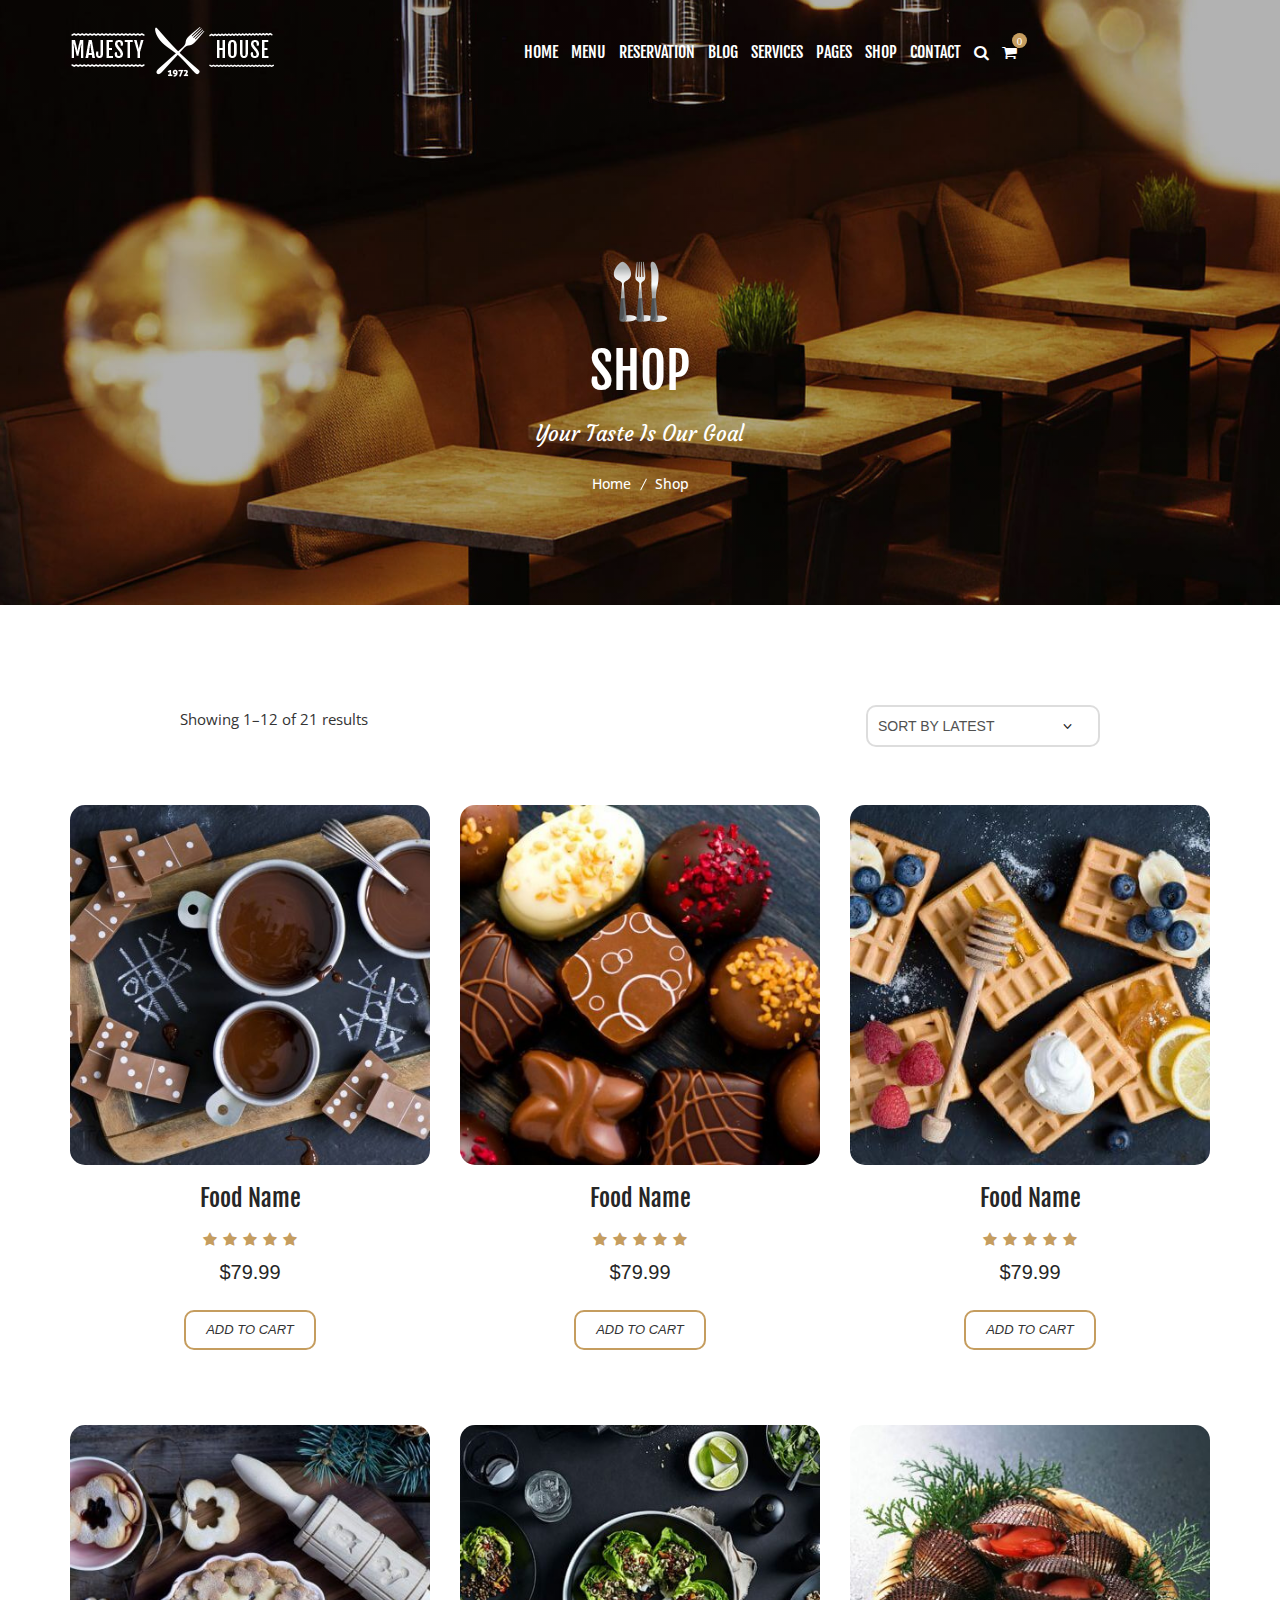
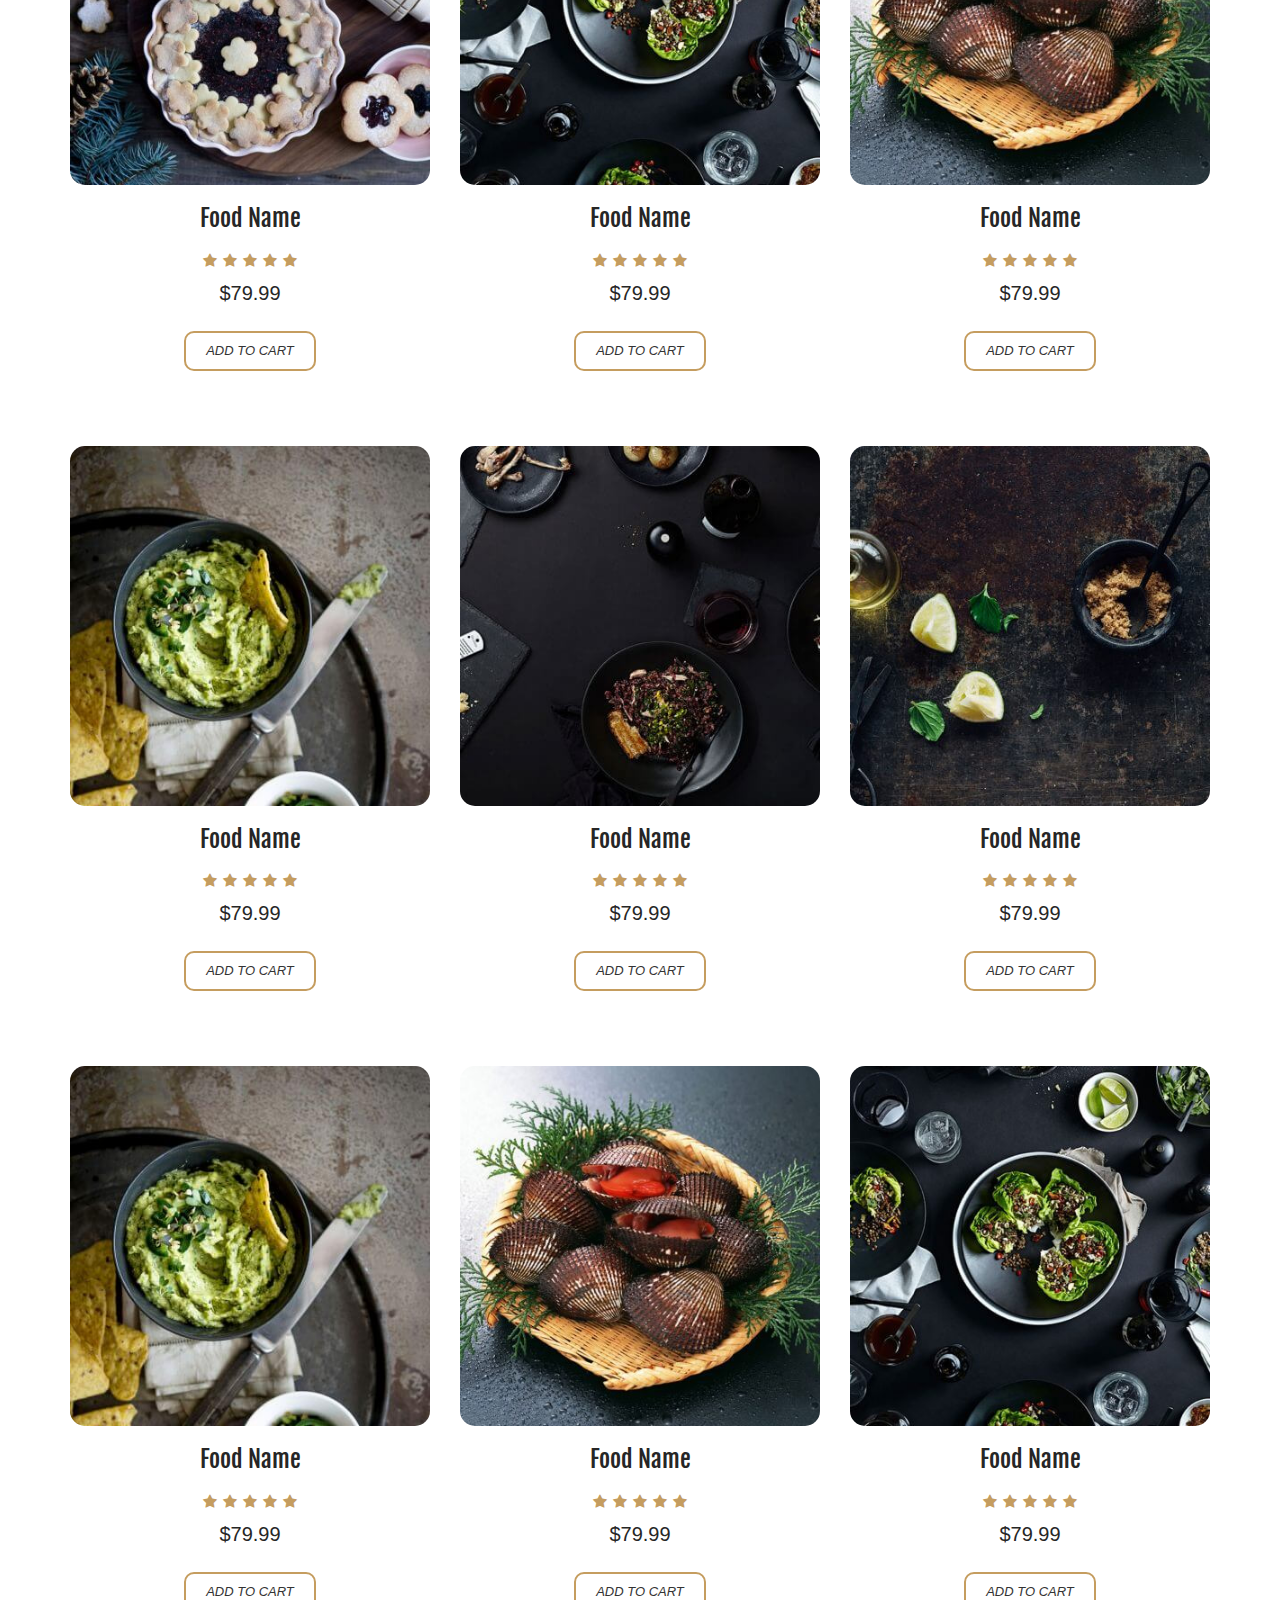
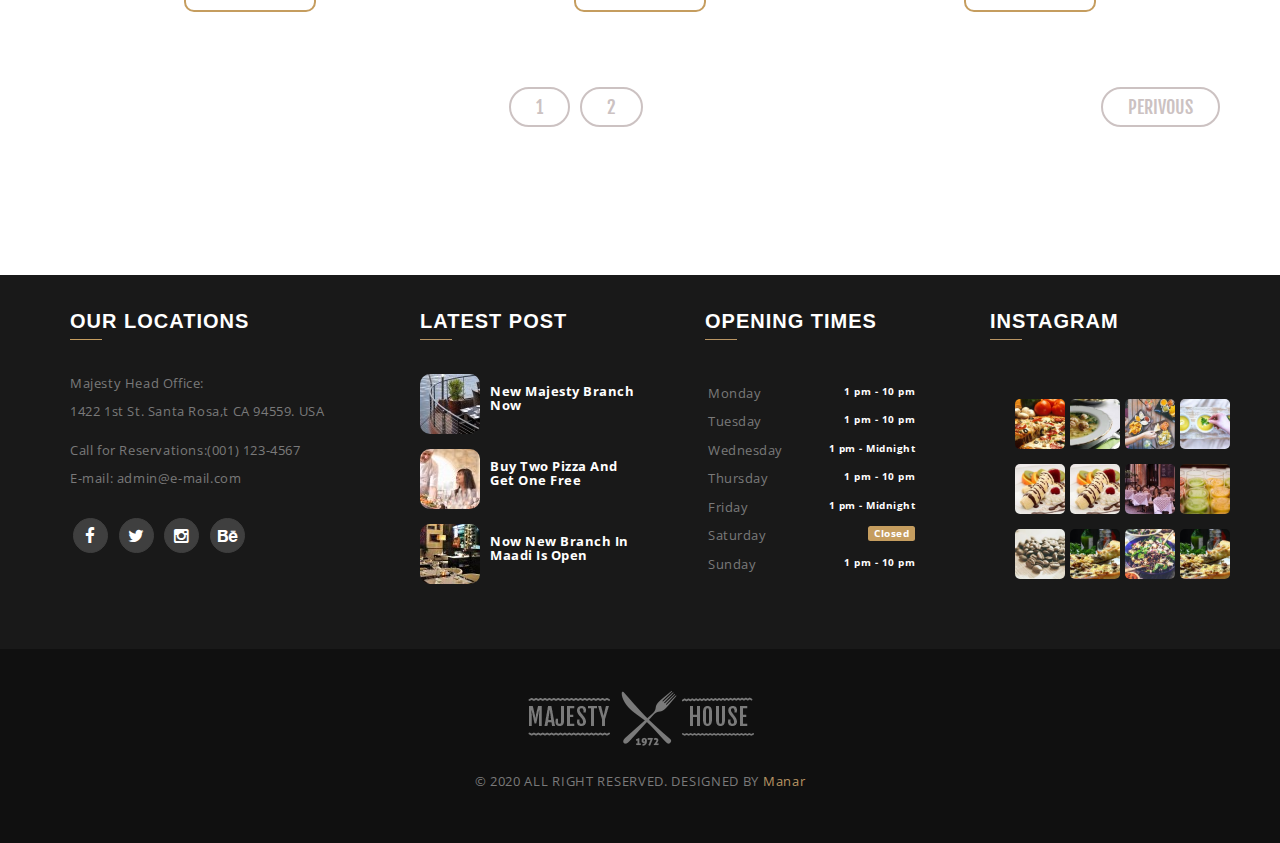
<file: shop-list.html>
<!DOCTYPE html>
<html>
    <head>
        <meta charset="UTF-8" />
        <!-- IE Compatibility Meta -->
        <meta http-equiv="X-UA-Compatible" content="IE=edge">
        <!-- First Mobile Meta -->
        <meta name="viewport" content="width=device-width, initial-scale=1">
        <title>shop</title>
        <link rel="shortcut icon" type="image/x-icon" href="img/footer_logo.png">
        <link rel='stylesheet' href='css/bootstrap.css' />
        <link rel='stylesheet' href='css/font-awesome.min.css' />
        <link rel='stylesheet' href='css/style.css' />
        <link rel='stylesheet' href='css/hover.css' />
        <link rel='stylesheet' href='css/animate.css' />
      <link href="https://fonts.googleapis.com/css?family=Courgette|Fjalla+One|Open+Sans:400,700&display=swap" rel="stylesheet">
      <link href="https://fonts.googleapis.com/css?family=Cedarville+Cursive|Sacramento&display=swap" rel="stylesheet">



        <!--[if lt IE 9]>
        <script src="js/html5shiv.min.js"></script>
        <script src="js/respond.min.js"></script>
        <![endif]-->
    </head>
    <body>    
      <div class="loader">
     
<svg class="tea" width="37" height="48" viewbox="0 0 37 48" fill="none" xmlns="http://www.w3.org/2000/svg">
  <path d="M27.0819 17H3.02508C1.91076 17 1.01376 17.9059 1.0485 19.0197C1.15761 22.5177 1.49703 29.7374 2.5 34C4.07125 40.6778 7.18553 44.8868 8.44856 46.3845C8.79051 46.79 9.29799 47 9.82843 47H20.0218C20.639 47 21.2193 46.7159 21.5659 46.2052C22.6765 44.5687 25.2312 40.4282 27.5 34C28.9757 29.8188 29.084 22.4043 29.0441 18.9156C29.0319 17.8436 28.1539 17 27.0819 17Z" stroke="var(--secondary)" stroke-width="2"></path>
  <path d="M29 23.5C29 23.5 34.5 20.5 35.5 25.4999C36.0986 28.4926 34.2033 31.5383 32 32.8713C29.4555 34.4108 28 34 28 34" stroke="var(--secondary)" stroke-width="2"></path>
  <path id="teabag" fill="var(--secondary)" fill-rule="evenodd" clip-rule="evenodd" d="M16 25V17H14V25H12C10.3431 25 9 26.3431 9 28V34C9 35.6569 10.3431 37 12 37H18C19.6569 37 21 35.6569 21 34V28C21 26.3431 19.6569 25 18 25H16ZM11 28C11 27.4477 11.4477 27 12 27H18C18.5523 27 19 27.4477 19 28V34C19 34.5523 18.5523 35 18 35H12C11.4477 35 11 34.5523 11 34V28Z"></path>
  <path id="steamL" d="M17 1C17 1 17 4.5 14 6.5C11 8.5 11 12 11 12" stroke-width="2" stroke-linecap="round" stroke-linejoin="round" stroke="var(--secondary)"></path>
  <path id="steamR" d="M21 6C21 6 21 8.22727 19 9.5C17 10.7727 17 13 17 13" stroke="var(--secondary)" stroke-width="2" stroke-linecap="round" stroke-linejoin="round"></path>
</svg>
     </div>
     
      
        <!-- Start Our Navbar -->
    
      <div class="navbar">
      <div class="container">
      <div class="logo">
            <img src="img/logo.png">
          </div><!-- End Logo -->
        <input type="checkbox" id="view">
          <nav class="list">
           <ul>
               <li><a href="index.html">home</a></li>
               <li><a href="menu.html">menu</a></li>
               <li><a href="reservation.html">reservation</a></li>
               <li><a href="blog.html">blog</a></li>
               <li><a href="services.html">services</a></li>
              <li><a href="">pages</a>
              <ul class="nav_head">
				  <li class="nav_class"><a href="about.html"> about</a> </li>
              <li class="nav_class"><a href="team-members.html"> team-members</a> </li>
               <li class="nav_class"><a href="testimionial.html"> testimionial</a> </li>
               <li class="nav_class"><a href="clients.html"> clients</a> </li>
               <li class="nav_class"><a href="certification.html"> certification</a> </li>
                </ul>
              </li>    
               <li><a href="shop.html">shop</a></li>
               <li><a href="contac-us.html">contact</a></li>
                <li><a href="#"><i class="fa fa-search"></i></a></li>
               <li><a href="#"><i class="fa fa-shopping-cart"><span>0</span></i></a></li>
          </ul>
              </nav>
               <div class="content-label">
                    <label for="view"> 
                      <i class="fa fa-align-justify"></i>
                         </label>
                        </div>
                </div> <!-- End container -->
            </div> 
        <!-- End Our Navbar -->
        
        
        <!-- Start header-shop -->
        
      <div class="header-shop">
      <div class="container">
           <div class="hot-meal">
               <img src="img/spoon.png">
                <h1>SHOP</h1>
               <p>Your Taste Is Our Goal</p>
               <ul>
              <li><a href="#">home</a></li>
                <li> shop </li>
                </ul>
              </div><!-- End hot-meal-->
          </div><!-- End container --> 
      </div>     
        
            
        <!-- end header-shop -->
        
    
        <!-- start food-shop -->
        <div class="catalog-filter">
                <p class="result-count">
	             Showing 1–12 of 21 results</p>
                 <form class="ordering" method="get">
	              <select name="orderby" class="orderby" aria-label="Shop order">
					<option value="popularity">Sort by popularity</option>
					<option value="rating">Sort by average rating</option>
					<option value="date" selected="selected">Sort by latest</option>
					<option value="price">Sort by price: low to high</option>
					<option value="price-desc">Sort by price: high to low</option>
			  </select>
	          <input type="hidden" name="paged" value="1">
	        <input type="hidden" name="shop_type" value="3col"></form>
            </div>
            
        <section class="food-shop container">
         <div class="row">
           <div class="col-lg-4 col-md-6">
            <div class="food-image">
              <div class="img">
                  <img src="img/shop/desert1.jpg">
              </div>
              <div class="food">
                  <h2>Food Name</h2>
                  <div class="rating">
				<i class="fa fa-star"></i>
				<i class="fa fa-star"></i>
				<i class="fa fa-star"></i>
				<i class="fa fa-star"></i>
				<i class="fa fa-star"></i>
				</div>
                 <div  class="price">
                  <span>$79.99</span>
                  </div>
                  <button>Add to cart</button>
              </div>
               </div>
               </div>
             <div class="col-lg-4 col-md-6">  
            <div class="food-image">
              <div class="img">
                  <img src="img/shop/desert2.jpg">
              </div>
              <div class="food">
                  <h2>Food Name</h2>
                  <div class="rating">
				<i class="fa fa-star"></i>
				<i class="fa fa-star"></i>
				<i class="fa fa-star"></i>
				<i class="fa fa-star"></i>
				<i class="fa fa-star"></i>
				</div>
                 <div  class="price">
                  <span>$79.99</span>
                  </div>
                  <button>Add to cart</button>
              </div>
          </div>
             </div>
             <div class="col-lg-4 col-md-6">
            <div class="food-image">
              <div class="img">
                  <img src="img/shop/desert3.jpg">
              </div>
              <div class="food">
                  <h2>Food Name</h2>
                  <div class="rating">
				<i class="fa fa-star"></i>
				<i class="fa fa-star"></i>
				<i class="fa fa-star"></i>
				<i class="fa fa-star"></i>
				<i class="fa fa-star"></i>
				</div>
                 <div  class="price">
                  <span>$79.99</span>
                  </div>
                  <button>Add to cart</button>
              </div>
          </div>
             </div>
             <div class="col-lg-4 col-md-6">
            <div class="food-image">
              <div class="img">
                  <img src="img/shop/desert5.jpg">
              </div>
              <div class="food">
                  <h2>Food Name</h2>
                  <div class="rating">
				<i class="fa fa-star"></i>
				<i class="fa fa-star"></i>
				<i class="fa fa-star"></i>
				<i class="fa fa-star"></i>
				<i class="fa fa-star"></i>
				</div>
                 <div  class="price">
                  <span>$79.99</span>
                  </div>
                  <button>Add to cart</button>
              </div>
          </div>
             </div>
             <div class="col-lg-4 col-md-6">
            <div class="food-image">
              <div class="img">
                  <img src="img/shop/starter2.jpg">
              </div>
              <div class="food">
                  <h2>Food Name</h2>
                  <div class="rating">
				<i class="fa fa-star"></i>
				<i class="fa fa-star"></i>
				<i class="fa fa-star"></i>
				<i class="fa fa-star"></i>
				<i class="fa fa-star"></i>
				</div>
                 <div  class="price">
                  <span>$79.99</span>
                  </div>
                  <button>Add to cart</button>
              </div>
          </div>
             </div>
             <div class="col-lg-4 col-md-6">
            <div class="food-image">
              <div class="img">
                  <img src="img/shop/starter3.jpg">
              </div>
              <div class="food">
                  <h2>Food Name</h2>
                  <div class="rating">
				<i class="fa fa-star"></i>
				<i class="fa fa-star"></i>
				<i class="fa fa-star"></i>
				<i class="fa fa-star"></i>
				<i class="fa fa-star"></i>
				</div>
                 <div  class="price">
                  <span>$79.99</span>
                  </div>
                  <button>Add to cart</button>
              </div>
          </div>
             </div>
             <div class="col-lg-4 col-md-6">
            <div class="food-image">
              <div class="img">
                  <img src="img/shop/starter4.jpg">
              </div>
              <div class="food">
                  <h2>Food Name</h2>
                  <div class="rating">
				<i class="fa fa-star"></i>
				<i class="fa fa-star"></i>
				<i class="fa fa-star"></i>
				<i class="fa fa-star"></i>
				<i class="fa fa-star"></i>
				</div>
                 <div  class="price">
                  <span>$79.99</span>
                  </div>
                  <button>Add to cart</button>
              </div>
          </div>
             </div>
             <div class="col-lg-4 col-md-6">
            <div class="food-image">
              <div class="img">
                  <img src="img/shop/starter5.jpg">
              </div>
              <div class="food">
                  <h2>Food Name</h2>
                  <div class="rating">
				<i class="fa fa-star"></i>
				<i class="fa fa-star"></i>
				<i class="fa fa-star"></i>
				<i class="fa fa-star"></i>
				<i class="fa fa-star"></i>
				</div>
                 <div  class="price">
                  <span>$79.99</span>
                  </div>
                  <button>Add to cart</button>
              </div>
          </div>
             </div>
             <div class="col-lg-4 col-md-6">
            <div class="food-image">
              <div class="img">
                  <img src="img/shop/starter6.jpg">
              </div>
              <div class="food">
                  <h2>Food Name</h2>
                  <div class="rating">
				<i class="fa fa-star"></i>
				<i class="fa fa-star"></i>
				<i class="fa fa-star"></i>
				<i class="fa fa-star"></i>
				<i class="fa fa-star"></i>
				</div>
                 <div  class="price">
                  <span>$79.99</span>
                  </div>
                  <button>Add to cart</button>
              </div>
          </div>
             </div>
             <div class="col-lg-4 col-md-6 ">
            <div class="food-image">
              <div class="img">
                  <img src="img/shop/starter4.jpg">
              </div>
              <div class="food">
                  <h2>Food Name</h2>
                  <div class="rating">
				<i class="fa fa-star"></i>
				<i class="fa fa-star"></i>
				<i class="fa fa-star"></i>
				<i class="fa fa-star"></i>
				<i class="fa fa-star"></i>
				</div>
                 <div  class="price">
                  <span>$79.99</span>
                  </div>
                  <button>Add to cart</button>
              </div>
          </div>
             </div>
             <div class="col-lg-4 col-md-6">
            <div class="food-image">
              <div class="img">
                  <img src="img/shop/starter3.jpg">
              </div>
              <div class="food">
                  <h2>Food Name</h2>
                  <div class="rating">
				<i class="fa fa-star"></i>
				<i class="fa fa-star"></i>
				<i class="fa fa-star"></i>
				<i class="fa fa-star"></i>
				<i class="fa fa-star"></i>
				</div>
                 <div  class="price">
                  <span>$79.99</span>
                  </div>
                  <button>Add to cart</button>
              </div>
          </div>
             </div>
             <div class="col-lg-4 col-md-6">
            <div class="food-image">
              <div class="img">
                  <img src="img/shop/starter2.jpg">
              </div>
              <div class="food">
                  <h2>Food Name</h2>
                  <div class="rating">
				<i class="fa fa-star"></i>
				<i class="fa fa-star"></i>
				<i class="fa fa-star"></i>
				<i class="fa fa-star"></i>
				<i class="fa fa-star"></i>
				</div>
                 <div  class="price">
                  <span>$79.99</span>
                  </div>
                  <button>Add to cart</button>
              </div>
          </div>
             </div>
                  
            <div class="page-number">
                <ul class="number">
                    <li class="name"><a href="shop.html"><span aria-current="page" class="numbers current">1</span></a></li>
                    <li><a href="#"><span aria-current="page" class="numbers current">2</span></a></li>
                    <li class="next"><a class="next-numbers" href="shop.html"><span>perivous</span></a></li>

                </ul>
            </div>   
         </div>      
        </section>
        
        
        <!-- end food-shop -->


 
   
      <!-- start footer -->
      
      <div class="footer">
      <div class="container">
          <div class="foot">
          <aside class="food">
           <h2 class="footer-title">OUR LOCATIONS</h2> 
             
             <div class="load">
                <p>Majesty  Head Office:</p>
                <span>1422 1st St. Santa Rosa,t CA 94559. USA</span>
              </div>
              <div class="load1">
            <p>Call for Reservations:<span>(001) 123-4567</span></p>
            <p>E-mail: <span>admin@e-mail.com</span> </p>
              </div>
              
              <ul>
				<li><a href="#"><i class="fa fa-facebook"></i></a></li>
				<li><a href="#"><i class="fa fa-twitter"></i></a></li>
				<li><a href="#"><i class="fa fa-instagram"></i></a></li>
				<li><a href="#"><i class="fa fa-behance"></i></a></li>
				</ul>
            </aside>
          </div> 
          
          <div class="foot">
          <div class="title">
             <h2 class="footer-title">LATEST POST</h2>
              <div class="special">
              <div class="order3">
              <div>
                <img src="img/blog-list.jpg">  
                 <h6>New Majesty Branch Now</h6> 
                  </div>
              <div>
                <img src="img/blog-list2.jpg">  
                  <h6>Buy Two Pizza And Get One Free</h6>
                  </div>
                  <div>
                <img src="img/blog-list3.jpg">  
                      <h6> Now New Branch In Maadi Is Open</h6>
                  </div>
              </div><!-- end order3 -->
           </div>
              </div>
          </div>
          
          <div class="foot">
          <div class="title">
             <h2 class="footer-title">OPENING TIMES</h2>
             <div class="link">
              <ul>
	             <li><p>Monday<span>1 pm - 10 pm</span></p></li>
                  <li><p>Tuesday<span>1 pm - 10 pm</span></p></li>
                 <li><p>Wednesday<span>1 pm - Midnight</span></p></li>
                 <li><p>Thursday<span>1 pm - 10 pm</span></p></li>
                 <li><p>Friday<span>1 pm - Midnight</span></p></li>
                 <li><p>Saturday<span class="label label-default">Closed</span></p></li>
                 <li><p>Sunday<span>1 pm - 10 pm</span></p></li>
                
              </ul>
              </div>
              </div>
          </div>
          
          <div class="foot">
           <div class="title">
             <h2 class="footer-title">INSTAGRAM</h2>
               <div class="image">
                 <img src="img/img1.jpg"> 
                 <img src="img/img5.jpg"> 
                 <img src="img/img8.jpg"> 
               </div>
                
                 <div class="image">
                 <img src="img/img2.jpg">
                 <img src="img/img5.jpg"> 
                 <img src="img/img9.jpg"> 
               </div>
                
                 <div class="image"> 
                 <img src="img/img3.jpg"> 
                 <img src="img/img6.jpg"> 
                 <img src="img/img10.jpg"> 
               </div>
               
               <div class="image"> 
                 <img src="img/img4.jpg"> 
                 <img src="img/img7.jpg"> 
                 <img src="img/img9.jpg"> 
               </div>
             
          </div>
          </div>
        
        </div><!-- end container -->        
      </div>
      
      <!-- end footer -->
       
       <!-- start copyright -->
       
       <div class="copyright">
           <img src="img/footer_logo.png">
          <p>© 2020 ALL RIGHT RESERVED. DESIGNED BY  <a href="#">Manar</a></p> 
       </div>
       
       <!-- end copyright -->
       
        <script src="js/jquery.js"></script>
        <script src="js/bootstrap.min.js"></script>
        <script src="js/wow.min.js"></script>
        <script>new WOW().init();</script>
        <script src="js/jquery.nicescroll.min.js"></script>
        <script src="js/main.js"> </script>
        
    </body>
</html>
</file>
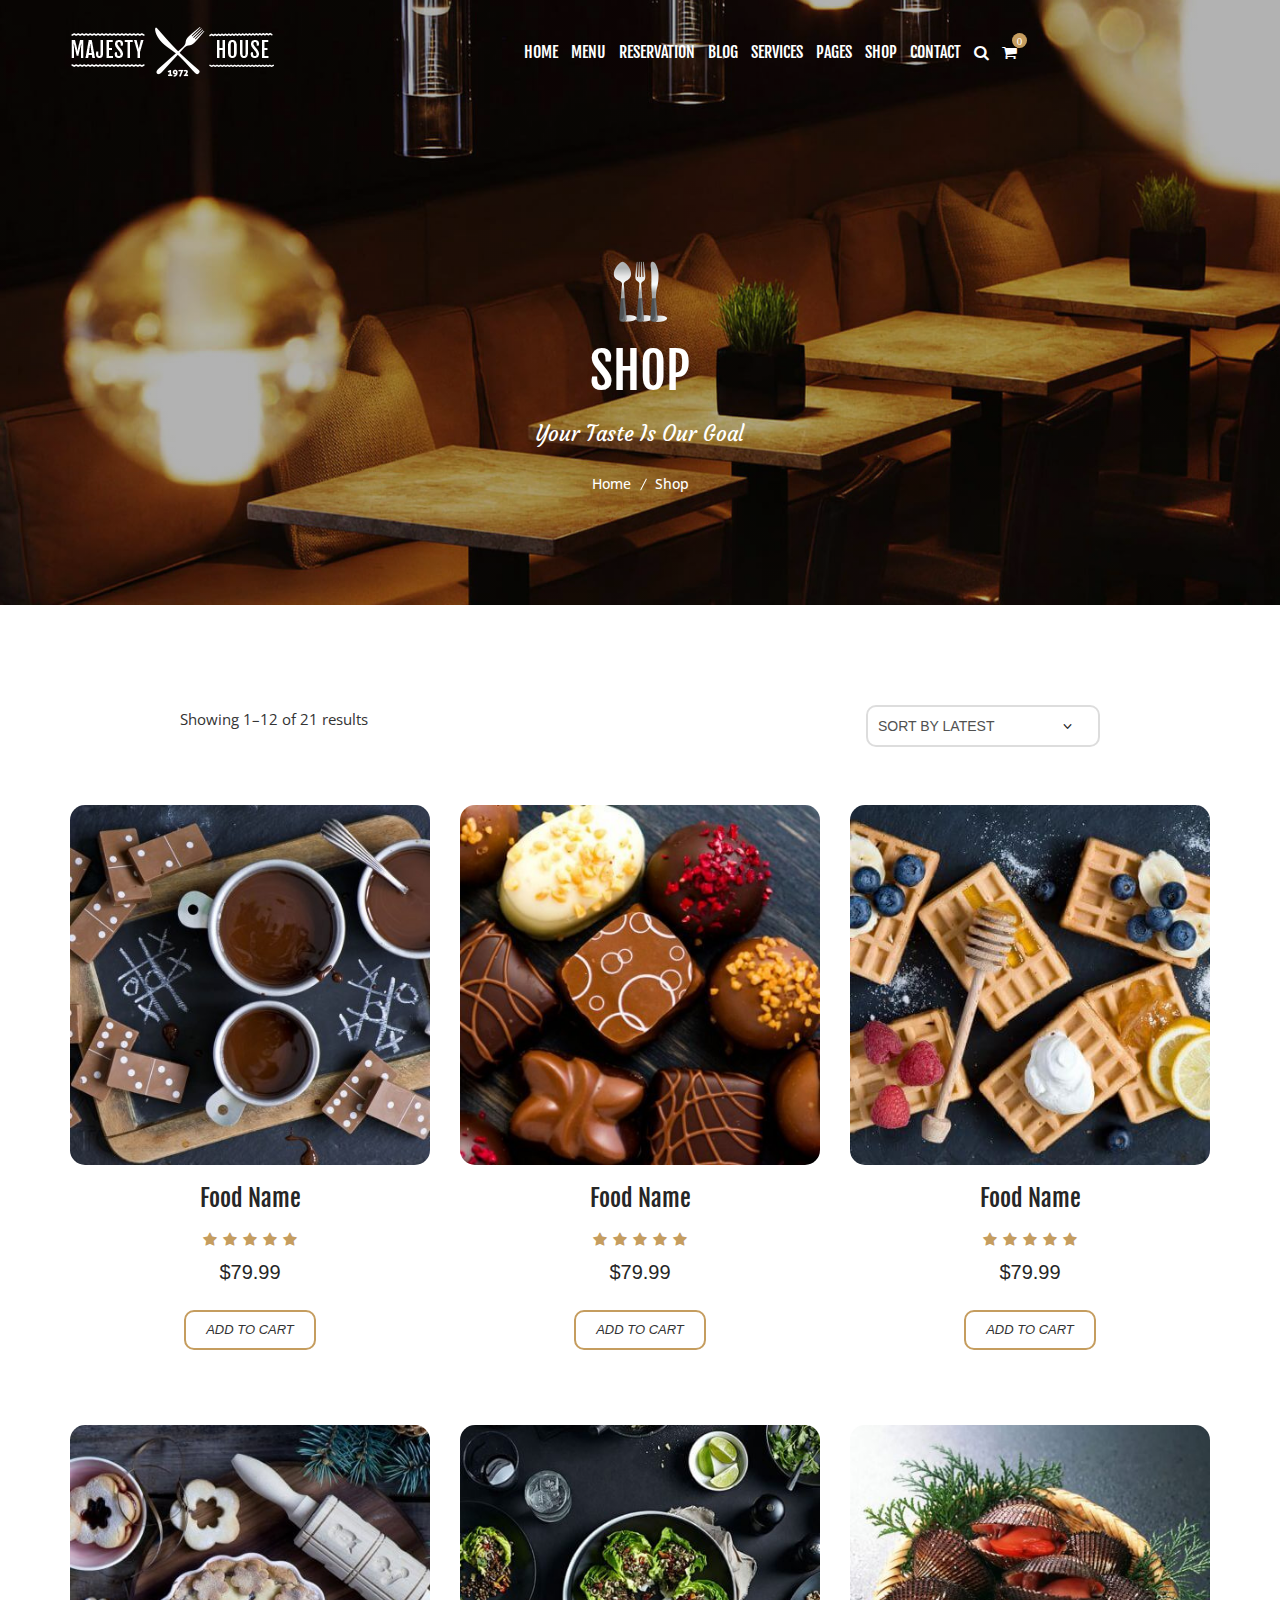
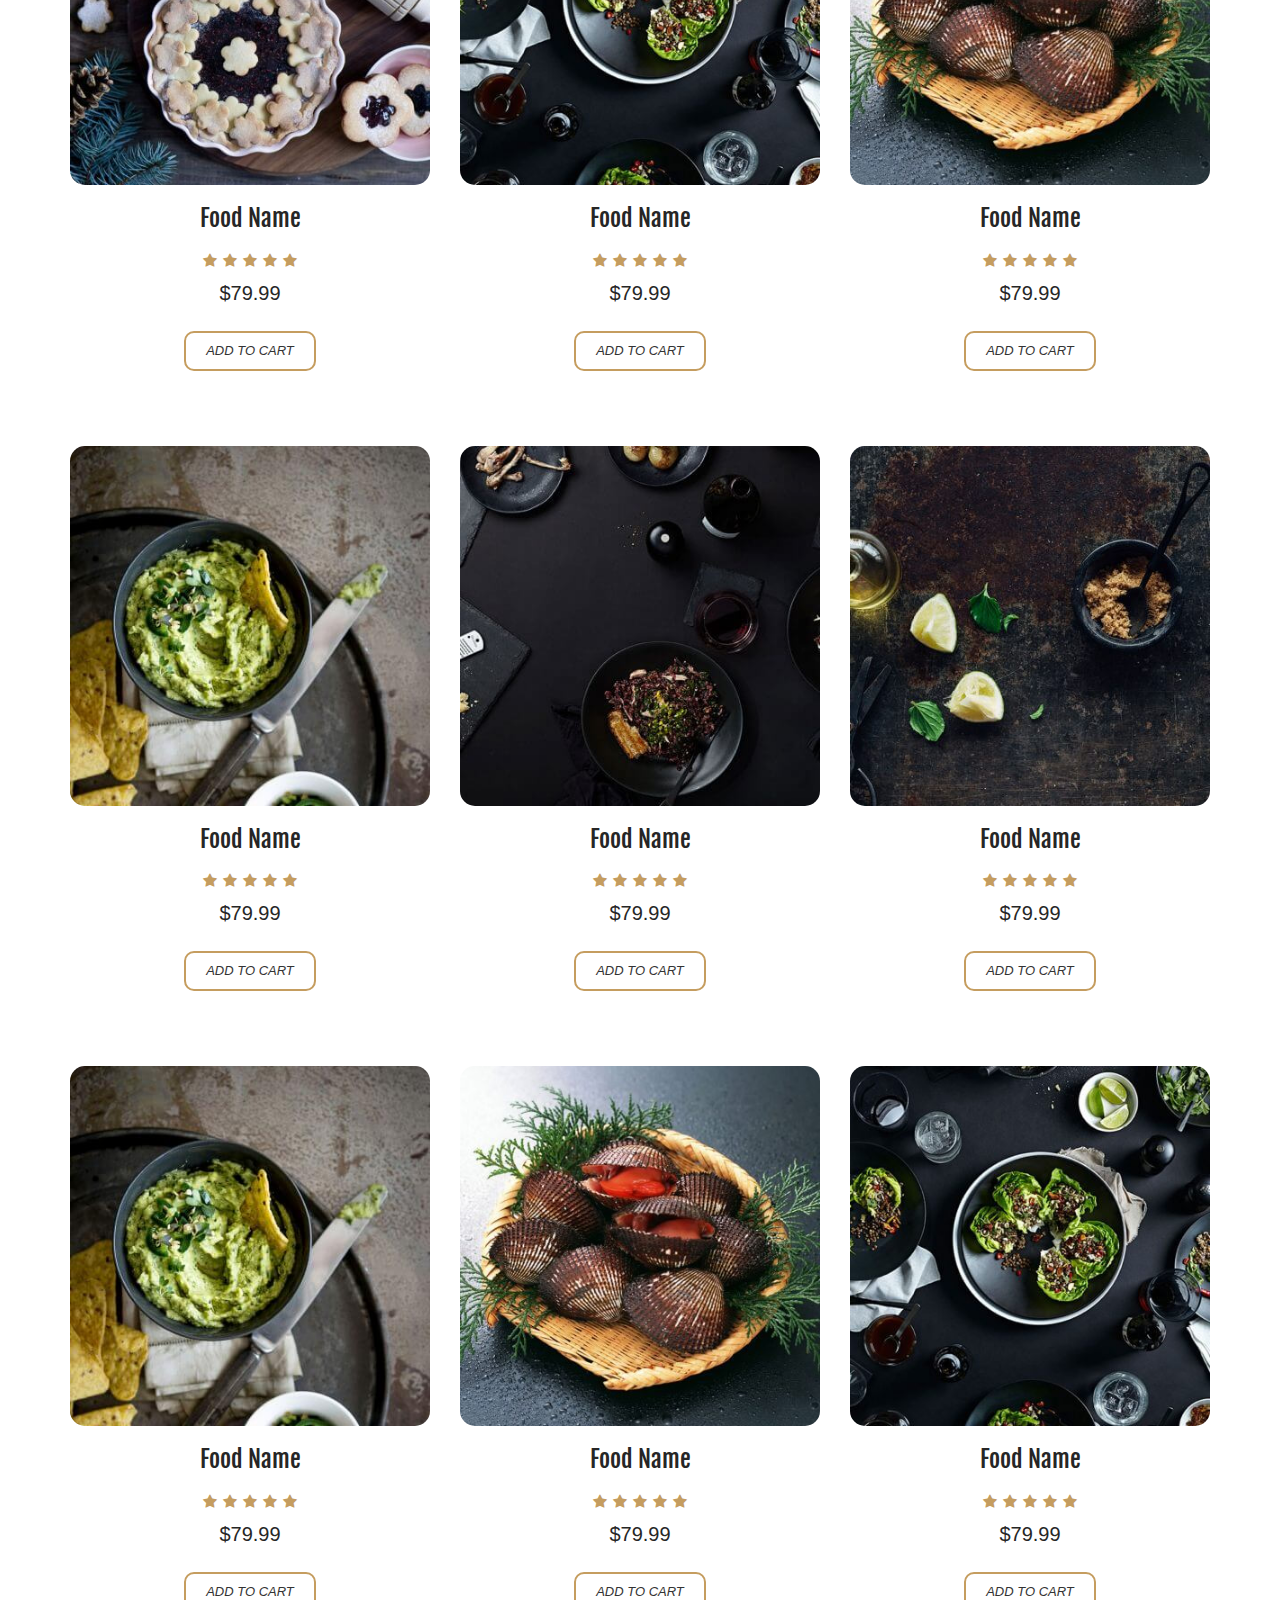
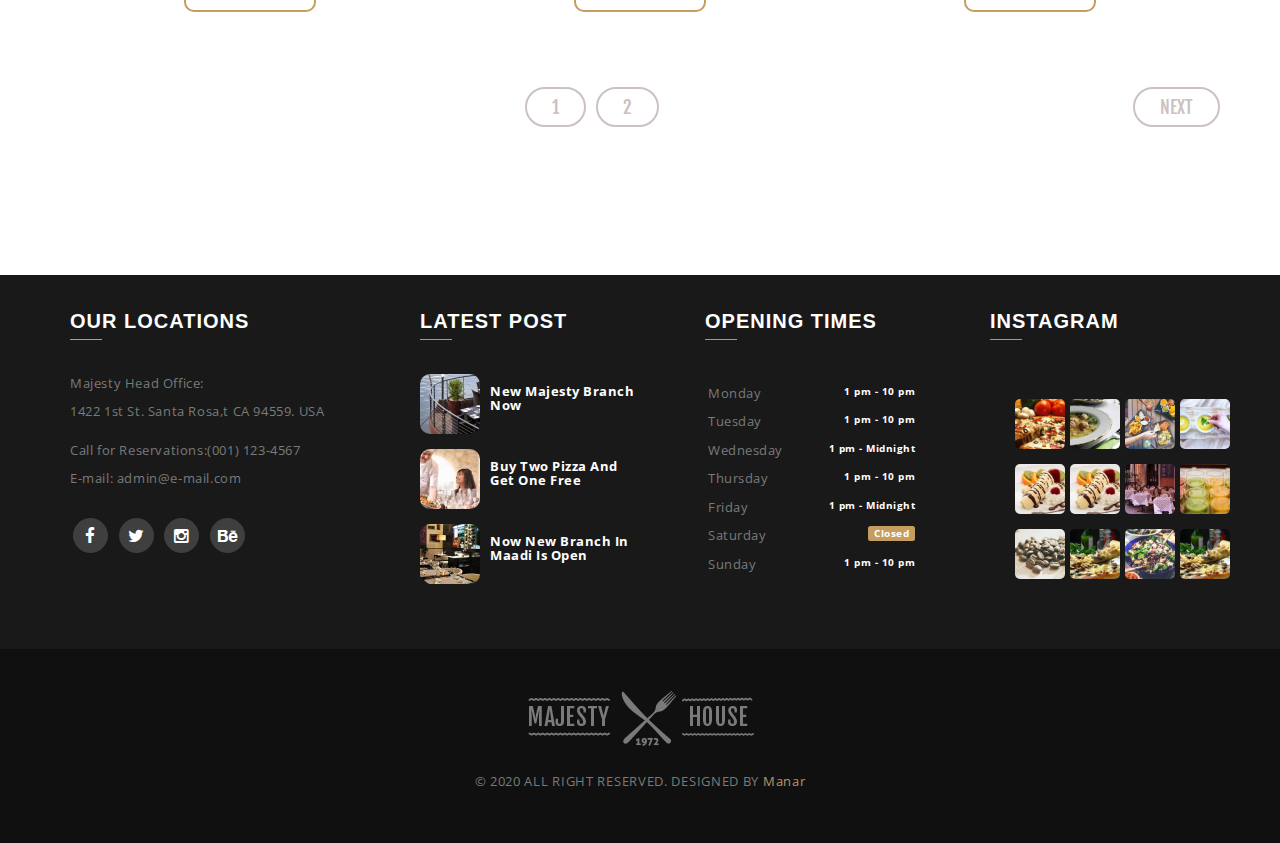
<file: shop.html>
<!DOCTYPE html>
<html>
    <head>
        <meta charset="UTF-8" />
        <!-- IE Compatibility Meta -->
        <meta http-equiv="X-UA-Compatible" content="IE=edge">
        <!-- First Mobile Meta -->
        <meta name="viewport" content="width=device-width, initial-scale=1">
        <title>shop</title>
        <link rel="shortcut icon" type="image/x-icon" href="img/footer_logo.png">
        <link rel='stylesheet' href='css/bootstrap.css' />
        <link rel='stylesheet' href='css/font-awesome.min.css' />
        <link rel='stylesheet' href='css/style.css' />
        <link rel='stylesheet' href='css/hover.css' />
        <link rel='stylesheet' href='css/animate.css' />
      <link href="https://fonts.googleapis.com/css?family=Courgette|Fjalla+One|Open+Sans:400,700&display=swap" rel="stylesheet">
      <link href="https://fonts.googleapis.com/css?family=Cedarville+Cursive|Sacramento&display=swap" rel="stylesheet">



        <!--[if lt IE 9]>
        <script src="js/html5shiv.min.js"></script>
        <script src="js/respond.min.js"></script>
        <![endif]-->
    </head>
    <body>    
     
     <div class="loader">
     
<svg class="tea" width="37" height="48" viewbox="0 0 37 48" fill="none" xmlns="http://www.w3.org/2000/svg">
  <path d="M27.0819 17H3.02508C1.91076 17 1.01376 17.9059 1.0485 19.0197C1.15761 22.5177 1.49703 29.7374 2.5 34C4.07125 40.6778 7.18553 44.8868 8.44856 46.3845C8.79051 46.79 9.29799 47 9.82843 47H20.0218C20.639 47 21.2193 46.7159 21.5659 46.2052C22.6765 44.5687 25.2312 40.4282 27.5 34C28.9757 29.8188 29.084 22.4043 29.0441 18.9156C29.0319 17.8436 28.1539 17 27.0819 17Z" stroke="var(--secondary)" stroke-width="2"></path>
  <path d="M29 23.5C29 23.5 34.5 20.5 35.5 25.4999C36.0986 28.4926 34.2033 31.5383 32 32.8713C29.4555 34.4108 28 34 28 34" stroke="var(--secondary)" stroke-width="2"></path>
  <path id="teabag" fill="var(--secondary)" fill-rule="evenodd" clip-rule="evenodd" d="M16 25V17H14V25H12C10.3431 25 9 26.3431 9 28V34C9 35.6569 10.3431 37 12 37H18C19.6569 37 21 35.6569 21 34V28C21 26.3431 19.6569 25 18 25H16ZM11 28C11 27.4477 11.4477 27 12 27H18C18.5523 27 19 27.4477 19 28V34C19 34.5523 18.5523 35 18 35H12C11.4477 35 11 34.5523 11 34V28Z"></path>
  <path id="steamL" d="M17 1C17 1 17 4.5 14 6.5C11 8.5 11 12 11 12" stroke-width="2" stroke-linecap="round" stroke-linejoin="round" stroke="var(--secondary)"></path>
  <path id="steamR" d="M21 6C21 6 21 8.22727 19 9.5C17 10.7727 17 13 17 13" stroke="var(--secondary)" stroke-width="2" stroke-linecap="round" stroke-linejoin="round"></path>
</svg>
     </div>
     
      
       <!-- Start Our Navbar -->
    
      <div class="navbar">
      <div class="container">
      <div class="logo">
            <img src="img/logo.png">
          </div><!-- End Logo -->
        <input type="checkbox" id="view">
          <nav class="list">
           <ul>
               <li><a href="index.html">home</a></li>
               <li><a href="menu.html">menu</a></li>
               <li><a href="reservation.html">reservation</a></li>
               <li><a href="blog.html">blog</a></li>
               <li><a href="services.html">services</a></li>
              <li><a href="">pages</a>
              <ul class="nav_head">
				  <li class="nav_class"><a href="about.html"> about</a> </li>
              <li class="nav_class"><a href="team-members.html"> team-members</a> </li>
               <li class="nav_class"><a href="testimionial.html"> testimionial</a> </li>
               <li class="nav_class"><a href="clients.html"> clients</a> </li>
               <li class="nav_class"><a href="certification.html"> certification</a> </li>
                </ul>
              </li>    
               <li><a href="shop.html">shop</a></li>
               <li><a href="contac-us.html">contact</a></li>
                <li><a href="#"><i class="fa fa-search"></i></a></li>
               <li><a href="#"><i class="fa fa-shopping-cart"><span>0</span></i></a></li>
          </ul>
              </nav>
               <div class="content-label">
                    <label for="view"> 
                      <i class="fa fa-align-justify"></i>
                         </label>
                        </div>
                </div> <!-- End container -->
            </div> 
        <!-- End Our Navbar -->
        
        
        <!-- Start header-shop -->
        
      <div class="header-shop">
      <div class="container">
           <div class="hot-meal">
               <img src="img/spoon.png">
                <h1>SHOP</h1>
               <p>Your Taste Is Our Goal</p>
               <ul>
              <li><a href="#">home</a></li>
                <li> shop </li>
                </ul>
              </div><!-- End hot-meal-->
          </div><!-- End container --> 
      </div>     
        
            
        <!-- end header-shop -->
        
    
        <!-- start food-shop -->
        <div class="catalog-filter">
                <p class="result-count">
	             Showing 1–12 of 21 results</p>
                 <form class="ordering" method="get">
	              <select name="orderby" class="orderby" aria-label="Shop order">
					<option value="popularity">Sort by popularity</option>
					<option value="rating">Sort by average rating</option>
					<option value="date" selected="selected">Sort by latest</option>
					<option value="price">Sort by price: low to high</option>
					<option value="price-desc">Sort by price: high to low</option>
			  </select>
	          <input type="hidden" name="paged" value="1">
	        <input type="hidden" name="shop_type" value="3col"></form>
            </div>
            
        <section class="food-shop container">
         <div class="row">
           <div class="col-lg-4 col-md-6">
            <div class="food-image">
              <div class="img">
                  <img src="img/shop/desert1.jpg">
              </div>
              <div class="food">
                  <h2>Food Name</h2>
                  <div class="rating">
				<i class="fa fa-star"></i>
				<i class="fa fa-star"></i>
				<i class="fa fa-star"></i>
				<i class="fa fa-star"></i>
				<i class="fa fa-star"></i>
				</div>
                 <div  class="price">
                  <span>$79.99</span>
                  </div>
                  <button>Add to cart</button>
              </div>
               </div>
               </div>
             <div class="col-lg-4 col-md-6">  
            <div class="food-image">
              <div class="img">
                  <img src="img/shop/desert2.jpg">
              </div>
              <div class="food">
                  <h2>Food Name</h2>
                  <div class="rating">
				<i class="fa fa-star"></i>
				<i class="fa fa-star"></i>
				<i class="fa fa-star"></i>
				<i class="fa fa-star"></i>
				<i class="fa fa-star"></i>
				</div>
                 <div  class="price">
                  <span>$79.99</span>
                  </div>
                  <button>Add to cart</button>
              </div>
          </div>
             </div>
             <div class="col-lg-4 col-md-6">
            <div class="food-image">
              <div class="img">
                  <img src="img/shop/desert3.jpg">
              </div>
              <div class="food">
                  <h2>Food Name</h2>
                  <div class="rating">
				<i class="fa fa-star"></i>
				<i class="fa fa-star"></i>
				<i class="fa fa-star"></i>
				<i class="fa fa-star"></i>
				<i class="fa fa-star"></i>
				</div>
                 <div  class="price">
                  <span>$79.99</span>
                  </div>
                  <button>Add to cart</button>
              </div>
          </div>
             </div>
             <div class="col-lg-4 col-md-6">
            <div class="food-image">
              <div class="img">
                  <img src="img/shop/desert5.jpg">
              </div>
              <div class="food">
                  <h2>Food Name</h2>
                  <div class="rating">
				<i class="fa fa-star"></i>
				<i class="fa fa-star"></i>
				<i class="fa fa-star"></i>
				<i class="fa fa-star"></i>
				<i class="fa fa-star"></i>
				</div>
                 <div  class="price">
                  <span>$79.99</span>
                  </div>
                  <button>Add to cart</button>
              </div>
          </div>
             </div>
             <div class="col-lg-4 col-md-6">
            <div class="food-image">
              <div class="img">
                  <img src="img/shop/starter2.jpg">
              </div>
              <div class="food">
                  <h2>Food Name</h2>
                  <div class="rating">
				<i class="fa fa-star"></i>
				<i class="fa fa-star"></i>
				<i class="fa fa-star"></i>
				<i class="fa fa-star"></i>
				<i class="fa fa-star"></i>
				</div>
                 <div  class="price">
                  <span>$79.99</span>
                  </div>
                  <button>Add to cart</button>
              </div>
          </div>
             </div>
             <div class="col-lg-4 col-md-6">
            <div class="food-image">
              <div class="img">
                  <img src="img/shop/starter3.jpg">
              </div>
              <div class="food">
                  <h2>Food Name</h2>
                  <div class="rating">
				<i class="fa fa-star"></i>
				<i class="fa fa-star"></i>
				<i class="fa fa-star"></i>
				<i class="fa fa-star"></i>
				<i class="fa fa-star"></i>
				</div>
                 <div  class="price">
                  <span>$79.99</span>
                  </div>
                  <button>Add to cart</button>
              </div>
          </div>
             </div>
             <div class="col-lg-4 col-md-6">
            <div class="food-image">
              <div class="img">
                  <img src="img/shop/starter4.jpg">
              </div>
              <div class="food">
                  <h2>Food Name</h2>
                  <div class="rating">
				<i class="fa fa-star"></i>
				<i class="fa fa-star"></i>
				<i class="fa fa-star"></i>
				<i class="fa fa-star"></i>
				<i class="fa fa-star"></i>
				</div>
                 <div  class="price">
                  <span>$79.99</span>
                  </div>
                  <button>Add to cart</button>
              </div>
          </div>
             </div>
             <div class="col-lg-4 col-md-6">
            <div class="food-image">
              <div class="img">
                  <img src="img/shop/starter5.jpg">
              </div>
              <div class="food">
                  <h2>Food Name</h2>
                  <div class="rating">
				<i class="fa fa-star"></i>
				<i class="fa fa-star"></i>
				<i class="fa fa-star"></i>
				<i class="fa fa-star"></i>
				<i class="fa fa-star"></i>
				</div>
                 <div  class="price">
                  <span>$79.99</span>
                  </div>
                  <button>Add to cart</button>
              </div>
          </div>
             </div>
             <div class="col-lg-4 col-md-6">
            <div class="food-image">
              <div class="img">
                  <img src="img/shop/starter6.jpg">
              </div>
              <div class="food">
                  <h2>Food Name</h2>
                  <div class="rating">
				<i class="fa fa-star"></i>
				<i class="fa fa-star"></i>
				<i class="fa fa-star"></i>
				<i class="fa fa-star"></i>
				<i class="fa fa-star"></i>
				</div>
                 <div  class="price">
                  <span>$79.99</span>
                  </div>
                  <button>Add to cart</button>
              </div>
          </div>
             </div>
             <div class="col-lg-4 col-md-6 ">
            <div class="food-image">
              <div class="img">
                  <img src="img/shop/starter4.jpg">
              </div>
              <div class="food">
                  <h2>Food Name</h2>
                  <div class="rating">
				<i class="fa fa-star"></i>
				<i class="fa fa-star"></i>
				<i class="fa fa-star"></i>
				<i class="fa fa-star"></i>
				<i class="fa fa-star"></i>
				</div>
                 <div  class="price">
                  <span>$79.99</span>
                  </div>
                  <button>Add to cart</button>
              </div>
          </div>
             </div>
             <div class="col-lg-4 col-md-6">
            <div class="food-image">
              <div class="img">
                  <img src="img/shop/starter3.jpg">
              </div>
              <div class="food">
                  <h2>Food Name</h2>
                  <div class="rating">
				<i class="fa fa-star"></i>
				<i class="fa fa-star"></i>
				<i class="fa fa-star"></i>
				<i class="fa fa-star"></i>
				<i class="fa fa-star"></i>
				</div>
                 <div  class="price">
                  <span>$79.99</span>
                  </div>
                  <button>Add to cart</button>
              </div>
          </div>
             </div>
             <div class="col-lg-4 col-md-6">
            <div class="food-image">
              <div class="img">
                  <img src="img/shop/starter2.jpg">
              </div>
              <div class="food">
                  <h2>Food Name</h2>
                  <div class="rating">
				<i class="fa fa-star"></i>
				<i class="fa fa-star"></i>
				<i class="fa fa-star"></i>
				<i class="fa fa-star"></i>
				<i class="fa fa-star"></i>
				</div>
                 <div  class="price">
                  <span>$79.99</span>
                  </div>
                  <button>Add to cart</button>
              </div>
          </div>
             </div>
                  
            <div class="page-number">
                <ul class="number">
                    <li class="name"><a href="#"><span aria-current="page" class="numbers current">1</span></a></li>
                    <li><a href="shop-list.html"><span aria-current="page" class="numbers current">2</span></a></li>
                    <li class="next"><a class="next-numbers" href="shop-list.html"><span>Next</span></a></li>

                </ul>
            </div>   
         </div>      
        </section>
        
        
        <!-- end food-shop -->


 
   
      <!-- start footer -->
      
      <div class="footer">
      <div class="container">
          <div class="foot">
          <aside class="food">
           <h2 class="footer-title">OUR LOCATIONS</h2> 
             
             <div class="load">
                <p>Majesty  Head Office:</p>
                <span>1422 1st St. Santa Rosa,t CA 94559. USA</span>
              </div>
              <div class="load1">
            <p>Call for Reservations:<span>(001) 123-4567</span></p>
            <p>E-mail: <span>admin@e-mail.com</span> </p>
              </div>
              
              <ul>
				<li><a href="#"><i class="fa fa-facebook"></i></a></li>
				<li><a href="#"><i class="fa fa-twitter"></i></a></li>
				<li><a href="#"><i class="fa fa-instagram"></i></a></li>
				<li><a href="#"><i class="fa fa-behance"></i></a></li>
				</ul>
            </aside>
          </div> 
          
          <div class="foot">
          <div class="title">
             <h2 class="footer-title">LATEST POST</h2>
              <div class="special">
              <div class="order3">
              <div>
                <img src="img/blog-list.jpg">  
                 <h6>New Majesty Branch Now</h6> 
                  </div>
              <div>
                <img src="img/blog-list2.jpg">  
                  <h6>Buy Two Pizza And Get One Free</h6>
                  </div>
                  <div>
                <img src="img/blog-list3.jpg">  
                      <h6> Now New Branch In Maadi Is Open</h6>
                  </div>
              </div><!-- end order3 -->
           </div>
              </div>
          </div>
          
          <div class="foot">
          <div class="title">
             <h2 class="footer-title">OPENING TIMES</h2>
             <div class="link">
              <ul>
	             <li><p>Monday<span>1 pm - 10 pm</span></p></li>
                  <li><p>Tuesday<span>1 pm - 10 pm</span></p></li>
                 <li><p>Wednesday<span>1 pm - Midnight</span></p></li>
                 <li><p>Thursday<span>1 pm - 10 pm</span></p></li>
                 <li><p>Friday<span>1 pm - Midnight</span></p></li>
                 <li><p>Saturday<span class="label label-default">Closed</span></p></li>
                 <li><p>Sunday<span>1 pm - 10 pm</span></p></li>
                
              </ul>
              </div>
              </div>
          </div>
          
          <div class="foot">
           <div class="title">
             <h2 class="footer-title">INSTAGRAM</h2>
               <div class="image">
                 <img src="img/img1.jpg"> 
                 <img src="img/img5.jpg"> 
                 <img src="img/img8.jpg"> 
               </div>
                
                 <div class="image">
                 <img src="img/img2.jpg">
                 <img src="img/img5.jpg"> 
                 <img src="img/img9.jpg"> 
               </div>
                
                 <div class="image"> 
                 <img src="img/img3.jpg"> 
                 <img src="img/img6.jpg"> 
                 <img src="img/img10.jpg"> 
               </div>
               
               <div class="image"> 
                 <img src="img/img4.jpg"> 
                 <img src="img/img7.jpg"> 
                 <img src="img/img9.jpg"> 
               </div>
             
          </div>
          </div>
        
        </div><!-- end container -->        
      </div>
      
      <!-- end footer -->
       
       <!-- start copyright -->
       
       <div class="copyright">
           <img src="img/footer_logo.png">
          <p>© 2020 ALL RIGHT RESERVED. DESIGNED BY  <a href="#">Manar</a></p> 
       </div>
       
       <!-- end copyright -->
       
        <script src="js/jquery.js"></script>
        <script src="js/bootstrap.min.js"></script>
        <script src="js/wow.min.js"></script>
        <script>new WOW().init();</script>
        <script src="js/jquery.nicescroll.min.js"></script>
        <script src="js/main.js"> </script>
        
    </body>
</html>
</file>
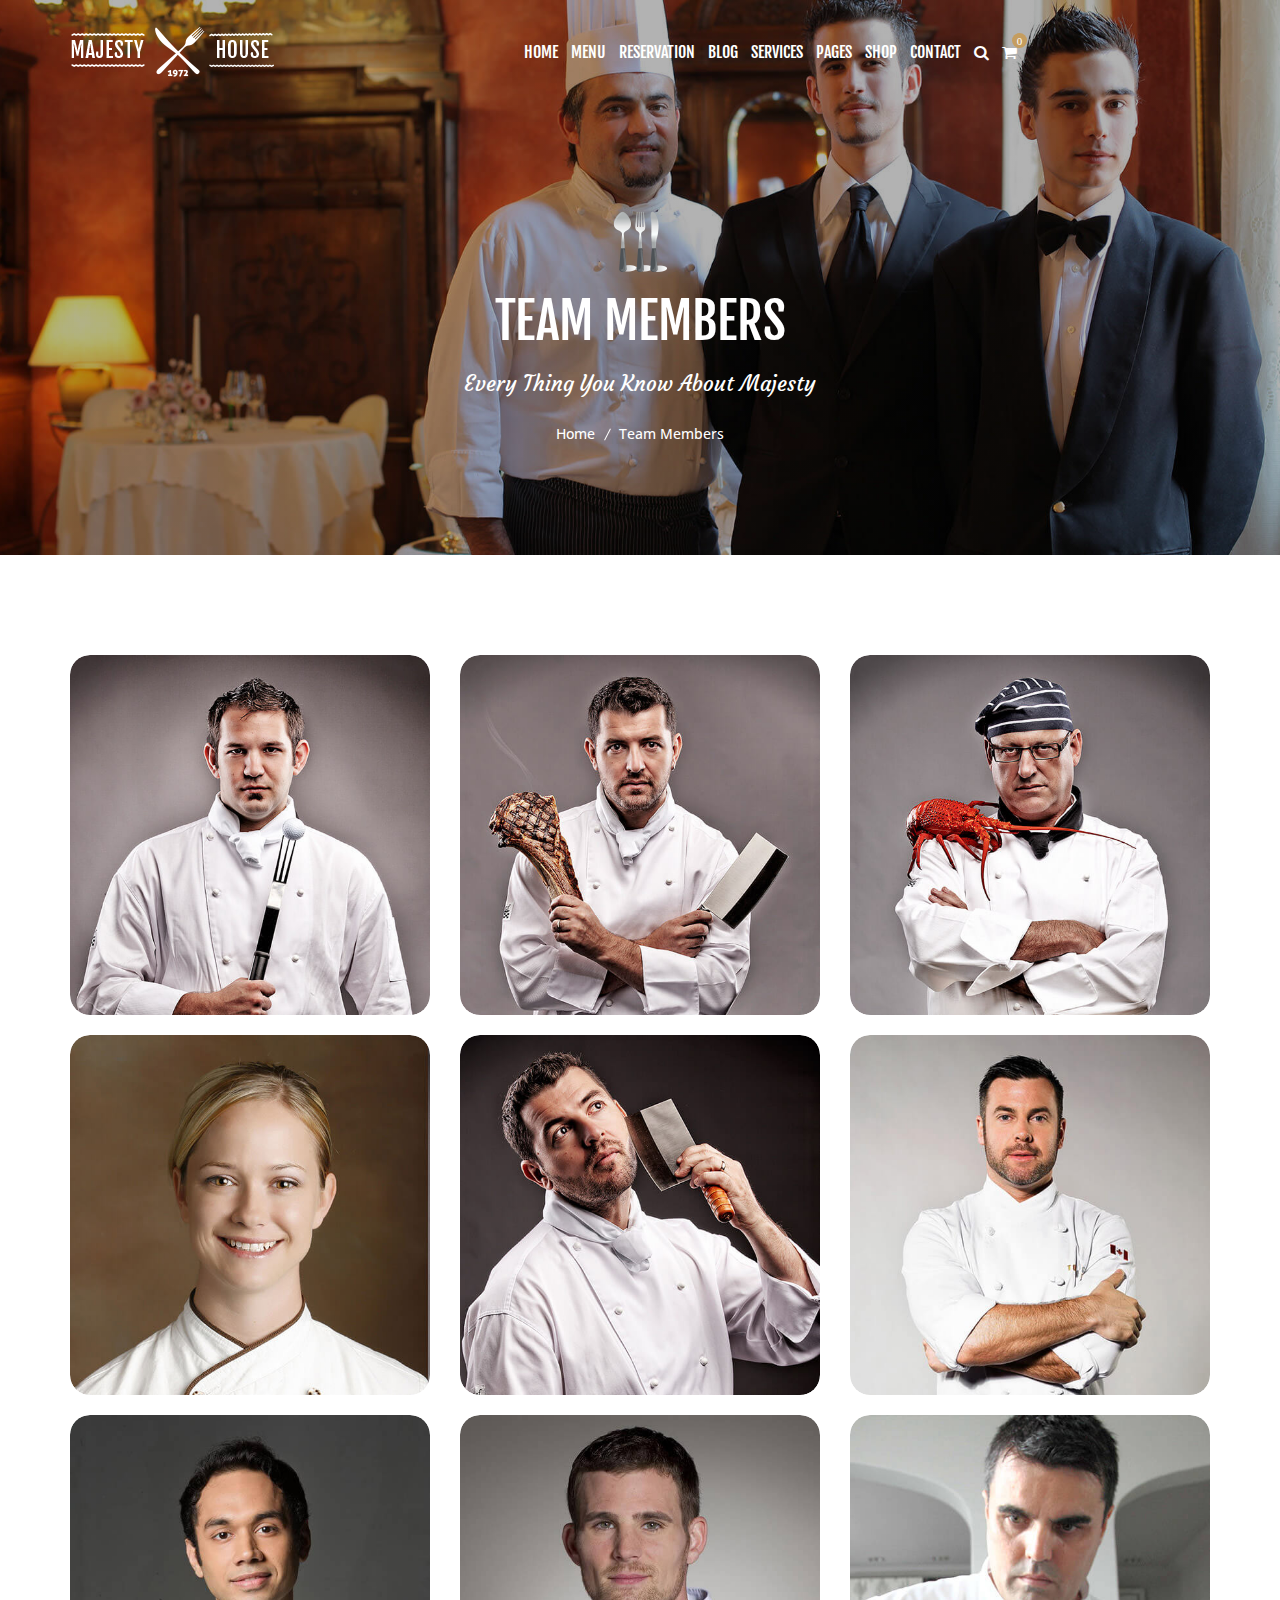
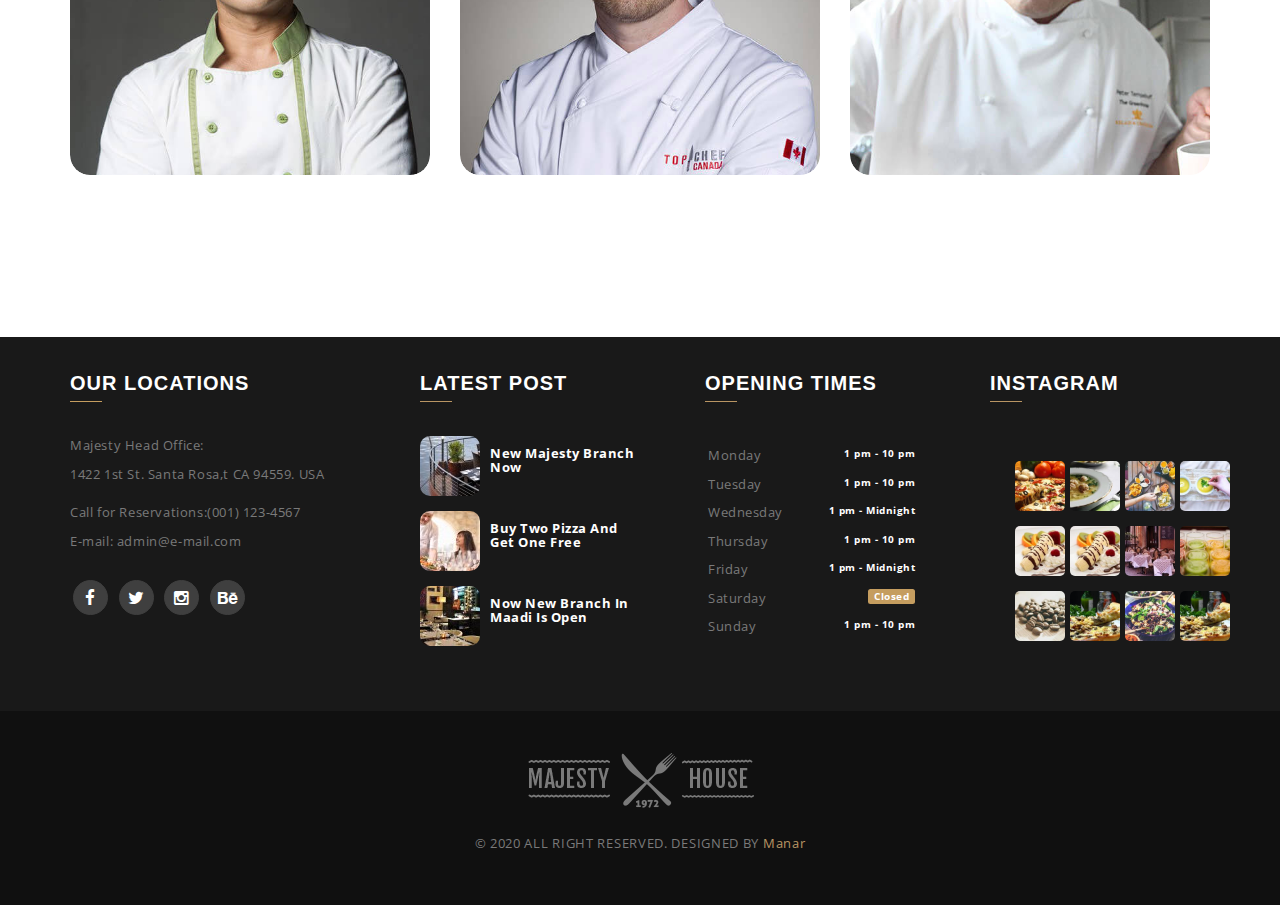
<file: team-members.html>
<!DOCTYPE html>
<html>
    <head>
        <meta charset="UTF-8" />
        <!-- IE Compatibility Meta -->
        <meta http-equiv="X-UA-Compatible" content="IE=edge">
        <!-- First Mobile Meta -->
        <meta name="viewport" content="width=device-width, initial-scale=1">
        <title>team-members</title>
        <link rel="shortcut icon" type="image/x-icon" href="img/footer_logo.png">
        <link rel='stylesheet' href='css/bootstrap.css' />
        <link rel='stylesheet' href='css/font-awesome.min.css' />
        <link rel='stylesheet' href='css/style.css' />
        <link rel='stylesheet' href='css/hover.css' />
        <link rel='stylesheet' href='css/animate.css' />
      <link href="https://fonts.googleapis.com/css?family=Courgette|Fjalla+One|Open+Sans:400,700&display=swap" rel="stylesheet">
      <link href="https://fonts.googleapis.com/css?family=Cedarville+Cursive|Sacramento&display=swap" rel="stylesheet">



        <!--[if lt IE 9]>
        <script src="js/html5shiv.min.js"></script>
        <script src="js/respond.min.js"></script>
        <![endif]-->
    </head>
    <body>    
     
      <div class="loader">
     
<svg class="tea" width="37" height="48" viewbox="0 0 37 48" fill="none" xmlns="http://www.w3.org/2000/svg">
  <path d="M27.0819 17H3.02508C1.91076 17 1.01376 17.9059 1.0485 19.0197C1.15761 22.5177 1.49703 29.7374 2.5 34C4.07125 40.6778 7.18553 44.8868 8.44856 46.3845C8.79051 46.79 9.29799 47 9.82843 47H20.0218C20.639 47 21.2193 46.7159 21.5659 46.2052C22.6765 44.5687 25.2312 40.4282 27.5 34C28.9757 29.8188 29.084 22.4043 29.0441 18.9156C29.0319 17.8436 28.1539 17 27.0819 17Z" stroke="var(--secondary)" stroke-width="2"></path>
  <path d="M29 23.5C29 23.5 34.5 20.5 35.5 25.4999C36.0986 28.4926 34.2033 31.5383 32 32.8713C29.4555 34.4108 28 34 28 34" stroke="var(--secondary)" stroke-width="2"></path>
  <path id="teabag" fill="var(--secondary)" fill-rule="evenodd" clip-rule="evenodd" d="M16 25V17H14V25H12C10.3431 25 9 26.3431 9 28V34C9 35.6569 10.3431 37 12 37H18C19.6569 37 21 35.6569 21 34V28C21 26.3431 19.6569 25 18 25H16ZM11 28C11 27.4477 11.4477 27 12 27H18C18.5523 27 19 27.4477 19 28V34C19 34.5523 18.5523 35 18 35H12C11.4477 35 11 34.5523 11 34V28Z"></path>
  <path id="steamL" d="M17 1C17 1 17 4.5 14 6.5C11 8.5 11 12 11 12" stroke-width="2" stroke-linecap="round" stroke-linejoin="round" stroke="var(--secondary)"></path>
  <path id="steamR" d="M21 6C21 6 21 8.22727 19 9.5C17 10.7727 17 13 17 13" stroke="var(--secondary)" stroke-width="2" stroke-linecap="round" stroke-linejoin="round"></path>
</svg>
     </div>
     
      
        <!-- Start Our Navbar -->
    
      <div class="navbar">
      <div class="container">
      <div class="logo">
            <img src="img/logo.png">
          </div><!-- End Logo -->
        <input type="checkbox" id="view">
          <nav class="list">
           <ul>
               <li><a href="index.html">home</a></li>
               <li><a href="menu.html">menu</a></li>
               <li><a href="reservation.html">reservation</a></li>
               <li><a href="blog.html">blog</a></li>
               <li><a href="services.html">services</a></li>
              <li><a href="">pages</a>
              <ul class="nav_head">
				  <li class="nav_class"><a href="about.html"> about</a> </li>
              <li class="nav_class"><a href="team-members.html"> team-members</a> </li>
               <li class="nav_class"><a href="testimionial.html"> testimionial</a> </li>
               <li class="nav_class"><a href="clients.html"> clients</a> </li>
               <li class="nav_class"><a href="certification.html"> certification</a> </li>
                </ul>
              </li>    
               <li><a href="shop.html">shop</a></li>
               <li><a href="contac-us.html">contact</a></li>
                <li><a href="#"><i class="fa fa-search"></i></a></li>
               <li><a href="#"><i class="fa fa-shopping-cart"><span>0</span></i></a></li>
          </ul>
              </nav>
               <div class="content-label">
                    <label for="view"> 
                      <i class="fa fa-align-justify"></i>
                         </label>
                        </div>
                </div> <!-- End container -->
            </div> 
        <!-- End Our Navbar -->
        
        
        <!-- Start header-certificate -->
        
      <div class="header-team">
      <div class="container">
           <div class="hot-meal">
               <img src="img/spoon.png">
                <h1>TEAM MEMBERS</h1>
               <p>Every Thing You Know About Majesty</p>
               <ul>
              <li><a href="#">home</a></li>
                <li> Team Members</li>
                </ul>
              </div><!-- End hot-meal-->
          </div><!-- End container --> 
      </div>     
        
            
        <!-- end header-shop -->
        
    
        <!-- start member-team -->
       <div class="member-team container">
       	<div class="row">
										
			<div class="col-md-4 col-sm-6 item">
			<div class="image-box">
             <img src="img/team/1.jpg">
            <div class="text-box">
			<h2>MARK DOE</h2>
			<p>HEAD CHEF</p>
	            <div class="icon">						
		     <a href=""><i class="fa fa-facebook"></i></a>
			 <a href=""><i class="fa fa-twitter"></i></a>
			 <a href=""><i class="fa fa-linkedin"></i></a>
			 <a href=""><i class="fa fa-google-plus"></i></a>
			 </div>
            </div>
		   </div>
		  </div>
		    
		    <div class="col-md-4 col-sm-6 item">
			<div class="image-box">
             <img src="img/team/2.jpg">
            <div class="text-box">
			<h2>MARK HENRY</h2>
			<p>GRILL CHEF</p>
	            <div class="icon">						
		     <a href=""><i class="fa fa-facebook"></i></a>
			 <a href=""><i class="fa fa-twitter"></i></a>
			 <a href=""><i class="fa fa-linkedin"></i></a>
			 <a href=""><i class="fa fa-google-plus"></i></a>
			 </div>
            </div>
		   </div>
		  </div>
		  
		    <div class="col-md-4 col-sm-6 item">
			<div class="image-box">
             <img src="img/team/3.jpg">
            <div class="text-box">
			  <h2>JHON LOE</h2>
			  <p>FISH CHEF</p>
	            <div class="icon">						
		     <a href=""><i class="fa fa-facebook"></i></a>
			 <a href=""><i class="fa fa-twitter"></i></a>
			 <a href=""><i class="fa fa-linkedin"></i></a>
			 <a href=""><i class="fa fa-google-plus"></i></a>
			 </div>
            </div>
		   </div>
		  </div>
		  
		   <div class="col-md-4 col-sm-6 item">
			<div class="image-box">
             <img src="img/team/4.jpg">
            <div class="text-box">
			<h2>Sarah Doe</h2>
			<p>BAKERY CHEF</p>
	            <div class="icon">						
		     <a href=""><i class="fa fa-facebook"></i></a>
			 <a href=""><i class="fa fa-twitter"></i></a>
			 <a href=""><i class="fa fa-linkedin"></i></a>
			 <a href=""><i class="fa fa-google-plus"></i></a>
			 </div>
            </div>
		   </div>
		  </div>
		    
		    <div class="col-md-4 col-sm-6 item">
			<div class="image-box">
             <img src="img/team/5.jpg">
            <div class="text-box">
			<h2>MARK DOE</h2>
			<p>CAFE CHEF</p>
	            <div class="icon">						
		     <a href=""><i class="fa fa-facebook"></i></a>
			 <a href=""><i class="fa fa-twitter"></i></a>
			 <a href=""><i class="fa fa-linkedin"></i></a>
			 <a href=""><i class="fa fa-google-plus"></i></a>
			 </div>
            </div>
		   </div>
		  </div>
		    
		    <div class="col-md-4 col-sm-6 item">
			<div class="image-box">
             <img src="img/team/6.jpg">
            <div class="text-box">
			<h2>JhonSmith</h2>
			<p>PASTA CHEF</p>
	            <div class="icon">						
		     <a href=""><i class="fa fa-facebook"></i></a>
			 <a href=""><i class="fa fa-twitter"></i></a>
			 <a href=""><i class="fa fa-linkedin"></i></a>
			 <a href=""><i class="fa fa-google-plus"></i></a>
			 </div>
            </div>
		   </div>
		  </div>
		    
		    <div class="col-md-4 col-sm-6 item">
			<div class="image-box">
             <img src="img/team/7.jpg">
            <div class="text-box">
			<h2>JHON LOE</h2>
			<p>BAKERY CHEF</p>
	            <div class="icon">						
		     <a href=""><i class="fa fa-facebook"></i></a>
			 <a href=""><i class="fa fa-twitter"></i></a>
			 <a href=""><i class="fa fa-linkedin"></i></a>
			 <a href=""><i class="fa fa-google-plus"></i></a>
			 </div>
            </div>
		   </div>
		  </div>
		    
		    <div class="col-md-4 col-sm-6 item">
			<div class="image-box">
             <img src="img/team/8.jpg">
            <div class="text-box">
			<h2>MARK DOE</h2>
			<p>CAFE CHEF</p>
	            <div class="icon">						
		     <a href=""><i class="fa fa-facebook"></i></a>
			 <a href=""><i class="fa fa-twitter"></i></a>
			 <a href=""><i class="fa fa-linkedin"></i></a>
			 <a href=""><i class="fa fa-google-plus"></i></a>
			 </div>
            </div>
		   </div>
		  </div>
		    
		    <div class="col-md-4 col-sm-6 item">
			<div class="image-box">
             <img src="img/team/9.jpg">
            <div class="text-box">
			<h2>Jhon Smith</h2>
			<p>PASTA CHEF</p>
	            <div class="icon">						
		     <a href=""><i class="fa fa-facebook"></i></a>
			 <a href=""><i class="fa fa-twitter"></i></a>
			 <a href=""><i class="fa fa-linkedin"></i></a>
			 <a href=""><i class="fa fa-google-plus"></i></a>
			 </div>
            </div>
		   </div>
		  </div>
		  
		</div>
		</div>
        <!-- end member-team -->


 
   
      <!-- start footer -->
      
      <div class="footer">
      <div class="container">
          <div class="foot">
          <aside class="food">
           <h2 class="footer-title">OUR LOCATIONS</h2> 
             
             <div class="load">
                <p>Majesty  Head Office:</p>
                <span>1422 1st St. Santa Rosa,t CA 94559. USA</span>
              </div>
              <div class="load1">
            <p>Call for Reservations:<span>(001) 123-4567</span></p>
            <p>E-mail: <span>admin@e-mail.com</span> </p>
              </div>
              
              <ul>
				<li><a href="#"><i class="fa fa-facebook"></i></a></li>
				<li><a href="#"><i class="fa fa-twitter"></i></a></li>
				<li><a href="#"><i class="fa fa-instagram"></i></a></li>
				<li><a href="#"><i class="fa fa-behance"></i></a></li>
				</ul>
            </aside>
          </div> 
          
          <div class="foot">
          <div class="title">
             <h2 class="footer-title">LATEST POST</h2>
              <div class="special">
              <div class="order3">
              <div>
                <img src="img/blog-list.jpg">  
                 <h6>New Majesty Branch Now</h6> 
                  </div>
              <div>
                <img src="img/blog-list2.jpg">  
                  <h6>Buy Two Pizza And Get One Free</h6>
                  </div>
                  <div>
                <img src="img/blog-list3.jpg">  
                      <h6> Now New Branch In Maadi Is Open</h6>
                  </div>
              </div><!-- end order3 -->
           </div>
              </div>
          </div>
          
          <div class="foot">
          <div class="title">
             <h2 class="footer-title">OPENING TIMES</h2>
             <div class="link">
              <ul>
	             <li><p>Monday<span>1 pm - 10 pm</span></p></li>
                  <li><p>Tuesday<span>1 pm - 10 pm</span></p></li>
                 <li><p>Wednesday<span>1 pm - Midnight</span></p></li>
                 <li><p>Thursday<span>1 pm - 10 pm</span></p></li>
                 <li><p>Friday<span>1 pm - Midnight</span></p></li>
                 <li><p>Saturday<span class="label label-default">Closed</span></p></li>
                 <li><p>Sunday<span>1 pm - 10 pm</span></p></li>
                
              </ul>
              </div>
              </div>
          </div>
          
          <div class="foot">
           <div class="title">
             <h2 class="footer-title">INSTAGRAM</h2>
               <div class="image">
                 <img src="img/img1.jpg"> 
                 <img src="img/img5.jpg"> 
                 <img src="img/img8.jpg"> 
               </div>
                
                 <div class="image">
                 <img src="img/img2.jpg">
                 <img src="img/img5.jpg"> 
                 <img src="img/img9.jpg"> 
               </div>
                
                 <div class="image"> 
                 <img src="img/img3.jpg"> 
                 <img src="img/img6.jpg"> 
                 <img src="img/img10.jpg"> 
               </div>
               
               <div class="image"> 
                 <img src="img/img4.jpg"> 
                 <img src="img/img7.jpg"> 
                 <img src="img/img9.jpg"> 
               </div>
             
          </div>
          </div>
        
        </div><!-- end container -->        
      </div>
      
      <!-- end footer -->
       
       <!-- start copyright -->
       
       <div class="copyright">
           <img src="img/footer_logo.png">
          <p>© 2020 ALL RIGHT RESERVED. DESIGNED BY  <a href="#">Manar</a></p> 
       </div>
       
       <!-- end copyright -->
       
        <script src="js/jquery.js"></script>
        <script src="js/bootstrap.min.js"></script>
        <script src="js/wow.min.js"></script>
        <script>new WOW().init();</script>
        <script src="js/jquery.nicescroll.min.js"></script>
        <script src="js/main.js"> </script>
        
    </body>
</html>
</file>
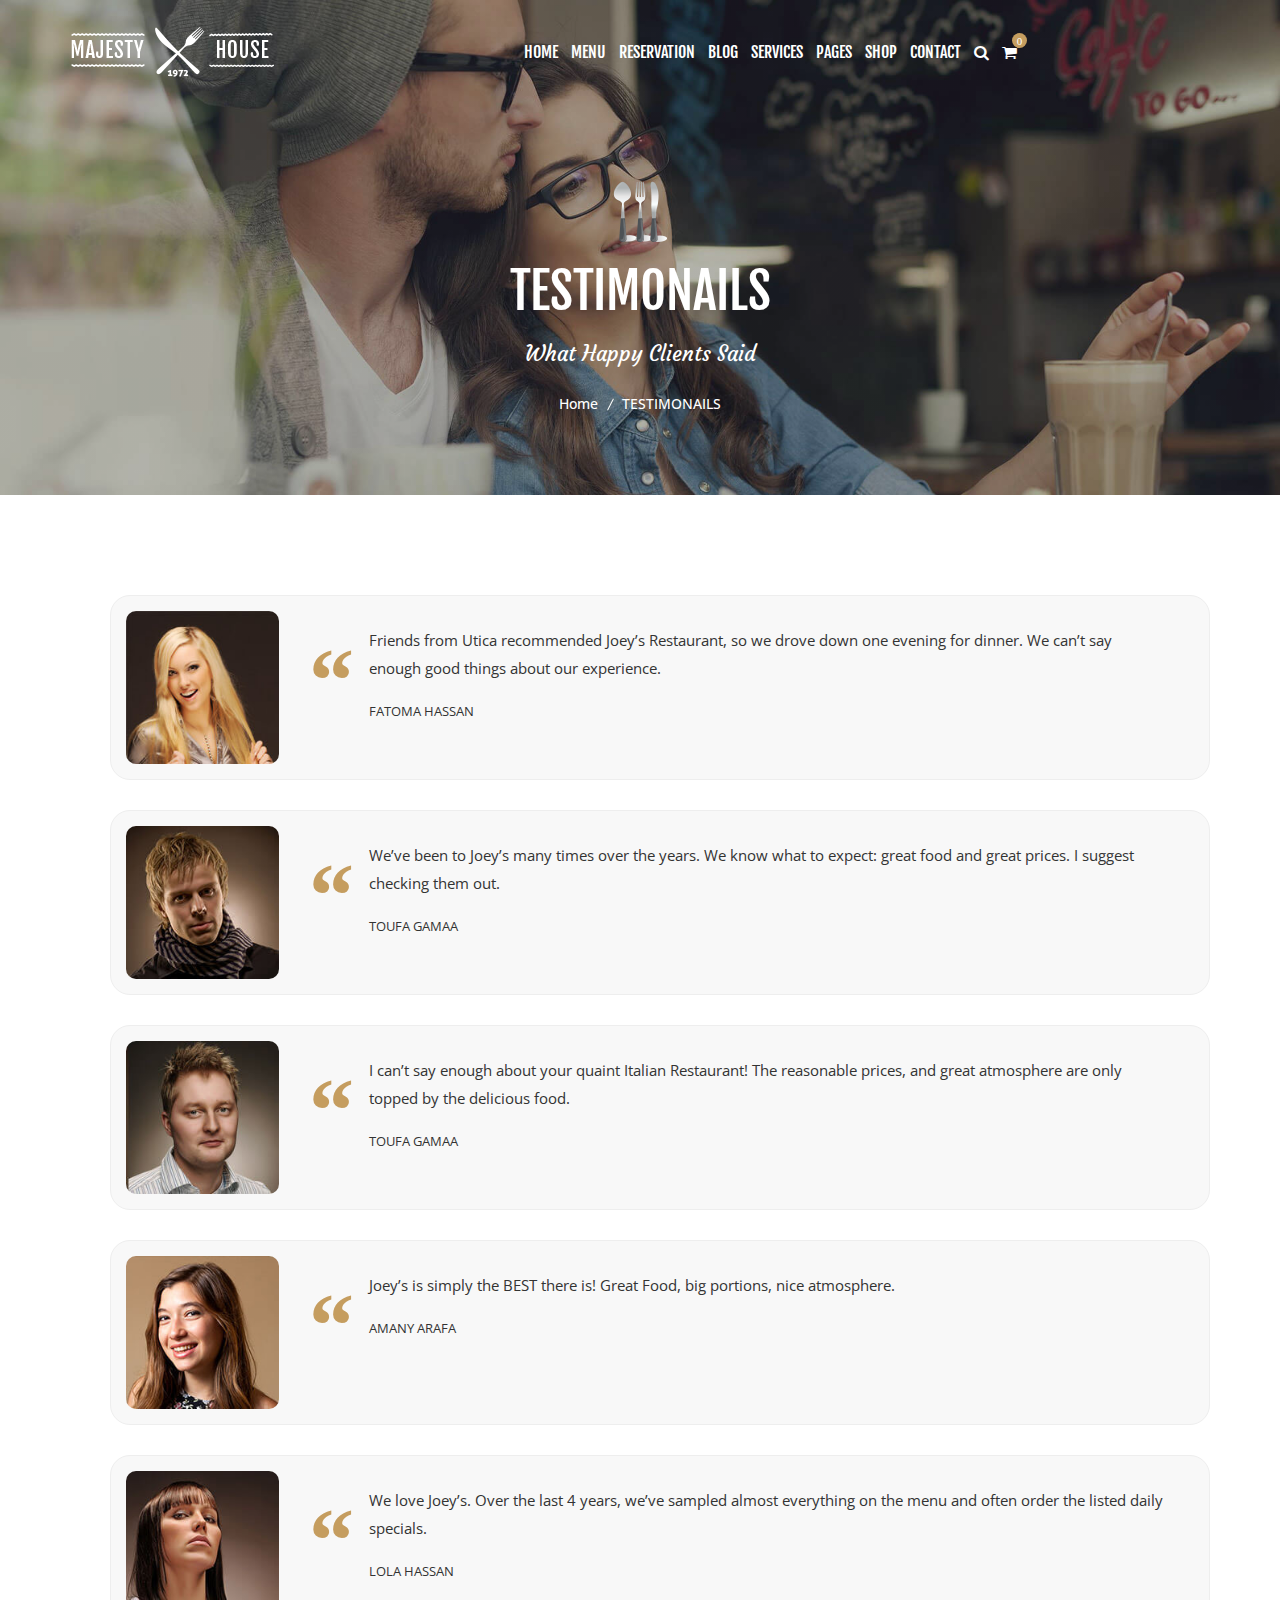
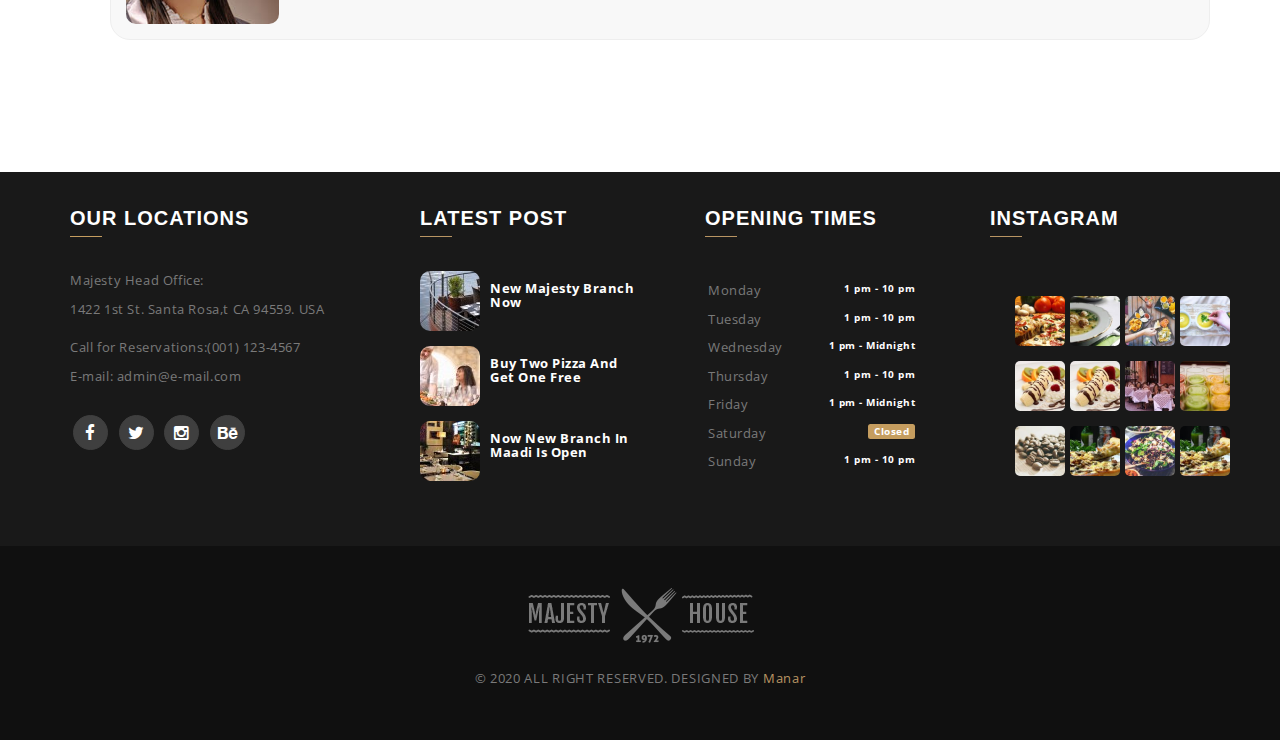
<file: testimionial.html>
<!DOCTYPE html>
<html>
    <head>
        <meta charset="UTF-8" />
        <!-- IE Compatibility Meta -->
        <meta http-equiv="X-UA-Compatible" content="IE=edge">
        <!-- First Mobile Meta -->
        <meta name="viewport" content="width=device-width, initial-scale=1">
        <title>testimonalis</title>
        <link rel="shortcut icon" type="image/x-icon" href="img/footer_logo.png">
        <link rel='stylesheet' href='css/bootstrap.css' />
        <link rel='stylesheet' href='css/font-awesome.min.css' />
        <link rel='stylesheet' href='css/style.css' />
        <link rel="stylesheet" href="css/slick.css">
        <link rel='stylesheet' href='css/hover.css' />
        <link rel='stylesheet' href='css/animate.css' />
      <link href="https://fonts.googleapis.com/css?family=Courgette|Fjalla+One|Open+Sans:400,700&display=swap" rel="stylesheet">
      <link href="https://fonts.googleapis.com/css?family=Cedarville+Cursive|Sacramento&display=swap" rel="stylesheet">

        <link href="https://fonts.googleapis.com/css2?family=Cedarville+Cursive&family=Herr+Von+Muellerhoff&display=swap" rel="stylesheet">

  
    </head>
    <body>
        
     <div class="loader">
     
<svg class="tea" width="37" height="48" viewbox="0 0 37 48" fill="none" xmlns="http://www.w3.org/2000/svg">
  <path d="M27.0819 17H3.02508C1.91076 17 1.01376 17.9059 1.0485 19.0197C1.15761 22.5177 1.49703 29.7374 2.5 34C4.07125 40.6778 7.18553 44.8868 8.44856 46.3845C8.79051 46.79 9.29799 47 9.82843 47H20.0218C20.639 47 21.2193 46.7159 21.5659 46.2052C22.6765 44.5687 25.2312 40.4282 27.5 34C28.9757 29.8188 29.084 22.4043 29.0441 18.9156C29.0319 17.8436 28.1539 17 27.0819 17Z" stroke="var(--secondary)" stroke-width="2"></path>
  <path d="M29 23.5C29 23.5 34.5 20.5 35.5 25.4999C36.0986 28.4926 34.2033 31.5383 32 32.8713C29.4555 34.4108 28 34 28 34" stroke="var(--secondary)" stroke-width="2"></path>
  <path id="teabag" fill="var(--secondary)" fill-rule="evenodd" clip-rule="evenodd" d="M16 25V17H14V25H12C10.3431 25 9 26.3431 9 28V34C9 35.6569 10.3431 37 12 37H18C19.6569 37 21 35.6569 21 34V28C21 26.3431 19.6569 25 18 25H16ZM11 28C11 27.4477 11.4477 27 12 27H18C18.5523 27 19 27.4477 19 28V34C19 34.5523 18.5523 35 18 35H12C11.4477 35 11 34.5523 11 34V28Z"></path>
  <path id="steamL" d="M17 1C17 1 17 4.5 14 6.5C11 8.5 11 12 11 12" stroke-width="2" stroke-linecap="round" stroke-linejoin="round" stroke="var(--secondary)"></path>
  <path id="steamR" d="M21 6C21 6 21 8.22727 19 9.5C17 10.7727 17 13 17 13" stroke="var(--secondary)" stroke-width="2" stroke-linecap="round" stroke-linejoin="round"></path>
</svg>
     </div>
     
      
        <!-- Start Our Navbar -->
    
      <div class="navbar">
      <div class="container">
      <div class="logo">
            <img src="img/logo.png">
          </div><!-- End Logo -->
        <input type="checkbox" id="view">
          <nav class="list">
           <ul>
               <li><a href="index.html">home</a></li>
               <li><a href="menu.html">menu</a></li>
               <li><a href="reservation.html">reservation</a></li>
               <li><a href="blog.html">blog</a></li>
               <li><a href="services.html">services</a></li>
              <li><a href="">pages</a>
              <ul class="nav_head">
				  <li class="nav_class"><a href="about.html"> about</a> </li>
              <li class="nav_class"><a href="team-members.html"> team-members</a> </li>
               <li class="nav_class"><a href="testimionial.html"> testimionial</a> </li>
               <li class="nav_class"><a href="clients.html"> clients</a> </li>
               <li class="nav_class"><a href="certification.html"> certification</a> </li>
                </ul>
              </li>    
               <li><a href="shop.html">shop</a></li>
               <li><a href="contac-us.html">contact</a></li>
                <li><a href="#"><i class="fa fa-search"></i></a></li>
               <li><a href="#"><i class="fa fa-shopping-cart"><span>0</span></i></a></li>
          </ul>
              </nav>
               <div class="content-label">
                    <label for="view"> 
                      <i class="fa fa-align-justify"></i>
                         </label>
                        </div>
                </div> <!-- End container -->
            </div> 
        <!-- End Our Navbar -->
        
        
        <!-- Start header-testimonalis -->
        
      <div class="header-testimonalis">
      <div class="container">
           <div class="hot-meal">
               <img src="img/spoon.png">
                <h1>TESTIMONAILS</h1>
               <p>What Happy Clients Said</p>
               <ul>
              <li><a href="#">home</a></li>
                <li>TESTIMONAILS</li>
                </ul>
              </div><!-- End hot-meal-->
          </div><!-- End container --> 
      </div>     
        
            
        <!-- end header-testimonalis -->
        
    
        <!-- start client-testim -->
        <div class="client-testim">
        	<div class="row">
        	<div class="col-sm-12">
        		<div class="testimonials text-left">
        		<div class="quote_image">
        		<div class="col-sm-2 pull-left">
        		<img src="img/testiminoial/11.jpg" class="img-responsive">
        		</div>
        		</div>
        		<div class="col-sm-10 pull-right">
        		<blockquote>
        		<p>Friends from Utica recommended Joey’s Restaurant, so we drove down one evening for dinner. We can’t say enough good things about our experience.</p>
        		</blockquote>
        		<div class="author_name"><p>FATOMA HASSAN</p></div>
        		</div>
        		</div>
        		<div class="testimonials text-left">
        		<div class="quote_image">
        		<div class="col-sm-2 pull-left">
        		<img src="img/testiminoial/2.jpg" class="img-responsive">
        		</div>
        		</div>
        		<div class="col-sm-10 pull-right">
        		<blockquote>
        		<p>We’ve been to Joey’s many times over the years. We know what to expect: great food and great prices. I suggest checking them out.</p>
        		</blockquote>
        		<div class="author_name"><p>TOUFA GAMAA</p></div>
        		</div>
        		</div>
        		<div class="testimonials text-left">
        		<div class="quote_image">
        		<div class="col-sm-2 pull-left">
        		<img src="img/testiminoial/3.jpg" class="img-responsive">
        		</div>
        		</div>
        		<div class="col-sm-10 pull-right">
        		<blockquote>
        		<p>I can’t say enough about your quaint Italian Restaurant! The reasonable prices, and great atmosphere are only topped by the delicious food.</p>
        		</blockquote>
        		<div class="author_name"><p>TOUFA GAMAA</p></div>
        		</div>
        		</div>
        		<div class="testimonials text-left">
        		<div class="quote_image">
        		<div class="col-sm-2 pull-left">
        		<img src="img/testiminoial/4.jpg" class="img-responsive">
        		</div>
        		</div>
        		<div class="col-sm-10 pull-right">
        		<blockquote>
        		<p>Joey’s is simply the BEST there is! Great Food, big portions, nice atmosphere.</p>
        		</blockquote>
        		<div class="author_name"><p>AMANY ARAFA</p></div>
        		</div>
        		</div>
        		<div class="testimonials text-left">
        		<div class="quote_image">
        		<div class="col-sm-2 pull-left">
        		<img src="img/testiminoial/5.jpg" class="img-responsive">
        		</div>
        		</div>
        		<div class="col-sm-10 pull-right">
        		<blockquote>
        		<p>We love Joey’s. Over the last 4 years, we’ve sampled almost everything on the menu and often order the listed daily specials.</p>
        		</blockquote>
        		<div class="author_name"><p>LOLA HASSAN</p></div>
        		</div>
        		</div>
				</div>
        	</div>
        </div>
       
        <!-- end happy-client -->


   
      <!-- start footer -->
      
      <div class="footer">
      <div class="container">
          <div class="foot">
          <aside class="food">
           <h2 class="footer-title">OUR LOCATIONS</h2> 
             
             <div class="load">
                <p>Majesty  Head Office:</p>
                <span>1422 1st St. Santa Rosa,t CA 94559. USA</span>
              </div>
              <div class="load1">
            <p>Call for Reservations:<span>(001) 123-4567</span></p>
            <p>E-mail: <span>admin@e-mail.com</span> </p>
              </div>
              
              <ul>
				<li><a href="#"><i class="fa fa-facebook"></i></a></li>
				<li><a href="#"><i class="fa fa-twitter"></i></a></li>
				<li><a href="#"><i class="fa fa-instagram"></i></a></li>
				<li><a href="#"><i class="fa fa-behance"></i></a></li>
				</ul>
            </aside>
          </div> 
          
          <div class="foot">
          <div class="title">
             <h2 class="footer-title">LATEST POST</h2>
              <div class="special">
              <div class="order3">
              <div>
                <img src="img/blog-list.jpg">  
                 <h6>New Majesty Branch Now</h6> 
                  </div>
              <div>
                <img src="img/blog-list2.jpg">  
                  <h6>Buy Two Pizza And Get One Free</h6>
                  </div>
                  <div>
                <img src="img/blog-list3.jpg">  
                      <h6> Now New Branch In Maadi Is Open</h6>
                  </div>
              </div><!-- end order3 -->
           </div>
              </div>
          </div>
          
          <div class="foot">
          <div class="title">
             <h2 class="footer-title">OPENING TIMES</h2>
             <div class="link">
              <ul>
	             <li><p>Monday<span>1 pm - 10 pm</span></p></li>
                  <li><p>Tuesday<span>1 pm - 10 pm</span></p></li>
                 <li><p>Wednesday<span>1 pm - Midnight</span></p></li>
                 <li><p>Thursday<span>1 pm - 10 pm</span></p></li>
                 <li><p>Friday<span>1 pm - Midnight</span></p></li>
                 <li><p>Saturday<span class="label label-default">Closed</span></p></li>
                 <li><p>Sunday<span>1 pm - 10 pm</span></p></li>
                
              </ul>
              </div>
              </div>
          </div>
          
          <div class="foot">
           <div class="title">
             <h2 class="footer-title">INSTAGRAM</h2>
               <div class="image">
                 <img src="img/img1.jpg"> 
                 <img src="img/img5.jpg"> 
                 <img src="img/img8.jpg"> 
               </div>
                
                 <div class="image">
                 <img src="img/img2.jpg">
                 <img src="img/img5.jpg"> 
                 <img src="img/img9.jpg"> 
               </div>
                
                 <div class="image"> 
                 <img src="img/img3.jpg"> 
                 <img src="img/img6.jpg"> 
                 <img src="img/img10.jpg"> 
               </div>
               
               <div class="image"> 
                 <img src="img/img4.jpg"> 
                 <img src="img/img7.jpg"> 
                 <img src="img/img9.jpg"> 
               </div>
             
          </div>
          </div>
        
        </div><!-- end container -->        
      </div>
      
      <!-- end footer -->
       
       <!-- start copyright -->
       
       <div class="copyright">
           <img src="img/footer_logo.png">
          <p>© 2020 ALL RIGHT RESERVED. DESIGNED BY  <a href="#">Manar</a></p> 
       </div>
       
       <!-- end copyright -->
       
        <script src="js/jquery.js"></script>
        <script src="js/bootstrap.min.js"></script>
        <script src="js/slick.min.js"></script>
        <script src="js/wow.min.js"></script>
        <script>new WOW().init();</script>
        <script src="js/jquery.nicescroll.min.js"></script>
        <script src="js/main.js"> </script>
        
    </body>
</html>
</file>
<file: css/style.css>
*{
	padding: 0;
	margin: 0;
}

body {
    font-family: 'Open Sans', sans-serif;
    font-family: 'Courgette', cursive;
    font-family: 'Fjalla One', sans-serif;
    font-family: 'Herr Von Muellerhoff', cursive;
    font-family: 'Cedarville Cursive', cursive;
   /* overflow: hidden; */
}

ul{
    display: inline-block;
}
a{
    text-decoration:none;
}

h1, h2, h3, h4, h5, .lead {font-family: sans-serif}

/******* Start Overriding Bootstrap ******/

/* start navbar */

.navbar{
   position:absolute;
   left:0;
   top:0;
   width:100%;
   z-index:1;
    font-family:'opev sans',sans-serif;
}
.navbar ul.social li a span{
    position:absolute;
    top: -3px;
    right: -7px;
    color:#fff;
    width:13px;
    height:13px;
    line-height:13px;
    text-align:center;
    font-size:10px;
    padding:2px 0px 0px 1px;
    border-radius:100%;
    background:#b99563;
}

.navbar ul.social li a i {
    color: #fff;
    position:relative;
}

.navbar ul.social li a::after{
   content:'';
    position:absolute;
    top:45%;
    margin-left: 15px;
    width:1px;
    height:9px;
    background:rgba(255,255,255,0.5); 
}

.navbar ul.social li:last-child a:after  {
    background:none;
}


.navbar ul.social li a i:hover{
    color:#b99563;
}

.navbar nav{
    float: right;
    width: 90%;
    padding-top: 35px;
    padding-left: 335px;
    font-family: 'Fjalla One', sans-serif;
}

.navbar  .list ul .nav_head .nav_class{
    padding: 10px 20px;
    position: relative;
}

.navbar  .list ul .nav_head {
    position: absolute;
    background: #3F3F3F;
    color: #ddd;
    opacity: 0;
    visibility: hidden;
    top: 200%;
    width: 250px;
    border: 1px solid #cec9c9;
    transition: all .3s ease-in-out;
    border-top-color: #c59d5f;
    border-top-style: solid;
    border-top-width: 2px;
}

.navbar .list ul li:hover .nav_head
{
   opacity: 1;
    visibility: visible;
    top:calc(100% + 25px);
	left:11px;
}

.navbar .list ul li .nav_class {
    display: block;
}


.navbar nav ul li{
    display: inline-block;
    padding: 5px 5px;
    text-transform: uppercase;
    position: relative;
}

.navbar nav ul li a{
    color:#fff;
    text-decoration: none;
    font-size:16px;
    transition: all ease-in-out .5s;
}

.navbar nav ul li a:hover{
    color: #c59d5f;
}

.navbar nav li a span{
   position: absolute;
    top: -3px;
    right: -5px;
    color: #fff;
    width: 15px;
    height: 15px;
    line-height: 13px;
    text-align: center;
    font-size: 11px;
    padding: 2px 0px 0px 0px;
    border-radius: 50%;
    background:#c59d5f;
}

.navbar .logo{
    float: left;
    width: 10%;
}

.navbar .logo img{
   padding: 25px 0px; 
}

[type="checkbox"]
{
    position: absolute;
    left: -9999px;
} 

.content-label label{
    cursor:pointer;
}
.content-label
{
    display: none;
    float: right;
    margin: 20px 5px;
}


@media (min-width:992px) and (max-width:1199px)
{
    .nav .list ul li
    {
        padding: 20px 20px;
    }
}

@media  (max-width:991px)
{
    .navbar .list ul li
    {
        display: block;
        padding: 20px 0;
    }
    .navbar nav ul li a {
        color:#000;
    }
    .navbar
    {
        position: relative;
        background:#000;
    }
    
    .navbar nav li a span {
    top: 10px;
    right: 15px;
    }
    .navbar .list
    {
        width: 90%;
        margin: auto;
        text-align: center;
        background: #ffffff;
        position: absolute;
        top: 80px;
       visibility: visible;
    
    }
    
     .navbar .list .nav_head
    {
        display: none;
    }
    
    [type="checkbox"]:not(:checked) + .list
        {
             visibility: hidden;
            
        }

.content-label
        {
            display: block;
            color:#fff;
            font-size:30px;
            cursor:pointer;
        }
}

@media (max-width:750px)
{
    .navbar .list
    {
        width: 100%;
    }
    .navbar nav li a span {
    position: absolute;
    top: 10px;
    right: 15px;
}
}





/* end navbar */

/* start header-menu */

.header-menu{
    background-image:url(../img/food.jpg);
    background-size: cover;
    padding:170px 0;
    position:relative;
    overflow:hidden;
    text-align:center;
    animation: anim 20s linear infinite;
}

@keyframes anim{
    0%{
        background-image:url(../img/food.jpg);
    }
    50%{
        background-image:url(../img/bg_12.jpg);
    }
    75%{
        background-image:url(../img/reserve.jpg);
    }
    100%{
        background-image:url(../img/food.jpg);
    }
}

.header-menu .hot-meal{
    padding-top: 80px;
}

.header-menu .hot-meal img{
    padding-top:30px;
}

.header-menu .hot-meal h2{
    color:#ffffff;
    text-transform:uppercase;
    font-size:50px;
    font-family: 'Fjalla One', sans-serif;
    
}


.header-menu .hot-meal p{
    color:#fff;
    font-size: 18px;
    padding-top:40px;
    letter-spacing: 5px;
    text-transform:uppercase;
    font-family:'Open Sans', sans-serif;
}

.header-menu .hot-meal button{
   font-style: italic;
    color: #fff;
    background-color: transparent;
    font-family: sans-serif;
    line-height: 1.7;
    border: 2px solid #c59d5f;
    padding: 6px 20px;
    border-radius: 10px;
    -webkit-border-radius: 10px;
    -moz-border-radius: 10px;
    -o-border-radius: 10px;
    text-transform: uppercase;
    height: 40px;
    font-size: 13px;
    -webkit-transition: all 0.5s ease;
    transition: all 0.5s ease;
    margin: 25px; 
}

.header-menu .hot-meal button:hover {
    color: #ffffff;
    background-color: #c59d5f;
    border-color: #c59d5f;
}



@media (max-width: 767px) {
    .header .title .hot-meal h1{
        padding:50px 0px 2px;
    }
    .header .title .hot-meal h2{
        font-size: 35px;
        padding-bottom: 10px;
    }
    .header .title .hot-meal h3{
        font-size:24px;
    }
    .header .title .hot-meal p {
    line-height: 15px;
    letter-spacing: .1px;
  } 
}
/* end header */


.header{
    padding-top: 100px;
    padding-bottom: 100px;
}
.header .head-food{
    float:right;
    width:33.33333%;
}

.head_title {
    margin-bottom: 60px;
    text-align: center;
}

.head_title img{
    width:100px;
}

.welcome-block h2, .welcome-block h1 {
    margin-top: 40px;
    color: #262626;
}

h2.heading, .head_title h2 {
    font-size: 48px;
    line-height: 1.1;
    text-transform: uppercase;
    font-family: 'Fjalla One', sans-serif;

}


span.welcome {
    display: inline-block;
    position: relative;
    font-size: 18px;
    color: #262626;
    font-family: 'Courgette', cursive;
}

span.welcome:before {
    right: 100%;
    margin-right: 15px;
}

span.welcome:before, span.welcome:after {
    content: "";
    position: absolute;
    height: 15px;
    border-bottom: 2px solid #dddddd;
    top: 0;
    width: 50px;
}

span.welcome:after {
    left: 100%;
    margin-left: 15px;
}

.wpb_wrapper p {
    font-style: italic;
    color: #515151;
    font-size: 16px;
    margin-bottom: 0;
    font-family: sans-serif;
    line-height: 1.7;
    text-align:center;
}

 .btn-gold {
    border: 2px solid #c59d5f;
    padding: 6px 20px;
    border-radius: 10px;
    -webkit-border-radius: 10px;
    -moz-border-radius: 10px;
    -o-border-radius: 10px;
    text-transform: uppercase;
     color: #515151;
    height: 40px;
    line-height: 1.7;
    font-size: 13px;
    -webkit-transition: all 0.5s ease;
    transition: all 0.5s ease;
    margin: 25px;

}

a.btn-gold:hover {
    color: #ffffff;
    background-color: #c59d5f;
    border-color: #c59d5f;
}


@media (min-width: 768px) and  (max-width: 991px){
.header .head-food{
        width:100%;
    text-align:center;
     
    } 
}

@media (max-width: 767px) {
    .header .head-food{
        width:100%;
        text-align:center;
    }
}

/* end header */


/* start testing */

.testing{
    padding-top:80px;
    overflow:hidden;
    padding-bottom: 40px;
}

 .testing .product-list{
     border-bottom:1px solid #dadada;
     text-align:center;
}

.testing .product-list ul{
	margin-bottom: 0px;
}

 .testing .product-list ul li{
    display: inline-block;
	 margin: 0;
	 list-style:none;
	 padding:10px 25px;
	 text-transform: capitalize;
     font-size: 18px;
	 cursor:pointer;
	 font-family: 'Fjalla One', sans-serif;
}

 .testing .product-list li.active, .product-list  li:hover{
    border-bottom:3px solid #c59d5f;
	 color:#c59d5f;
}


.testing .food-list{
        padding-top: 50px;
}

 .testing .food-list .list{
    position:relative;
    transition:all .5s ease-in-out;
     float:left;
     width:25%;
     padding:15px;
}

 .testing .food-list .list:hover{
    box-shadow: 0 0 10px rgba(0, 0, 0, 0.2);
}

.testing .food-list .food-test .sale{
    background-color:#626262;
    color:#fff;
    display:inline-block;
    font-weight:600;
    position:absolute;
    right:20px;
    top:20px;
    letter-spacing:1px;
    line-height:1;
    text-transform:uppercase;
    padding:5px 10px 5px;
	font-family: sans-serif;
}

.testing .food-list .food-test.no-sale .sale{
  display: none;
}

.testing .food-list .food-title-act{
    position:absolute;
    bottom:40px;
    left:0;
    right:0;
    text-align:center;
}

.testing .food-title h4{
    font-size:14px;
    font-weight:600;
    margin-bottom:7px;
}

.testing .food-title h4 a{
    text-decoration:none;
    color:#5d5d5d;
}

.testing .food-title h4 a:hover{
    color:#c59d5f;
}

.testing .food-title span{
    color:#c59d5f;
    font-weight:600;
	font-family: sans-serif;
}

.testing .food-title-act .food-action{
    border:1px solid #ccc;
    border-radius:20px;
    display:inline-block;
    margin-top:25px;
    padding: 5px 10px 7px;
}

.testing .food-action a{
    position: relative;
    color:#474747;
    padding: 0 15px;
    font-size:19px;
    line-height: 1;
}

.testing .food-action a i{
    font-size:20px; 
}

.testing .food-action a:hover{
    color:#c59d5f;
}

.testing .food-action .action::before{
    background-color: #ccc;
    content: "";
    height:21px;
    position:absolute;
    top:50%;
    right:0;
    transform: translateY(-50%);
    width:1px;
    align-content: center;
}

@media (max-width: 992px){
    .testing .food-list .list{
        width:33.33333%;
        padding: 10px 0px;
    }
}

@media (max-width: 768px){
    .testing .food-list .list{
        width:50%;
    }
}

@media (max-width: 665px){
    .testing .food-list .list{
        width:100%;
        text-align: center;
        padding-top:20px;
    }
}

/* end testing */


/* start first-news  */

.first-news{
    padding-top: 80px;
    padding-bottom: 80px;
    overflow: hidden;
    font-family: 'open sane',sans-serif;
}


.first-news .news{
    padding-bottom: 50px;
}

.first-news .news figure{
     position: relative;
     margin:0;
}

.first-news .news figure img{
   width: 90%;
    border-radius: 13px;
    margin-left: 30px;
}
.first-news .news figure figcaption{
    text-align:center;
}

.first-news .news figure figcaption .fig_container{
    padding-bottom: 130px;
    position: absolute;
    background-color: rgba(23, 22, 22, 0.6);
    width: 90%;
    border-bottom-left-radius: 10px;
    border-bottom-right-radius: 10px;
    height: 20%;
    left: 30px;
    bottom: 0%;
    -webkit-transition: all 0.6s ease;
    transition: all 0.5s ease-in-out;
}

.first-news .news:hover figure figcaption .fig_container{
    height:100%;
    border-radius: 13px;
    text-align: center;
}

.first-news .news .fig_container i{
    margin-top: 80px;
    color: #ffffff;
    font-size: 50px;
    opacity: 0;
    -webkit-transition: opacity 0.4s ease-in-out;
    transition: opacity 0.4s ease-in-out;
}

.first-news  .fig_container h3 {
    text-transform: uppercase;
    margin: -80px;
}

.first-news  .fig_container h3 a{
    text-decoration:none;
    color:#ffffff;
    font-weight: 700;
    font-size: 20px;
    font-family: 'Open Sans', sans-serif;
}

.first-news .fig_container p.post-cats{
    text-transform: capitalize;
    font-size:18px;
    margin: 80px;
}  

.first-news .fig_container p.post-cats a{
    text-decoration:none;
    color:#fff;
    font-size:18px;
    font-family: 'Courgette', cursive;
}

.first-news  figure .fig_content {
    padding: 0 10px;
    margin-top: 20px;
    color:#fff;
    opacity: 0;
    -webkit-transition: all 0.5s ease-in-out;
    transition: opacity 0.4s ease-in-out;
}

.first-news  figure .btn{
    position: absolute;
    left: 50%;
    -webkit-transform: translate(-50%, -50%);
    -ms-transform: translate(-50%, -50%);
    transform: translate(-50%, -50%);
    cursor: auto;
    background-color: #c59d5f;
    bottom: -15%;
    color: #fff;
}




/* end lastest-news */


/* start our client */

.ourclient{
    background: linear-gradient(rgba(0,0,0,.3),rgba(0,0,0,.3)) ,url(../img/food.jpg);
    background-size: cover;
    text-align: center;
    background-repeat: no-repeat;
    text-transform:capitalize;
    background-attachment: fixed;
}

.ourclient h1{
    margin-top: 100px; 
    font-size:48px;
    font-family: 'Fjalla One', sans-serif;
    line-height: 1.1;
    font-weight:700;
    color: #ffffff;
}

.ourclient p{
    font-size: 16px;
    font-weight: 300;
    margin-top: 30px;
    color:#efe8e5;
    text-transform: uppercase;
    letter-spacing: 2px;
    line-height: 28px;
    font-family:'Open Sans', sans-serif;
}

.ourclient button{
    
    font-style: italic;
    color: #fff;
    background-color: transparent;
    font-family: sans-serif;
    line-height: 1.7;
    border: 2px solid #c59d5f;
    padding: 6px 20px;
    border-radius: 10px;
    -webkit-border-radius: 10px;
    -moz-border-radius: 10px;
    -o-border-radius: 10px;
    text-transform: uppercase;
    height: 40px;
    font-size: 13px;
    -webkit-transition: all 0.5s ease;
    transition: all 0.5s ease;
    margin: 25px;
}

.ourclient button:hover {
    color: #ffffff;
    background-color: #c59d5f;
    border-color: #c59d5f;
}


/* end our client */


/* start our blogs */

.our-blogs{
    padding-top:80px;
    padding-bottom:100px;
    overflow:hidden;
    font-family:'open sans',sans-serif;
}
.our-blogs .news{
    text-align: center;
    margin: 0px 0px 70px;
}

.our-blogs .news span{
    font-size: 35px;
    margin: 0px 0px 1px;
    line-height: 1;
    letter-spacing: 1px;
    color: #c59d5f;
    font-family: 'Sacramento', cursive;
    text-align: center;
}

.our-blogs .news h2{
  font-size: 30px;
    margin: 0px 0px 13px;
    line-height: .9;
    letter-spacing: 1.1px;
    font-weight: 600;
    color: #222222;
    font-family: 'open sans',sans-serif;
    text-align: center;
}



.our-blogs  .food{
    display:flex;
    flex-wrap:wrap;
}

.our-blogs  .food .image{
    position:relative;
     padding: 15px;
}

.our-blogs  .food .image img{
    width:100%;
}

.our-blogs  .food .pizza{
    background-color: rgb(197, 157, 95, 0.75);
    text-align: center;
    padding: 55px 20px 50px;
    position:absolute;
    right:45px;
    top:50%;
    transform:translateY(-50%);
}

.our-blogs  .food .pizza h3{
    color:#fff;
    font-size:24px;
    font-weight:400;
    line-height:1;
    margin:0;
    font-family:'Pacifico,cursive';
}

.our-blogs  .food .pizza h2{
   color:#fff;
   font-size:48px;
   font-family:'Pacifico,cursive';
    margin: 1px 0 18px;
}

@media (max-width: 1199px){
    .our-blogs  .food .pizza{
        padding:30px 10px 30px;
    } 
}

@media (min-width: 992px){
    .our-blogs  .food .image{
        flex:0 0 50%;
        max-width:50%;
    }
    
}

@media (max-width: 992px){
    .our-blogs .news img{
        width:100%;
        
    }
}

@media (max-width: 505px){
    .our-blogs  .food .pizza {
      padding:5px 0;  
    }
    .our-blogs .news img{
        width:100%;
        
    }
}
@media (max-width: 335px){
    .our-blogs  .food .pizza h3{
        font-size:15px;
    }
    .our-blogs  .food .pizza h2{
        font-size:23px;
    }
}


/* end ourblogs */


/* start reservation */

.reservation{
    background: linear-gradient(rgba(0,0,0,.3),rgba(0,0,0,.3)) ,url(../img/reserve.jpg);
    background-size: cover;
    background-repeat: no-repeat;
    overflow:hidden;
    text-transform:capitalize;
    background-attachment: fixed;
    padding-bottom: 100px;
}

.reservation .reserve{
   text-align: center;
    padding-top: 50px;
    color:#fff;
}

.reservation .reserve h2{
    font-size: 48px;
    line-height: 1.1;
    text-transform: uppercase;
    font-family: 'Fjalla One', sans-serif;
    font-weight:600;
}

.reservation .reserve span{
    
    display: inline-block;
    position: relative;
    font-size: 18px;
    font-family: 'Courgette', cursive;
}

.reservation .reserve span:before {
    right: 100%;
    margin-right: 15px;
}

.reservation .reserve span:before, .reservation .reserve span:after {
    content: "";
    position: absolute;
    height: 15px;
    border-bottom: 2px solid #dddddd;
    top: 0;
    width: 50px;
}

.reservation .reserve span:after {
    left: 100%;
    margin-left: 15px;
}

.reservation .form{
   padding-top: 100px; 
}

.reservation .book{
    float: left;
    width:25%;
    padding: 15px;
    color: #fff;
    
}

.reservation .book input[type="text"],input[type="email"],input[type="tel"],select{
    width: 100%;
    padding: 0 5px;
    height: 40px;
    line-height: 40px;
    border-radius: 10px;
    background-color: transparent;
    border: 1px solid #fff;
    outline: none;
    resize: none;
    color:#fff;
	font-family: open-sans,'sans-serif';
}

.reservation .book select option {
    background: #FFF ;
    color: #262626 ;
}

.reservation .book span::after {
    content: "\f107";
    font-family: FontAwesome;
    position: absolute;
    right: 20px;
    width: 25px;
    top: 0;
    line-height: 3;
    text-align: center;
    z-index: 0;
}

.reservation .book-form{
padding: 100px 15px 15px;
}

.reservation .book-form textarea {
    width: 100%;
    padding: 10px;
    height: 170px;
    border-radius: 10px;
    color:#fff !important;
    border: 1px solid #fff;
    background-color: transparent;
    outline: none;
    resize: none;
	font-family: sans-serif;
}

.reservation .book i {
    position: relative;
    color: #a29a9a;
    font-size: 20px;
    left: 88%;
    bottom: 30px
}


.reservation .book-button{
    width:100%;
    text-align:center;
    padding-top: 30px;

}

.reservation input[type="submit"] {
    background-color: transparent;
    border: 1px solid #fff;
    color: #fff !important;
    cursor: pointer;
    padding: 8px 40px;
    text-transform: uppercase;
    position: relative;
    z-index: 0;
    border-radius:10px;
    font-family: 'Courgette', cursive;
    transition: all ease-in-out .5s
    
}

.reservation input[type="submit"]:hover{
    border:1px solid #c59d5f;
    background:#c59d5f;
}

@media (min-width: 768px) and  (max-width: 991px){
.reservation .book{
        width:50%;
     
    } 
}

@media (max-width: 767px) {
    .reservation .book{
        width:100%;
        
    }
}

/* end reservation */


/*  start team */

.our-team{
    padding-top:80px;
    padding-bottom:80px;
    overflow:hidden;
    font-family:'open sane',sans-serif;
}

.our-team .chef{
    text-align: center;
    margin: 0px 0px 70px;
}

.our-team .chef span{
    font-size: 35px;
    margin: 0px 0px 1px;
    line-height: 1;
    letter-spacing: 1px;
    color: #b99563;
    font-family:'Sacramento',cursive;
}

.our-team .chef h2{
  font-size: 30px;
    margin: 0px 0px 13px;
    line-height: .9;
    letter-spacing: 1.1px;
    font-weight: 600;
    color: #222222;  
}

.our-team .team{
    float:left;
    width:25%;
}


.our-team .team ul li{
    display:inline-block;
    margin:0px -4px 30px 0px;
}



.our-team .team .grid{
    background:#f9f9f9;
    padding:20px;
    text-align:center;
}

.our-team .team figure{
    margin:0px 0px 27px;
    box-shadow:0 0 15px rgba(0,0,0,0.1);
    position:relative;
}


.our-team .team figure .icon img{
    width:100%;
}

.our-team .team figure figcaption{
    position: absolute;
    background:rgba(185, 149, 99, .8);
    top: 0; 
    height: 80%;
    right: 0; 
    left: 0;
    opacity: 0;
    padding-top:150px;
    transition: all ease-in-out 0.5s;
}

.our-team .team figure:hover figcaption{
    opacity: 1;
    height: 100%
}

.our-team .team  figcaption ul li{
    display:inline-block;
    margin:0px 7px;
}

.our-team .team  figcaption ul li a{
    display:inline-block;
    position:relative;
    width:40px;
    height:40px;
    font-size:15px;
    text-align: center;
    color:#fff;
    line-height:40px;
	transition: all ease-in-out 0.5s;
    
}

.our-team .team  figcaption ul li a::before{
    content:'';
    position:absolute;
    left:0;
    top:0;
    width:30px;
    height:1px;
    background: #fff;
	transition: all ease-in-out 0.5s;
}

.our-team .team  figcaption ul li a::after{
    content:'';
    position:absolute;
    left:0;
    top:0;
    width:1px;
    height:30px;
    background: #fff;
	transition: all ease-in-out 0.5s;
}



.our-team .team .grid-text h5{
  color:#222222;
    font-size:18px;
    font-weight:600;
    text-transform:uppercase;
    margin:0px 0px 1px;
    line-height:1;
    letter-spacing:0.7px;  
}

.our-team .team .grid-text span{
    color:#b99563;
    font-size:25px;
    letter-spacing:0.7px;
    font-family:'Sacramento',cursive;
}

.our-team .team .btn-shape{
    position: absolute;
    right: 0;
    bottom: 0;
    height: 100%;
    width: 100%;
	transition: all ease-in-out 0.5s;
}

.our-team .team .btn-shape::before{
  content:'';
    position:absolute;
    right:0;
    bottom:0;
    width:74%;
    height:1px;
    background:#fff;
	transition: all ease-in-out 0.5s;
}

.our-team .team .btn-shape::after{
  content:'';
    position:absolute;
    right:0;
    bottom:0;
    width:1px;
    height:25px;
    background:#fff; 
	transition: all ease-in-out 0.5s;
}

.our-team .team  figcaption ul li a:hover:after{
    transform: translateY(30%);
} 
.our-team .team  figcaption ul li a:hover:before{
    transform: translateX(30%);
}
.our-team .team  figcaption ul li a:hover .btn-shape:after{
     transform: translateY(-30%);
}
.our-team .team  figcaption ul li a:hover .btn-shape:before{
    transform: translateX(-30%);
}

@media (min-width: 768px) and  (max-width: 991px){
 .our-team .team{
        width:50%;
     text-align:center;
    } 
}

@media (max-width: 767px) {
    .our-team .team{
        width:100%;
        text-align:center;
    } 
    .our-team .chef h2{
        font-size:22px;
    }
}

/* end our team */

/* start video */

.video{
    background: url(../img/right_bg.png),url(../img/right_bg2.png),url(../img/left_bg.png),url(../img/table.jpg);
    background-repeat: no-repeat;
    background-position:right top,bottom right,bottom left;
    background-size: auto,auto,auto,cover;
    padding-bottom: 100px;
    padding-top:50px;
    overflow: hidden;
    text-align: center;
    color:#ffffff;
}

.video .new-video{
    float:left;
    width:50%;
}

.video .new-video iframe{
    width:85%;
}

.video .new-video h1{
    color:#ffffff;
    font-size:48px;
    font-family: 'Fjalla One', sans-serif;
    padding-top: 50px;
    padding-bottom: 10px;
}


.video .new-video b{
    margin-bottom: 0;
    font-size: 24px;
    font-family: 'Courgette', cursive;
    font-weight:700;
}

.video .new-video .mt40{
    font-size: 13px;
    line-height: 28px;
    font-family: 'Open Sans', sans-serif;
    font-style:italic;
    margin-top: 40px;
    margin-bottom: 0;
    font-weight: 600;
}
@media (min-width: 768px) and  (max-width: 991px){
     .video .new-video{
        width:100%;
        
    } 
}

@media (max-width: 767px) {
    .video .new-video{
        width:100%;
        
    }
}

/* end video */


/* start lastest-news  */

.lastest-news{
    padding-top: 80px;
    padding-bottom: 50px;
    overflow: hidden;
    font-family: 'open sane',sans-serif;
}

.lastest-news .head_title {
    margin-bottom: 60px;
    text-align: center;
}

.lastest-news .head_title img{
    width:100px;
}


.lastest-news .welcome-block h2, .welcome-block h1 {
    margin-top: 40px;
    color: #262626;
}

.lastest-news h2.heading, .head_title h2 {
    font-size: 48px;
    line-height: 1.1;
    text-transform: uppercase;
    font-family: 'Fjalla One', sans-serif;

}


.lastest-news span.welcome {
    display: inline-block;
    position: relative;
    font-size: 18px;
    color: #262626;
    font-family: 'Courgette', cursive;
}

.lastest-news span.welcome:before {
    right: 100%;
    margin-right: 15px;
}

.lastest-news span.welcome:before, span.welcome:after {
    content: "";
    position: absolute;
    height: 15px;
    border-bottom: 2px solid #dddddd;
    top: 0;
    width: 50px;
}

.lastest-news span.welcome:after {
    left: 100%;
    margin-left: 15px;
} 


.lastest-news .news{
   padding-bottom: 50px; 
}

.lastest-news .news figure{
     position: relative;
     margin:0;
}

.lastest-news .news figure img{
   width: 90%;
    border-radius: 13px;
    margin-left: 30px;
}
.lastest-news .news figure figcaption{
    text-align:center;
}

.lastest-news .news figure figcaption .fig_container{
    padding-bottom: 130px;
    position: absolute;
    background-color: rgba(23, 22, 22, 0.6);
    width: 90%;
    border-bottom-left-radius: 10px;
    border-bottom-right-radius: 10px;
    height: 20%;
    left: 30px;
    bottom: 0%;
    -webkit-transition: all 0.6s ease;
    transition: all 0.5s ease-in-out;
}

.lastest-news .news:hover figure figcaption .fig_container{
    height:100%;
    border-radius: 13px;
}

.lastest-news .news:hover figure figcaption .fig_container .fig_content{
    opacity: 1;
	margin-top: 40px;

}

.lastest-news .news:hover .fig_container i{
	opacity:1;
	margin-top: 25px;
}

.lastest-news .news:hover  .fig_container h3 {
    margin: 30px;
}

.lastest-news .news:hover .fig_container p.post-cats{
    
    margin: -25px;
}

.lastest-news .news .fig_container i{
    margin-top: 80px;
    color: #ffffff;
    font-size: 50px;
    opacity: 0;
    -webkit-transition: opacity 0.4s ease-in-out;
    transition: opacity 0.4s ease-in-out;
}


.lastest-news  .fig_container h3 {
    text-transform: uppercase;
    margin: -90px;
}


.lastest-news  .fig_container h3 a{
    text-decoration:none;
    color:#ffffff;
    font-weight: 700;
    font-size: 20px;
    font-family: 'Open Sans', sans-serif;
}

.lastest-news .fig_container p.post-cats{
    text-transform: capitalize;
    font-size:18px;
    margin: 90px;
}

  

.lastest-news .fig_container p.post-cats a{
    text-decoration:none;
    color:#fff;
    font-size:18px;
    font-family: 'Courgette', cursive;
}

.lastest-news  figure .fig_content {
    padding: 0 10px;
    margin-top: 20px;
    color:#fff;
    opacity: 0;
    -webkit-transition: all 0.5s ease-in-out;
    transition: opacity 0.4s ease-in-out;
}

.lastest-news  figure .btn{
    position: absolute;
    left: 50%;
    -webkit-transform: translate(-50%, -50%);
    -ms-transform: translate(-50%, -50%);
    transform: translate(-50%, -50%);
    cursor: auto;
    background-color: #c59d5f;
    bottom: -15%;
    color: #fff;
}



/* end lastest-news */




/* start footer */

.footer{
    background-color: #191919;
    padding:38px 0px 0px;
    margin:42px 0px 0px;
    font-family:'open sans',sans-serif;
}

.footer .foot{
    width:25%;
    float:left;
    padding-bottom:50px;
}

.footer .foot aside .footer-title{
  font-size:20px;
    color:#fff;
    line-height:0.8;
    padding:0px 0px 11px;
    letter-spacing:1px;
    margin:0px 0px 34px;
    font-weight:600;
    position:relative;
} 

.footer .foot aside .footer-title::before{
    content:'';
    position:absolute;
    left:0;
    bottom:0;
    width:32px;
    height:1px;
    background:#c59d5f;
}

.footer .food .load,.load1{
    color: #7a7a7a;
    line-height: 1.42857143;
    font-size: 13px;
    font-weight: 400;
    padding-bottom: 20px;

}

.footer .foot .food ul{
    padding:0px;
}

.footer .foot .food ul li{
    margin:0px 0px 20px;
    padding: 0px 3px;
    display:inline-block;
}

.footer .foot .food ul li a{
    color: #ffffff;
}
.footer .foot .food ul li i{
    width: 35px;
    height: 35px;
    border: 1px solid #3f3f3f;
    border-radius: 50%;
    text-align: center;
    line-height: 35px;
    font-size: 17px;
    background-color: #3f3f3f;
    transition: all .5s ease-in-out;
    cursor: pointer
}

.footer .foot .food ul li i:hover{
       background-color: #c59d5f;;
      border: 1px solid #c59d5f;
}


.footer .foot .special .order3 div{
    overflow:hidden;
    margin-bottom: 15px;
}

.footer .foot .special .order3 div img{
    float:left;
    margin-right: 10px;
    border-radius:10px;
}

.footer .foot .special .order3 h6{
font-size: 13px;
    font-weight: 700;
    color: #fff;
    cursor:pointer;
    transition:all ease-in-out .5s;
}
.footer .foot .special .order3 h6:hover{
    color:#c59d5f;
}

.footer .foot .food {
    font-size:15px;
    margin:0px 0px 1px;
    letter-spacing:0.6px;
    color:#999;
}

.footer .foot {
    color:#b99563;
    letter-spacing:0.5px;
}

.footer .foot .title{
    padding-left:65px;
}

.footer .foot .title .footer-title{
  font-size:20px;
    color:#fff;
    line-height:0.8;
    padding:0px 0px 11px;
    letter-spacing:1px;
    margin:0px 0px 34px;
    font-weight:600;
    position:relative;
} 

.footer .foot .title .footer-title::before{
    content:'';
    position:absolute;
    left:0;
    bottom:0;
    width:32px;
    height:1px;
    background:#b99563;
}


.footer .foot .title .link ul{
    list-style: none outside none;
    margin: 0px;
    padding: 0px;
}

.footer .foot .title .link ul li{
    display: block;
    margin-bottom: 0px;
}

.footer .foot .title .link ul li p{
    line-height: 28;
    color: #7a7a7a;
    line-height: 1.42857143;
    font-size: 13px;
    font-weight: 400;
    margin: 10px;
    margin-left: 3px
}

.footer .foot .title .link ul li p span{
    color: #ffffff;
    float: right;
    font-size: 10px;
    font-weight: 700;
    margin-left: 46px;

}

.footer .foot .title .link .label-default {
    background-color: #c59d5f;
}


.footer .foot .letter{
    padding-left:40px;
}

.footer .foot .letter .footer-title{
  font-size:20px;
    color:#fff;
    line-height:0.8;
    padding:0px 0px 11px;
    letter-spacing:1px;
    margin:0px 0px 34px;
    font-weight:600;
    position:relative;
} 

.footer .foot .letter .footer-title::before{
    content:'';
    position:absolute;
    left:0;
    bottom:0;
    width:32px;
    height:1px;
    background:#b99563;
}

.footer .foot .letter p{
    color:#999;
    margin:0px 0px 23px;
    line-height:24px;
}


.footer .foot .image{
    float:left;
    width:25%;
}
.footer .foot .image img{
    width: 100px;
    padding: 25px;
    border-radius: 30px;
    margin-bottom: -35px;
}

@media (min-width: 768px) and  (max-width: 991px){
 .footer .foot{
        width:50%;
     
    } 
}

@media (max-width: 767px) {
    .footer .foot{
        width:100%;
        
    } 
    
}

/* end footer */

/* start copyright */

.copyright{
    background-color: #101010;
    padding: 40px 0;
    text-align:center;
}


.copyright p{
    color:#7a7a7a;
    letter-spacing:0.7px;
    line-height:24px;
    padding-top:20px;
    font-family: 'Open Sans', sans-serif;
    font-size: 13px;
}
 .copyright p a{
    color:#b99563;
     text-decoration:none;
}

/* end copyright */





/*****************************************/

/* start header-reservation */


.header-reservation{
    background: linear-gradient(rgba(0,0,0,.3),rgba(0,0,0,.3)) ,url(../img/open%20table.jpg);
    background-size: cover;
    padding:150px 0;
    text-align: center;
    background-repeat: no-repeat;
    overflow: hidden;
    padding-bottom: 100px
}

.header-reservation .hot-meal{
    padding-top: 80px;
}

.header-reservation .hot-meal img{
    padding-top:30px;
}

.header-reservation .hot-meal h1{
    color:#ffffff;
    text-transform:uppercase;
    font-size:50px;
    font-family: 'Fjalla One', sans-serif;
    padding-bottom:10px;
}


.header-reservation .hot-meal p{
    color:#fff;
    text-transform: capitalize;
    font-size: 21px;
    letter-spacing: 0;
    margin-bottom: 15px;
    padding-bottom:10px;
   font-family: 'Courgette', cursive;

}

.header-reservation .hot-meal ul{
  
    display: block;
    list-style: none;
    padding: 0;
} 
.header-reservation .hot-meal li {
    color: #fff;
    text-transform: uppercase;
    font-weight: 500;
    display: inline-block;
    font-family:'Open Sans', sans-serif;
}

.header-reservation .hot-meal li a {
    color: #fff;
    position: relative;
    margin-right: 18px;
    text-decoration: none;
}

.header-reservation .hot-meal li a::after {
    background-color: #fff;
    content: "\f068";
    font-size: 0px;
    height: 1px;
    position: absolute;
    left: 45px;
    top: 10px;
    transform: rotate(-63deg);
    width: 13px;
}
    
/* end header-reservation */
    
    
/* start header-reservation */
    
   

    .time-reservation .text{
        text-align:center;
        padding-top: 70px;
    }

    .time-reservation .text img{
        width:100px;
    }

    .time-reservation .text h2{
        font-size: 48px;
        line-height: 1.1;
        color:#000;
        text-transform: uppercase;
        font-family: 'Fjalla One', sans-serif;
    }
    
    .time-reservation .text span.welcome{
    display: inline-block;
    position: relative;
    font-size: 18px;
    color: #000;
    font-family: 'Courgette', cursive;
} 

 .time-reservation .text span.welcome:before {
    right: 100%;
    margin-right: 15px;
}

.time-reservation .text span.welcome:before, span.welcome:after {
    content: "";
    position: absolute;
    height: 15px;
    border-bottom: 2px solid #dddddd;
    top: 0;
    width: 50px;
}

.time-reservation .text span.welcome:after {
    left: 100%;
    margin-left: 15px;
}
.time-reservation label{
    color: #515151;
}
.time-reservation .form-reserve{
    font-family:'Open Sans', sans-serif;
    padding-top:50px;
}

 .time-reservation .booking {
    float: left;
    width: 33.33333%;
    padding: 15px;
    color: #fff;
}
.time-reservation .booking input[type="text"], select {
    width: 100%;
    padding: 0 5px;
    height: 40px;
    line-height: 40px;
    border-radius: 10px;
    background-color: transparent;
    border: 1px solid #ddd;
    outline: none;
    resize: none;
    color: #a29a9a;
	font-family: sans-serif;
}
.time-reservation #revtime{
    color:#3e3c3c;
}

.time-reservation .booking  i {
    position: relative;
    color: #3e3c3c;
    font-size: 20px;
    left: 88%;
    bottom: 30px;
}

.time-reservation .book-button{
    text-align: center;
    margin: 130px;
}

.time-reservation input[type="submit"] {
    background-color: #000;
    border: 1px solid #000;
    color: #fff ;
    cursor: pointer;
    padding: 10px 20px;
    text-transform: uppercase;
    border-radius: 10px;
    transition: all ease-in-out .5s;
	font-family: sans-serif;
}

.time-reservation input[type="submit"]:hover {
    border: 1px solid #c59d5f;
    background: #c59d5f;
}

@media (max-width: 767px){
 .time-reservation .booking {
    width: 100%;
}
}

 /* end header-reservation */


/************************ start food-reservation ****************/


.food-reservation{
    background: linear-gradient(rgba(0,0,0,.3),rgba(0,0,0,.3)) ,url(../img/juice.jpg);
    background-size: cover;
    padding:150px 0;
    text-align: center;
    background-attachment:fixed;
    background-repeat: no-repeat;
    overflow: hidden;
    padding-bottom: 100px;
    color:#fff;
}

.food-reservation .icons{
    width: 25%;
    float: left;
    padding:15px;
}

.food-reservation .icons .food-icons{
    border: 4px solid #fff;
    border-radius: 20px;
    padding: 40px;
}



.food-reservation .icons .food-icons h2{
    font-size:30px;
    font-family:'Fjalla One', sans-serif;
    margin-top: 25px;
    margin-bottom: 15px;
    font-weight: 500;
}

.food-reservation .icons .food-icons p{
    font-size: 15px;
    line-height: 28px;
    font-family:'Open Sans', sans-serif;
    margin: 0 0 10px;
}

@media (min-width: 768px) and  (max-width: 991px){
    .food-reservation .icons{
        width:50%;
     
    } 
}

@media (max-width: 767px) {
    .food-reservation .icons{
        width:100%;
    }
}
    

/******* end food-reservation *****/

/******* start place-reservation *****/

.place-reservation{
    padding-top:100px;
    padding-bottom:50px;
}


.place-reservation .place1{
    text-align:center;
}

.place-reservation .place h2{
    font-size:30px;
    font-family:'Fjalla One', sans-serif;
    margin-top: 25px;
    margin-bottom: 15px;
    font-weight: 500;
}

.place-reservation .place span{
    color:#c59d5f;
}
.place-reservation .place p,.place1 p{
    font-size: 15px;
    line-height: 28px;
    font-family:'Open Sans', sans-serif;
    margin: 0 0 10px;
}
.place-reservation .place1 .social{
    text-align: center;
    padding-left: 110px;
    padding-bottom: 20px;
}

.place-reservation .place1 i{
    border: 2px solid #c59d5f;
    width: 70px;
    height: 70px;
    display: block;
    text-align: center;
    font-size: 36px;
    line-height: 60px;
    cursor:pointer;
    border-radius: 50%;
    -webkit-border-radius: 50%;
    -moz-border-radius: 50%;
    -o-border-radius: 50%;
    -webkit-transition: all ease 0.5s;
    transition: all ease 0.5s;
}

.place-reservation .place1 i:hover{
    background:#c59d5f;
    color:#fff;
}

@media(max-width:767px){
	.place-reservation .place1 .social{
	 padding-left: 46%;
	}
	.place-reservation .place {
    text-align: center;
}
}
/* end place-reservation */

/* start header-reservation */


.header-contact{
    background: linear-gradient(rgba(0,0,0,.3),rgba(0,0,0,.3)) ,url(../img/contact.jpg);
    background-size: cover;
    padding:150px 0;
    text-align: center;
    background-repeat: no-repeat;
    overflow: hidden;
    padding-bottom: 100px
}

.header-contact .hot-meal{
    padding-top: 80px;
}

.header-contact .hot-meal img{
    padding-top:30px;
}

.header-contact .hot-meal h1{
    color:#ffffff;
    text-transform:uppercase;
    font-size:50px;
    font-family: 'Fjalla One', sans-serif;
    padding-bottom:10px;
}


.header-contact .hot-meal p{
    color:#fff;
    text-transform: capitalize;
    font-size: 21px;
    letter-spacing: 0;
    margin-bottom: 15px;
    padding-bottom:10px;
   font-family: 'Courgette', cursive;

}

.header-contact .hot-meal ul{
  
    display: block;
    list-style: none;
    padding: 0;
} 
.header-contact .hot-meal li {
    color: #fff;
    text-transform: uppercase;
    font-weight: 500;
    display: inline-block;
    font-family:'Open Sans', sans-serif;
}

.header-contact .hot-meal li a {
    color: #fff;
    position: relative;
    margin-right: 18px;
    text-decoration: none;
}

.header-contact .hot-meal li a::after {
    background-color: #fff;
    content: "\f068";
    font-size: 0px;
    height: 1px;
    position: absolute;
    left: 45px;
    top: 10px;
    transform: rotate(-63deg);
    width: 13px;
}

    
/* end header-contact */

/* .time-reservation */

.time-reservation{
    padding-bottom:100px;
}

.time-reservation .form-contact{
    padding-top:50px;
}

.time-reservation  .book{
    float: left;
    width: 33.333333%;
    padding: 15px;
    font-family:'Open Sans', sans-serif;
}

.time-reservation .book input[type="text"], input[type="email"] {
    width: 100%;
    padding: 6px 10px;
    height: 40px;
    line-height: 40px;
    border-radius: 10px;
    border: 2px solid #ddd;
    outline: none;
    font-size:14px;
    resize: none;
}

.time-reservation .book-form {
    padding: 100px 15px 15px;
     font-family:'Open Sans', sans-serif;
}

.time-reservation .book-form  textarea {
    width: 100%;
    padding: 10px;
    height: 170px;
    border-radius: 10px;
    border: 2px solid #e8e8e8;
    outline: none;
    resize: none;
}
.time-reservation  .book-form .book-button {
    width: 100%;
    text-align: center;
    padding-top: 30px;
}

.time-reservation .contact-button input[type="submit"] {
    background-color: #000;
    border: 1px solid #000;
    color: #fff;
    cursor: pointer;
    padding: 8px 25px;
    text-transform: uppercase;
    border-radius: 10px;
    transition: all ease-in-out .5s;
}

.time-reservation .contact-button{
    text-align:center;
    padding-top:50px;
}

.time-reservation .contact-button input[type="submit"]:hover {
    border: 1px solid #c59d5f;
    background: #c59d5f;
}

@media (max-width: 767px){
    .time-reservation  .book{
        width:100%;
    } 
}

/************ end time-reservation **********/


/************** start contact-icons ***************/


.contact-icons{
     background: linear-gradient(rgba(0,0,0,.8),rgba(0,0,0,.8)) ,url(../img/certification.jpg);
    background-size: cover;
    padding-top:100px;
    text-align: center;
    background-repeat: no-repeat;
    overflow: hidden;
    padding-bottom: 100px;
    color: #fff;
	width: 100%;
}

.contact-icons .address-content .icon {
    float: left;
}

.contact-icons .address-content .icon i {
   border: 2px solid #c59d5f;
    width: 70px;
    height: 70px;
    display: block;
    text-align: center;
    font-size: 36px;
    line-height: 60px;
    border-radius: 50%;
    -webkit-border-radius: 50%;
    -moz-border-radius: 50%;
    -o-border-radius: 50%;
    -webkit-transition: all ease 0.5s;
    transition: all ease 0.5s;
}

.contact-icons .address-content .icon i:hover {
    border-color: #262626;
}

.contact-icons .address-content .content-item {
    float: left;
}

.contact-icons .address-content .content-item h3{
    font-size:24px;
    font-family: 'Fjalla One', sans-serif;
    font-weight:500;
}

.contact-icons .address-content .content-item p{
    font-size: 15px;
    line-height: 28px;
    font-family:'Open Sans', sans-serif;
    margin: 0 0 10px;  
}

.contact-icons .address-content .content-item p a{
    text-decoration:none;
    color:#fff;
    transition: all ease-in-out  0.5s;
}

.contact-icons .address-content .content-item p a:hover{
        color: #c59d5f;
}



/****** end contact-icons ******/

/**** start contact-map ****/

.contact-map{
    padding-top:2px;
    margin-bottom: -45px;
}


/***** end contact-map ******/



/****** start header-shop ******/

.header-shop{
    background: linear-gradient(rgba(0,0,0,.3),rgba(0,0,0,.3)) ,url(../img/shop/shop.jpg);
    background-size: cover;
    padding:150px 0;
    text-align: center;
    background-repeat: no-repeat;
    overflow: hidden;
    padding-bottom: 100px
}

.header-shop .hot-meal{
    padding-top: 80px;
}

.header-shop .hot-meal img{
    padding-top:30px;
}

.header-shop .hot-meal h1{
    color:#ffffff;
    text-transform:uppercase;
    font-size:50px;
    font-family: 'Fjalla One', sans-serif;
    padding-bottom:10px;
}


.header-shop .hot-meal p{
    color:#fff;
    text-transform: capitalize;
    font-size: 21px;
    letter-spacing: 0;
    margin-bottom: 15px;
    padding-bottom:10px;
   font-family: 'Courgette', cursive;

}

.header-shop .hot-meal ul{
  
    display: block;
    list-style: none;
    padding: 0;
} 
.header-shop .hot-meal li {
    color: #fff;
    text-transform:capitalize;
    font-weight: 500;
    display: inline-block;
    font-family:'Open Sans', sans-serif;
}

.header-shop .hot-meal li a {
    color: #fff;
    position: relative;
    margin-right: 18px;
    text-decoration: none;
}

.header-shop .hot-meal li a::after {
    background-color: #fff;
    content: "\f068";
    font-size: 0px;
    height: 1px;
    position: absolute;
    left: 45px;
    top: 10px;
    transform: rotate(-63deg);
    width: 13px;
}
    
/* end header-shop */


/**** start food-shop ****/

.food-shop{
    padding-top: 100px;
    padding-bottom:100px;
}

 .catalog-filter{
    padding: 0 180px;
     padding-top: 100px;
}

.catalog-filter .result-count,.ordering{
    float: left;
}

 .catalog-filter .result-count {
    font-size: 15px;
    line-height: 28px;
    font-family: 'Open Sans', sans-serif;
}

 .catalog-filter .ordering{
    position:relative;
    float:right;
    font-family: 'Open Sans', sans-serif;
}

.catalog-filter .ordering select {
    display: block;
    width: 100%;
    height: 42px;
    padding: 6px 10px;
    font-size: 14px;
    text-transform: uppercase;
    line-height: 1.42857143;
    color: #515151;
    background-color: transparent;
    background-image: none;
    border: 2px solid #dddddd;
    border-radius: 10px;
    -webkit-border-radius: 10px;
    -moz-border-radius: 10px;
    -o-border-radius: 10px;
    box-shadow: none;
    -webkit-transition: none;
    transition: none;
    position: relative;
    z-index: 10;
    -webkit-appearance: none;
    appearance: none;
    -moz-appearance: none;
}

  .catalog-filter .ordering select option {
    background: transparent !important;
    color: #262626 !important;
}
.catalog-filter .ordering input {
    -webkit-transition: all 0.5s ease;
    transition: all 0.5s ease;
    font-size: 12px;
}

 .catalog-filter .ordering:after {
    color: #262626;
    content: "\f107";
    font-family: FontAwesome;
    position: absolute;
    right: 20px;
    width: 25px;
    top: 0;
    line-height: 3;
    text-align: center;
    z-index: 0;
}

.food-shop .food-image{
   padding-bottom:50px;
}



.food-shop .food-image .img img{
    width: 100%;
    border-radius: 15px;
}

.food-shop .food-image .food{
    text-align:center
}

.food-shop .food-image .food h2{
    font-size: 24px;
    color: #262626;
    -webkit-transition: all 0.5s ease;
    transition: all 0.5s ease;
    font-family: 'Fjalla One', sans-serif;
    cursor:pointer;
}

.food-shop .food-image .food h2:hover{
    color:#c59d5f;
}

.food-shop .food-image .food .rating {
    padding: 10px;
}

.food-shop .food-image .food .rating i {
    color: #c59d5f;
    font-size: 15px;
}



.food-shop .food-image .food .price span{
    color: #262626;
    margin-top: 20px;
    margin-bottom: 0px;
    font-size: 20px;
    font-weight: 500;
    line-height: 1.1;
	font-family: 'open-sans', sans-serif;
}

.food-shop .food-image .food button {
    font-style: italic;
    background-color: transparent;
    font-family: sans-serif;
    line-height: 1.7;
    border: 2px solid #c59d5f;
    padding: 6px 20px;
    border-radius: 10px;
    -webkit-border-radius: 10px;
    -moz-border-radius: 10px;
    -o-border-radius: 10px;
    text-transform: uppercase;
    height: 40px;
    font-size: 13px;
    -webkit-transition: all 0.5s ease;
    transition: all 0.5s ease;
    margin: 25px;
}

.food-shop .food-image .food button:hover{
    color: #ffffff;
    background-color: #c59d5f;
    border-color: #c59d5f;
}

.food-shop .page-number{
        margin: 50px 0 0px;
}

.food-shop .page-number ul{
    margin: 0 auto;
    display: block;
    padding-left: 0;
    border-radius: 20px;
    -webkit-border-radius: 20px;
    -moz-border-radius: 20px;
    -o-border-radius: 20px;
    clear: both;
    text-align: center;
     
}
.food-shop .page-number ul .name{
    border-color:#000;
}

.food-shop .page-number ul li{
   display: inline-block;
   
}


.food-shop .page-number ul li span{
    font-family: 'Fjalla One', sans-serif;
    position: relative; 
    float: left;
    padding: 6px 25px;
    text-decoration: none;
    color: #ccc2c2;
    border: 2px solid #ccc2c2;
    border-radius: 20px;
    -webkit-border-radius: 20px;
    -moz-border-radius: 20px;
    -o-border-radius: 20px;
    margin-right: 5px;
    margin-left: -1px;
    height: 40px;
    font-size: 18px;
    text-transform: uppercase;
    transition:all ease-in-out .5s
   
}

.food-shop .page-number ul li span:hover{
    background:#262626;
    color:#fff;
    border:2px solid #262626;
}

.food-shop .page-number ul li a{
    text-decoration:none;
    color:#ccc2c2;
}

.food-shop .page-number ul .next{
    float:right;
    font-family: 'Fjalla One', sans-serif;
 
}

/****** end food-shop ****/



/****** start header-shop ******/

.header-blog{
    background: linear-gradient(rgba(0,0,0,.3),rgba(0,0,0,.3)) ,url(../img/blog/menu-single.jpg);
    background-size: cover;
    padding:150px 0;
    text-align: center;
    background-repeat: no-repeat;
    overflow: hidden;
    padding-bottom: 100px
}

.header-blog .hot-meal{
    padding-top: 80px;
}

.header-blog .hot-meal img{
    padding-top:30px;
}

.header-blog .hot-meal h1{
    color:#ffffff;
    text-transform:uppercase;
    font-size:50px;
    font-family: 'Fjalla One', sans-serif;
    padding-bottom:10px;
}


.header-blog .hot-meal p{
    color:#fff;
    text-transform: capitalize;
    font-size: 21px;
    letter-spacing: 0;
    margin-bottom: 15px;
    padding-bottom:10px;
   font-family: 'Courgette', cursive;

}

.header-blog .hot-meal ul{
  
    display: block;
    list-style: none;
    padding: 0;
} 
.header-blog .hot-meal li {
    color: #fff;
    text-transform: capitalize;
    font-weight: 500;
    display: inline-block;
    font-family:'Open Sans', sans-serif;
}

.header-blog .hot-meal li a {
    color: #fff;
    position: relative;
    margin-right: 18px;
    text-decoration: none;
}

.header-blog .hot-meal li a::after {
    background-color: #fff;
    content: "\f068";
    font-size: 0px;
    height: 1px;
    position: absolute;
    left: 45px;
    top: 10px;
    transform: rotate(-63deg);
    width: 13px;
}
    
/* end header-shop */


/*********** start food-blog ********/

.food-blog {
    padding-top: 100px;
    padding-bottom:100px;
}


.food-blog  .news{
 padding-top:30px;
}

.food-blog #main{
    padding-top: 50px;
}

.food-blog  .news figure{
     position: relative;
     margin:0;
}

.food-blog  .news figure img{
   width: 100%;
    border-radius: 13px;
    margin-left: 30px;
}
.food-blog  .news figure figcaption{
    text-align:center;
}

.food-blog  .news figure figcaption .fig_container{
    padding-bottom: 130px;
    position: absolute;
    background-color: rgba(23, 22, 22, 0.6);
    width: 100%;
    border-bottom-left-radius: 10px;
    border-bottom-right-radius: 10px;
    height: 20%;
    left: 30px;
    bottom: 0%;
    -webkit-transition: all 0.6s ease;
    transition: all 0.5s ease-in-out;
}

.food-blog  .news:hover figure figcaption .fig_container{
    height:100%;
    border-radius: 13px;
}

.food-blog  .news .fig_container i{
    margin-top: 80px;
    color: #ffffff;
    font-size: 50px;
    opacity: 0;
    -webkit-transition: opacity 0.4s ease-in-out;
    transition: opacity 0.4s ease-in-out;
}


.food-blog   .fig_container h3 {
    text-transform: uppercase;
    margin: -80px;
}


.food-blog   .fig_container h3 a{
    text-decoration:none;
    color:#ffffff;
    font-weight: 700;
    font-size: 20px;
    font-family: 'Open Sans', sans-serif;
}

.food-blog  .fig_container p.post-cats{
    text-transform: capitalize;
    font-size:18px;
    margin: 80px;
}

  

.food-blog  .fig_container p.post-cats a{
    text-decoration:none;
    color:#fff;
    font-size:18px;
    font-family: 'Courgette', cursive;
}

.food-blog   figure .fig_content {
    padding: 0 10px;
    margin-top: 20px;
    color:#fff;
    opacity: 0;
    -webkit-transition: all 0.5s ease-in-out;
    transition: opacity 0.4s ease-in-out;
}

.food-blog  figure .btn{
    position: absolute;
    left: 50%;
    -webkit-transform: translate(-50%, -50%);
    -ms-transform: translate(-50%, -50%);
    transform: translate(-50%, -50%);
    cursor: auto;
    background-color: #c59d5f;
    bottom: -8%;
    color: #fff;
    opacity:1;
	font-family: sans-serif;
}

.food-blog #strong{
    bottom: -17%; 
}

@media (max-width: 767px){
    .food-blog  figure .btn{      
        opacity: 0;
    } 
}
    
/****** end food-blog *********/



/****** start services ******/
.services{
    padding-top: 100px;
    padding-bottom: 100px;
}



.services .news{
   padding-bottom:50px; 
}

.services .news figure{
     position: relative;
     margin:0;
}

.services .news figure img{
   width: 100%;
    border-radius: 13px;
    margin-left: 30px;
}
.services .news figure figcaption{
    text-align:center;
}

.services .news figure figcaption .fig_container{
    padding-bottom: 130px;
    position: absolute;
    background-color: rgba(23, 22, 22, 0.6);
    width: 100%;
    border-bottom-left-radius: 10px;
    border-bottom-right-radius: 10px;
    height: 20%;
    left: 30px;
    bottom: 0%;
    -webkit-transition: all 0.6s ease;
    transition: all 0.5s ease-in-out;
}

.services .news:hover figure figcaption .fig_container{
    height:100%;
    border-radius: 13px;
    text-align: center;
}
.services .news:hover  .fig_container h3 {
    text-transform: uppercase;
    margin: 130px;
}

.services .news:hover .fig_container p.post-cats{
    margin:-115px;
}

.services .news .fig_container i{
    margin-top: 80px;
    color: #ffffff;
    font-size: 50px;
    opacity: 0;
    -webkit-transition: opacity 0.4s ease-in-out;
    transition: opacity 0.4s ease-in-out;
}

.service  .fig_container h3 {
    text-transform: uppercase;
    margin: -80px;
}


.services  .fig_container h3 a{
    text-decoration:none;
    color:#ffffff;
    font-weight: 700;
    font-size: 20px;
    font-family: 'Open Sans', sans-serif;
}

.services .fig_container p.post-cats{
    text-transform: capitalize;
    font-size:18px;
}  

.services .fig_container p.post-cats a{
    text-decoration:none;
    color:#fff;
    font-size:18px;
    font-family: 'Courgette', cursive;
}

.services  figure .fig_content {
    padding: 0 10px;
    margin-top: 20px;
    color:#fff;
    opacity: 0;
    -webkit-transition: all 0.5s ease-in-out;
    transition: opacity 0.4s ease-in-out;
}

.services  figure .btn{
    position: absolute;
    left: 50%;
    -webkit-transform: translate(-50%, -50%);
    -ms-transform: translate(-50%, -50%);
    transform: translate(-50%, -50%);
    cursor: auto;
    background-color: #c59d5f;
    bottom: -15%;
    color: #fff;
}


/***** end services ****/


/**** start food-name ****/

#food-name{
    background: linear-gradient(rgba(0,0,0,.3),rgba(0,0,0,.3)) ,url(../img/blog/bg_4.jpg); 
     background-size: cover;
    background-repeat: no-repeat;
  
}

/**** end food-name ****/


/**** start video-services****/
.bg_video {
    position: relative;
    max-height: 500px;
    overflow: hidden;
    color: #ffffff;
}


.bg_video .video-wrap {
    z-index: 0;
    position: absolute;
    width: 100%;
    height: 100%;
    top: 0;
    left: 0;
}

.bg_video .video-wrap video {
    width: 100% !important;
    height: auto !important;
}

.padding-150 {
    padding-top: 150px;
    padding-bottom: 150px;
}

.wpb_content_element{
    margin-bottom: 0 !important;
}

h2.heading, .head_title h2 {
    font-size: 48px;
    line-height: 1.1;
    text-transform: uppercase;
}

 #content .wpb_text_column :last-child, #content .wpb_text_column p:last-child, .wpb_text_column :last-child, .wpb_text_column p:last-child {
    margin-bottom: 0;
}

.bg_video p {
    font-style: italic;
    font-size: 16px;
    color:#fff;
}

@media (max-width: 615px){
    .wpb_wrapper{
        margin-top: -140px;
    }  
}


/**** end video-services****/


/**** start food-services****/

.food-services{
    padding-top: 100px;
    padding-bottom: 100px;
    text-align: center;
}

.food-services h2{
    color: #262626;
    font-size:30px;
    font-family: 'Fjalla One', sans-serif;
    margin-top: 20px;
    margin-bottom: 10px;
    font-weight: 500;
    line-height: 1.1;
}

.food-services h2 span{
    color: #c59d5f;
}

.food-services button{
   font-style: italic;
    color: #000;
    background-color: transparent;
    font-family: sans-serif;
    line-height: 1.7;
    border: 2px solid #c59d5f;
    padding: 6px 20px;
    border-radius: 10px;
    -webkit-border-radius: 10px;
    -moz-border-radius: 10px;
    -o-border-radius: 10px;
    text-transform: uppercase;
    height: 40px;
    font-size: 13px;
    -webkit-transition: all 0.5s ease;
    transition: all 0.5s ease;
    margin: 25px; 
}

.food-services button:hover{
    color: #ffffff;
    background-color: #c59d5f;
    border-color: #c59d5f;
}

/**** end food-services****/


/**** start header-about ****/

.header-about {
    background: linear-gradient(rgba(0,0,0,.3),rgba(0,0,0,.3)) ,url(../img/about/slide2.jpg);
    background-size: cover;
    padding: 150px 0;
    text-align: center;
    background-repeat: no-repeat;
    overflow: hidden;
    padding-bottom: 100px;
    background-position: center;
}


.header-about .hot-meal {
    padding-top: 80px;
}

.header-about  .hot-meal img {
    padding-top: 30px;
}

.header-about .hot-meal h1 {
    color: #ffffff;
    text-transform: uppercase;
    font-size: 50px;
    font-family: 'Fjalla One', sans-serif;
    padding-bottom: 10px;
}


.header-about .hot-meal p {
    color: #fff;
    text-transform: capitalize;
    font-size: 21px;
    letter-spacing: 0;
    margin-bottom: 15px;
    padding-bottom: 10px;
    font-family: 'Courgette', cursive;
}

.header-about .hot-meal ul {
    display: block;
    list-style: none;
    padding: 0;
}

.header-about .hot-meal li {
    color: #fff;
    text-transform: uppercase;
    font-weight: 500;
    display: inline-block;
    font-family: 'Open Sans', sans-serif;
}

.header-about .hot-meal li a {
    color: #fff;
    position: relative;
    margin-right: 18px;
    text-decoration: none;
}

.header-about .hot-meal li a::after {
    background-color: #fff;
    content: "\f068";
    font-size: 0px;
    height: 1px;
    position: absolute;
    left: 45px;
    top: 10px;
    transform: rotate(-63deg);
    width: 13px;
}

/**** end header-about ****/

/**** start image-about *****/

.image-about{
  padding-top: 100px;
    padding-bottom: 100px;
}



.image-about .head_title {
    margin-bottom: 60px;
    text-align: center;
}

.image-about img{
    width:100%;
}

.image-about .head_title img{
  width:100px 
}

.image-about .welcome-block h2, .welcome-block h1 {
    margin-top: 40px;
    color: #262626;
}

.image-about h2.heading, .head_title h2 {
    font-size: 48px;
    line-height: 1.1;
    text-transform: uppercase;
    font-family: 'Fjalla One', sans-serif;

}


.image-about span.welcome {
    display: inline-block;
    position: relative;
    font-size: 18px;
    color: #262626;
    font-family: 'Courgette', cursive;
}

.image-about span.welcome:before {
    right: 100%;
    margin-right: 15px;
}

.image-about span.welcome:before, span.welcome:after {
    content: "";
    position: absolute;
    height: 15px;
    border-bottom: 2px solid #dddddd;
    top: 0;
    width: 50px;
}

.image-about span.welcome:after {
    left: 100%;
    margin-left: 15px;
}

.image-about .wpb_wrapper p {
    font-style: italic;
    color: #515151;
    font-size: 16px;
    margin-bottom: 0;
    font-family: 'Open Sans', sans-serif;
    line-height: 28px;
    text-align:center;
}
@media(max-width:620px){
    .image-about .wpb_wrapper p{
        padding-top:100px;
    }
    .image-about .head-food{
  padding-top:50px;  
}
}

/****** end image-about *****/


/**** start message-about ****/


.message-about{
    background:url(../img/about/message-bg.jpg);
    background-size: cover;
    text-align: center;
    background-repeat: no-repeat;
    overflow: hidden;
    background-position: center;
    width:100%;
    color:#fff;
    padding-bottom:10px;
}


.message-about .message-food .head_about{
    padding-left: 85px;
    padding-top: 100px;
}

.message-about .message-food .head_about h2{
    font-size: 48px;
    line-height: 1.1;
    text-transform: uppercase;
    font-family: 'Fjalla One', sans-serif;
    font-weight: 500;
}

.message-about .message-food .head_about p{
    font-size: 18px;
    font-weight: 200;
    font-style: italic;
    margin: 50px 0;
    line-height: 28px;
    font-family: 'Open Sans', sans-serif;
}

.message-about .message-food .head_about .signature{
    color: #ffffff;
    font-size: 50px;
    text-transform: capitalize;
   /* -webkit-transform: rotate(345deg);
    -moz-transform: rotate(345deg);
    -o-transform: rotate(345deg);*/
    transform: rotate(345deg);
    font-family: 'Herr Von Muellerhoff', cursive;
    margin-top: 20px;
    font-weight:500;
}

.message-about img{
    width: 75%;
    padding-left: 150px; 
}

/**** end message-about ****/

 .text{
	text-align: center;
    padding-bottom:50px;
	 padding-top:50px;
}

  .text img {
    width: 100px;
}

 .text h2 {
    font-size: 48px;
    line-height: 1.1;
    color: #000;
    text-transform: uppercase;
    font-family: 'Fjalla One', sans-serif;
}

  .text span.welcome {
    display: inline-block;
    position: relative;
    font-size: 18px;
    color: #000;
    font-family: 'Courgette', cursive;
}

  .text span.welcome:before, span.welcome:after {
    content: "";
    position: absolute;
    height: 15px;
    border-bottom: 2px solid #dddddd;
    top: 0;
    width: 50px;
}

.text span.welcome:before {
    right: 100%;
    margin-right: 15px;
}

 .text span.welcome:after {
    left: 100%;
    margin-left: 15px;
}



/*** start mission ****/
.mission{
padding-bottom:100px;	
}

.mission .text{
	padding-bottom: 100px;
}
.mission p{
	 font-size: 15px;
     line-height: 28px;
	 font-family:'Open Sans', sans-serif;
	 margin:0 0 10px;
}

.mission .glyphicon{
	font-size:25px;
}

/*** end mission ****/


/***** start food-about ****/

.food-about {
    background:#262626;
    padding-top: 90px;
    padding-bottom: 90px;
    text-align: center;
    color:#fff;
}

.food-about h2 {
    font-size: 30px;
    font-family: 'Fjalla One', sans-serif;
    margin-top: 20px;
    margin-bottom: 10px;
    font-weight: 500;
    line-height: 1.1;
}

.food-about h2 span {
    color: #c59d5f;
}

.food-about button {
    font-style: italic;
    color: #fff;
    background-color: transparent;
    font-family: sans-serif;
    line-height: 1.7;
    border: 2px solid #c59d5f;
    padding: 6px 20px;
    border-radius: 10px;
    -webkit-border-radius: 10px;
    -moz-border-radius: 10px;
    -o-border-radius: 10px;
    text-transform: uppercase;
    height: 40px;
    font-size: 13px;
    -webkit-transition: all 0.5s ease;
    transition: all 0.5s ease;
    margin: 25px;
}

.food-about button:hover {
    color: #ffffff;
    background-color: #c59d5f;
    border-color: #c59d5f;
}

/****** end food-about ******/


/****** start header-certificate ******/

.header-certificate{
    background:linear-gradient(rgba(0,0,0,.3),rgba(0,0,0,.3)),url(../img/certification.jpg);
    background-size: cover;
    padding: 120px 0;
    text-align: center;
    background-repeat: no-repeat;
    overflow: hidden;
    padding-bottom: 100px;
    background-position:center;
}

.header-certificate .hot-meal {
    padding-top: 80px;
}

.header-certificate  .hot-meal img {
    padding-top: 30px;
}

.header-certificate .hot-meal h1 {
    color: #ffffff;
    text-transform: uppercase;
    font-size: 50px;
    font-family: 'Fjalla One', sans-serif;
    padding-bottom: 10px;
}


.header-certificate .hot-meal p {
    color: #fff;
    text-transform: capitalize;
    font-size: 21px;
    letter-spacing: 0;
    margin-bottom: 15px;
    padding-bottom: 10px;
    font-family: 'Courgette', cursive;
}

.header-certificate .hot-meal ul {
    display: block;
    list-style: none;
    padding: 0;
}

.header-certificate .hot-meal li {
    color: #fff;
    text-transform: capitalize;
    font-weight: 500;
    display: inline-block;
    font-family: 'Open Sans', sans-serif;
}

.header-certificate .hot-meal li a {
    color: #fff;
    position: relative;
    margin-right: 18px;
    text-decoration: none;
}

.header-certificate .hot-meal li a::after {
    background-color: #fff;
    content: "\f068";
    font-size: 0px;
    height: 1px;
    position: absolute;
    left: 45px;
    top: 10px;
    transform: rotate(-63deg);
    width: 13px;
}

/****** end header-certificate ******/

/****** start certification ******/

.certification{
    padding-top: 100px;
    padding-bottom:70px;
}

.certification  .line{
   padding-top:50px; 
}


.certification  .line p{
    font-size: 15px;
    line-height: 28px;
    color:#515151;
    font-family: 'Open Sans', sans-serif;
}

/****** end certification ******/



/****** start header-client ******/

.header-client{
    background: linear-gradient(rgba(0,0,0,.3),rgba(0,0,0,.3)) ,url(../img/client/shortcodes.jpg);
    background-size: cover;
    padding:100px 0;
    text-align: center;
    background-repeat: no-repeat;
    overflow: hidden;
    padding-bottom: 100px;
    background-position: center
}

.header-client .hot-meal{
    padding-top: 80px;
}

.header-client .hot-meal img{
    padding-top:30px;
}

.header-client .hot-meal h1{
    color:#ffffff;
    text-transform:uppercase;
    font-size:50px;
    font-family: 'Fjalla One', sans-serif;
    padding-bottom:10px;
}


.header-client .hot-meal p{
    color:#fff;
    text-transform: capitalize;
    font-size: 21px;
    letter-spacing: 0;
    margin-bottom: 15px;
    padding-bottom:10px;
   font-family: 'Courgette', cursive;

}

.header-client .hot-meal ul{
  
    display: block;
    list-style: none;
    padding: 0;
} 
.header-client .hot-meal li {
    color: #fff;
    text-transform: capitalize;
    font-weight: 500;
    display: inline-block;
    font-family:'Open Sans', sans-serif;
}

.header-client .hot-meal li a {
    color: #fff;
    position: relative;
    margin-right: 18px;
    text-decoration: none;
    text-transform:capitalize;
}

.header-client .hot-meal li a::after {
    background-color: #fff;
    content: "\f068";
    font-size: 0px;
    height: 1px;
    position: absolute;
    left: 45px;
    top: 10px;
    transform: rotate(-63deg);
    width: 13px;
}
    
/***** end header-client *****/


/**** start happy-client *****/


.happy-client{
  padding-top: 100px;
  padding-bottom:100px;
}

.happy-client .text{
    text-align: center;
    padding-bottom: 60px; 
}

.happy-client .text img{
        width: 100px;
}

.happy-client .text h2{
      font-size: 48px;
    line-height: 1.1;
    color: #000;
    text-transform: uppercase;
    font-family: 'Fjalla One', sans-serif;  
}
.happy-client .text span.welcome {
    display: inline-block;
    position: relative;
    font-size: 18px;
    color: #000;
    font-family: 'Courgette', cursive;
}

.happy-client .text span.welcome:before, span.welcome:after {
    content: "";
    position: absolute;
    height: 15px;
    border-bottom: 2px solid #dddddd;
    top: 0;
    width: 50px;
}

.happy-client .text span.welcome:before {
    right: 100%;
    margin-right: 15px;
}

.happy-client .text span.welcome:after {
    left: 100%;
    margin-left: 15px;
}

/***** end happy-client *****/


/****** start message-client ******/

.message-client{
    background: linear-gradient(rgba(0,0,0,.3),rgba(0,0,0,.3)) ,url(../img/client/bg_11.jpg);
    background-size: cover;
    padding:100px 0;
    text-align: center;
    background-repeat: no-repeat;
    overflow: hidden;
    padding-bottom: 150px;
    background-position: center;
    width:100%;
}
.clearfix::before{
	clear: both;
    content: "";
    display: table;
}

.message-client .text{
    text-align: center;
    padding-bottom: 60px; 
}

.message-client .text img{
        width: 100px;
}

.message-client .text h2{
      font-size: 48px;
    line-height: 1.1;
    color: #fff;
    text-transform: uppercase;
    font-family: 'Fjalla One', sans-serif;  
}
.message-client .text span.welcome {
    display: inline-block;
    position: relative;
    font-size: 18px;
    color: #fff;
    font-family: 'Courgette', cursive;
}

.message-client .text span.welcome:before, span.welcome:after {
    content: "";
    position: absolute;
    height: 15px;
    border-bottom: 2px solid #dddddd;
    top: 0;
    width: 50px;
}

.message-client .text span.welcome:before {
    right: 100%;
    margin-right: 15px;
}

.message-client .text span.welcome:after {
    left: 100%;
    margin-left: 15px;
}



/****** end message-client ******/


/****** start dark-client ******/

.dark-client{
	background:#262626;
	width: 100%;
    padding-top: 100px;
    padding-bottom: 100px;
}

.dark-client h2{
	font-size: 48px;
    line-height: 1.1;
    color: #fff;
    text-transform: uppercase;
    font-family: 'Fjalla One', sans-serif; 
	padding-bottom:50px;
}


/***** end dark-client *****/


/****** start header-client ******/

.header-testimonalis{
    background: linear-gradient(rgba(0,0,0,.3),rgba(0,0,0,.3)) ,url(../img/testiminoial/blog2.jpg);
    background-size: cover;
    padding:100px 0;
    text-align: center;
    background-repeat: no-repeat;
    overflow: hidden;
    padding-bottom: 70px;
}

.header-testimonalis .hot-meal{
    padding-top: 50px;
}

.header-testimonalis .hot-meal img{
    padding-top:30px;
}

.header-testimonalis .hot-meal h1{
    color:#ffffff;
    text-transform:uppercase;
    font-size:50px;
    font-family: 'Fjalla One', sans-serif;
    padding-bottom:10px;
}


.header-testimonalis .hot-meal p{
    color:#fff;
    text-transform: capitalize;
    font-size: 21px;
    letter-spacing: 0;
    margin-bottom: 15px;
    padding-bottom:10px;
   font-family: 'Courgette', cursive;

}

.header-testimonalis .hot-meal ul{
  
    display: block;
    list-style: none;
    padding: 0;
} 
.header-testimonalis .hot-meal li {
    color: #fff;
    text-transform: capitalize;
    font-weight: 500;
    display: inline-block;
    font-family:'Open Sans', sans-serif;
}

.header-testimonalis .hot-meal li a {
    color: #fff;
    position: relative;
    margin-right: 18px;
    text-decoration: none;
    text-transform:capitalize;
}

.header-testimonalis .hot-meal li a::after {
    background-color: #fff;
    content: "\f068";
    font-size: 0px;
    height: 1px;
    position: absolute;
    left: 45px;
    top: 10px;
    transform: rotate(-63deg);
    width: 13px;
}
    
/***** end header-testimonalis *****/


/**** start client-testim *****/

.client-testim {
	padding-top:100px;
	padding-bottom:60px;
	padding-left:110px;
	padding-right: 70px;
}

.client-testim .testimonials{
	width: 100%;
    display: block;
    float: left;
    background: #f8f8f8;
    border: 1px solid #eeeeee;
    padding: 15px 0;
    margin-bottom: 30px;
    border-radius: 20px;
    -webkit-border-radius: 20px;
}

.client-testim .testimonials img{
	 border-radius: 10px;
    -webkit-border-radius: 10px;
}

.client-testim .testimonials blockquote{
	border-left: none;
    margin: 15px 0 15px 30px;
    padding-top: 0;
    padding: 0 30px;
    position: relative;
    background: none;
    font-style: normal;
}

.client-testim .testimonials blockquote:before {
    font: normal normal normal 14px/1 FontAwesome;
    font-weight: bolder;
    content: "\201C";
    font-size: 90px;
    line-height: 0.1em;
    vertical-align: -0.4em;
    position: absolute;
    top: 50px;
    left: -30px;
    color: #c59d5f;
}

.client-testim .testimonials blockquote p {
    font-style: normal;
    font-size: 15px;
    line-height: 28px;
	font-family: 'Open Sans', sans-serif
}
.author_name p {
    padding-left: 60px;
    font-size: 13px;
    text-transform: uppercase;
    line-height: 28px;
	font-family: 'Open Sans', sans-serif;
}

@media only screen and (max-width: 767px) and (min-width: 480px){
.client-testim .quote_image > div {
    float: none !important;
}
	.client-testim .quote_image img {
    margin: 0 auto;
}
}
/***** end client-testim *****/



/****** start header-client ******/

.header-team{
    background: linear-gradient(rgba(0,0,0,.3),rgba(0,0,0,.3)) ,url(../img/team/team.jpg);
    background-size: cover;
    padding:100px 0;
    text-align: center;
    background-repeat: no-repeat;
    overflow: hidden;
    padding-bottom: 100px;
    background-position: center
}

.header-team .hot-meal{
    padding-top: 80px;
}

.header-team .hot-meal img{
    padding-top:30px;
}

.header-team .hot-meal h1{
    color:#ffffff;
    text-transform:uppercase;
    font-size:50px;
    font-family: 'Fjalla One', sans-serif;
    padding-bottom:10px;
}


.header-team .hot-meal p{
    color:#fff;
    text-transform: capitalize;
    font-size: 21px;
    letter-spacing: 0;
    margin-bottom: 15px;
    padding-bottom:10px;
   font-family: 'Courgette', cursive;

}

.header-team .hot-meal ul{
  
    display: block;
    list-style: none;
    padding: 0;
} 
.header-team .hot-meal li {
    color: #fff;
    text-transform: capitalize;
    font-weight: 500;
    display: inline-block;
    font-family:'Open Sans', sans-serif;
}

.header-team .hot-meal li a {
    color: #fff;
    position: relative;
    margin-right: 18px;
    text-decoration: none;
    text-transform:capitalize;
}

.header-team .hot-meal li a::after {
    background-color: #fff;
    content: "\f068";
    font-size: 0px;
    height: 1px;
    position: absolute;
    left: 45px;
    top: 10px;
    transform: rotate(-63deg);
    width: 13px;
}
    
/***** end header-client *****/



/***** start inner-team  *****/
.member-team{
	padding-top:100px;
	padding-bottom:100px;
}
.member-team  .item{
  padding-bottom:20px;	
}

.member-team .image-box{
	position: relative;
    overflow: hidden;
    text-align:center;
	border-radius:20px;
}

.member-team .image-box img{
	 width: 100%;
	border-radius:20px;
    transition: .5s;
}

.member-team .image-box .text-box{
	 position: absolute;
    top: 0;
    left: -100%;
    height: 100%;
    width: 100%;
    background: rgba(0, 0, 0, 0.7);
    transition: 0.5s;
	border-radius:20px;
}

.member-team .image-box:hover .text-box {
    left: 0%;
	bottom:0%;
}

/* .member-team .image-box:hover img {
    transform: scale(1.2
} */

.member-team .image-box .text-box h2{
	font-size:30px;
	font-family: 'Fjalla One', sans-serif;
	margin: 0;
    padding: 0;
    position: absolute;
    top: 50%;
    left: 50%;
    width: 100%;
    color: #FFF;
    transform: translateX(-50%) translateY(-50%);
}

.member-team .image-box .text-box p{
	text-transform: uppercase;
    font-size: 14px;
    font-weight: 400;
	font-family: 'Open Sans', sans-serif;
	margin: 0;
    padding: 0;
    position: absolute;
    top: 60%;
    left: 50%;
    width: 100%;
    color: #FFF;
    transform: translateX(-50%) translateY(-50%);
}
.member-team .image-box .text-box .icon{
	margin: 0;
    padding: 0;
    position: absolute;
    top: 75%;
    left: 50%;
    width: 100%;
    color: #FFF;
    font-family: arial;
    transform: translateX(-50%) translateY(-50%);
}


.member-team .image-box .text-box .icon a i{
	width: 40px;
    height: 40px;
    border: 1px solid #fff;
    border-radius: 50%;
    text-align: center;
    line-height: 40px;
    font-size: 20px;
    transition: all .5s ease-in-out;
    cursor: pointer;
    color: #fff;
}

.member-team .image-box .text-box .icon a i:hover{
    background:#b99563;
	border:1px solid #b99563;
}

/***** end member-team  *****/

/****** start list-menu *******/

.list-menu{
	padding-top:70px;
}

.list-menu .text {
    text-align: center;
    padding-bottom: 50px;
}
.list-menu .images{
	padding-bottom: 70px;
}

.list-menu .images img{
	width:100%;
	margin: 0 auto;
}

.list-menu .menu-item-list{
	text-align: left; 
    margin-bottom: 60px;
}

.list-menu .menu-item-list .item-img{
	  float: left;
      margin-right: 15px;
}

.list-menu .menu-item-list .item-img img{
	width: 100px;
    height: 100px;
    border-radius: 10px;
    -webkit-border-radius: 10px;
    -moz-border-radius: 10px;
    -o-border-radius: 10px;
}

.list-menu .menu-item-list h3{
	  color: #262626;
	  margin-top: 0px;
	  font-size:24px;
	  font-family: 'Fjalla One', sans-serif;
      margin-bottom: 10px;
	  font-weight: 500;
      line-height: 1.1;
}

.list-menu .menu-item-list span.menu-title {
    position: relative;
    color: #262626;
}

.list-menu .menu-item-list span:not(.label) {
    display: table-cell;
    width: 1%;
    white-space: nowrap;
    padding-right: 4px;
}

.list-menu .menu-item-list .label {
    margin: 0 2px;
    position: relative;
    top: -15px !important;
    right: auto;
    text-transform: uppercase;
    border-radius: 5px;
    -webkit-border-radius: 5px;
    -moz-border-radius: 5px;
    -o-border-radius: 5px;
    background: #c59d5f;
    padding: 2px 12px;
    font-size: 11px;
    font-weight: normal !important;
    color: #ffffff;
}


.list-menu .menu-item-list .label {
    margin: 0 2px 0 4px;
}
.menu-item-list .label.red {
    background-color: #c0392b;
    margin-right: 10px;
}

.menu-item-list .label.green {
    background-color: #27ae60;
}
.list-menu .menu-item-list span.menu-title span {
    position: absolute;
    padding: 4px 12px;
}

.list-menu .menu-item-list span.dotted {
    height: 3px;
    background-image: radial-gradient(circle closest-side, #999999 99%, transparent 100%);
    background-position: 50% 70%;
    background-size: 5px 2px;
    background-repeat: repeat-x;
    display: table-cell;
    width: 98%;
    z-index: 1;
    position: relative;
}

.list-menu .menu-item-list h3 span.price {
    float: none;
    padding: 0 0 0 4px;
    text-align: right;
	color: #c59d5f;
}



.list-menu  .menu-item-list p {
    margin-top: 15px;
    font-size: 15px;
    line-height: 28px;
	margin: 0 0 10px;
	font-family: 'Open Sans', sans-serif;
}

/**** end list-menu ****/



/***loader 
*************************/

.loader{
	position:fixed;
	top:0;
	left:0;
	right:0;
	bottom:0;
	z-index: 9999999;
	background:#fff;
	display: flex;
	justify-content: center;
	align-items: center;
}

svg.tea {
  --secondary: #33406f;
}
svg.tea #teabag {
  transform-origin: top center;
  transform: rotate(3deg);
  animation: swing 2s infinite;
}
svg.tea #steamL {
  stroke-dasharray: 13;
  stroke-dashoffset: 13;
  animation: steamLarge 2s infinite;
}
svg.tea #steamR {
  stroke-dasharray: 9;
  stroke-dashoffset: 9;
  animation: steamSmall 2s infinite;
}
@-moz-keyframes swing {
  50% {
    transform: rotate(-3deg);
  }
}
@-webkit-keyframes swing {
  50% {
    transform: rotate(-3deg);
  }
}
@-o-keyframes swing {
  50% {
    transform: rotate(-3deg);
  }
}
@keyframes swing {
  50% {
    transform: rotate(-3deg);
  }
}
@-moz-keyframes steamLarge {
  0% {
    stroke-dashoffset: 13;
    opacity: 0.6;
  }
  100% {
    stroke-dashoffset: 39;
    opacity: 0;
  }
}
@-webkit-keyframes steamLarge {
  0% {
    stroke-dashoffset: 13;
    opacity: 0.6;
  }
  100% {
    stroke-dashoffset: 39;
    opacity: 0;
  }
}
@-o-keyframes steamLarge {
  0% {
    stroke-dashoffset: 13;
    opacity: 0.6;
  }
  100% {
    stroke-dashoffset: 39;
    opacity: 0;
  }
}
@keyframes steamLarge {
  0% {
    stroke-dashoffset: 13;
    opacity: 0.6;
  }
  100% {
    stroke-dashoffset: 39;
    opacity: 0;
  }
}
@-moz-keyframes steamSmall {
  10% {
    stroke-dashoffset: 9;
    opacity: 0.6;
  }
  80% {
    stroke-dashoffset: 27;
    opacity: 0;
  }
  100% {
    stroke-dashoffset: 27;
    opacity: 0;
  }
}
@-webkit-keyframes steamSmall {
  10% {
    stroke-dashoffset: 9;
    opacity: 0.6;
  }
  80% {
    stroke-dashoffset: 27;
    opacity: 0;
  }
  100% {
    stroke-dashoffset: 27;
    opacity: 0;
  }
}
@-o-keyframes steamSmall {
  10% {
    stroke-dashoffset: 9;
    opacity: 0.6;
  }
  80% {
    stroke-dashoffset: 27;
    opacity: 0;
  }
  100% {
    stroke-dashoffset: 27;
    opacity: 0;
  }
}
@keyframes steamSmall {
  10% {
    stroke-dashoffset: 9;
    opacity: 0.6;
  }
  80% {
    stroke-dashoffset: 27;
    opacity: 0;
  }
  100% {
    stroke-dashoffset: 27;
    opacity: 0;
  }
}
</file>
<file: css/hover.css>
/*!
 * Hover.css (http://ianlunn.co.uk/)
 * Version: 1.0.9
 * Author: Ian Lunn @IanLunn
 * Author URL: http://ianlunn.co.uk/
 * Github: https://github.com/IanLunn/Hover

 * Made available under a MIT License:
 * http://www.opensource.org/licenses/mit-license.php

 * Hover.css Copyright Ian Lunn 2014.
 */
/* Default styles for the demo buttons */
.button {
  margin: .4em;
  padding: 1em;
  cursor: pointer;
  background: #e1e1e1;
  text-decoration: none;
  color: #666666;
  -webkit-tap-highlight-color: rgba(0, 0, 0, 0);
}

/* 2D TRANSITIONS */
/* Grow */
.grow {
  display: inline-block;
  -webkit-transition-duration: 0.3s;
  transition-duration: 0.3s;
  -webkit-transition-property: transform;
  transition-property: transform;
  -webkit-transform: translateZ(0);
  transform: translateZ(0);
  box-shadow: 0 0 1px rgba(0, 0, 0, 0);
}
.grow:hover, .grow:focus, .grow:active {
  -webkit-transform: scale(1.1);
  transform: scale(1.1);
}

/* Shrink */
.shrink {
  display: inline-block;
  -webkit-transition-duration: 0.3s;
  transition-duration: 0.3s;
  -webkit-transition-property: transform;
  transition-property: transform;
  -webkit-transform: translateZ(0);
  transform: translateZ(0);
  box-shadow: 0 0 1px rgba(0, 0, 0, 0);
}
.shrink:hover, .shrink:focus, .shrink:active {
  -webkit-transform: scale(0.9);
  transform: scale(0.9);
}

/* Pulse */
@-webkit-keyframes pulse {
  25% {
    -webkit-transform: scale(1.1);
    transform: scale(1.1);
  }

  75% {
    -webkit-transform: scale(0.9);
    transform: scale(0.9);
  }
}

@keyframes pulse {
  25% {
    -webkit-transform: scale(1.1);
    transform: scale(1.1);
  }

  75% {
    -webkit-transform: scale(0.9);
    transform: scale(0.9);
  }
}

.pulse {
  display: inline-block;
  -webkit-transform: translateZ(0);
  transform: translateZ(0);
  box-shadow: 0 0 1px rgba(0, 0, 0, 0);
}
.pulse:hover, .pulse:focus, .pulse:active {
  -webkit-animation-name: pulse;
  animation-name: pulse;
  -webkit-animation-duration: 1s;
  animation-duration: 1s;
  -webkit-animation-timing-function: linear;
  animation-timing-function: linear;
  -webkit-animation-iteration-count: infinite;
  animation-iteration-count: infinite;
}

/* Pulse Grow */
@-webkit-keyframes pulse-grow {
  to {
    -webkit-transform: scale(1.1);
    transform: scale(1.1);
  }
}

@keyframes pulse-grow {
  to {
    -webkit-transform: scale(1.1);
    transform: scale(1.1);
  }
}

.pulse-grow {
  display: inline-block;
  -webkit-transform: translateZ(0);
  transform: translateZ(0);
  box-shadow: 0 0 1px rgba(0, 0, 0, 0);
}
.pulse-grow:hover, .pulse-grow:focus, .pulse-grow:active {
  -webkit-animation-name: pulse-grow;
  animation-name: pulse-grow;
  -webkit-animation-duration: 0.3s;
  animation-duration: 0.3s;
  -webkit-animation-timing-function: linear;
  animation-timing-function: linear;
  -webkit-animation-iteration-count: infinite;
  animation-iteration-count: infinite;
  -webkit-animation-direction: alternate;
  animation-direction: alternate;
}

/* Pulse Shrink */
@-webkit-keyframes pulse-shrink {
  to {
    -webkit-transform: scale(0.9);
    transform: scale(0.9);
  }
}

@keyframes pulse-shrink {
  to {
    -webkit-transform: scale(0.9);
    transform: scale(0.9);
  }
}

.pulse-shrink {
  display: inline-block;
  -webkit-transform: translateZ(0);
  transform: translateZ(0);
  box-shadow: 0 0 1px rgba(0, 0, 0, 0);
}
.pulse-shrink:hover, .pulse-shrink:focus, .pulse-shrink:active {
  -webkit-animation-name: pulse-shrink;
  animation-name: pulse-shrink;
  -webkit-animation-duration: 0.3s;
  animation-duration: 0.3s;
  -webkit-animation-timing-function: linear;
  animation-timing-function: linear;
  -webkit-animation-iteration-count: infinite;
  animation-iteration-count: infinite;
  -webkit-animation-direction: alternate;
  animation-direction: alternate;
}

/* Push */
@-webkit-keyframes push {
  50% {
    -webkit-transform: scale(0.8);
    transform: scale(0.8);
  }

  100% {
    -webkit-transform: scale(1);
    transform: scale(1);
  }
}

@keyframes push {
  50% {
    -webkit-transform: scale(0.8);
    transform: scale(0.8);
  }

  100% {
    -webkit-transform: scale(1);
    transform: scale(1);
  }
}

.push {
  display: inline-block;
  -webkit-transform: translateZ(0);
  transform: translateZ(0);
  box-shadow: 0 0 1px rgba(0, 0, 0, 0);
}
.push:hover, .push:focus, .push:active {
  -webkit-animation-name: push;
  animation-name: push;
  -webkit-animation-duration: 0.3s;
  animation-duration: 0.3s;
  -webkit-animation-timing-function: linear;
  animation-timing-function: linear;
  -webkit-animation-iteration-count: 1;
  animation-iteration-count: 1;
}

/* Pop */
@-webkit-keyframes pop {
  50% {
    -webkit-transform: scale(1.2);
    transform: scale(1.2);
  }

  100% {
    -webkit-transform: scale(1);
    transform: scale(1);
  }
}

@keyframes pop {
  50% {
    -webkit-transform: scale(1.2);
    transform: scale(1.2);
  }

  100% {
    -webkit-transform: scale(1);
    transform: scale(1);
  }
}

.pop {
  display: inline-block;
  -webkit-transform: translateZ(0);
  transform: translateZ(0);
  box-shadow: 0 0 1px rgba(0, 0, 0, 0);
}
.pop:hover, .pop:focus, .pop:active {
  -webkit-animation-name: pop;
  animation-name: pop;
  -webkit-animation-duration: 0.3s;
  animation-duration: 0.3s;
  -webkit-animation-timing-function: linear;
  animation-timing-function: linear;
  -webkit-animation-iteration-count: 1;
  animation-iteration-count: 1;
}

/* Rotate */
.rotate {
  display: inline-block;
  -webkit-transition-duration: 0.3s;
  transition-duration: 0.3s;
  -webkit-transition-property: transform;
  transition-property: transform;
  -webkit-transform: translateZ(0);
  transform: translateZ(0);
  box-shadow: 0 0 1px rgba(0, 0, 0, 0);
}
.rotate:hover, .rotate:focus, .rotate:active {
  -webkit-transform: rotate(4deg);
  transform: rotate(4deg);
}

/* Grow Rotate */
.grow-rotate {
  display: inline-block;
  -webkit-transition-duration: 0.3s;
  transition-duration: 0.3s;
  -webkit-transition-property: transform;
  transition-property: transform;
  -webkit-transform: translateZ(0);
  transform: translateZ(0);
  box-shadow: 0 0 1px rgba(0, 0, 0, 0);
}
.grow-rotate:hover, .grow-rotate:focus, .grow-rotate:active {
  -webkit-transform: scale(1.1) rotate(4deg);
  transform: scale(1.1) rotate(4deg);
}

/* Float */
.float {
  display: inline-block;
  -webkit-transition-duration: 0.3s;
  transition-duration: 0.3s;
  -webkit-transition-property: transform;
  transition-property: transform;
  -webkit-transform: translateZ(0);
  transform: translateZ(0);
  box-shadow: 0 0 1px rgba(0, 0, 0, 0);
}
.float:hover, .float:focus, .float:active {
  -webkit-transform: translateY(-5px);
  transform: translateY(-5px);
}

/* Sink */
.sink {
  display: inline-block;
  -webkit-transition-duration: 0.3s;
  transition-duration: 0.3s;
  -webkit-transition-property: transform;
  transition-property: transform;
  -webkit-transform: translateZ(0);
  transform: translateZ(0);
  box-shadow: 0 0 1px rgba(0, 0, 0, 0);
}
.sink:hover, .sink:focus, .sink:active {
  -webkit-transform: translateY(5px);
  transform: translateY(5px);
}

/* Hover */
@-webkit-keyframes hover {
  50% {
    -webkit-transform: translateY(-3px);
    transform: translateY(-3px);
  }

  100% {
    -webkit-transform: translateY(-6px);
    transform: translateY(-6px);
  }
}

@keyframes hover {
  50% {
    -webkit-transform: translateY(-3px);
    transform: translateY(-3px);
  }

  100% {
    -webkit-transform: translateY(-6px);
    transform: translateY(-6px);
  }
}

.hover {
  display: inline-block;
  -webkit-transition-duration: 0.5s;
  transition-duration: 0.5s;
  -webkit-transition-property: transform;
  transition-property: transform;
  -webkit-transform: translateZ(0);
  transform: translateZ(0);
  box-shadow: 0 0 1px rgba(0, 0, 0, 0);
}
.hover:hover, .hover:focus, .hover:active {
  -webkit-transform: translateY(-6px);
  transform: translateY(-6px);
  -webkit-animation-name: hover;
  animation-name: hover;
  -webkit-animation-duration: 1.5s;
  animation-duration: 1.5s;
  -webkit-animation-delay: 0.3s;
  animation-delay: 0.3s;
  -webkit-animation-timing-function: linear;
  animation-timing-function: linear;
  -webkit-animation-iteration-count: infinite;
  animation-iteration-count: infinite;
  -webkit-animation-direction: alternate;
  animation-direction: alternate;
}

/* Hang */
@-webkit-keyframes hang {
  50% {
    -webkit-transform: translateY(3px);
    transform: translateY(3px);
  }

  100% {
    -webkit-transform: translateY(6px);
    transform: translateY(6px);
  }
}

@keyframes hang {
  50% {
    -webkit-transform: translateY(3px);
    transform: translateY(3px);
  }

  100% {
    -webkit-transform: translateY(6px);
    transform: translateY(6px);
  }
}

.hang {
  display: inline-block;
  -webkit-transition-duration: 0.5s;
  transition-duration: 0.5s;
  -webkit-transition-property: transform;
  transition-property: transform;
  -webkit-transform: translateZ(0);
  transform: translateZ(0);
  box-shadow: 0 0 1px rgba(0, 0, 0, 0);
}
.hang:hover, .hang:focus, .hang:active {
  -webkit-transform: translateY(6px);
  transform: translateY(6px);
  -webkit-animation-name: hang;
  animation-name: hang;
  -webkit-animation-duration: 1.5s;
  animation-duration: 1.5s;
  -webkit-animation-delay: 0.3s;
  animation-delay: 0.3s;
  -webkit-animation-timing-function: linear;
  animation-timing-function: linear;
  -webkit-animation-iteration-count: infinite;
  animation-iteration-count: infinite;
  -webkit-animation-direction: alternate;
  animation-direction: alternate;
}

/* Skew */
.skew {
  display: inline-block;
  -webkit-transition-duration: 0.3s;
  transition-duration: 0.3s;
  -webkit-transition-property: transform;
  transition-property: transform;
  -webkit-transform: translateZ(0);
  transform: translateZ(0);
  box-shadow: 0 0 1px rgba(0, 0, 0, 0);
}
.skew:hover, .skew:focus, .skew:active {
  -webkit-transform: skew(-10deg);
  transform: skew(-10deg);
}

/* Skew Forward */
.skew-forward {
  display: inline-block;
  -webkit-transition-duration: 0.3s;
  transition-duration: 0.3s;
  -webkit-transition-property: transform;
  transition-property: transform;
  -webkit-transform-origin: 0 100%;
  transform-origin: 0 100%;
  -webkit-transform: translateZ(0);
  transform: translateZ(0);
  box-shadow: 0 0 1px rgba(0, 0, 0, 0);
}
.skew-forward:hover, .skew-forward:focus, .skew-forward:active {
  -webkit-transform: skew(-10deg);
  transform: skew(-10deg);
}

/* Skew Backward */
.skew-backward {
  display: inline-block;
  -webkit-transition-duration: 0.3s;
  transition-duration: 0.3s;
  -webkit-transition-property: transform;
  transition-property: transform;
  -webkit-transform-origin: 0 100%;
  transform-origin: 0 100%;
  -webkit-transform: translateZ(0);
  transform: translateZ(0);
  box-shadow: 0 0 1px rgba(0, 0, 0, 0);
}
.skew-backward:hover, .skew-backward:focus, .skew-backward:active {
  -webkit-transform: skew(10deg);
  transform: skew(10deg);
}

/* Wobble Vertical */
@-webkit-keyframes wobble-vertical {
  16.65% {
    -webkit-transform: translateY(8px);
    transform: translateY(8px);
  }

  33.3% {
    -webkit-transform: translateY(-6px);
    transform: translateY(-6px);
  }

  49.95% {
    -webkit-transform: translateY(4px);
    transform: translateY(4px);
  }

  66.6% {
    -webkit-transform: translateY(-2px);
    transform: translateY(-2px);
  }

  83.25% {
    -webkit-transform: translateY(1px);
    transform: translateY(1px);
  }

  100% {
    -webkit-transform: translateY(0);
    transform: translateY(0);
  }
}

@keyframes wobble-vertical {
  16.65% {
    -webkit-transform: translateY(8px);
    transform: translateY(8px);
  }

  33.3% {
    -webkit-transform: translateY(-6px);
    transform: translateY(-6px);
  }

  49.95% {
    -webkit-transform: translateY(4px);
    transform: translateY(4px);
  }

  66.6% {
    -webkit-transform: translateY(-2px);
    transform: translateY(-2px);
  }

  83.25% {
    -webkit-transform: translateY(1px);
    transform: translateY(1px);
  }

  100% {
    -webkit-transform: translateY(0);
    transform: translateY(0);
  }
}

.wobble-vertical {
  display: inline-block;
  -webkit-transform: translateZ(0);
  transform: translateZ(0);
  box-shadow: 0 0 1px rgba(0, 0, 0, 0);
}
.wobble-vertical:hover, .wobble-vertical:focus, .wobble-vertical:active {
  -webkit-animation-name: wobble-vertical;
  animation-name: wobble-vertical;
  -webkit-animation-duration: 1s;
  animation-duration: 1s;
  -webkit-animation-timing-function: ease-in-out;
  animation-timing-function: ease-in-out;
  -webkit-animation-iteration-count: 1;
  animation-iteration-count: 1;
}

/* Wobble Horizontal */
@-webkit-keyframes wobble-horizontal {
  16.65% {
    -webkit-transform: translateX(8px);
    transform: translateX(8px);
  }

  33.3% {
    -webkit-transform: translateX(-6px);
    transform: translateX(-6px);
  }

  49.95% {
    -webkit-transform: translateX(4px);
    transform: translateX(4px);
  }

  66.6% {
    -webkit-transform: translateX(-2px);
    transform: translateX(-2px);
  }

  83.25% {
    -webkit-transform: translateX(1px);
    transform: translateX(1px);
  }

  100% {
    -webkit-transform: translateX(0);
    transform: translateX(0);
  }
}

@keyframes wobble-horizontal {
  16.65% {
    -webkit-transform: translateX(8px);
    transform: translateX(8px);
  }

  33.3% {
    -webkit-transform: translateX(-6px);
    transform: translateX(-6px);
  }

  49.95% {
    -webkit-transform: translateX(4px);
    transform: translateX(4px);
  }

  66.6% {
    -webkit-transform: translateX(-2px);
    transform: translateX(-2px);
  }

  83.25% {
    -webkit-transform: translateX(1px);
    transform: translateX(1px);
  }

  100% {
    -webkit-transform: translateX(0);
    transform: translateX(0);
  }
}

.wobble-horizontal {
  display: inline-block;
  -webkit-transform: translateZ(0);
  transform: translateZ(0);
  box-shadow: 0 0 1px rgba(0, 0, 0, 0);
}
.wobble-horizontal:hover, .wobble-horizontal:focus, .wobble-horizontal:active {
  -webkit-animation-name: wobble-horizontal;
  animation-name: wobble-horizontal;
  -webkit-animation-duration: 1s;
  animation-duration: 1s;
  -webkit-animation-timing-function: ease-in-out;
  animation-timing-function: ease-in-out;
  -webkit-animation-iteration-count: 1;
  animation-iteration-count: 1;
}

/* Wobble To Bottom Right */
@-webkit-keyframes wobble-to-bottom-right {
  16.65% {
    -webkit-transform: translate(8px, 8px);
    transform: translate(8px, 8px);
  }

  33.3% {
    -webkit-transform: translate(-6px, -6px);
    transform: translate(-6px, -6px);
  }

  49.95% {
    -webkit-transform: translate(4px, 4px);
    transform: translate(4px, 4px);
  }

  66.6% {
    -webkit-transform: translate(-2px, -2px);
    transform: translate(-2px, -2px);
  }

  83.25% {
    -webkit-transform: translate(1px, 1px);
    transform: translate(1px, 1px);
  }

  100% {
    -webkit-transform: translate(0, 0);
    transform: translate(0, 0);
  }
}

@keyframes wobble-to-bottom-right {
  16.65% {
    -webkit-transform: translate(8px, 8px);
    transform: translate(8px, 8px);
  }

  33.3% {
    -webkit-transform: translate(-6px, -6px);
    transform: translate(-6px, -6px);
  }

  49.95% {
    -webkit-transform: translate(4px, 4px);
    transform: translate(4px, 4px);
  }

  66.6% {
    -webkit-transform: translate(-2px, -2px);
    transform: translate(-2px, -2px);
  }

  83.25% {
    -webkit-transform: translate(1px, 1px);
    transform: translate(1px, 1px);
  }

  100% {
    -webkit-transform: translate(0, 0);
    transform: translate(0, 0);
  }
}

.wobble-to-bottom-right {
  display: inline-block;
  -webkit-transform: translateZ(0);
  transform: translateZ(0);
  box-shadow: 0 0 1px rgba(0, 0, 0, 0);
}
.wobble-to-bottom-right:hover, .wobble-to-bottom-right:focus, .wobble-to-bottom-right:active {
  -webkit-animation-name: wobble-to-bottom-right;
  animation-name: wobble-to-bottom-right;
  -webkit-animation-duration: 1s;
  animation-duration: 1s;
  -webkit-animation-timing-function: ease-in-out;
  animation-timing-function: ease-in-out;
  -webkit-animation-iteration-count: 1;
  animation-iteration-count: 1;
}

/* Wobble To Top Right */
@-webkit-keyframes wobble-to-top-right {
  16.65% {
    -webkit-transform: translate(8px, -8px);
    transform: translate(8px, -8px);
  }

  33.3% {
    -webkit-transform: translate(-6px, 6px);
    transform: translate(-6px, 6px);
  }

  49.95% {
    -webkit-transform: translate(4px, -4px);
    transform: translate(4px, -4px);
  }

  66.6% {
    -webkit-transform: translate(-2px, 2px);
    transform: translate(-2px, 2px);
  }

  83.25% {
    -webkit-transform: translate(1px, -1px);
    transform: translate(1px, -1px);
  }

  100% {
    -webkit-transform: translate(0, 0);
    transform: translate(0, 0);
  }
}

@keyframes wobble-to-top-right {
  16.65% {
    -webkit-transform: translate(8px, -8px);
    transform: translate(8px, -8px);
  }

  33.3% {
    -webkit-transform: translate(-6px, 6px);
    transform: translate(-6px, 6px);
  }

  49.95% {
    -webkit-transform: translate(4px, -4px);
    transform: translate(4px, -4px);
  }

  66.6% {
    -webkit-transform: translate(-2px, 2px);
    transform: translate(-2px, 2px);
  }

  83.25% {
    -webkit-transform: translate(1px, -1px);
    transform: translate(1px, -1px);
  }

  100% {
    -webkit-transform: translate(0, 0);
    transform: translate(0, 0);
  }
}

.wobble-to-top-right {
  display: inline-block;
  -webkit-transform: translateZ(0);
  transform: translateZ(0);
  box-shadow: 0 0 1px rgba(0, 0, 0, 0);
}
.wobble-to-top-right:hover, .wobble-to-top-right:focus, .wobble-to-top-right:active {
  -webkit-animation-name: wobble-to-top-right;
  animation-name: wobble-to-top-right;
  -webkit-animation-duration: 1s;
  animation-duration: 1s;
  -webkit-animation-timing-function: ease-in-out;
  animation-timing-function: ease-in-out;
  -webkit-animation-iteration-count: 1;
  animation-iteration-count: 1;
}

/* Wobble Top */
@-webkit-keyframes wobble-top {
  16.65% {
    -webkit-transform: skew(-12deg);
    transform: skew(-12deg);
  }

  33.3% {
    -webkit-transform: skew(10deg);
    transform: skew(10deg);
  }

  49.95% {
    -webkit-transform: skew(-6deg);
    transform: skew(-6deg);
  }

  66.6% {
    -webkit-transform: skew(4deg);
    transform: skew(4deg);
  }

  83.25% {
    -webkit-transform: skew(-2deg);
    transform: skew(-2deg);
  }

  100% {
    -webkit-transform: skew(0);
    transform: skew(0);
  }
}

@keyframes wobble-top {
  16.65% {
    -webkit-transform: skew(-12deg);
    transform: skew(-12deg);
  }

  33.3% {
    -webkit-transform: skew(10deg);
    transform: skew(10deg);
  }

  49.95% {
    -webkit-transform: skew(-6deg);
    transform: skew(-6deg);
  }

  66.6% {
    -webkit-transform: skew(4deg);
    transform: skew(4deg);
  }

  83.25% {
    -webkit-transform: skew(-2deg);
    transform: skew(-2deg);
  }

  100% {
    -webkit-transform: skew(0);
    transform: skew(0);
  }
}

.wobble-top {
  display: inline-block;
  -webkit-transform-origin: 0 100%;
  transform-origin: 0 100%;
  -webkit-transform: translateZ(0);
  transform: translateZ(0);
  box-shadow: 0 0 1px rgba(0, 0, 0, 0);
}
.wobble-top:hover, .wobble-top:focus, .wobble-top:active {
  -webkit-animation-name: wobble-top;
  animation-name: wobble-top;
  -webkit-animation-duration: 1s;
  animation-duration: 1s;
  -webkit-animation-timing-function: ease-in-out;
  animation-timing-function: ease-in-out;
  -webkit-animation-iteration-count: 1;
  animation-iteration-count: 1;
}

/* Wobble Bottom */
@-webkit-keyframes wobble-bottom {
  16.65% {
    -webkit-transform: skew(-12deg);
    transform: skew(-12deg);
  }

  33.3% {
    -webkit-transform: skew(10deg);
    transform: skew(10deg);
  }

  49.95% {
    -webkit-transform: skew(-6deg);
    transform: skew(-6deg);
  }

  66.6% {
    -webkit-transform: skew(4deg);
    transform: skew(4deg);
  }

  83.25% {
    -webkit-transform: skew(-2deg);
    transform: skew(-2deg);
  }

  100% {
    -webkit-transform: skew(0);
    transform: skew(0);
  }
}

@keyframes wobble-bottom {
  16.65% {
    -webkit-transform: skew(-12deg);
    transform: skew(-12deg);
  }

  33.3% {
    -webkit-transform: skew(10deg);
    transform: skew(10deg);
  }

  49.95% {
    -webkit-transform: skew(-6deg);
    transform: skew(-6deg);
  }

  66.6% {
    -webkit-transform: skew(4deg);
    transform: skew(4deg);
  }

  83.25% {
    -webkit-transform: skew(-2deg);
    transform: skew(-2deg);
  }

  100% {
    -webkit-transform: skew(0);
    transform: skew(0);
  }
}

.wobble-bottom {
  display: inline-block;
  -webkit-transform-origin: 100% 0;
  transform-origin: 100% 0;
  -webkit-transform: translateZ(0);
  transform: translateZ(0);
  box-shadow: 0 0 1px rgba(0, 0, 0, 0);
}
.wobble-bottom:hover, .wobble-bottom:focus, .wobble-bottom:active {
  -webkit-animation-name: wobble-bottom;
  animation-name: wobble-bottom;
  -webkit-animation-duration: 1s;
  animation-duration: 1s;
  -webkit-animation-timing-function: ease-in-out;
  animation-timing-function: ease-in-out;
  -webkit-animation-iteration-count: 1;
  animation-iteration-count: 1;
}

/* Wobble Skew */
@-webkit-keyframes wobble-skew {
  16.65% {
    -webkit-transform: skew(-12deg);
    transform: skew(-12deg);
  }

  33.3% {
    -webkit-transform: skew(10deg);
    transform: skew(10deg);
  }

  49.95% {
    -webkit-transform: skew(-6deg);
    transform: skew(-6deg);
  }

  66.6% {
    -webkit-transform: skew(4deg);
    transform: skew(4deg);
  }

  83.25% {
    -webkit-transform: skew(-2deg);
    transform: skew(-2deg);
  }

  100% {
    -webkit-transform: skew(0);
    transform: skew(0);
  }
}

@keyframes wobble-skew {
  16.65% {
    -webkit-transform: skew(-12deg);
    transform: skew(-12deg);
  }

  33.3% {
    -webkit-transform: skew(10deg);
    transform: skew(10deg);
  }

  49.95% {
    -webkit-transform: skew(-6deg);
    transform: skew(-6deg);
  }

  66.6% {
    -webkit-transform: skew(4deg);
    transform: skew(4deg);
  }

  83.25% {
    -webkit-transform: skew(-2deg);
    transform: skew(-2deg);
  }

  100% {
    -webkit-transform: skew(0);
    transform: skew(0);
  }
}

.wobble-skew {
  display: inline-block;
  -webkit-transform: translateZ(0);
  transform: translateZ(0);
  box-shadow: 0 0 1px rgba(0, 0, 0, 0);
}
.wobble-skew:hover, .wobble-skew:focus, .wobble-skew:active {
  -webkit-animation-name: wobble-skew;
  animation-name: wobble-skew;
  -webkit-animation-duration: 1s;
  animation-duration: 1s;
  -webkit-animation-timing-function: ease-in-out;
  animation-timing-function: ease-in-out;
  -webkit-animation-iteration-count: 1;
  animation-iteration-count: 1;
}

/* Buzz */
@-webkit-keyframes buzz {
  50% {
    -webkit-transform: translateX(3px) rotate(2deg);
    transform: translateX(3px) rotate(2deg);
  }

  100% {
    -webkit-transform: translateX(-3px) rotate(-2deg);
    transform: translateX(-3px) rotate(-2deg);
  }
}

@keyframes buzz {
  50% {
    -webkit-transform: translateX(3px) rotate(2deg);
    transform: translateX(3px) rotate(2deg);
  }

  100% {
    -webkit-transform: translateX(-3px) rotate(-2deg);
    transform: translateX(-3px) rotate(-2deg);
  }
}

.buzz {
  display: inline-block;
  -webkit-transform: translateZ(0);
  transform: translateZ(0);
  box-shadow: 0 0 1px rgba(0, 0, 0, 0);
}
.buzz:hover, .buzz:focus, .buzz:active {
  -webkit-animation-name: buzz;
  animation-name: buzz;
  -webkit-animation-duration: 0.15s;
  animation-duration: 0.15s;
  -webkit-animation-timing-function: linear;
  animation-timing-function: linear;
  -webkit-animation-iteration-count: infinite;
  animation-iteration-count: infinite;
}

/* Buzz Out */
@-webkit-keyframes buzz-out {
  10% {
    -webkit-transform: translateX(3px) rotate(2deg);
    transform: translateX(3px) rotate(2deg);
  }

  20% {
    -webkit-transform: translateX(-3px) rotate(-2deg);
    transform: translateX(-3px) rotate(-2deg);
  }

  30% {
    -webkit-transform: translateX(3px) rotate(2deg);
    transform: translateX(3px) rotate(2deg);
  }

  40% {
    -webkit-transform: translateX(-3px) rotate(-2deg);
    transform: translateX(-3px) rotate(-2deg);
  }

  50% {
    -webkit-transform: translateX(2px) rotate(1deg);
    transform: translateX(2px) rotate(1deg);
  }

  60% {
    -webkit-transform: translateX(-2px) rotate(-1deg);
    transform: translateX(-2px) rotate(-1deg);
  }

  70% {
    -webkit-transform: translateX(2px) rotate(1deg);
    transform: translateX(2px) rotate(1deg);
  }

  80% {
    -webkit-transform: translateX(-2px) rotate(-1deg);
    transform: translateX(-2px) rotate(-1deg);
  }

  90% {
    -webkit-transform: translateX(1px) rotate(0);
    transform: translateX(1px) rotate(0);
  }

  100% {
    -webkit-transform: translateX(-1px) rotate(0);
    transform: translateX(-1px) rotate(0);
  }
}

@keyframes buzz-out {
  10% {
    -webkit-transform: translateX(3px) rotate(2deg);
    transform: translateX(3px) rotate(2deg);
  }

  20% {
    -webkit-transform: translateX(-3px) rotate(-2deg);
    transform: translateX(-3px) rotate(-2deg);
  }

  30% {
    -webkit-transform: translateX(3px) rotate(2deg);
    transform: translateX(3px) rotate(2deg);
  }

  40% {
    -webkit-transform: translateX(-3px) rotate(-2deg);
    transform: translateX(-3px) rotate(-2deg);
  }

  50% {
    -webkit-transform: translateX(2px) rotate(1deg);
    transform: translateX(2px) rotate(1deg);
  }

  60% {
    -webkit-transform: translateX(-2px) rotate(-1deg);
    transform: translateX(-2px) rotate(-1deg);
  }

  70% {
    -webkit-transform: translateX(2px) rotate(1deg);
    transform: translateX(2px) rotate(1deg);
  }

  80% {
    -webkit-transform: translateX(-2px) rotate(-1deg);
    transform: translateX(-2px) rotate(-1deg);
  }

  90% {
    -webkit-transform: translateX(1px) rotate(0);
    transform: translateX(1px) rotate(0);
  }

  100% {
    -webkit-transform: translateX(-1px) rotate(0);
    transform: translateX(-1px) rotate(0);
  }
}

.buzz-out {
  display: inline-block;
  -webkit-transform: translateZ(0);
  transform: translateZ(0);
  box-shadow: 0 0 1px rgba(0, 0, 0, 0);
}
.buzz-out:hover, .buzz-out:focus, .buzz-out:active {
  -webkit-animation-name: buzz-out;
  animation-name: buzz-out;
  -webkit-animation-duration: 0.75s;
  animation-duration: 0.75s;
  -webkit-animation-timing-function: linear;
  animation-timing-function: linear;
  -webkit-animation-iteration-count: 1;
  animation-iteration-count: 1;
}

/* BORDER TRANSITIONS */
/* Border Fade */
.border-fade {
  display: inline-block;
  -webkit-transition-duration: 0.3s;
  transition-duration: 0.3s;
  -webkit-transition-property: box-shadow;
  transition-property: box-shadow;
  -webkit-transform: translateZ(0);
  transform: translateZ(0);
  box-shadow: inset 0 0 0 4px #e1e1e1, 0 0 1px rgba(0, 0, 0, 0);
  /* Hack to improve aliasing on mobile/tablet devices */
}
.border-fade:hover, .border-fade:focus, .border-fade:active {
  box-shadow: inset 0 0 0 4px #666666, 0 0 1px rgba(0, 0, 0, 0);
  /* Hack to improve aliasing on mobile/tablet devices */
}

/* Hollow */
.hollow {
  display: inline-block;
  -webkit-transition-duration: 0.3s;
  transition-duration: 0.3s;
  -webkit-transition-property: background;
  transition-property: background;
  -webkit-transform: translateZ(0);
  transform: translateZ(0);
  box-shadow: inset 0 0 0 4px #e1e1e1, 0 0 1px rgba(0, 0, 0, 0);
  /* Hack to improve aliasing on mobile/tablet devices */
}
.hollow:hover, .hollow:focus, .hollow:active {
  background: none;
}

/* Trim */
.trim {
  display: inline-block;
  position: relative;
  -webkit-transform: translateZ(0);
  transform: translateZ(0);
  box-shadow: 0 0 1px rgba(0, 0, 0, 0);
}
.trim:before {
  content: '';
  position: absolute;
  border: white solid 4px;
  top: 4px;
  left: 4px;
  right: 4px;
  bottom: 4px;
  opacity: 0;
  -webkit-transition-duration: 0.3s;
  transition-duration: 0.3s;
  -webkit-transition-property: opacity;
  transition-property: opacity;
}
.trim:hover:before, .trim:focus:before, .trim:active:before {
  opacity: 1;
}

/* Outline Outward */
.outline-outward {
  display: inline-block;
  position: relative;
  -webkit-transform: translateZ(0);
  transform: translateZ(0);
  box-shadow: 0 0 1px rgba(0, 0, 0, 0);
}
.outline-outward:before {
  content: '';
  position: absolute;
  border: #e1e1e1 solid 4px;
  top: 0;
  right: 0;
  bottom: 0;
  left: 0;
  -webkit-transition-duration: 0.3s;
  transition-duration: 0.3s;
  -webkit-transition-property: top, right, bottom, left;
  transition-property: top, right, bottom, left;
}
.outline-outward:hover:before, .outline-outward:focus:before, .outline-outward:active:before {
  top: -8px;
  right: -8px;
  bottom: -8px;
  left: -8px;
}

/* Outline Inward */
.outline-inward {
  display: inline-block;
  position: relative;
  -webkit-transform: translateZ(0);
  transform: translateZ(0);
  box-shadow: 0 0 1px rgba(0, 0, 0, 0);
}
.outline-inward:before {
  pointer-events: none;
  content: '';
  position: absolute;
  border: #e1e1e1 solid 4px;
  top: -16px;
  right: -16px;
  bottom: -16px;
  left: -16px;
  opacity: 0;
  -webkit-transition-duration: 0.3s;
  transition-duration: 0.3s;
  -webkit-transition-property: top, right, bottom, left;
  transition-property: top, right, bottom, left;
}
.outline-inward:hover:before, .outline-inward:focus:before, .outline-inward:active:before {
  top: -8px;
  right: -8px;
  bottom: -8px;
  left: -8px;
  opacity: 1;
}

/* Round Corners */
.round-corners {
  display: inline-block;
  -webkit-transition-duration: 0.3s;
  transition-duration: 0.3s;
  -webkit-transition-property: border-radius;
  transition-property: border-radius;
  -webkit-transform: translateZ(0);
  transform: translateZ(0);
  box-shadow: 0 0 1px rgba(0, 0, 0, 0);
}
.round-corners:hover, .round-corners:focus, .round-corners:active {
  border-radius: 1em;
}

/* SHADOW/GLOW TRANSITIONS */
/* Glow */
.glow {
  display: inline-block;
  -webkit-transition-duration: 0.3s;
  transition-duration: 0.3s;
  -webkit-transition-property: box-shadow;
  transition-property: box-shadow;
  -webkit-transform: translateZ(0);
  transform: translateZ(0);
  box-shadow: 0 0 1px rgba(0, 0, 0, 0);
}
.glow:hover, .glow:focus, .glow:active {
  box-shadow: 0 0 8px rgba(0, 0, 0, 0.6);
}

/* Box Shadow Outset */
.box-shadow-outset {
  display: inline-block;
  -webkit-transition-duration: 0.3s;
  transition-duration: 0.3s;
  -webkit-transition-property: box-shadow;
  transition-property: box-shadow;
  -webkit-transform: translateZ(0);
  transform: translateZ(0);
  box-shadow: 0 0 1px rgba(0, 0, 0, 0);
}
.box-shadow-outset:hover, .box-shadow-outset:focus, .box-shadow-outset:active {
  box-shadow: 2px 2px 2px rgba(0, 0, 0, 0.6);
}

/* Box Shadow Inset */
.box-shadow-inset {
  display: inline-block;
  -webkit-transition-duration: 0.3s;
  transition-duration: 0.3s;
  -webkit-transition-property: box-shadow;
  transition-property: box-shadow;
  box-shadow: inset 0 0 0 rgba(0, 0, 0, 0.6), 0 0 1px rgba(0, 0, 0, 0);
  /* Hack to improve aliasing on mobile/tablet devices */
  -webkit-transform: translateZ(0);
  transform: translateZ(0);
}
.box-shadow-inset:hover, .box-shadow-inset:focus, .box-shadow-inset:active {
  box-shadow: inset 2px 2px 2px rgba(0, 0, 0, 0.6), 0 0 1px rgba(0, 0, 0, 0);
  /* Hack to improve aliasing on mobile/tablet devices */
}

/* Float Shadow */
.float-shadow {
  display: inline-block;
  position: relative;
  -webkit-transition-duration: 0.3s;
  transition-duration: 0.3s;
  -webkit-transition-property: transform;
  transition-property: transform;
  -webkit-transform: translateZ(0);
  transform: translateZ(0);
  box-shadow: 0 0 1px rgba(0, 0, 0, 0);
}
.float-shadow:before {
  pointer-events: none;
  position: absolute;
  z-index: -1;
  content: '';
  top: 100%;
  left: 5%;
  height: 10px;
  width: 90%;
  opacity: 0;
  background: radial-gradient(ellipse at center, rgba(0, 0, 0, 0.35) 0%, rgba(0, 0, 0, 0) 80%);
  /* W3C */
  -webkit-transition-duration: 0.3s;
  transition-duration: 0.3s;
  -webkit-transition-property: transform, opacity;
  transition-property: transform, opacity;
}
.float-shadow:hover, .float-shadow:focus, .float-shadow:active {
  -webkit-transform: translateY(-5px);
  transform: translateY(-5px);
  /* move the element up by 5px */
}
.float-shadow:hover:before, .float-shadow:focus:before, .float-shadow:active:before {
  opacity: 1;
  -webkit-transform: translateY(5px);
  transform: translateY(5px);
  /* move the element down by 5px (it will stay in place because it's attached to the element that also moves up 5px) */
}

/* Hover Shadow */
@-webkit-keyframes hover {
  50% {
    -webkit-transform: translateY(-3px);
    transform: translateY(-3px);
  }

  100% {
    -webkit-transform: translateY(-6px);
    transform: translateY(-6px);
  }
}

@keyframes hover {
  50% {
    -webkit-transform: translateY(-3px);
    transform: translateY(-3px);
  }

  100% {
    -webkit-transform: translateY(-6px);
    transform: translateY(-6px);
  }
}

@-webkit-keyframes hover-shadow {
  0% {
    -webkit-transform: translateY(6px);
    transform: translateY(6px);
    opacity: .4;
  }

  50% {
    -webkit-transform: translateY(3px);
    transform: translateY(3px);
    opacity: 1;
  }

  100% {
    -webkit-transform: translateY(6px);
    transform: translateY(6px);
    opacity: .4;
  }
}

@keyframes hover-shadow {
  0% {
    -webkit-transform: translateY(6px);
    transform: translateY(6px);
    opacity: .4;
  }

  50% {
    -webkit-transform: translateY(3px);
    transform: translateY(3px);
    opacity: 1;
  }

  100% {
    -webkit-transform: translateY(6px);
    transform: translateY(6px);
    opacity: .4;
  }
}

.hover-shadow {
  display: inline-block;
  position: relative;
  -webkit-transition-duration: 0.3s;
  transition-duration: 0.3s;
  -webkit-transition-property: transform;
  transition-property: transform;
  -webkit-transform: translateZ(0);
  transform: translateZ(0);
  box-shadow: 0 0 1px rgba(0, 0, 0, 0);
}
.hover-shadow:before {
  pointer-events: none;
  position: absolute;
  z-index: -1;
  content: '';
  top: 100%;
  left: 5%;
  height: 10px;
  width: 90%;
  opacity: 0;
  background: radial-gradient(ellipse at center, rgba(0, 0, 0, 0.35) 0%, rgba(0, 0, 0, 0) 80%);
  /* W3C */
  -webkit-transition-duration: 0.3s;
  transition-duration: 0.3s;
  -webkit-transition-property: transform, opacity;
  transition-property: transform, opacity;
}
.hover-shadow:hover, .hover-shadow:focus, .hover-shadow:active {
  -webkit-transform: translateY(-6px);
  transform: translateY(-6px);
  -webkit-animation-name: hover;
  animation-name: hover;
  -webkit-animation-duration: 1.5s;
  animation-duration: 1.5s;
  -webkit-animation-delay: 0.3s;
  animation-delay: 0.3s;
  -webkit-animation-timing-function: linear;
  animation-timing-function: linear;
  -webkit-animation-iteration-count: infinite;
  animation-iteration-count: infinite;
  -webkit-animation-direction: alternate;
  animation-direction: alternate;
}
.hover-shadow:hover:before, .hover-shadow:focus:before, .hover-shadow:active:before {
  opacity: .4;
  -webkit-transform: translateY(6px);
  transform: translateY(6px);
  -webkit-animation-name: hover-shadow;
  animation-name: hover-shadow;
  -webkit-animation-duration: 1.5s;
  animation-duration: 1.5s;
  -webkit-animation-delay: 0.3s;
  animation-delay: 0.3s;
  -webkit-animation-timing-function: linear;
  animation-timing-function: linear;
  -webkit-animation-iteration-count: infinite;
  animation-iteration-count: infinite;
  -webkit-animation-direction: alternate;
  animation-direction: alternate;
}

/* Shadow Radial */
.shadow-radial {
  display: inline-block;
  position: relative;
  -webkit-transform: translateZ(0);
  transform: translateZ(0);
  box-shadow: 0 0 1px rgba(0, 0, 0, 0);
}
.shadow-radial:before, .shadow-radial:after {
  pointer-events: none;
  position: absolute;
  content: '';
  left: 0;
  width: 100%;
  box-sizing: border-box;
  background-repeat: no-repeat;
  height: 5px;
  opacity: 0;
  -webkit-transition-duration: 0.3s;
  transition-duration: 0.3s;
  -webkit-transition-property: opacity;
  transition-property: opacity;
}
.shadow-radial:before {
  bottom: 100%;
  background: radial-gradient(ellipse at 50% 150%, rgba(0, 0, 0, 0.6) 0%, rgba(0, 0, 0, 0) 80%);
}
.shadow-radial:after {
  top: 100%;
  background: radial-gradient(ellipse at 50% -50%, rgba(0, 0, 0, 0.6) 0%, rgba(0, 0, 0, 0) 80%);
}
.shadow-radial:hover:before, .shadow-radial:focus:before, .shadow-radial:active:before, .shadow-radial:hover:after, .shadow-radial:focus:after, .shadow-radial:active:after {
  opacity: 1;
}

/* SPEECH BUBBLES */
/* Bubble Top */
.bubble-top {
  display: inline-block;
  position: relative;
  -webkit-transform: translateZ(0);
  transform: translateZ(0);
  box-shadow: 0 0 1px rgba(0, 0, 0, 0);
}
.bubble-top:before {
  pointer-events: none;
  position: absolute;
  z-index: -1;
  content: '';
  border-style: solid;
  -webkit-transition-duration: 0.3s;
  transition-duration: 0.3s;
  -webkit-transition-property: top;
  transition-property: top;
  left: calc(50% - 10px);
  top: 0;
  border-width: 0 10px 10px 10px;
  border-color: transparent transparent #e1e1e1 transparent;
}
.bubble-top:hover:before, .bubble-top:focus:before, .bubble-top:active:before {
  top: -10px;
}

/* Bubble Right */
.bubble-right {
  display: inline-block;
  position: relative;
  -webkit-transform: translateZ(0);
  transform: translateZ(0);
  box-shadow: 0 0 1px rgba(0, 0, 0, 0);
}
.bubble-right:before {
  pointer-events: none;
  position: absolute;
  z-index: -1;
  content: '';
  border-style: solid;
  -webkit-transition-duration: 0.3s;
  transition-duration: 0.3s;
  -webkit-transition-property: right;
  transition-property: right;
  top: calc(50% - 10px);
  right: 0;
  border-width: 10px 0 10px 10px;
  border-color: transparent transparent transparent #e1e1e1;
}
.bubble-right:hover:before, .bubble-right:focus:before, .bubble-right:active:before {
  right: -10px;
}

/* Bubble Bottom */
.bubble-bottom {
  display: inline-block;
  position: relative;
  -webkit-transform: translateZ(0);
  transform: translateZ(0);
  box-shadow: 0 0 1px rgba(0, 0, 0, 0);
}
.bubble-bottom:before {
  pointer-events: none;
  position: absolute;
  z-index: -1;
  content: '';
  border-style: solid;
  -webkit-transition-duration: 0.3s;
  transition-duration: 0.3s;
  -webkit-transition-property: bottom;
  transition-property: bottom;
  left: calc(50% - 10px);
  bottom: 0;
  border-width: 10px 10px 0 10px;
  border-color: #e1e1e1 transparent transparent transparent;
}
.bubble-bottom:hover:before, .bubble-bottom:focus:before, .bubble-bottom:active:before {
  bottom: -10px;
}

/* Bubble Left */
.bubble-left {
  display: inline-block;
  position: relative;
  -webkit-transform: translateZ(0);
  transform: translateZ(0);
  box-shadow: 0 0 1px rgba(0, 0, 0, 0);
}
.bubble-left:before {
  pointer-events: none;
  position: absolute;
  z-index: -1;
  content: '';
  border-style: solid;
  -webkit-transition-duration: 0.3s;
  transition-duration: 0.3s;
  -webkit-transition-property: left;
  transition-property: left;
  top: calc(50% - 10px);
  left: 0;
  border-width: 10px 10px 10px 0;
  border-color: transparent #e1e1e1 transparent transparent;
}
.bubble-left:hover:before, .bubble-left:focus:before, .bubble-left:active:before {
  left: -10px;
}

/* Bubble Float Top */
.bubble-float-top {
  display: inline-block;
  position: relative;
  -webkit-transition-duration: 0.3s;
  transition-duration: 0.3s;
  -webkit-transition-property: transform;
  transition-property: transform;
  -webkit-transform: translateZ(0);
  transform: translateZ(0);
  box-shadow: 0 0 1px rgba(0, 0, 0, 0);
}
.bubble-float-top:before {
  position: absolute;
  z-index: -1;
  content: '';
  left: calc(50% - 10px);
  top: 0;
  border-style: solid;
  border-width: 0 10px 10px 10px;
  border-color: transparent transparent #e1e1e1 transparent;
  -webkit-transition-duration: 0.3s;
  transition-duration: 0.3s;
  -webkit-transition-property: top;
  transition-property: top;
}
.bubble-float-top:hover, .bubble-float-top:focus, .bubble-float-top:active {
  -webkit-transform: translateY(5px) translateZ(0);
  transform: translateY(5px) translateZ(0);
}
.bubble-float-top:hover:before, .bubble-float-top:focus:before, .bubble-float-top:active:before {
  top: -10px;
}

/* Bubble Float Right */
.bubble-float-right {
  display: inline-block;
  position: relative;
  -webkit-transition-duration: 0.3s;
  transition-duration: 0.3s;
  -webkit-transition-property: transform;
  transition-property: transform;
  -webkit-transform: translateZ(0);
  transform: translateZ(0);
  box-shadow: 0 0 1px rgba(0, 0, 0, 0);
}
.bubble-float-right:before {
  position: absolute;
  z-index: -1;
  top: calc(50% - 10px);
  right: 0;
  content: '';
  border-style: solid;
  border-width: 10px 0 10px 10px;
  border-color: transparent transparent transparent #e1e1e1;
  -webkit-transition-duration: 0.3s;
  transition-duration: 0.3s;
  -webkit-transition-property: right;
  transition-property: right;
}
.bubble-float-right:hover, .bubble-float-right:focus, .bubble-float-right:active {
  -webkit-transform: translateX(-5px);
  transform: translateX(-5px);
}
.bubble-float-right:hover:before, .bubble-float-right:focus:before, .bubble-float-right:active:before {
  right: -10px;
}

/* Bubble Float Bottom */
.bubble-float-bottom {
  display: inline-block;
  position: relative;
  -webkit-transition-duration: 0.3s;
  transition-duration: 0.3s;
  -webkit-transition-property: transform;
  transition-property: transform;
  -webkit-transform: translateZ(0);
  transform: translateZ(0);
  box-shadow: 0 0 1px rgba(0, 0, 0, 0);
}
.bubble-float-bottom:before {
  position: absolute;
  z-index: -1;
  content: '';
  left: calc(50% - 10px);
  bottom: 0;
  border-style: solid;
  border-width: 10px 10px 0 10px;
  border-color: #e1e1e1 transparent transparent transparent;
  -webkit-transition-duration: 0.3s;
  transition-duration: 0.3s;
  -webkit-transition-property: bottom;
  transition-property: bottom;
}
.bubble-float-bottom:hover, .bubble-float-bottom:focus, .bubble-float-bottom:active {
  -webkit-transform: translateY(-5px) translateZ(0);
  transform: translateY(-5px) translateZ(0);
}
.bubble-float-bottom:hover:before, .bubble-float-bottom:focus:before, .bubble-float-bottom:active:before {
  bottom: -10px;
}

/* Bubble Float Left */
.bubble-float-left {
  display: inline-block;
  position: relative;
  -webkit-transition-duration: 0.3s;
  transition-duration: 0.3s;
  -webkit-transition-property: transform;
  transition-property: transform;
  -webkit-transform: translateZ(0);
  transform: translateZ(0);
  box-shadow: 0 0 1px rgba(0, 0, 0, 0);
}
.bubble-float-left:before {
  position: absolute;
  z-index: -1;
  content: '';
  top: calc(50% - 10px);
  left: 0;
  border-style: solid;
  border-width: 10px 10px 10px 0;
  border-color: transparent #e1e1e1 transparent transparent;
  -webkit-transition-duration: 0.3s;
  transition-duration: 0.3s;
  -webkit-transition-property: left;
  transition-property: left;
}
.bubble-float-left:hover, .bubble-float-left:focus, .bubble-float-left:active {
  -webkit-transform: translateX(5px);
  transform: translateX(5px);
}
.bubble-float-left:hover:before, .bubble-float-left:focus:before, .bubble-float-left:active:before {
  left: -10px;
}

/* CURLS */
/* Curl Top Left */
.curl-top-left {
  display: inline-block;
  position: relative;
  -webkit-transform: translateZ(0);
  transform: translateZ(0);
  box-shadow: 0 0 1px rgba(0, 0, 0, 0);
}
.curl-top-left:before {
  pointer-events: none;
  position: absolute;
  content: '';
  height: 0;
  width: 0;
  top: 0;
  left: 0;
  background: white;
  /* IE9 */
  background: linear-gradient(135deg, white 45%, #aaaaaa 50%, #cccccc 56%, white 80%);
  filter: progid:DXImageTransform.Microsoft.gradient(GradientType=0,startColorstr='#ffffff', endColorstr='#000000');
  /*For IE7-8-9*/
  z-index: 1000;
  box-shadow: 1px 1px 1px rgba(0, 0, 0, 0.4);
  -webkit-transition-duration: 0.3s;
  transition-duration: 0.3s;
  -webkit-transition-property: width, height;
  transition-property: width, height;
}
.curl-top-left:hover:before, .curl-top-left:focus:before, .curl-top-left:active:before {
  width: 25px;
  height: 25px;
}

/* Curl Top Right */
.curl-top-right {
  display: inline-block;
  position: relative;
  -webkit-transform: translateZ(0);
  transform: translateZ(0);
  box-shadow: 0 0 1px rgba(0, 0, 0, 0);
}
.curl-top-right:before {
  pointer-events: none;
  position: absolute;
  content: '';
  height: 0;
  width: 0;
  top: 0;
  right: 0;
  background: white;
  /* IE9 */
  background: linear-gradient(225deg, white 45%, #aaaaaa 50%, #cccccc 56%, white 80%);
  box-shadow: -1px 1px 1px rgba(0, 0, 0, 0.4);
  -webkit-transition-duration: 0.3s;
  transition-duration: 0.3s;
  -webkit-transition-property: width, height;
  transition-property: width, height;
}
.curl-top-right:hover:before, .curl-top-right:focus:before, .curl-top-right:active:before {
  width: 25px;
  height: 25px;
}

/* Curl Bottom Right */
.curl-bottom-right {
  display: inline-block;
  position: relative;
  -webkit-transform: translateZ(0);
  transform: translateZ(0);
  box-shadow: 0 0 1px rgba(0, 0, 0, 0);
}
.curl-bottom-right:before {
  pointer-events: none;
  position: absolute;
  content: '';
  height: 0;
  width: 0;
  bottom: 0;
  right: 0;
  background: white;
  /* IE9 */
  background: linear-gradient(315deg, white 45%, #aaaaaa 50%, #cccccc 56%, white 80%);
  box-shadow: -1px -1px 1px rgba(0, 0, 0, 0.4);
  -webkit-transition-duration: 0.3s;
  transition-duration: 0.3s;
  -webkit-transition-property: width, height;
  transition-property: width, height;
}
.curl-bottom-right:hover:before, .curl-bottom-right:focus:before, .curl-bottom-right:active:before {
  width: 25px;
  height: 25px;
}

/* Curl Bottom Left */
.curl-bottom-left {
  display: inline-block;
  position: relative;
  -webkit-transform: translateZ(0);
  transform: translateZ(0);
  box-shadow: 0 0 1px rgba(0, 0, 0, 0);
}
.curl-bottom-left:before {
  pointer-events: none;
  position: absolute;
  content: '';
  height: 0;
  width: 0;
  bottom: 0;
  left: 0;
  background: white;
  /* IE9 */
  background: linear-gradient(45deg, white 45%, #aaaaaa 50%, #cccccc 56%, white 80%);
  box-shadow: 1px -1px 1px rgba(0, 0, 0, 0.4);
  -webkit-transition-duration: 0.3s;
  transition-duration: 0.3s;
  -webkit-transition-property: width, height;
  transition-property: width, height;
}
.curl-bottom-left:hover:before, .curl-bottom-left:focus:before, .curl-bottom-left:active:before {
  width: 25px;
  height: 25px;
}
</file>
